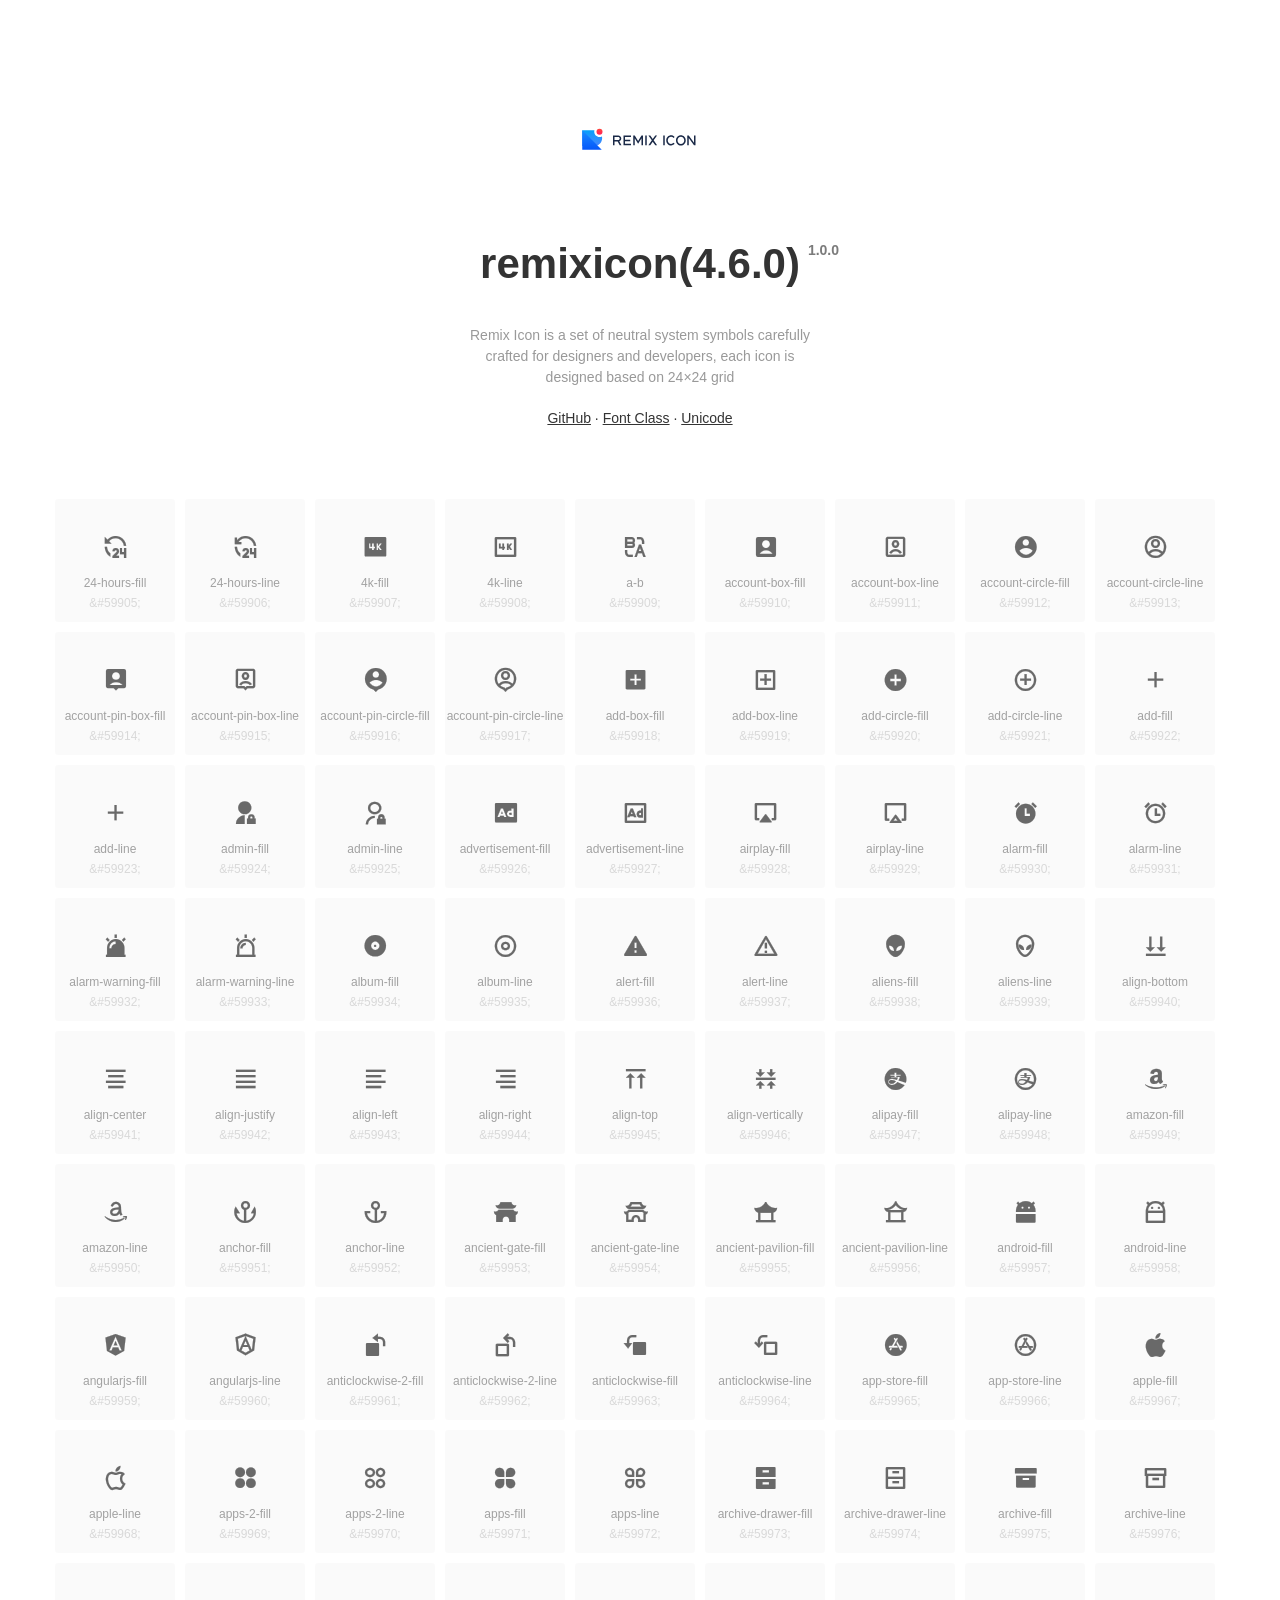
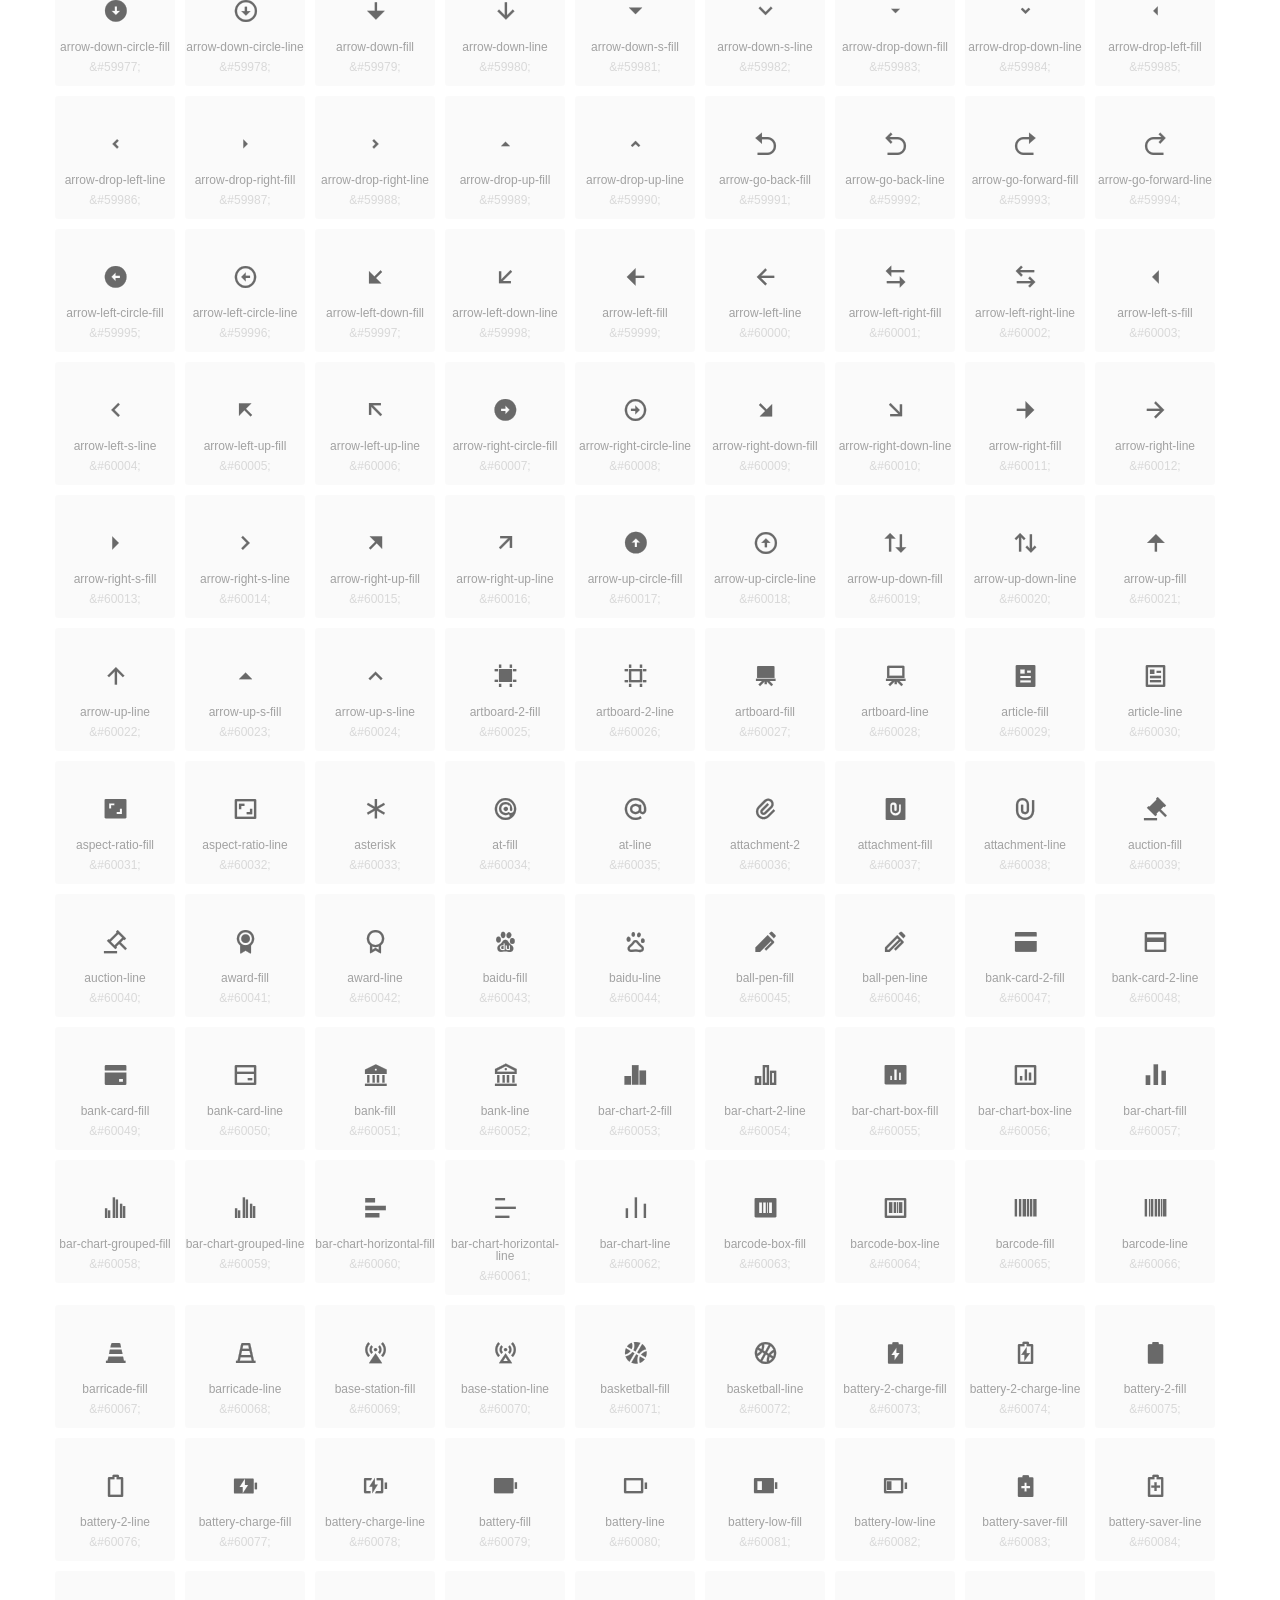
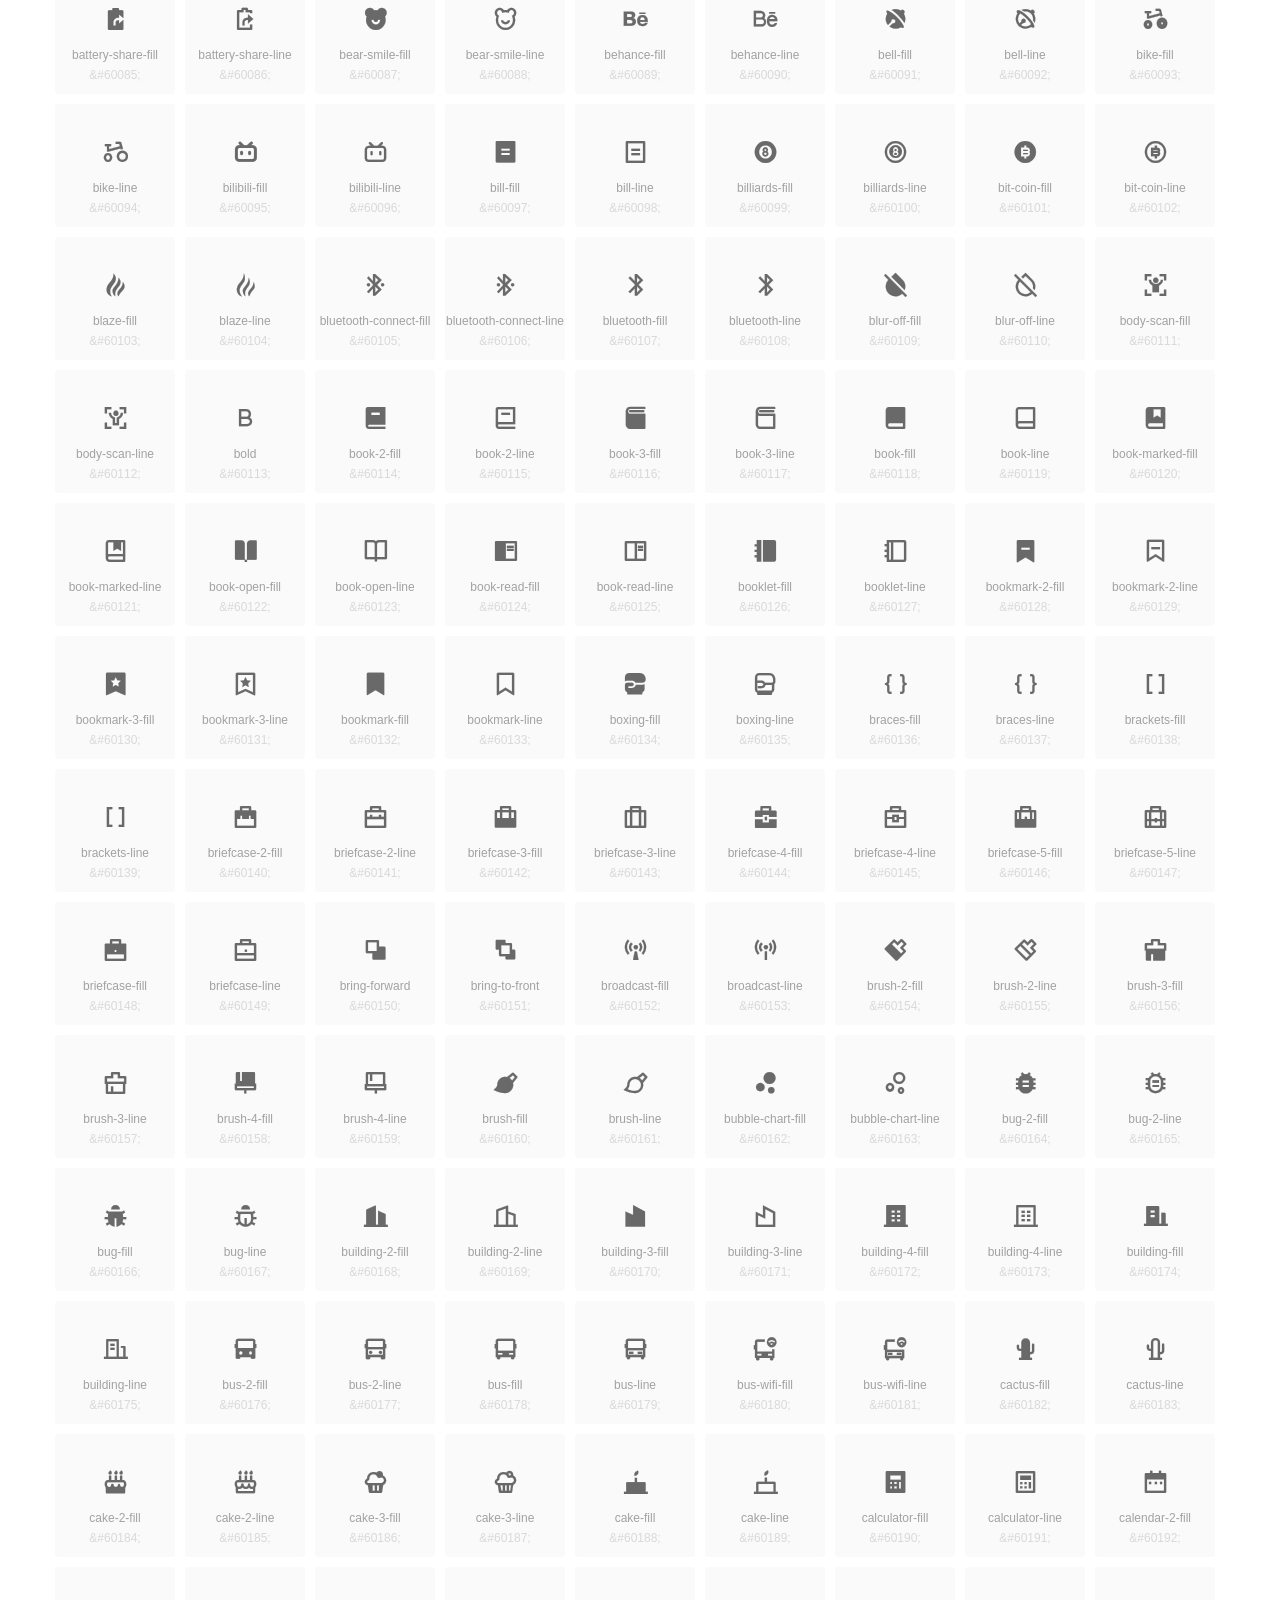
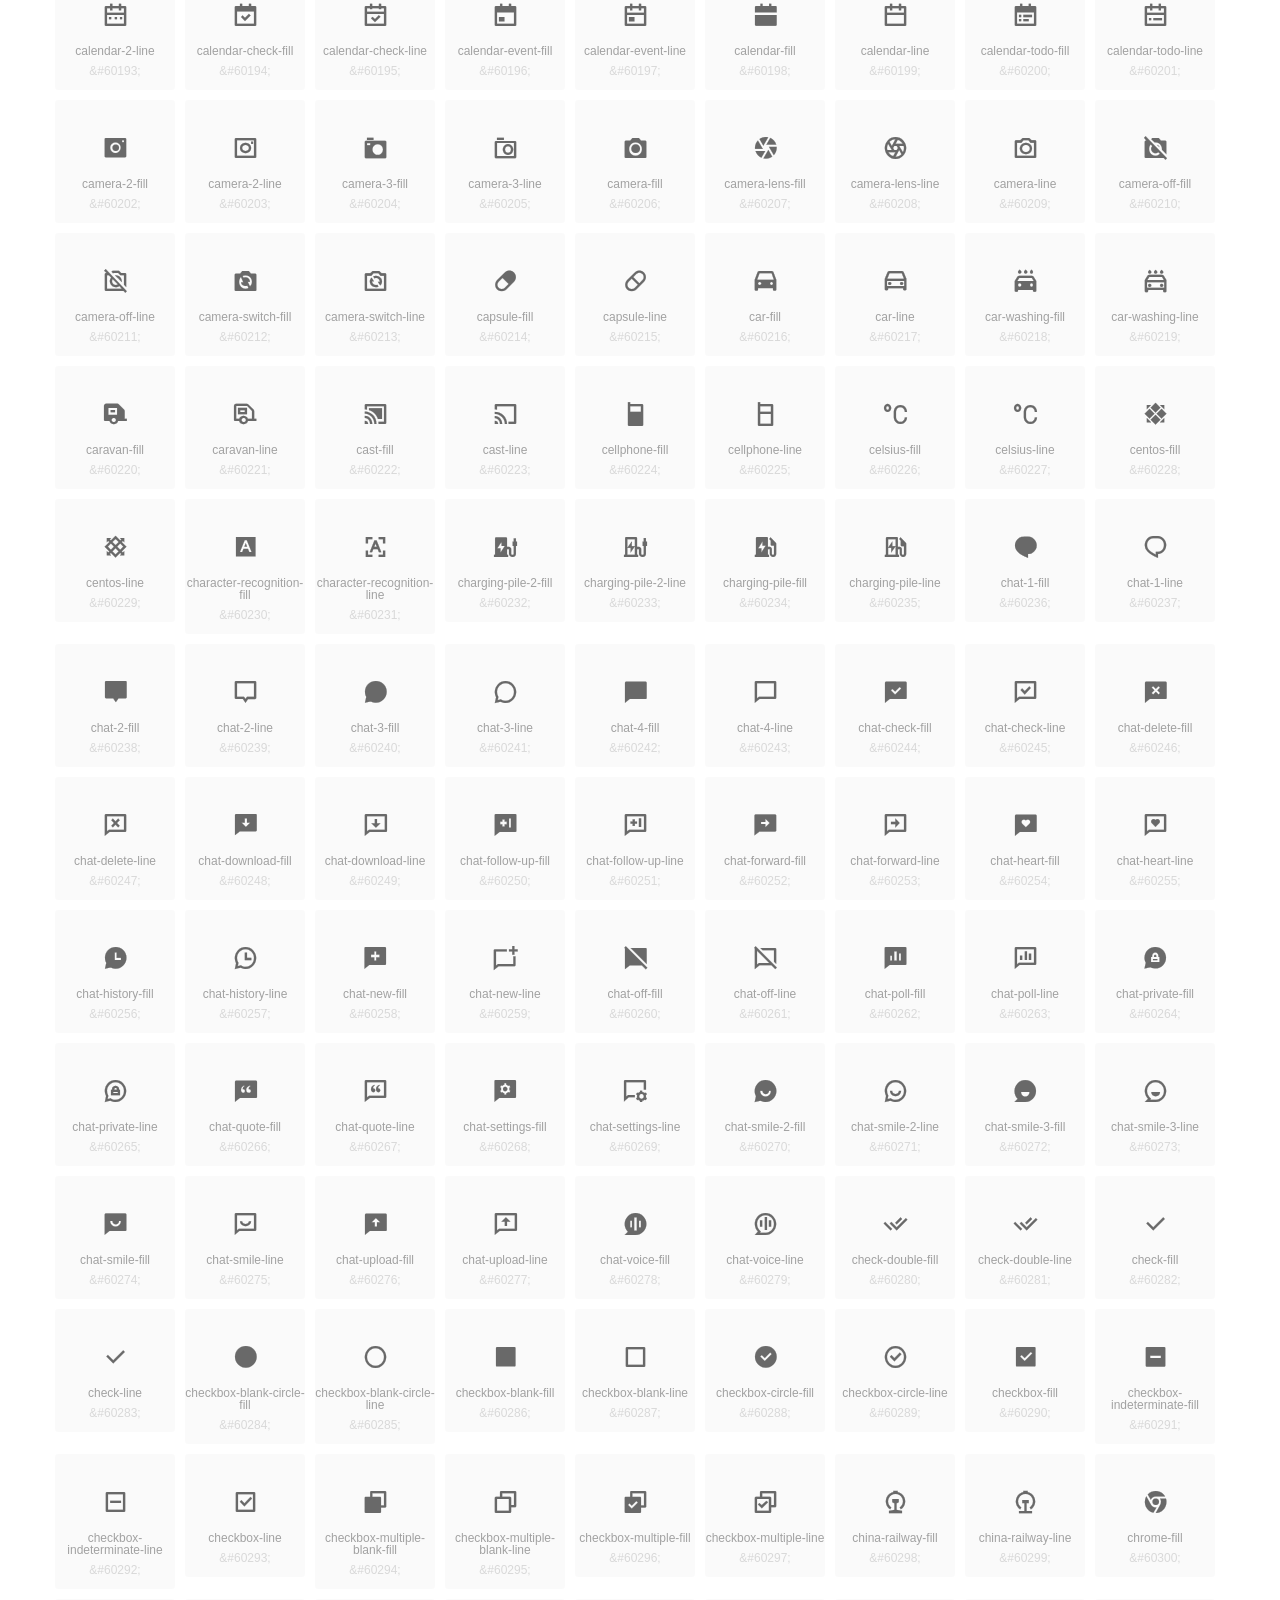
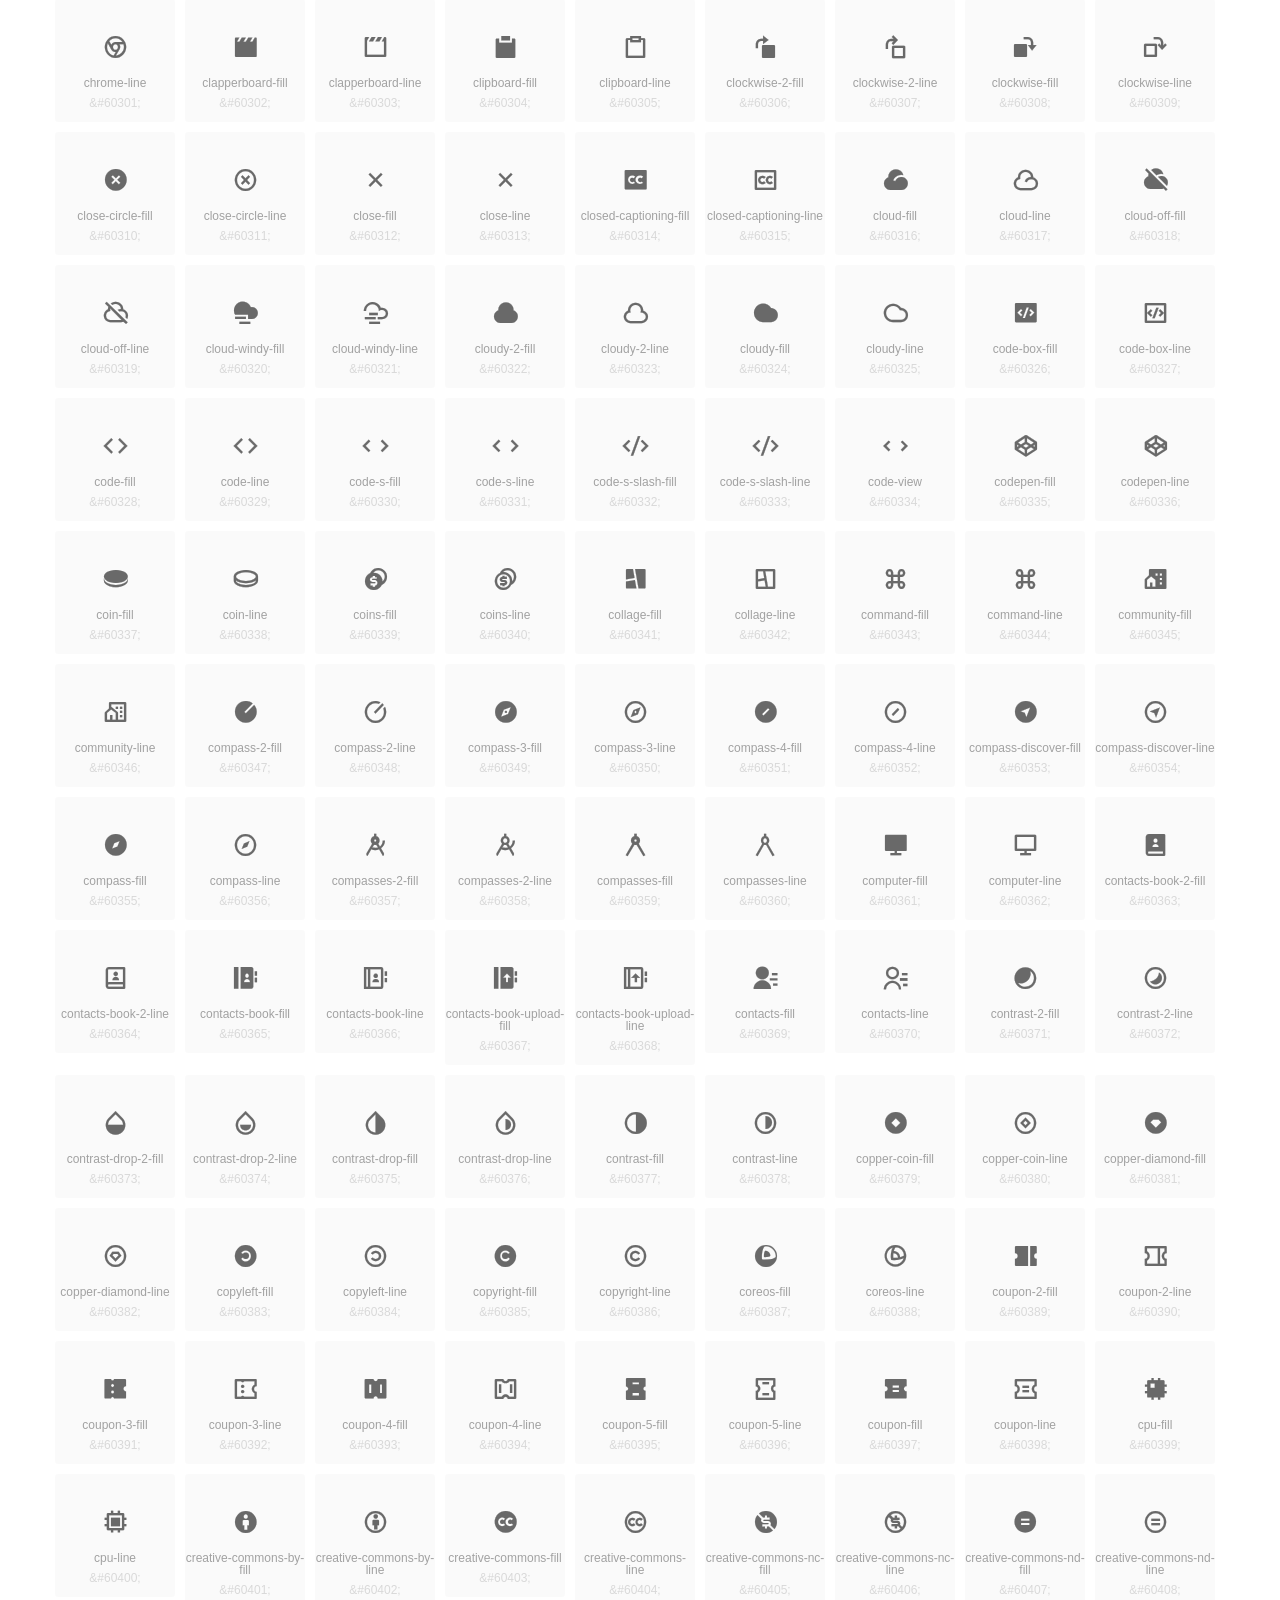
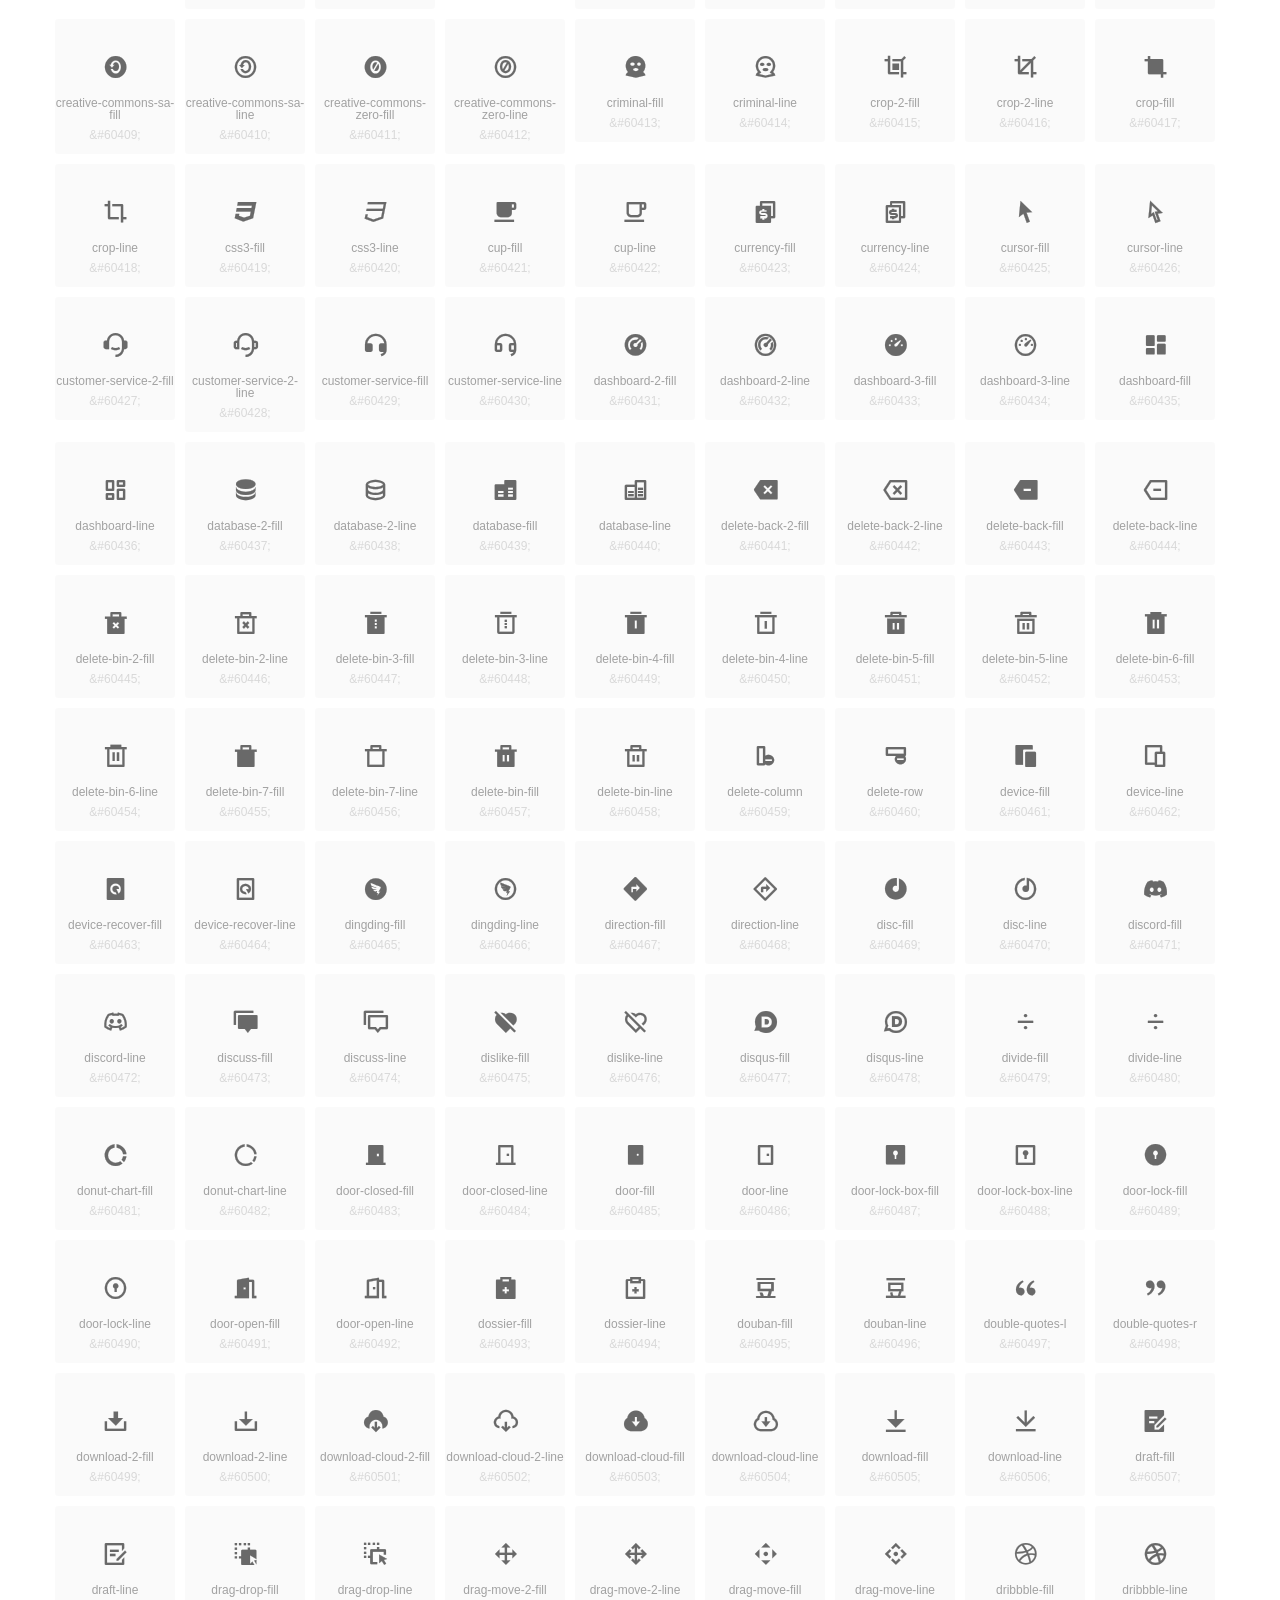
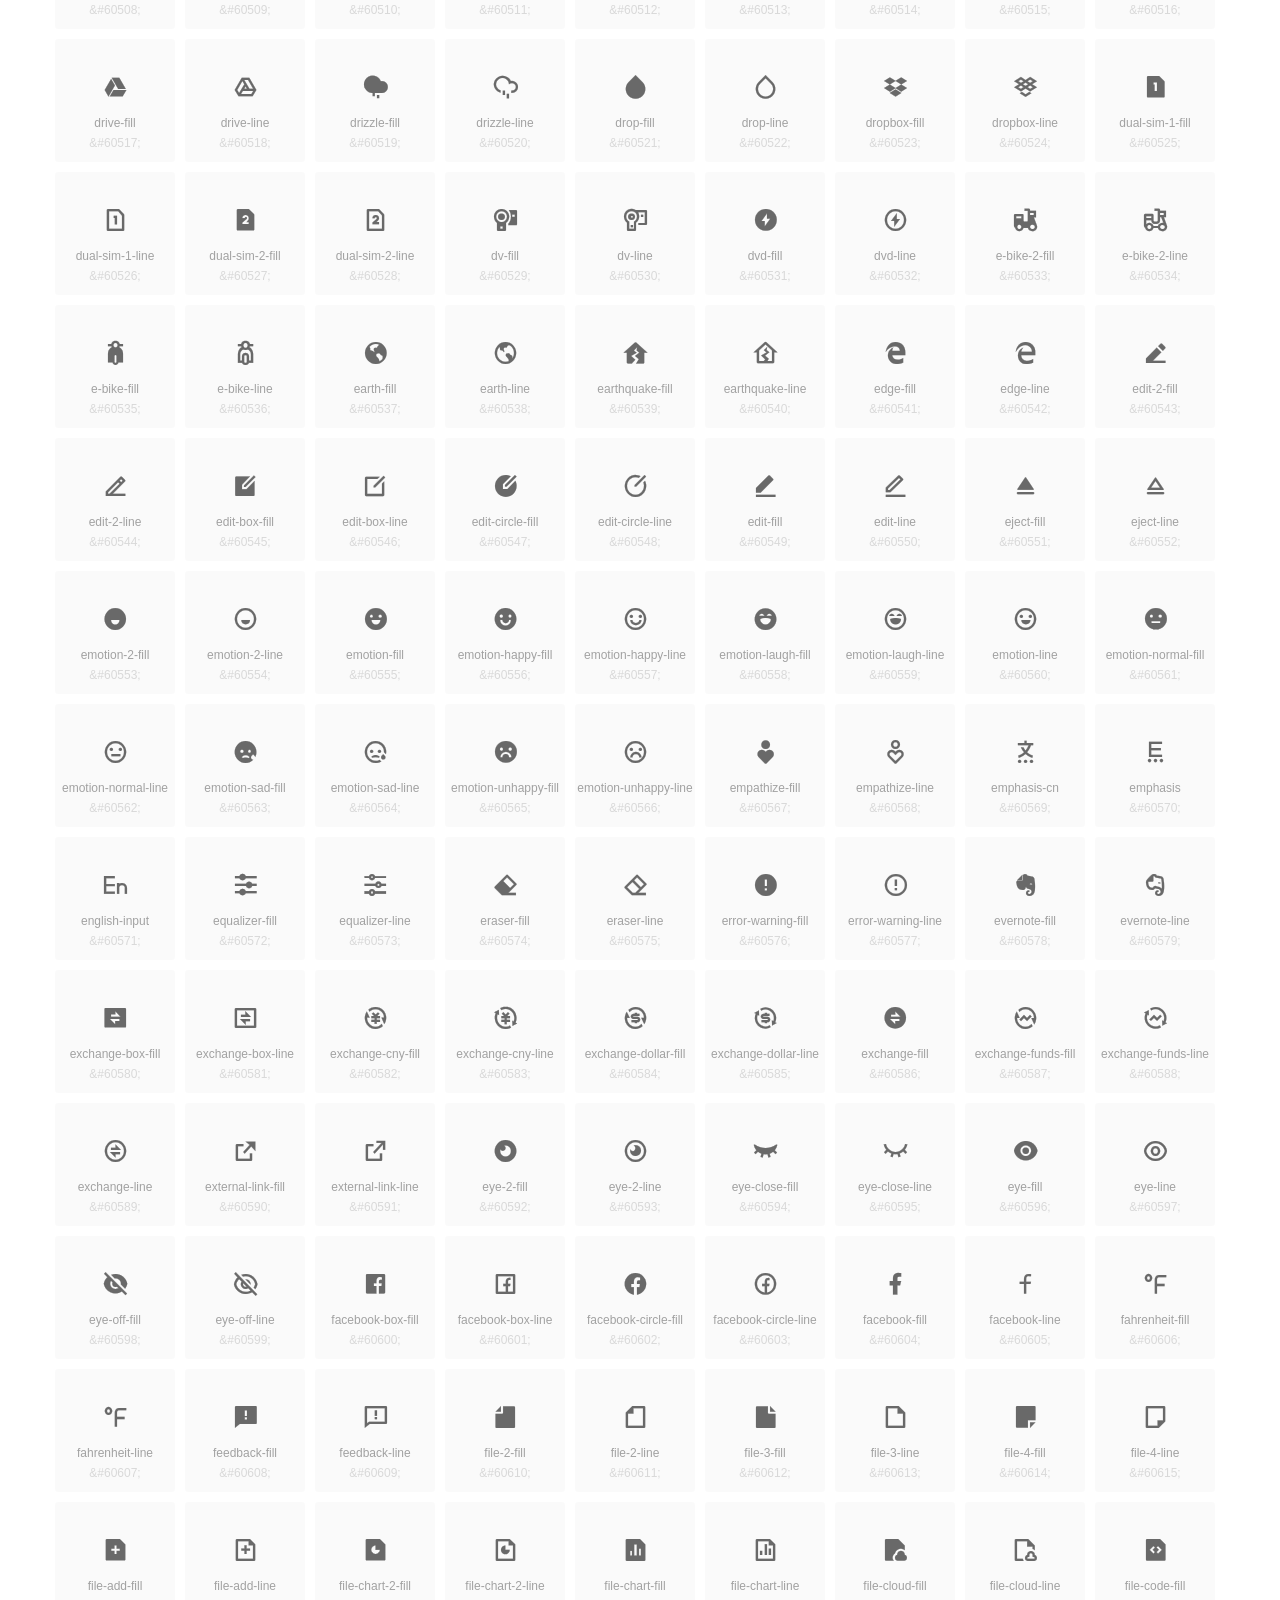
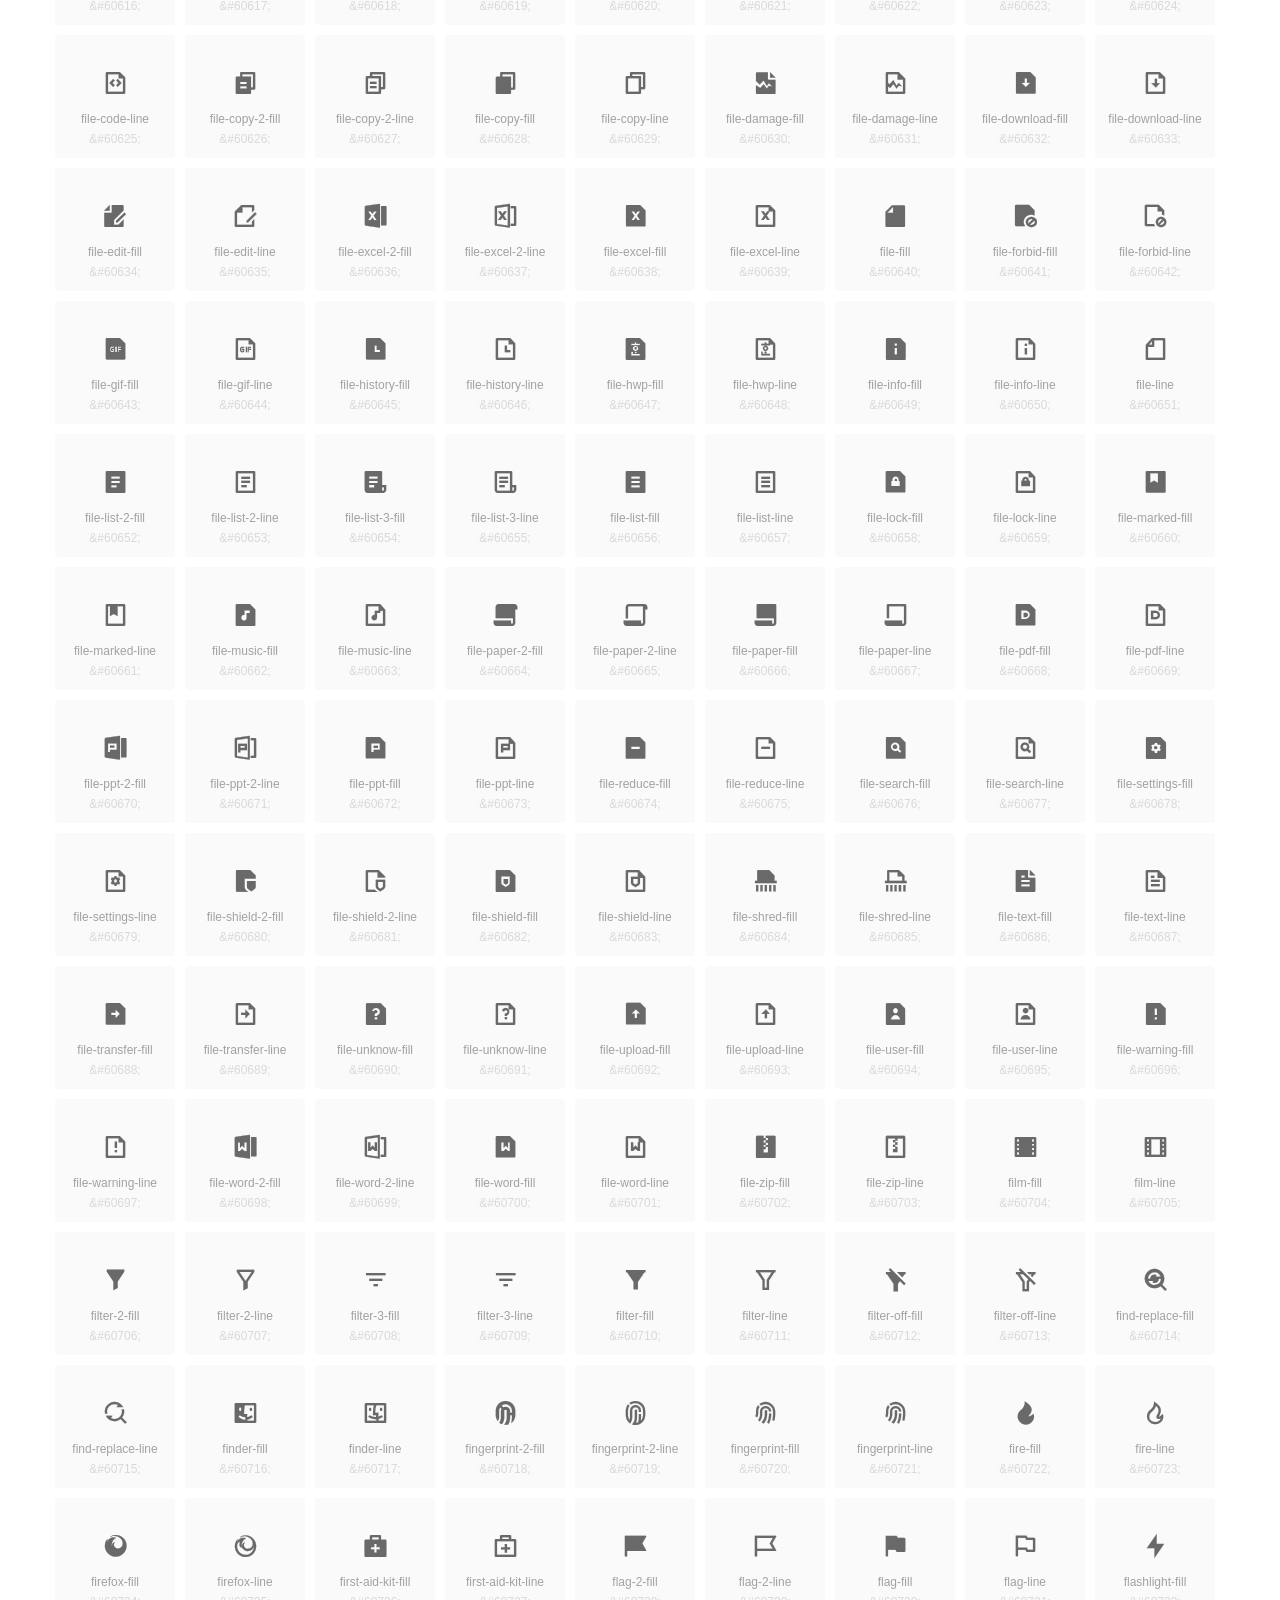
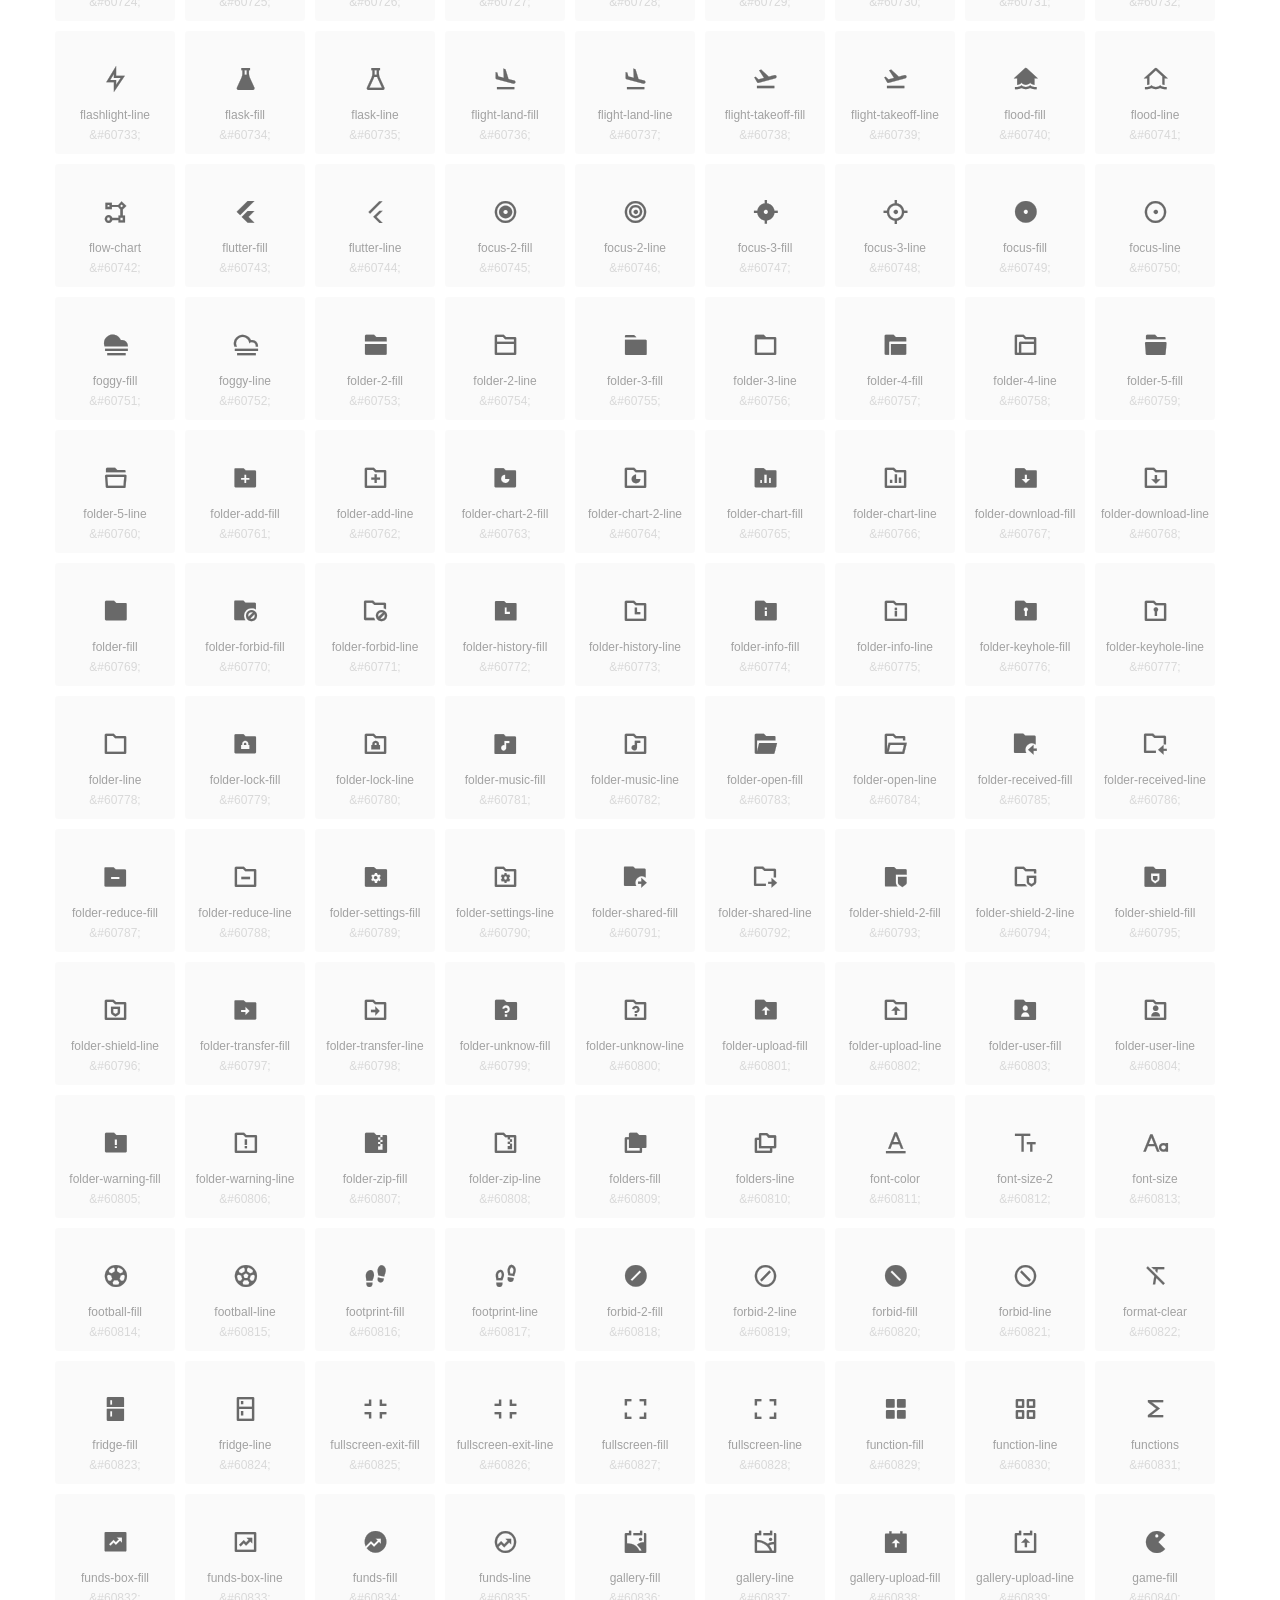
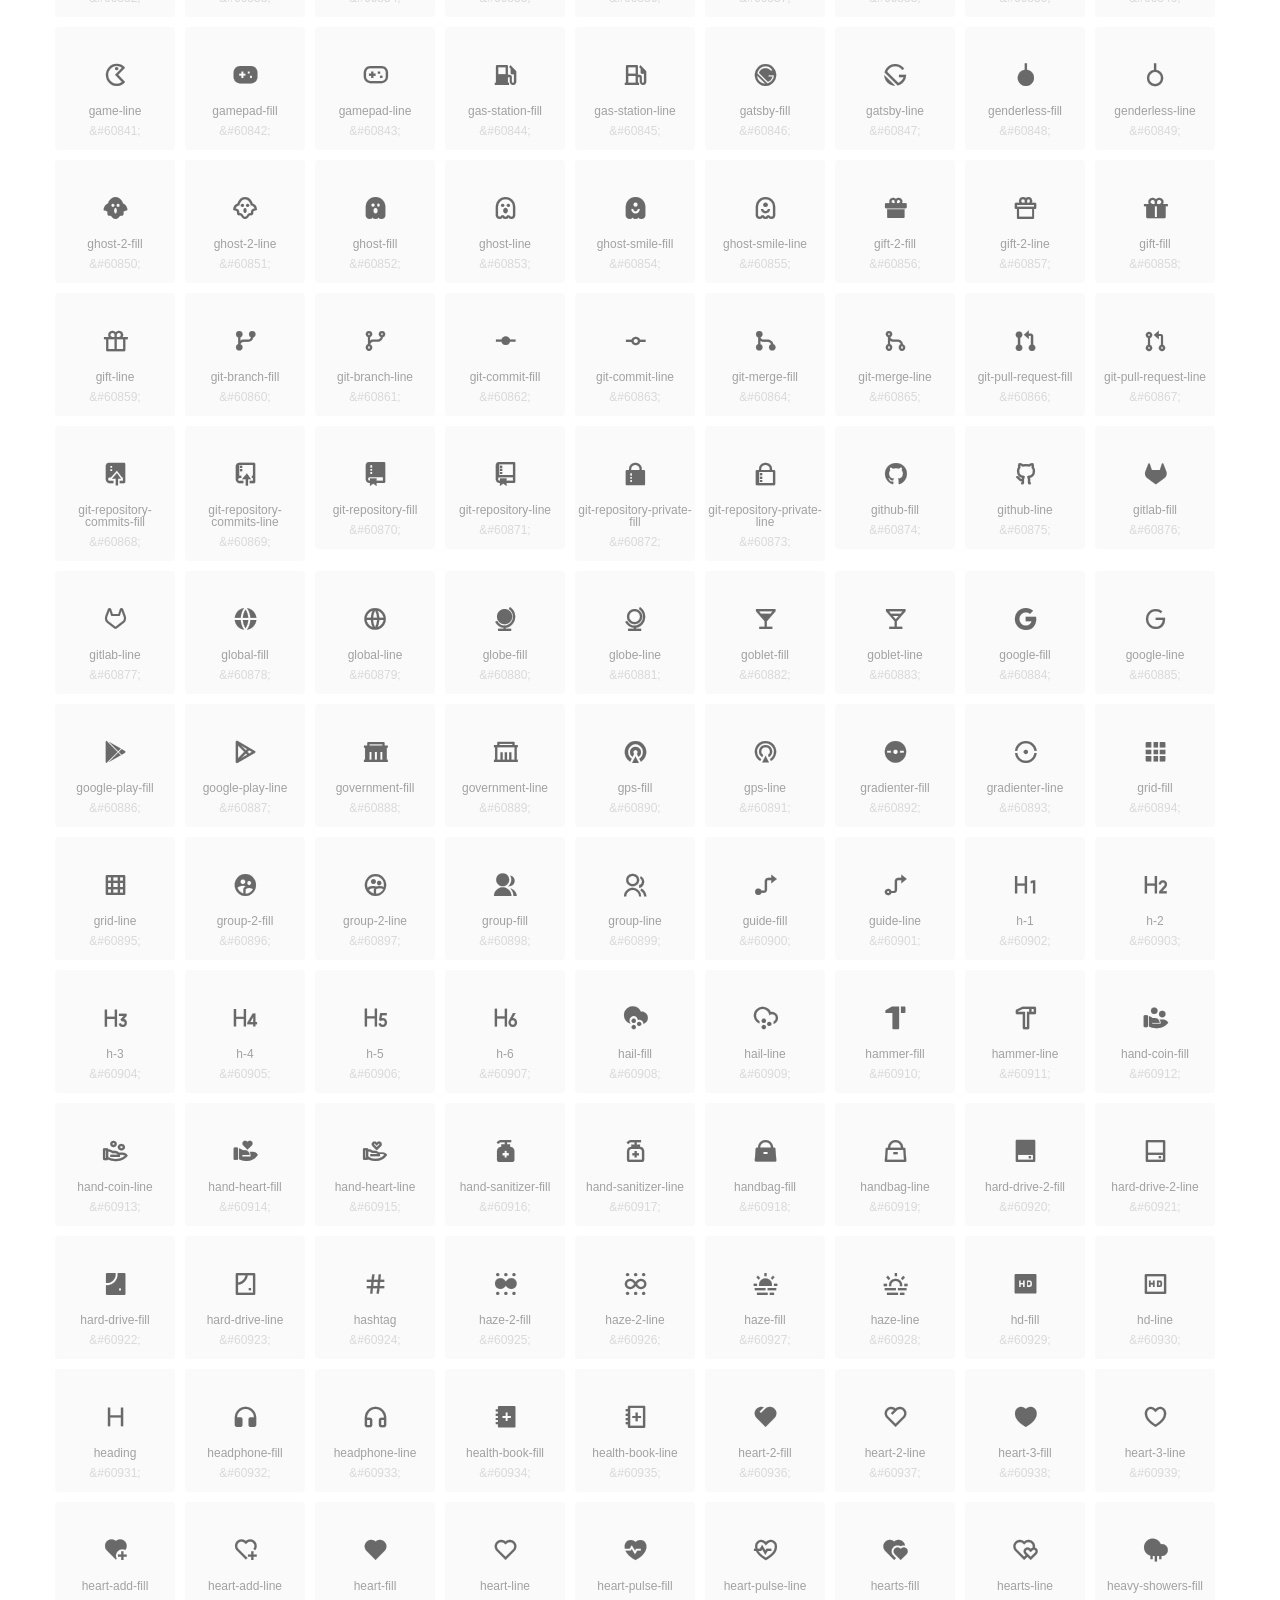
<file: public/assets/fonts/unicode.html>
<!DOCTYPE html>
<html lang="en">
<head>
  <meta charset="UTF-8">
  <title>remixicon(4.6.0)</title>
  <meta name="viewport" content="width=device-width,minimum-scale=1.0,maximum-scale=1.0,user-scalable=no">
   
  <meta name="description" content="Remix Icon is a set of neutral system symbols carefully crafted for designers and developers, each icon is designed based on 24×24 grid">
   
  <meta name="keywords" content="remixicon,TTF,EOT,WOFF,WOFF2,SVG">
  
  
  
  <style>
    *{margin: 0;padding: 0;list-style: none;}
    body { color: #696969; font: 12px/1.5 tahoma, arial, \5b8b\4f53, sans-serif; }
    a { color: #333; text-decoration: underline; }
    a:hover { color: rgb(9, 73, 209); }
    .header { color: #333; text-align: center; padding: 80px 0 60px 0; min-height: 153px; font-size: 14px; }
    .header .logo svg { height: 120px; width: 120px; }
    .header h1 { font-size: 42px; padding: 26px 0 10px 0; }
    .header sup {font-size: 14px; margin: 8px 0 0 8px; position: absolute; color: #7b7b7b; }
    .info {
      color: #999;
      font-weight: normal;
      max-width: 346px;
      margin: 0 auto;
      padding: 20px 0;
      font-size: 14px;
    }

    .icons { max-width: 1190px; margin: 0 auto; }
    .icons ul { text-align: center; }
    .icons ul li {
      vertical-align: top;
      width: 120px;
      display: inline-block;
      text-align: center;
      background-color: rgba(0,0,0,.02);
      border-radius: 3px;
      padding: 29px 0 10px 0;
      margin-right: 10px;
      margin-top: 10px;
      transition: all 0.6s ease;
    }
    .icons ul li:hover { background-color: rgba(0,0,0,.06); }
    .icons ul li:hover span { color: #3c75e4; opacity: 1; }
    .icons ul li .unicode { color: #8c8c8c; opacity: 0.3; }
    .icons ul li h4 {
      font-weight: normal;
      padding: 10px 0 5px 0;
      display: block;
      color: #8c8c8c;
      font-size: 14px;
      line-height: 12px;
      opacity: 0.8;
    }
    .icons ul li:hover h4 { opacity: 1; }
    .icons ul li svg { width: 24px; height: 24px; }
    .icons ul li:hover { color: #3c75e4; }
    .footer { text-align: center; padding: 10px 0 90px 0; }
    .footer a { text-align: center; padding: 10px 0 90px 0; color: #696969;}
    .footer a:hover { color: #0949d1; }
    .links { text-align: center; padding: 50px 0 0 0; font-size: 14px; }
    
    
    .icons ul .unicode-icon span { display: block; }
    .icons ul .unicode-icon h4 { font-size: 12px; }
    @font-face {
      font-family: "remixicon";
      src: url("remixicon.eot");
      /* IE9*/
      src: url("remixicon.eot#iefix") format("embedded-opentype"),
      /* IE6-IE8 */
      url("remixicon.woff2?1734404658166") format("woff2"),
      url("remixicon.woff?1734404658166") format("woff"),
      /* chrome, firefox */
      url("remixicon.ttf?1734404658166") format("truetype"),
      /* chrome, firefox, opera, Safari, Android, iOS 4.2+*/
      url("remixicon.svg#remixicon?1734404658166") format("svg");
      /* iOS 4.1- */
    }
    .iconfont {
      font-family: "remixicon" !important;
      font-size: 26px;
      font-style: normal;
      -webkit-font-smoothing: antialiased;
      -webkit-text-stroke-width: 0.2px;
      -moz-osx-font-smoothing: grayscale;
    }
    
    
  </style>
  
</head>

<body>
  
  <div class="header">
    
    <div class="logo">
      <a href="./"><svg width="160" height="32" viewBox="0 0 160 32" fill="none" xmlns="http://www.w3.org/2000/svg">
<path d="M121.5 9.80005C123.33 9.80005 124.984 10.5797 126.165 11.8344L124.75 13.2496C123.929 12.3549 122.773 11.8 121.5 11.8C119.029 11.8 117 13.891 117 16.5C117 19.1091 119.029 21.2 121.5 21.2C122.773 21.2 123.929 20.6452 124.75 19.7505L126.165 21.1657C124.984 22.4204 123.33 23.2 121.5 23.2C117.91 23.2 115 20.2004 115 16.5C115 12.7997 117.91 9.80005 121.5 9.80005Z" fill="#1A2947"/>
<path d="M113 10V23H111V10H113Z" fill="#1A2947"/>
<path d="M154 23V9.99988H152L152 19.6019L144.997 9.99988L143 10.0039V23H145L145 13.3969L152 23H154Z" fill="#1A2947"/>
<path d="M68 10V12H60V15.5H67V17.5H60V21H68V23H58V10H68Z" fill="#1A2947"/>
<path d="M82 10L77.4999 17.201L73 10H71V23H73V13.775L77.4999 20.975L82 13.773V23H84V10H82Z" fill="#1A2947"/>
<path d="M89 10V23H87V10H89Z" fill="#1A2947"/>
<path d="M96.9999 14.7565L93.6689 9.99951H91.2279L95.7789 16.4995L91.2289 22.9995H93.6689L96.9999 18.2435L100.33 22.9995H102.772L98.2209 16.4995L102.773 9.99951H100.33L96.9999 14.7565Z" fill="#1A2947"/>
<path fill-rule="evenodd" clip-rule="evenodd" d="M141 16.5C141 12.7997 138.09 9.80005 134.5 9.80005C130.91 9.80005 128 12.7997 128 16.5C128 20.2004 130.91 23.2 134.5 23.2C138.09 23.2 141 20.2004 141 16.5ZM130 16.5C130 13.891 132.029 11.8 134.5 11.8C136.971 11.8 139 13.891 139 16.5C139 19.1091 136.971 21.2 134.5 21.2C132.029 21.2 130 19.1091 130 16.5Z" fill="#1A2947"/>
<path fill-rule="evenodd" clip-rule="evenodd" d="M51 10C53.2091 10 55 11.7909 55 14C55 15.7175 53.9176 17.1821 52.3977 17.749L55.1901 22.999H52.9251L50.267 18H46V23H44V10H51ZM46 11.999V15.999L51 16C52.1046 16 53 15.1046 53 14C53 12.8955 52.1 12 51 12L46 11.999Z" fill="#1A2947"/>
<path fill-rule="evenodd" clip-rule="evenodd" d="M19.2887 3.00389C19.1928 3.0013 19.0965 3 19 3H3V24H19C24.799 24 29.5 19.299 29.5 13.5C29.5 12.7108 29.4129 11.942 29.2479 11.2025C28.2772 11.7119 27.1722 12 26 12C22.134 12 19 8.86599 19 5C19 4.30645 19.1009 3.63646 19.2887 3.00389Z" fill="url(#paint0_linear_960_1054)"/>
<g filter="url(#filter0_b_960_1054)">
<path fill-rule="evenodd" clip-rule="evenodd" d="M3 3L29 29H3V3Z" fill="url(#paint1_linear_960_1054)"/>
</g>
<circle cx="26" cy="5" r="4" fill="url(#paint2_linear_960_1054)"/>
<defs>
<filter id="filter0_b_960_1054" x="-2.43656" y="-2.43656" width="36.8731" height="36.8731" filterUnits="userSpaceOnUse" color-interpolation-filters="sRGB">
<feFlood flood-opacity="0" result="BackgroundImageFix"/>
<feGaussianBlur in="BackgroundImage" stdDeviation="2.71828"/>
<feComposite in2="SourceAlpha" operator="in" result="effect1_backgroundBlur_960_1054"/>
<feBlend mode="normal" in="SourceGraphic" in2="effect1_backgroundBlur_960_1054" result="shape"/>
</filter>
<linearGradient id="paint0_linear_960_1054" x1="3" y1="3" x2="3" y2="24" gradientUnits="userSpaceOnUse">
<stop stop-color="#05A0FA"/>
<stop offset="1" stop-color="#4785FF"/>
</linearGradient>
<linearGradient id="paint1_linear_960_1054" x1="3" y1="3" x2="3" y2="29" gradientUnits="userSpaceOnUse">
<stop stop-color="#1A8CFF"/>
<stop offset="1" stop-color="#0557FA"/>
</linearGradient>
<linearGradient id="paint2_linear_960_1054" x1="22" y1="1" x2="22" y2="9" gradientUnits="userSpaceOnUse">
<stop stop-color="#FF463A"/>
<stop offset="1" stop-color="#FF1F5A"/>
</linearGradient>
</defs>
</svg>
</a>
    </div>
    
    <h1>remixicon(4.6.0)<sup>1.0.0</sup></h1>
    <div class="info">
      Remix Icon is a set of neutral system symbols carefully crafted for designers and developers, each icon is designed based on 24×24 grid
    </div>
    <p>
      
      <a href="https://github.com/Remix-Design/remixicon.git">GitHub</a> · 
      
      <a href="index.html">Font Class</a> · 
      
      <a href="unicode.html">Unicode</a>
      
    </p>
  </div>
  <div class="icons">
    <ul>
      <li class="unicode-icon"><span class="iconfont"></span><h4>24-hours-fill</h4><span class="unicode">&amp;#59905;</span></li><li class="unicode-icon"><span class="iconfont"></span><h4>24-hours-line</h4><span class="unicode">&amp;#59906;</span></li><li class="unicode-icon"><span class="iconfont"></span><h4>4k-fill</h4><span class="unicode">&amp;#59907;</span></li><li class="unicode-icon"><span class="iconfont"></span><h4>4k-line</h4><span class="unicode">&amp;#59908;</span></li><li class="unicode-icon"><span class="iconfont"></span><h4>a-b</h4><span class="unicode">&amp;#59909;</span></li><li class="unicode-icon"><span class="iconfont"></span><h4>account-box-fill</h4><span class="unicode">&amp;#59910;</span></li><li class="unicode-icon"><span class="iconfont"></span><h4>account-box-line</h4><span class="unicode">&amp;#59911;</span></li><li class="unicode-icon"><span class="iconfont"></span><h4>account-circle-fill</h4><span class="unicode">&amp;#59912;</span></li><li class="unicode-icon"><span class="iconfont"></span><h4>account-circle-line</h4><span class="unicode">&amp;#59913;</span></li><li class="unicode-icon"><span class="iconfont"></span><h4>account-pin-box-fill</h4><span class="unicode">&amp;#59914;</span></li><li class="unicode-icon"><span class="iconfont"></span><h4>account-pin-box-line</h4><span class="unicode">&amp;#59915;</span></li><li class="unicode-icon"><span class="iconfont"></span><h4>account-pin-circle-fill</h4><span class="unicode">&amp;#59916;</span></li><li class="unicode-icon"><span class="iconfont"></span><h4>account-pin-circle-line</h4><span class="unicode">&amp;#59917;</span></li><li class="unicode-icon"><span class="iconfont"></span><h4>add-box-fill</h4><span class="unicode">&amp;#59918;</span></li><li class="unicode-icon"><span class="iconfont"></span><h4>add-box-line</h4><span class="unicode">&amp;#59919;</span></li><li class="unicode-icon"><span class="iconfont"></span><h4>add-circle-fill</h4><span class="unicode">&amp;#59920;</span></li><li class="unicode-icon"><span class="iconfont"></span><h4>add-circle-line</h4><span class="unicode">&amp;#59921;</span></li><li class="unicode-icon"><span class="iconfont"></span><h4>add-fill</h4><span class="unicode">&amp;#59922;</span></li><li class="unicode-icon"><span class="iconfont"></span><h4>add-line</h4><span class="unicode">&amp;#59923;</span></li><li class="unicode-icon"><span class="iconfont"></span><h4>admin-fill</h4><span class="unicode">&amp;#59924;</span></li><li class="unicode-icon"><span class="iconfont"></span><h4>admin-line</h4><span class="unicode">&amp;#59925;</span></li><li class="unicode-icon"><span class="iconfont"></span><h4>advertisement-fill</h4><span class="unicode">&amp;#59926;</span></li><li class="unicode-icon"><span class="iconfont"></span><h4>advertisement-line</h4><span class="unicode">&amp;#59927;</span></li><li class="unicode-icon"><span class="iconfont"></span><h4>airplay-fill</h4><span class="unicode">&amp;#59928;</span></li><li class="unicode-icon"><span class="iconfont"></span><h4>airplay-line</h4><span class="unicode">&amp;#59929;</span></li><li class="unicode-icon"><span class="iconfont"></span><h4>alarm-fill</h4><span class="unicode">&amp;#59930;</span></li><li class="unicode-icon"><span class="iconfont"></span><h4>alarm-line</h4><span class="unicode">&amp;#59931;</span></li><li class="unicode-icon"><span class="iconfont"></span><h4>alarm-warning-fill</h4><span class="unicode">&amp;#59932;</span></li><li class="unicode-icon"><span class="iconfont"></span><h4>alarm-warning-line</h4><span class="unicode">&amp;#59933;</span></li><li class="unicode-icon"><span class="iconfont"></span><h4>album-fill</h4><span class="unicode">&amp;#59934;</span></li><li class="unicode-icon"><span class="iconfont"></span><h4>album-line</h4><span class="unicode">&amp;#59935;</span></li><li class="unicode-icon"><span class="iconfont"></span><h4>alert-fill</h4><span class="unicode">&amp;#59936;</span></li><li class="unicode-icon"><span class="iconfont"></span><h4>alert-line</h4><span class="unicode">&amp;#59937;</span></li><li class="unicode-icon"><span class="iconfont"></span><h4>aliens-fill</h4><span class="unicode">&amp;#59938;</span></li><li class="unicode-icon"><span class="iconfont"></span><h4>aliens-line</h4><span class="unicode">&amp;#59939;</span></li><li class="unicode-icon"><span class="iconfont"></span><h4>align-bottom</h4><span class="unicode">&amp;#59940;</span></li><li class="unicode-icon"><span class="iconfont"></span><h4>align-center</h4><span class="unicode">&amp;#59941;</span></li><li class="unicode-icon"><span class="iconfont"></span><h4>align-justify</h4><span class="unicode">&amp;#59942;</span></li><li class="unicode-icon"><span class="iconfont"></span><h4>align-left</h4><span class="unicode">&amp;#59943;</span></li><li class="unicode-icon"><span class="iconfont"></span><h4>align-right</h4><span class="unicode">&amp;#59944;</span></li><li class="unicode-icon"><span class="iconfont"></span><h4>align-top</h4><span class="unicode">&amp;#59945;</span></li><li class="unicode-icon"><span class="iconfont"></span><h4>align-vertically</h4><span class="unicode">&amp;#59946;</span></li><li class="unicode-icon"><span class="iconfont"></span><h4>alipay-fill</h4><span class="unicode">&amp;#59947;</span></li><li class="unicode-icon"><span class="iconfont"></span><h4>alipay-line</h4><span class="unicode">&amp;#59948;</span></li><li class="unicode-icon"><span class="iconfont"></span><h4>amazon-fill</h4><span class="unicode">&amp;#59949;</span></li><li class="unicode-icon"><span class="iconfont"></span><h4>amazon-line</h4><span class="unicode">&amp;#59950;</span></li><li class="unicode-icon"><span class="iconfont"></span><h4>anchor-fill</h4><span class="unicode">&amp;#59951;</span></li><li class="unicode-icon"><span class="iconfont"></span><h4>anchor-line</h4><span class="unicode">&amp;#59952;</span></li><li class="unicode-icon"><span class="iconfont"></span><h4>ancient-gate-fill</h4><span class="unicode">&amp;#59953;</span></li><li class="unicode-icon"><span class="iconfont"></span><h4>ancient-gate-line</h4><span class="unicode">&amp;#59954;</span></li><li class="unicode-icon"><span class="iconfont"></span><h4>ancient-pavilion-fill</h4><span class="unicode">&amp;#59955;</span></li><li class="unicode-icon"><span class="iconfont"></span><h4>ancient-pavilion-line</h4><span class="unicode">&amp;#59956;</span></li><li class="unicode-icon"><span class="iconfont"></span><h4>android-fill</h4><span class="unicode">&amp;#59957;</span></li><li class="unicode-icon"><span class="iconfont"></span><h4>android-line</h4><span class="unicode">&amp;#59958;</span></li><li class="unicode-icon"><span class="iconfont"></span><h4>angularjs-fill</h4><span class="unicode">&amp;#59959;</span></li><li class="unicode-icon"><span class="iconfont"></span><h4>angularjs-line</h4><span class="unicode">&amp;#59960;</span></li><li class="unicode-icon"><span class="iconfont"></span><h4>anticlockwise-2-fill</h4><span class="unicode">&amp;#59961;</span></li><li class="unicode-icon"><span class="iconfont"></span><h4>anticlockwise-2-line</h4><span class="unicode">&amp;#59962;</span></li><li class="unicode-icon"><span class="iconfont"></span><h4>anticlockwise-fill</h4><span class="unicode">&amp;#59963;</span></li><li class="unicode-icon"><span class="iconfont"></span><h4>anticlockwise-line</h4><span class="unicode">&amp;#59964;</span></li><li class="unicode-icon"><span class="iconfont"></span><h4>app-store-fill</h4><span class="unicode">&amp;#59965;</span></li><li class="unicode-icon"><span class="iconfont"></span><h4>app-store-line</h4><span class="unicode">&amp;#59966;</span></li><li class="unicode-icon"><span class="iconfont"></span><h4>apple-fill</h4><span class="unicode">&amp;#59967;</span></li><li class="unicode-icon"><span class="iconfont"></span><h4>apple-line</h4><span class="unicode">&amp;#59968;</span></li><li class="unicode-icon"><span class="iconfont"></span><h4>apps-2-fill</h4><span class="unicode">&amp;#59969;</span></li><li class="unicode-icon"><span class="iconfont"></span><h4>apps-2-line</h4><span class="unicode">&amp;#59970;</span></li><li class="unicode-icon"><span class="iconfont"></span><h4>apps-fill</h4><span class="unicode">&amp;#59971;</span></li><li class="unicode-icon"><span class="iconfont"></span><h4>apps-line</h4><span class="unicode">&amp;#59972;</span></li><li class="unicode-icon"><span class="iconfont"></span><h4>archive-drawer-fill</h4><span class="unicode">&amp;#59973;</span></li><li class="unicode-icon"><span class="iconfont"></span><h4>archive-drawer-line</h4><span class="unicode">&amp;#59974;</span></li><li class="unicode-icon"><span class="iconfont"></span><h4>archive-fill</h4><span class="unicode">&amp;#59975;</span></li><li class="unicode-icon"><span class="iconfont"></span><h4>archive-line</h4><span class="unicode">&amp;#59976;</span></li><li class="unicode-icon"><span class="iconfont"></span><h4>arrow-down-circle-fill</h4><span class="unicode">&amp;#59977;</span></li><li class="unicode-icon"><span class="iconfont"></span><h4>arrow-down-circle-line</h4><span class="unicode">&amp;#59978;</span></li><li class="unicode-icon"><span class="iconfont"></span><h4>arrow-down-fill</h4><span class="unicode">&amp;#59979;</span></li><li class="unicode-icon"><span class="iconfont"></span><h4>arrow-down-line</h4><span class="unicode">&amp;#59980;</span></li><li class="unicode-icon"><span class="iconfont"></span><h4>arrow-down-s-fill</h4><span class="unicode">&amp;#59981;</span></li><li class="unicode-icon"><span class="iconfont"></span><h4>arrow-down-s-line</h4><span class="unicode">&amp;#59982;</span></li><li class="unicode-icon"><span class="iconfont"></span><h4>arrow-drop-down-fill</h4><span class="unicode">&amp;#59983;</span></li><li class="unicode-icon"><span class="iconfont"></span><h4>arrow-drop-down-line</h4><span class="unicode">&amp;#59984;</span></li><li class="unicode-icon"><span class="iconfont"></span><h4>arrow-drop-left-fill</h4><span class="unicode">&amp;#59985;</span></li><li class="unicode-icon"><span class="iconfont"></span><h4>arrow-drop-left-line</h4><span class="unicode">&amp;#59986;</span></li><li class="unicode-icon"><span class="iconfont"></span><h4>arrow-drop-right-fill</h4><span class="unicode">&amp;#59987;</span></li><li class="unicode-icon"><span class="iconfont"></span><h4>arrow-drop-right-line</h4><span class="unicode">&amp;#59988;</span></li><li class="unicode-icon"><span class="iconfont"></span><h4>arrow-drop-up-fill</h4><span class="unicode">&amp;#59989;</span></li><li class="unicode-icon"><span class="iconfont"></span><h4>arrow-drop-up-line</h4><span class="unicode">&amp;#59990;</span></li><li class="unicode-icon"><span class="iconfont"></span><h4>arrow-go-back-fill</h4><span class="unicode">&amp;#59991;</span></li><li class="unicode-icon"><span class="iconfont"></span><h4>arrow-go-back-line</h4><span class="unicode">&amp;#59992;</span></li><li class="unicode-icon"><span class="iconfont"></span><h4>arrow-go-forward-fill</h4><span class="unicode">&amp;#59993;</span></li><li class="unicode-icon"><span class="iconfont"></span><h4>arrow-go-forward-line</h4><span class="unicode">&amp;#59994;</span></li><li class="unicode-icon"><span class="iconfont"></span><h4>arrow-left-circle-fill</h4><span class="unicode">&amp;#59995;</span></li><li class="unicode-icon"><span class="iconfont"></span><h4>arrow-left-circle-line</h4><span class="unicode">&amp;#59996;</span></li><li class="unicode-icon"><span class="iconfont"></span><h4>arrow-left-down-fill</h4><span class="unicode">&amp;#59997;</span></li><li class="unicode-icon"><span class="iconfont"></span><h4>arrow-left-down-line</h4><span class="unicode">&amp;#59998;</span></li><li class="unicode-icon"><span class="iconfont"></span><h4>arrow-left-fill</h4><span class="unicode">&amp;#59999;</span></li><li class="unicode-icon"><span class="iconfont"></span><h4>arrow-left-line</h4><span class="unicode">&amp;#60000;</span></li><li class="unicode-icon"><span class="iconfont"></span><h4>arrow-left-right-fill</h4><span class="unicode">&amp;#60001;</span></li><li class="unicode-icon"><span class="iconfont"></span><h4>arrow-left-right-line</h4><span class="unicode">&amp;#60002;</span></li><li class="unicode-icon"><span class="iconfont"></span><h4>arrow-left-s-fill</h4><span class="unicode">&amp;#60003;</span></li><li class="unicode-icon"><span class="iconfont"></span><h4>arrow-left-s-line</h4><span class="unicode">&amp;#60004;</span></li><li class="unicode-icon"><span class="iconfont"></span><h4>arrow-left-up-fill</h4><span class="unicode">&amp;#60005;</span></li><li class="unicode-icon"><span class="iconfont"></span><h4>arrow-left-up-line</h4><span class="unicode">&amp;#60006;</span></li><li class="unicode-icon"><span class="iconfont"></span><h4>arrow-right-circle-fill</h4><span class="unicode">&amp;#60007;</span></li><li class="unicode-icon"><span class="iconfont"></span><h4>arrow-right-circle-line</h4><span class="unicode">&amp;#60008;</span></li><li class="unicode-icon"><span class="iconfont"></span><h4>arrow-right-down-fill</h4><span class="unicode">&amp;#60009;</span></li><li class="unicode-icon"><span class="iconfont"></span><h4>arrow-right-down-line</h4><span class="unicode">&amp;#60010;</span></li><li class="unicode-icon"><span class="iconfont"></span><h4>arrow-right-fill</h4><span class="unicode">&amp;#60011;</span></li><li class="unicode-icon"><span class="iconfont"></span><h4>arrow-right-line</h4><span class="unicode">&amp;#60012;</span></li><li class="unicode-icon"><span class="iconfont"></span><h4>arrow-right-s-fill</h4><span class="unicode">&amp;#60013;</span></li><li class="unicode-icon"><span class="iconfont"></span><h4>arrow-right-s-line</h4><span class="unicode">&amp;#60014;</span></li><li class="unicode-icon"><span class="iconfont"></span><h4>arrow-right-up-fill</h4><span class="unicode">&amp;#60015;</span></li><li class="unicode-icon"><span class="iconfont"></span><h4>arrow-right-up-line</h4><span class="unicode">&amp;#60016;</span></li><li class="unicode-icon"><span class="iconfont"></span><h4>arrow-up-circle-fill</h4><span class="unicode">&amp;#60017;</span></li><li class="unicode-icon"><span class="iconfont"></span><h4>arrow-up-circle-line</h4><span class="unicode">&amp;#60018;</span></li><li class="unicode-icon"><span class="iconfont"></span><h4>arrow-up-down-fill</h4><span class="unicode">&amp;#60019;</span></li><li class="unicode-icon"><span class="iconfont"></span><h4>arrow-up-down-line</h4><span class="unicode">&amp;#60020;</span></li><li class="unicode-icon"><span class="iconfont"></span><h4>arrow-up-fill</h4><span class="unicode">&amp;#60021;</span></li><li class="unicode-icon"><span class="iconfont"></span><h4>arrow-up-line</h4><span class="unicode">&amp;#60022;</span></li><li class="unicode-icon"><span class="iconfont"></span><h4>arrow-up-s-fill</h4><span class="unicode">&amp;#60023;</span></li><li class="unicode-icon"><span class="iconfont"></span><h4>arrow-up-s-line</h4><span class="unicode">&amp;#60024;</span></li><li class="unicode-icon"><span class="iconfont"></span><h4>artboard-2-fill</h4><span class="unicode">&amp;#60025;</span></li><li class="unicode-icon"><span class="iconfont"></span><h4>artboard-2-line</h4><span class="unicode">&amp;#60026;</span></li><li class="unicode-icon"><span class="iconfont"></span><h4>artboard-fill</h4><span class="unicode">&amp;#60027;</span></li><li class="unicode-icon"><span class="iconfont"></span><h4>artboard-line</h4><span class="unicode">&amp;#60028;</span></li><li class="unicode-icon"><span class="iconfont"></span><h4>article-fill</h4><span class="unicode">&amp;#60029;</span></li><li class="unicode-icon"><span class="iconfont"></span><h4>article-line</h4><span class="unicode">&amp;#60030;</span></li><li class="unicode-icon"><span class="iconfont"></span><h4>aspect-ratio-fill</h4><span class="unicode">&amp;#60031;</span></li><li class="unicode-icon"><span class="iconfont"></span><h4>aspect-ratio-line</h4><span class="unicode">&amp;#60032;</span></li><li class="unicode-icon"><span class="iconfont"></span><h4>asterisk</h4><span class="unicode">&amp;#60033;</span></li><li class="unicode-icon"><span class="iconfont"></span><h4>at-fill</h4><span class="unicode">&amp;#60034;</span></li><li class="unicode-icon"><span class="iconfont"></span><h4>at-line</h4><span class="unicode">&amp;#60035;</span></li><li class="unicode-icon"><span class="iconfont"></span><h4>attachment-2</h4><span class="unicode">&amp;#60036;</span></li><li class="unicode-icon"><span class="iconfont"></span><h4>attachment-fill</h4><span class="unicode">&amp;#60037;</span></li><li class="unicode-icon"><span class="iconfont"></span><h4>attachment-line</h4><span class="unicode">&amp;#60038;</span></li><li class="unicode-icon"><span class="iconfont"></span><h4>auction-fill</h4><span class="unicode">&amp;#60039;</span></li><li class="unicode-icon"><span class="iconfont"></span><h4>auction-line</h4><span class="unicode">&amp;#60040;</span></li><li class="unicode-icon"><span class="iconfont"></span><h4>award-fill</h4><span class="unicode">&amp;#60041;</span></li><li class="unicode-icon"><span class="iconfont"></span><h4>award-line</h4><span class="unicode">&amp;#60042;</span></li><li class="unicode-icon"><span class="iconfont"></span><h4>baidu-fill</h4><span class="unicode">&amp;#60043;</span></li><li class="unicode-icon"><span class="iconfont"></span><h4>baidu-line</h4><span class="unicode">&amp;#60044;</span></li><li class="unicode-icon"><span class="iconfont"></span><h4>ball-pen-fill</h4><span class="unicode">&amp;#60045;</span></li><li class="unicode-icon"><span class="iconfont"></span><h4>ball-pen-line</h4><span class="unicode">&amp;#60046;</span></li><li class="unicode-icon"><span class="iconfont"></span><h4>bank-card-2-fill</h4><span class="unicode">&amp;#60047;</span></li><li class="unicode-icon"><span class="iconfont"></span><h4>bank-card-2-line</h4><span class="unicode">&amp;#60048;</span></li><li class="unicode-icon"><span class="iconfont"></span><h4>bank-card-fill</h4><span class="unicode">&amp;#60049;</span></li><li class="unicode-icon"><span class="iconfont"></span><h4>bank-card-line</h4><span class="unicode">&amp;#60050;</span></li><li class="unicode-icon"><span class="iconfont"></span><h4>bank-fill</h4><span class="unicode">&amp;#60051;</span></li><li class="unicode-icon"><span class="iconfont"></span><h4>bank-line</h4><span class="unicode">&amp;#60052;</span></li><li class="unicode-icon"><span class="iconfont"></span><h4>bar-chart-2-fill</h4><span class="unicode">&amp;#60053;</span></li><li class="unicode-icon"><span class="iconfont"></span><h4>bar-chart-2-line</h4><span class="unicode">&amp;#60054;</span></li><li class="unicode-icon"><span class="iconfont"></span><h4>bar-chart-box-fill</h4><span class="unicode">&amp;#60055;</span></li><li class="unicode-icon"><span class="iconfont"></span><h4>bar-chart-box-line</h4><span class="unicode">&amp;#60056;</span></li><li class="unicode-icon"><span class="iconfont"></span><h4>bar-chart-fill</h4><span class="unicode">&amp;#60057;</span></li><li class="unicode-icon"><span class="iconfont"></span><h4>bar-chart-grouped-fill</h4><span class="unicode">&amp;#60058;</span></li><li class="unicode-icon"><span class="iconfont"></span><h4>bar-chart-grouped-line</h4><span class="unicode">&amp;#60059;</span></li><li class="unicode-icon"><span class="iconfont"></span><h4>bar-chart-horizontal-fill</h4><span class="unicode">&amp;#60060;</span></li><li class="unicode-icon"><span class="iconfont"></span><h4>bar-chart-horizontal-line</h4><span class="unicode">&amp;#60061;</span></li><li class="unicode-icon"><span class="iconfont"></span><h4>bar-chart-line</h4><span class="unicode">&amp;#60062;</span></li><li class="unicode-icon"><span class="iconfont"></span><h4>barcode-box-fill</h4><span class="unicode">&amp;#60063;</span></li><li class="unicode-icon"><span class="iconfont"></span><h4>barcode-box-line</h4><span class="unicode">&amp;#60064;</span></li><li class="unicode-icon"><span class="iconfont"></span><h4>barcode-fill</h4><span class="unicode">&amp;#60065;</span></li><li class="unicode-icon"><span class="iconfont"></span><h4>barcode-line</h4><span class="unicode">&amp;#60066;</span></li><li class="unicode-icon"><span class="iconfont"></span><h4>barricade-fill</h4><span class="unicode">&amp;#60067;</span></li><li class="unicode-icon"><span class="iconfont"></span><h4>barricade-line</h4><span class="unicode">&amp;#60068;</span></li><li class="unicode-icon"><span class="iconfont"></span><h4>base-station-fill</h4><span class="unicode">&amp;#60069;</span></li><li class="unicode-icon"><span class="iconfont"></span><h4>base-station-line</h4><span class="unicode">&amp;#60070;</span></li><li class="unicode-icon"><span class="iconfont"></span><h4>basketball-fill</h4><span class="unicode">&amp;#60071;</span></li><li class="unicode-icon"><span class="iconfont"></span><h4>basketball-line</h4><span class="unicode">&amp;#60072;</span></li><li class="unicode-icon"><span class="iconfont"></span><h4>battery-2-charge-fill</h4><span class="unicode">&amp;#60073;</span></li><li class="unicode-icon"><span class="iconfont"></span><h4>battery-2-charge-line</h4><span class="unicode">&amp;#60074;</span></li><li class="unicode-icon"><span class="iconfont"></span><h4>battery-2-fill</h4><span class="unicode">&amp;#60075;</span></li><li class="unicode-icon"><span class="iconfont"></span><h4>battery-2-line</h4><span class="unicode">&amp;#60076;</span></li><li class="unicode-icon"><span class="iconfont"></span><h4>battery-charge-fill</h4><span class="unicode">&amp;#60077;</span></li><li class="unicode-icon"><span class="iconfont"></span><h4>battery-charge-line</h4><span class="unicode">&amp;#60078;</span></li><li class="unicode-icon"><span class="iconfont"></span><h4>battery-fill</h4><span class="unicode">&amp;#60079;</span></li><li class="unicode-icon"><span class="iconfont"></span><h4>battery-line</h4><span class="unicode">&amp;#60080;</span></li><li class="unicode-icon"><span class="iconfont"></span><h4>battery-low-fill</h4><span class="unicode">&amp;#60081;</span></li><li class="unicode-icon"><span class="iconfont"></span><h4>battery-low-line</h4><span class="unicode">&amp;#60082;</span></li><li class="unicode-icon"><span class="iconfont"></span><h4>battery-saver-fill</h4><span class="unicode">&amp;#60083;</span></li><li class="unicode-icon"><span class="iconfont"></span><h4>battery-saver-line</h4><span class="unicode">&amp;#60084;</span></li><li class="unicode-icon"><span class="iconfont"></span><h4>battery-share-fill</h4><span class="unicode">&amp;#60085;</span></li><li class="unicode-icon"><span class="iconfont"></span><h4>battery-share-line</h4><span class="unicode">&amp;#60086;</span></li><li class="unicode-icon"><span class="iconfont"></span><h4>bear-smile-fill</h4><span class="unicode">&amp;#60087;</span></li><li class="unicode-icon"><span class="iconfont"></span><h4>bear-smile-line</h4><span class="unicode">&amp;#60088;</span></li><li class="unicode-icon"><span class="iconfont"></span><h4>behance-fill</h4><span class="unicode">&amp;#60089;</span></li><li class="unicode-icon"><span class="iconfont"></span><h4>behance-line</h4><span class="unicode">&amp;#60090;</span></li><li class="unicode-icon"><span class="iconfont"></span><h4>bell-fill</h4><span class="unicode">&amp;#60091;</span></li><li class="unicode-icon"><span class="iconfont"></span><h4>bell-line</h4><span class="unicode">&amp;#60092;</span></li><li class="unicode-icon"><span class="iconfont"></span><h4>bike-fill</h4><span class="unicode">&amp;#60093;</span></li><li class="unicode-icon"><span class="iconfont"></span><h4>bike-line</h4><span class="unicode">&amp;#60094;</span></li><li class="unicode-icon"><span class="iconfont"></span><h4>bilibili-fill</h4><span class="unicode">&amp;#60095;</span></li><li class="unicode-icon"><span class="iconfont"></span><h4>bilibili-line</h4><span class="unicode">&amp;#60096;</span></li><li class="unicode-icon"><span class="iconfont"></span><h4>bill-fill</h4><span class="unicode">&amp;#60097;</span></li><li class="unicode-icon"><span class="iconfont"></span><h4>bill-line</h4><span class="unicode">&amp;#60098;</span></li><li class="unicode-icon"><span class="iconfont"></span><h4>billiards-fill</h4><span class="unicode">&amp;#60099;</span></li><li class="unicode-icon"><span class="iconfont"></span><h4>billiards-line</h4><span class="unicode">&amp;#60100;</span></li><li class="unicode-icon"><span class="iconfont"></span><h4>bit-coin-fill</h4><span class="unicode">&amp;#60101;</span></li><li class="unicode-icon"><span class="iconfont"></span><h4>bit-coin-line</h4><span class="unicode">&amp;#60102;</span></li><li class="unicode-icon"><span class="iconfont"></span><h4>blaze-fill</h4><span class="unicode">&amp;#60103;</span></li><li class="unicode-icon"><span class="iconfont"></span><h4>blaze-line</h4><span class="unicode">&amp;#60104;</span></li><li class="unicode-icon"><span class="iconfont"></span><h4>bluetooth-connect-fill</h4><span class="unicode">&amp;#60105;</span></li><li class="unicode-icon"><span class="iconfont"></span><h4>bluetooth-connect-line</h4><span class="unicode">&amp;#60106;</span></li><li class="unicode-icon"><span class="iconfont"></span><h4>bluetooth-fill</h4><span class="unicode">&amp;#60107;</span></li><li class="unicode-icon"><span class="iconfont"></span><h4>bluetooth-line</h4><span class="unicode">&amp;#60108;</span></li><li class="unicode-icon"><span class="iconfont"></span><h4>blur-off-fill</h4><span class="unicode">&amp;#60109;</span></li><li class="unicode-icon"><span class="iconfont"></span><h4>blur-off-line</h4><span class="unicode">&amp;#60110;</span></li><li class="unicode-icon"><span class="iconfont"></span><h4>body-scan-fill</h4><span class="unicode">&amp;#60111;</span></li><li class="unicode-icon"><span class="iconfont"></span><h4>body-scan-line</h4><span class="unicode">&amp;#60112;</span></li><li class="unicode-icon"><span class="iconfont"></span><h4>bold</h4><span class="unicode">&amp;#60113;</span></li><li class="unicode-icon"><span class="iconfont"></span><h4>book-2-fill</h4><span class="unicode">&amp;#60114;</span></li><li class="unicode-icon"><span class="iconfont"></span><h4>book-2-line</h4><span class="unicode">&amp;#60115;</span></li><li class="unicode-icon"><span class="iconfont"></span><h4>book-3-fill</h4><span class="unicode">&amp;#60116;</span></li><li class="unicode-icon"><span class="iconfont"></span><h4>book-3-line</h4><span class="unicode">&amp;#60117;</span></li><li class="unicode-icon"><span class="iconfont"></span><h4>book-fill</h4><span class="unicode">&amp;#60118;</span></li><li class="unicode-icon"><span class="iconfont"></span><h4>book-line</h4><span class="unicode">&amp;#60119;</span></li><li class="unicode-icon"><span class="iconfont"></span><h4>book-marked-fill</h4><span class="unicode">&amp;#60120;</span></li><li class="unicode-icon"><span class="iconfont"></span><h4>book-marked-line</h4><span class="unicode">&amp;#60121;</span></li><li class="unicode-icon"><span class="iconfont"></span><h4>book-open-fill</h4><span class="unicode">&amp;#60122;</span></li><li class="unicode-icon"><span class="iconfont"></span><h4>book-open-line</h4><span class="unicode">&amp;#60123;</span></li><li class="unicode-icon"><span class="iconfont"></span><h4>book-read-fill</h4><span class="unicode">&amp;#60124;</span></li><li class="unicode-icon"><span class="iconfont"></span><h4>book-read-line</h4><span class="unicode">&amp;#60125;</span></li><li class="unicode-icon"><span class="iconfont"></span><h4>booklet-fill</h4><span class="unicode">&amp;#60126;</span></li><li class="unicode-icon"><span class="iconfont"></span><h4>booklet-line</h4><span class="unicode">&amp;#60127;</span></li><li class="unicode-icon"><span class="iconfont"></span><h4>bookmark-2-fill</h4><span class="unicode">&amp;#60128;</span></li><li class="unicode-icon"><span class="iconfont"></span><h4>bookmark-2-line</h4><span class="unicode">&amp;#60129;</span></li><li class="unicode-icon"><span class="iconfont"></span><h4>bookmark-3-fill</h4><span class="unicode">&amp;#60130;</span></li><li class="unicode-icon"><span class="iconfont"></span><h4>bookmark-3-line</h4><span class="unicode">&amp;#60131;</span></li><li class="unicode-icon"><span class="iconfont"></span><h4>bookmark-fill</h4><span class="unicode">&amp;#60132;</span></li><li class="unicode-icon"><span class="iconfont"></span><h4>bookmark-line</h4><span class="unicode">&amp;#60133;</span></li><li class="unicode-icon"><span class="iconfont"></span><h4>boxing-fill</h4><span class="unicode">&amp;#60134;</span></li><li class="unicode-icon"><span class="iconfont"></span><h4>boxing-line</h4><span class="unicode">&amp;#60135;</span></li><li class="unicode-icon"><span class="iconfont"></span><h4>braces-fill</h4><span class="unicode">&amp;#60136;</span></li><li class="unicode-icon"><span class="iconfont"></span><h4>braces-line</h4><span class="unicode">&amp;#60137;</span></li><li class="unicode-icon"><span class="iconfont"></span><h4>brackets-fill</h4><span class="unicode">&amp;#60138;</span></li><li class="unicode-icon"><span class="iconfont"></span><h4>brackets-line</h4><span class="unicode">&amp;#60139;</span></li><li class="unicode-icon"><span class="iconfont"></span><h4>briefcase-2-fill</h4><span class="unicode">&amp;#60140;</span></li><li class="unicode-icon"><span class="iconfont"></span><h4>briefcase-2-line</h4><span class="unicode">&amp;#60141;</span></li><li class="unicode-icon"><span class="iconfont"></span><h4>briefcase-3-fill</h4><span class="unicode">&amp;#60142;</span></li><li class="unicode-icon"><span class="iconfont"></span><h4>briefcase-3-line</h4><span class="unicode">&amp;#60143;</span></li><li class="unicode-icon"><span class="iconfont"></span><h4>briefcase-4-fill</h4><span class="unicode">&amp;#60144;</span></li><li class="unicode-icon"><span class="iconfont"></span><h4>briefcase-4-line</h4><span class="unicode">&amp;#60145;</span></li><li class="unicode-icon"><span class="iconfont"></span><h4>briefcase-5-fill</h4><span class="unicode">&amp;#60146;</span></li><li class="unicode-icon"><span class="iconfont"></span><h4>briefcase-5-line</h4><span class="unicode">&amp;#60147;</span></li><li class="unicode-icon"><span class="iconfont"></span><h4>briefcase-fill</h4><span class="unicode">&amp;#60148;</span></li><li class="unicode-icon"><span class="iconfont"></span><h4>briefcase-line</h4><span class="unicode">&amp;#60149;</span></li><li class="unicode-icon"><span class="iconfont"></span><h4>bring-forward</h4><span class="unicode">&amp;#60150;</span></li><li class="unicode-icon"><span class="iconfont"></span><h4>bring-to-front</h4><span class="unicode">&amp;#60151;</span></li><li class="unicode-icon"><span class="iconfont"></span><h4>broadcast-fill</h4><span class="unicode">&amp;#60152;</span></li><li class="unicode-icon"><span class="iconfont"></span><h4>broadcast-line</h4><span class="unicode">&amp;#60153;</span></li><li class="unicode-icon"><span class="iconfont"></span><h4>brush-2-fill</h4><span class="unicode">&amp;#60154;</span></li><li class="unicode-icon"><span class="iconfont"></span><h4>brush-2-line</h4><span class="unicode">&amp;#60155;</span></li><li class="unicode-icon"><span class="iconfont"></span><h4>brush-3-fill</h4><span class="unicode">&amp;#60156;</span></li><li class="unicode-icon"><span class="iconfont"></span><h4>brush-3-line</h4><span class="unicode">&amp;#60157;</span></li><li class="unicode-icon"><span class="iconfont"></span><h4>brush-4-fill</h4><span class="unicode">&amp;#60158;</span></li><li class="unicode-icon"><span class="iconfont"></span><h4>brush-4-line</h4><span class="unicode">&amp;#60159;</span></li><li class="unicode-icon"><span class="iconfont"></span><h4>brush-fill</h4><span class="unicode">&amp;#60160;</span></li><li class="unicode-icon"><span class="iconfont"></span><h4>brush-line</h4><span class="unicode">&amp;#60161;</span></li><li class="unicode-icon"><span class="iconfont"></span><h4>bubble-chart-fill</h4><span class="unicode">&amp;#60162;</span></li><li class="unicode-icon"><span class="iconfont"></span><h4>bubble-chart-line</h4><span class="unicode">&amp;#60163;</span></li><li class="unicode-icon"><span class="iconfont"></span><h4>bug-2-fill</h4><span class="unicode">&amp;#60164;</span></li><li class="unicode-icon"><span class="iconfont"></span><h4>bug-2-line</h4><span class="unicode">&amp;#60165;</span></li><li class="unicode-icon"><span class="iconfont"></span><h4>bug-fill</h4><span class="unicode">&amp;#60166;</span></li><li class="unicode-icon"><span class="iconfont"></span><h4>bug-line</h4><span class="unicode">&amp;#60167;</span></li><li class="unicode-icon"><span class="iconfont"></span><h4>building-2-fill</h4><span class="unicode">&amp;#60168;</span></li><li class="unicode-icon"><span class="iconfont"></span><h4>building-2-line</h4><span class="unicode">&amp;#60169;</span></li><li class="unicode-icon"><span class="iconfont"></span><h4>building-3-fill</h4><span class="unicode">&amp;#60170;</span></li><li class="unicode-icon"><span class="iconfont"></span><h4>building-3-line</h4><span class="unicode">&amp;#60171;</span></li><li class="unicode-icon"><span class="iconfont"></span><h4>building-4-fill</h4><span class="unicode">&amp;#60172;</span></li><li class="unicode-icon"><span class="iconfont"></span><h4>building-4-line</h4><span class="unicode">&amp;#60173;</span></li><li class="unicode-icon"><span class="iconfont"></span><h4>building-fill</h4><span class="unicode">&amp;#60174;</span></li><li class="unicode-icon"><span class="iconfont"></span><h4>building-line</h4><span class="unicode">&amp;#60175;</span></li><li class="unicode-icon"><span class="iconfont"></span><h4>bus-2-fill</h4><span class="unicode">&amp;#60176;</span></li><li class="unicode-icon"><span class="iconfont"></span><h4>bus-2-line</h4><span class="unicode">&amp;#60177;</span></li><li class="unicode-icon"><span class="iconfont"></span><h4>bus-fill</h4><span class="unicode">&amp;#60178;</span></li><li class="unicode-icon"><span class="iconfont"></span><h4>bus-line</h4><span class="unicode">&amp;#60179;</span></li><li class="unicode-icon"><span class="iconfont"></span><h4>bus-wifi-fill</h4><span class="unicode">&amp;#60180;</span></li><li class="unicode-icon"><span class="iconfont"></span><h4>bus-wifi-line</h4><span class="unicode">&amp;#60181;</span></li><li class="unicode-icon"><span class="iconfont"></span><h4>cactus-fill</h4><span class="unicode">&amp;#60182;</span></li><li class="unicode-icon"><span class="iconfont"></span><h4>cactus-line</h4><span class="unicode">&amp;#60183;</span></li><li class="unicode-icon"><span class="iconfont"></span><h4>cake-2-fill</h4><span class="unicode">&amp;#60184;</span></li><li class="unicode-icon"><span class="iconfont"></span><h4>cake-2-line</h4><span class="unicode">&amp;#60185;</span></li><li class="unicode-icon"><span class="iconfont"></span><h4>cake-3-fill</h4><span class="unicode">&amp;#60186;</span></li><li class="unicode-icon"><span class="iconfont"></span><h4>cake-3-line</h4><span class="unicode">&amp;#60187;</span></li><li class="unicode-icon"><span class="iconfont"></span><h4>cake-fill</h4><span class="unicode">&amp;#60188;</span></li><li class="unicode-icon"><span class="iconfont"></span><h4>cake-line</h4><span class="unicode">&amp;#60189;</span></li><li class="unicode-icon"><span class="iconfont"></span><h4>calculator-fill</h4><span class="unicode">&amp;#60190;</span></li><li class="unicode-icon"><span class="iconfont"></span><h4>calculator-line</h4><span class="unicode">&amp;#60191;</span></li><li class="unicode-icon"><span class="iconfont"></span><h4>calendar-2-fill</h4><span class="unicode">&amp;#60192;</span></li><li class="unicode-icon"><span class="iconfont"></span><h4>calendar-2-line</h4><span class="unicode">&amp;#60193;</span></li><li class="unicode-icon"><span class="iconfont"></span><h4>calendar-check-fill</h4><span class="unicode">&amp;#60194;</span></li><li class="unicode-icon"><span class="iconfont"></span><h4>calendar-check-line</h4><span class="unicode">&amp;#60195;</span></li><li class="unicode-icon"><span class="iconfont"></span><h4>calendar-event-fill</h4><span class="unicode">&amp;#60196;</span></li><li class="unicode-icon"><span class="iconfont"></span><h4>calendar-event-line</h4><span class="unicode">&amp;#60197;</span></li><li class="unicode-icon"><span class="iconfont"></span><h4>calendar-fill</h4><span class="unicode">&amp;#60198;</span></li><li class="unicode-icon"><span class="iconfont"></span><h4>calendar-line</h4><span class="unicode">&amp;#60199;</span></li><li class="unicode-icon"><span class="iconfont"></span><h4>calendar-todo-fill</h4><span class="unicode">&amp;#60200;</span></li><li class="unicode-icon"><span class="iconfont"></span><h4>calendar-todo-line</h4><span class="unicode">&amp;#60201;</span></li><li class="unicode-icon"><span class="iconfont"></span><h4>camera-2-fill</h4><span class="unicode">&amp;#60202;</span></li><li class="unicode-icon"><span class="iconfont"></span><h4>camera-2-line</h4><span class="unicode">&amp;#60203;</span></li><li class="unicode-icon"><span class="iconfont"></span><h4>camera-3-fill</h4><span class="unicode">&amp;#60204;</span></li><li class="unicode-icon"><span class="iconfont"></span><h4>camera-3-line</h4><span class="unicode">&amp;#60205;</span></li><li class="unicode-icon"><span class="iconfont"></span><h4>camera-fill</h4><span class="unicode">&amp;#60206;</span></li><li class="unicode-icon"><span class="iconfont"></span><h4>camera-lens-fill</h4><span class="unicode">&amp;#60207;</span></li><li class="unicode-icon"><span class="iconfont"></span><h4>camera-lens-line</h4><span class="unicode">&amp;#60208;</span></li><li class="unicode-icon"><span class="iconfont"></span><h4>camera-line</h4><span class="unicode">&amp;#60209;</span></li><li class="unicode-icon"><span class="iconfont"></span><h4>camera-off-fill</h4><span class="unicode">&amp;#60210;</span></li><li class="unicode-icon"><span class="iconfont"></span><h4>camera-off-line</h4><span class="unicode">&amp;#60211;</span></li><li class="unicode-icon"><span class="iconfont"></span><h4>camera-switch-fill</h4><span class="unicode">&amp;#60212;</span></li><li class="unicode-icon"><span class="iconfont"></span><h4>camera-switch-line</h4><span class="unicode">&amp;#60213;</span></li><li class="unicode-icon"><span class="iconfont"></span><h4>capsule-fill</h4><span class="unicode">&amp;#60214;</span></li><li class="unicode-icon"><span class="iconfont"></span><h4>capsule-line</h4><span class="unicode">&amp;#60215;</span></li><li class="unicode-icon"><span class="iconfont"></span><h4>car-fill</h4><span class="unicode">&amp;#60216;</span></li><li class="unicode-icon"><span class="iconfont"></span><h4>car-line</h4><span class="unicode">&amp;#60217;</span></li><li class="unicode-icon"><span class="iconfont"></span><h4>car-washing-fill</h4><span class="unicode">&amp;#60218;</span></li><li class="unicode-icon"><span class="iconfont"></span><h4>car-washing-line</h4><span class="unicode">&amp;#60219;</span></li><li class="unicode-icon"><span class="iconfont"></span><h4>caravan-fill</h4><span class="unicode">&amp;#60220;</span></li><li class="unicode-icon"><span class="iconfont"></span><h4>caravan-line</h4><span class="unicode">&amp;#60221;</span></li><li class="unicode-icon"><span class="iconfont"></span><h4>cast-fill</h4><span class="unicode">&amp;#60222;</span></li><li class="unicode-icon"><span class="iconfont"></span><h4>cast-line</h4><span class="unicode">&amp;#60223;</span></li><li class="unicode-icon"><span class="iconfont"></span><h4>cellphone-fill</h4><span class="unicode">&amp;#60224;</span></li><li class="unicode-icon"><span class="iconfont"></span><h4>cellphone-line</h4><span class="unicode">&amp;#60225;</span></li><li class="unicode-icon"><span class="iconfont"></span><h4>celsius-fill</h4><span class="unicode">&amp;#60226;</span></li><li class="unicode-icon"><span class="iconfont"></span><h4>celsius-line</h4><span class="unicode">&amp;#60227;</span></li><li class="unicode-icon"><span class="iconfont"></span><h4>centos-fill</h4><span class="unicode">&amp;#60228;</span></li><li class="unicode-icon"><span class="iconfont"></span><h4>centos-line</h4><span class="unicode">&amp;#60229;</span></li><li class="unicode-icon"><span class="iconfont"></span><h4>character-recognition-fill</h4><span class="unicode">&amp;#60230;</span></li><li class="unicode-icon"><span class="iconfont"></span><h4>character-recognition-line</h4><span class="unicode">&amp;#60231;</span></li><li class="unicode-icon"><span class="iconfont"></span><h4>charging-pile-2-fill</h4><span class="unicode">&amp;#60232;</span></li><li class="unicode-icon"><span class="iconfont"></span><h4>charging-pile-2-line</h4><span class="unicode">&amp;#60233;</span></li><li class="unicode-icon"><span class="iconfont"></span><h4>charging-pile-fill</h4><span class="unicode">&amp;#60234;</span></li><li class="unicode-icon"><span class="iconfont"></span><h4>charging-pile-line</h4><span class="unicode">&amp;#60235;</span></li><li class="unicode-icon"><span class="iconfont"></span><h4>chat-1-fill</h4><span class="unicode">&amp;#60236;</span></li><li class="unicode-icon"><span class="iconfont"></span><h4>chat-1-line</h4><span class="unicode">&amp;#60237;</span></li><li class="unicode-icon"><span class="iconfont"></span><h4>chat-2-fill</h4><span class="unicode">&amp;#60238;</span></li><li class="unicode-icon"><span class="iconfont"></span><h4>chat-2-line</h4><span class="unicode">&amp;#60239;</span></li><li class="unicode-icon"><span class="iconfont"></span><h4>chat-3-fill</h4><span class="unicode">&amp;#60240;</span></li><li class="unicode-icon"><span class="iconfont"></span><h4>chat-3-line</h4><span class="unicode">&amp;#60241;</span></li><li class="unicode-icon"><span class="iconfont"></span><h4>chat-4-fill</h4><span class="unicode">&amp;#60242;</span></li><li class="unicode-icon"><span class="iconfont"></span><h4>chat-4-line</h4><span class="unicode">&amp;#60243;</span></li><li class="unicode-icon"><span class="iconfont"></span><h4>chat-check-fill</h4><span class="unicode">&amp;#60244;</span></li><li class="unicode-icon"><span class="iconfont"></span><h4>chat-check-line</h4><span class="unicode">&amp;#60245;</span></li><li class="unicode-icon"><span class="iconfont"></span><h4>chat-delete-fill</h4><span class="unicode">&amp;#60246;</span></li><li class="unicode-icon"><span class="iconfont"></span><h4>chat-delete-line</h4><span class="unicode">&amp;#60247;</span></li><li class="unicode-icon"><span class="iconfont"></span><h4>chat-download-fill</h4><span class="unicode">&amp;#60248;</span></li><li class="unicode-icon"><span class="iconfont"></span><h4>chat-download-line</h4><span class="unicode">&amp;#60249;</span></li><li class="unicode-icon"><span class="iconfont"></span><h4>chat-follow-up-fill</h4><span class="unicode">&amp;#60250;</span></li><li class="unicode-icon"><span class="iconfont"></span><h4>chat-follow-up-line</h4><span class="unicode">&amp;#60251;</span></li><li class="unicode-icon"><span class="iconfont"></span><h4>chat-forward-fill</h4><span class="unicode">&amp;#60252;</span></li><li class="unicode-icon"><span class="iconfont"></span><h4>chat-forward-line</h4><span class="unicode">&amp;#60253;</span></li><li class="unicode-icon"><span class="iconfont"></span><h4>chat-heart-fill</h4><span class="unicode">&amp;#60254;</span></li><li class="unicode-icon"><span class="iconfont"></span><h4>chat-heart-line</h4><span class="unicode">&amp;#60255;</span></li><li class="unicode-icon"><span class="iconfont"></span><h4>chat-history-fill</h4><span class="unicode">&amp;#60256;</span></li><li class="unicode-icon"><span class="iconfont"></span><h4>chat-history-line</h4><span class="unicode">&amp;#60257;</span></li><li class="unicode-icon"><span class="iconfont"></span><h4>chat-new-fill</h4><span class="unicode">&amp;#60258;</span></li><li class="unicode-icon"><span class="iconfont"></span><h4>chat-new-line</h4><span class="unicode">&amp;#60259;</span></li><li class="unicode-icon"><span class="iconfont"></span><h4>chat-off-fill</h4><span class="unicode">&amp;#60260;</span></li><li class="unicode-icon"><span class="iconfont"></span><h4>chat-off-line</h4><span class="unicode">&amp;#60261;</span></li><li class="unicode-icon"><span class="iconfont"></span><h4>chat-poll-fill</h4><span class="unicode">&amp;#60262;</span></li><li class="unicode-icon"><span class="iconfont"></span><h4>chat-poll-line</h4><span class="unicode">&amp;#60263;</span></li><li class="unicode-icon"><span class="iconfont"></span><h4>chat-private-fill</h4><span class="unicode">&amp;#60264;</span></li><li class="unicode-icon"><span class="iconfont"></span><h4>chat-private-line</h4><span class="unicode">&amp;#60265;</span></li><li class="unicode-icon"><span class="iconfont"></span><h4>chat-quote-fill</h4><span class="unicode">&amp;#60266;</span></li><li class="unicode-icon"><span class="iconfont"></span><h4>chat-quote-line</h4><span class="unicode">&amp;#60267;</span></li><li class="unicode-icon"><span class="iconfont"></span><h4>chat-settings-fill</h4><span class="unicode">&amp;#60268;</span></li><li class="unicode-icon"><span class="iconfont"></span><h4>chat-settings-line</h4><span class="unicode">&amp;#60269;</span></li><li class="unicode-icon"><span class="iconfont"></span><h4>chat-smile-2-fill</h4><span class="unicode">&amp;#60270;</span></li><li class="unicode-icon"><span class="iconfont"></span><h4>chat-smile-2-line</h4><span class="unicode">&amp;#60271;</span></li><li class="unicode-icon"><span class="iconfont"></span><h4>chat-smile-3-fill</h4><span class="unicode">&amp;#60272;</span></li><li class="unicode-icon"><span class="iconfont"></span><h4>chat-smile-3-line</h4><span class="unicode">&amp;#60273;</span></li><li class="unicode-icon"><span class="iconfont"></span><h4>chat-smile-fill</h4><span class="unicode">&amp;#60274;</span></li><li class="unicode-icon"><span class="iconfont"></span><h4>chat-smile-line</h4><span class="unicode">&amp;#60275;</span></li><li class="unicode-icon"><span class="iconfont"></span><h4>chat-upload-fill</h4><span class="unicode">&amp;#60276;</span></li><li class="unicode-icon"><span class="iconfont"></span><h4>chat-upload-line</h4><span class="unicode">&amp;#60277;</span></li><li class="unicode-icon"><span class="iconfont"></span><h4>chat-voice-fill</h4><span class="unicode">&amp;#60278;</span></li><li class="unicode-icon"><span class="iconfont"></span><h4>chat-voice-line</h4><span class="unicode">&amp;#60279;</span></li><li class="unicode-icon"><span class="iconfont"></span><h4>check-double-fill</h4><span class="unicode">&amp;#60280;</span></li><li class="unicode-icon"><span class="iconfont"></span><h4>check-double-line</h4><span class="unicode">&amp;#60281;</span></li><li class="unicode-icon"><span class="iconfont"></span><h4>check-fill</h4><span class="unicode">&amp;#60282;</span></li><li class="unicode-icon"><span class="iconfont"></span><h4>check-line</h4><span class="unicode">&amp;#60283;</span></li><li class="unicode-icon"><span class="iconfont"></span><h4>checkbox-blank-circle-fill</h4><span class="unicode">&amp;#60284;</span></li><li class="unicode-icon"><span class="iconfont"></span><h4>checkbox-blank-circle-line</h4><span class="unicode">&amp;#60285;</span></li><li class="unicode-icon"><span class="iconfont"></span><h4>checkbox-blank-fill</h4><span class="unicode">&amp;#60286;</span></li><li class="unicode-icon"><span class="iconfont"></span><h4>checkbox-blank-line</h4><span class="unicode">&amp;#60287;</span></li><li class="unicode-icon"><span class="iconfont"></span><h4>checkbox-circle-fill</h4><span class="unicode">&amp;#60288;</span></li><li class="unicode-icon"><span class="iconfont"></span><h4>checkbox-circle-line</h4><span class="unicode">&amp;#60289;</span></li><li class="unicode-icon"><span class="iconfont"></span><h4>checkbox-fill</h4><span class="unicode">&amp;#60290;</span></li><li class="unicode-icon"><span class="iconfont"></span><h4>checkbox-indeterminate-fill</h4><span class="unicode">&amp;#60291;</span></li><li class="unicode-icon"><span class="iconfont"></span><h4>checkbox-indeterminate-line</h4><span class="unicode">&amp;#60292;</span></li><li class="unicode-icon"><span class="iconfont"></span><h4>checkbox-line</h4><span class="unicode">&amp;#60293;</span></li><li class="unicode-icon"><span class="iconfont"></span><h4>checkbox-multiple-blank-fill</h4><span class="unicode">&amp;#60294;</span></li><li class="unicode-icon"><span class="iconfont"></span><h4>checkbox-multiple-blank-line</h4><span class="unicode">&amp;#60295;</span></li><li class="unicode-icon"><span class="iconfont"></span><h4>checkbox-multiple-fill</h4><span class="unicode">&amp;#60296;</span></li><li class="unicode-icon"><span class="iconfont"></span><h4>checkbox-multiple-line</h4><span class="unicode">&amp;#60297;</span></li><li class="unicode-icon"><span class="iconfont"></span><h4>china-railway-fill</h4><span class="unicode">&amp;#60298;</span></li><li class="unicode-icon"><span class="iconfont"></span><h4>china-railway-line</h4><span class="unicode">&amp;#60299;</span></li><li class="unicode-icon"><span class="iconfont"></span><h4>chrome-fill</h4><span class="unicode">&amp;#60300;</span></li><li class="unicode-icon"><span class="iconfont"></span><h4>chrome-line</h4><span class="unicode">&amp;#60301;</span></li><li class="unicode-icon"><span class="iconfont"></span><h4>clapperboard-fill</h4><span class="unicode">&amp;#60302;</span></li><li class="unicode-icon"><span class="iconfont"></span><h4>clapperboard-line</h4><span class="unicode">&amp;#60303;</span></li><li class="unicode-icon"><span class="iconfont"></span><h4>clipboard-fill</h4><span class="unicode">&amp;#60304;</span></li><li class="unicode-icon"><span class="iconfont"></span><h4>clipboard-line</h4><span class="unicode">&amp;#60305;</span></li><li class="unicode-icon"><span class="iconfont"></span><h4>clockwise-2-fill</h4><span class="unicode">&amp;#60306;</span></li><li class="unicode-icon"><span class="iconfont"></span><h4>clockwise-2-line</h4><span class="unicode">&amp;#60307;</span></li><li class="unicode-icon"><span class="iconfont"></span><h4>clockwise-fill</h4><span class="unicode">&amp;#60308;</span></li><li class="unicode-icon"><span class="iconfont"></span><h4>clockwise-line</h4><span class="unicode">&amp;#60309;</span></li><li class="unicode-icon"><span class="iconfont"></span><h4>close-circle-fill</h4><span class="unicode">&amp;#60310;</span></li><li class="unicode-icon"><span class="iconfont"></span><h4>close-circle-line</h4><span class="unicode">&amp;#60311;</span></li><li class="unicode-icon"><span class="iconfont"></span><h4>close-fill</h4><span class="unicode">&amp;#60312;</span></li><li class="unicode-icon"><span class="iconfont"></span><h4>close-line</h4><span class="unicode">&amp;#60313;</span></li><li class="unicode-icon"><span class="iconfont"></span><h4>closed-captioning-fill</h4><span class="unicode">&amp;#60314;</span></li><li class="unicode-icon"><span class="iconfont"></span><h4>closed-captioning-line</h4><span class="unicode">&amp;#60315;</span></li><li class="unicode-icon"><span class="iconfont"></span><h4>cloud-fill</h4><span class="unicode">&amp;#60316;</span></li><li class="unicode-icon"><span class="iconfont"></span><h4>cloud-line</h4><span class="unicode">&amp;#60317;</span></li><li class="unicode-icon"><span class="iconfont"></span><h4>cloud-off-fill</h4><span class="unicode">&amp;#60318;</span></li><li class="unicode-icon"><span class="iconfont"></span><h4>cloud-off-line</h4><span class="unicode">&amp;#60319;</span></li><li class="unicode-icon"><span class="iconfont"></span><h4>cloud-windy-fill</h4><span class="unicode">&amp;#60320;</span></li><li class="unicode-icon"><span class="iconfont"></span><h4>cloud-windy-line</h4><span class="unicode">&amp;#60321;</span></li><li class="unicode-icon"><span class="iconfont"></span><h4>cloudy-2-fill</h4><span class="unicode">&amp;#60322;</span></li><li class="unicode-icon"><span class="iconfont"></span><h4>cloudy-2-line</h4><span class="unicode">&amp;#60323;</span></li><li class="unicode-icon"><span class="iconfont"></span><h4>cloudy-fill</h4><span class="unicode">&amp;#60324;</span></li><li class="unicode-icon"><span class="iconfont"></span><h4>cloudy-line</h4><span class="unicode">&amp;#60325;</span></li><li class="unicode-icon"><span class="iconfont"></span><h4>code-box-fill</h4><span class="unicode">&amp;#60326;</span></li><li class="unicode-icon"><span class="iconfont"></span><h4>code-box-line</h4><span class="unicode">&amp;#60327;</span></li><li class="unicode-icon"><span class="iconfont"></span><h4>code-fill</h4><span class="unicode">&amp;#60328;</span></li><li class="unicode-icon"><span class="iconfont"></span><h4>code-line</h4><span class="unicode">&amp;#60329;</span></li><li class="unicode-icon"><span class="iconfont"></span><h4>code-s-fill</h4><span class="unicode">&amp;#60330;</span></li><li class="unicode-icon"><span class="iconfont"></span><h4>code-s-line</h4><span class="unicode">&amp;#60331;</span></li><li class="unicode-icon"><span class="iconfont"></span><h4>code-s-slash-fill</h4><span class="unicode">&amp;#60332;</span></li><li class="unicode-icon"><span class="iconfont"></span><h4>code-s-slash-line</h4><span class="unicode">&amp;#60333;</span></li><li class="unicode-icon"><span class="iconfont"></span><h4>code-view</h4><span class="unicode">&amp;#60334;</span></li><li class="unicode-icon"><span class="iconfont"></span><h4>codepen-fill</h4><span class="unicode">&amp;#60335;</span></li><li class="unicode-icon"><span class="iconfont"></span><h4>codepen-line</h4><span class="unicode">&amp;#60336;</span></li><li class="unicode-icon"><span class="iconfont"></span><h4>coin-fill</h4><span class="unicode">&amp;#60337;</span></li><li class="unicode-icon"><span class="iconfont"></span><h4>coin-line</h4><span class="unicode">&amp;#60338;</span></li><li class="unicode-icon"><span class="iconfont"></span><h4>coins-fill</h4><span class="unicode">&amp;#60339;</span></li><li class="unicode-icon"><span class="iconfont"></span><h4>coins-line</h4><span class="unicode">&amp;#60340;</span></li><li class="unicode-icon"><span class="iconfont"></span><h4>collage-fill</h4><span class="unicode">&amp;#60341;</span></li><li class="unicode-icon"><span class="iconfont"></span><h4>collage-line</h4><span class="unicode">&amp;#60342;</span></li><li class="unicode-icon"><span class="iconfont"></span><h4>command-fill</h4><span class="unicode">&amp;#60343;</span></li><li class="unicode-icon"><span class="iconfont"></span><h4>command-line</h4><span class="unicode">&amp;#60344;</span></li><li class="unicode-icon"><span class="iconfont"></span><h4>community-fill</h4><span class="unicode">&amp;#60345;</span></li><li class="unicode-icon"><span class="iconfont"></span><h4>community-line</h4><span class="unicode">&amp;#60346;</span></li><li class="unicode-icon"><span class="iconfont"></span><h4>compass-2-fill</h4><span class="unicode">&amp;#60347;</span></li><li class="unicode-icon"><span class="iconfont"></span><h4>compass-2-line</h4><span class="unicode">&amp;#60348;</span></li><li class="unicode-icon"><span class="iconfont"></span><h4>compass-3-fill</h4><span class="unicode">&amp;#60349;</span></li><li class="unicode-icon"><span class="iconfont"></span><h4>compass-3-line</h4><span class="unicode">&amp;#60350;</span></li><li class="unicode-icon"><span class="iconfont"></span><h4>compass-4-fill</h4><span class="unicode">&amp;#60351;</span></li><li class="unicode-icon"><span class="iconfont"></span><h4>compass-4-line</h4><span class="unicode">&amp;#60352;</span></li><li class="unicode-icon"><span class="iconfont"></span><h4>compass-discover-fill</h4><span class="unicode">&amp;#60353;</span></li><li class="unicode-icon"><span class="iconfont"></span><h4>compass-discover-line</h4><span class="unicode">&amp;#60354;</span></li><li class="unicode-icon"><span class="iconfont"></span><h4>compass-fill</h4><span class="unicode">&amp;#60355;</span></li><li class="unicode-icon"><span class="iconfont"></span><h4>compass-line</h4><span class="unicode">&amp;#60356;</span></li><li class="unicode-icon"><span class="iconfont"></span><h4>compasses-2-fill</h4><span class="unicode">&amp;#60357;</span></li><li class="unicode-icon"><span class="iconfont"></span><h4>compasses-2-line</h4><span class="unicode">&amp;#60358;</span></li><li class="unicode-icon"><span class="iconfont"></span><h4>compasses-fill</h4><span class="unicode">&amp;#60359;</span></li><li class="unicode-icon"><span class="iconfont"></span><h4>compasses-line</h4><span class="unicode">&amp;#60360;</span></li><li class="unicode-icon"><span class="iconfont"></span><h4>computer-fill</h4><span class="unicode">&amp;#60361;</span></li><li class="unicode-icon"><span class="iconfont"></span><h4>computer-line</h4><span class="unicode">&amp;#60362;</span></li><li class="unicode-icon"><span class="iconfont"></span><h4>contacts-book-2-fill</h4><span class="unicode">&amp;#60363;</span></li><li class="unicode-icon"><span class="iconfont"></span><h4>contacts-book-2-line</h4><span class="unicode">&amp;#60364;</span></li><li class="unicode-icon"><span class="iconfont"></span><h4>contacts-book-fill</h4><span class="unicode">&amp;#60365;</span></li><li class="unicode-icon"><span class="iconfont"></span><h4>contacts-book-line</h4><span class="unicode">&amp;#60366;</span></li><li class="unicode-icon"><span class="iconfont"></span><h4>contacts-book-upload-fill</h4><span class="unicode">&amp;#60367;</span></li><li class="unicode-icon"><span class="iconfont"></span><h4>contacts-book-upload-line</h4><span class="unicode">&amp;#60368;</span></li><li class="unicode-icon"><span class="iconfont"></span><h4>contacts-fill</h4><span class="unicode">&amp;#60369;</span></li><li class="unicode-icon"><span class="iconfont"></span><h4>contacts-line</h4><span class="unicode">&amp;#60370;</span></li><li class="unicode-icon"><span class="iconfont"></span><h4>contrast-2-fill</h4><span class="unicode">&amp;#60371;</span></li><li class="unicode-icon"><span class="iconfont"></span><h4>contrast-2-line</h4><span class="unicode">&amp;#60372;</span></li><li class="unicode-icon"><span class="iconfont"></span><h4>contrast-drop-2-fill</h4><span class="unicode">&amp;#60373;</span></li><li class="unicode-icon"><span class="iconfont"></span><h4>contrast-drop-2-line</h4><span class="unicode">&amp;#60374;</span></li><li class="unicode-icon"><span class="iconfont"></span><h4>contrast-drop-fill</h4><span class="unicode">&amp;#60375;</span></li><li class="unicode-icon"><span class="iconfont"></span><h4>contrast-drop-line</h4><span class="unicode">&amp;#60376;</span></li><li class="unicode-icon"><span class="iconfont"></span><h4>contrast-fill</h4><span class="unicode">&amp;#60377;</span></li><li class="unicode-icon"><span class="iconfont"></span><h4>contrast-line</h4><span class="unicode">&amp;#60378;</span></li><li class="unicode-icon"><span class="iconfont"></span><h4>copper-coin-fill</h4><span class="unicode">&amp;#60379;</span></li><li class="unicode-icon"><span class="iconfont"></span><h4>copper-coin-line</h4><span class="unicode">&amp;#60380;</span></li><li class="unicode-icon"><span class="iconfont"></span><h4>copper-diamond-fill</h4><span class="unicode">&amp;#60381;</span></li><li class="unicode-icon"><span class="iconfont"></span><h4>copper-diamond-line</h4><span class="unicode">&amp;#60382;</span></li><li class="unicode-icon"><span class="iconfont"></span><h4>copyleft-fill</h4><span class="unicode">&amp;#60383;</span></li><li class="unicode-icon"><span class="iconfont"></span><h4>copyleft-line</h4><span class="unicode">&amp;#60384;</span></li><li class="unicode-icon"><span class="iconfont"></span><h4>copyright-fill</h4><span class="unicode">&amp;#60385;</span></li><li class="unicode-icon"><span class="iconfont"></span><h4>copyright-line</h4><span class="unicode">&amp;#60386;</span></li><li class="unicode-icon"><span class="iconfont"></span><h4>coreos-fill</h4><span class="unicode">&amp;#60387;</span></li><li class="unicode-icon"><span class="iconfont"></span><h4>coreos-line</h4><span class="unicode">&amp;#60388;</span></li><li class="unicode-icon"><span class="iconfont"></span><h4>coupon-2-fill</h4><span class="unicode">&amp;#60389;</span></li><li class="unicode-icon"><span class="iconfont"></span><h4>coupon-2-line</h4><span class="unicode">&amp;#60390;</span></li><li class="unicode-icon"><span class="iconfont"></span><h4>coupon-3-fill</h4><span class="unicode">&amp;#60391;</span></li><li class="unicode-icon"><span class="iconfont"></span><h4>coupon-3-line</h4><span class="unicode">&amp;#60392;</span></li><li class="unicode-icon"><span class="iconfont"></span><h4>coupon-4-fill</h4><span class="unicode">&amp;#60393;</span></li><li class="unicode-icon"><span class="iconfont"></span><h4>coupon-4-line</h4><span class="unicode">&amp;#60394;</span></li><li class="unicode-icon"><span class="iconfont"></span><h4>coupon-5-fill</h4><span class="unicode">&amp;#60395;</span></li><li class="unicode-icon"><span class="iconfont"></span><h4>coupon-5-line</h4><span class="unicode">&amp;#60396;</span></li><li class="unicode-icon"><span class="iconfont"></span><h4>coupon-fill</h4><span class="unicode">&amp;#60397;</span></li><li class="unicode-icon"><span class="iconfont"></span><h4>coupon-line</h4><span class="unicode">&amp;#60398;</span></li><li class="unicode-icon"><span class="iconfont"></span><h4>cpu-fill</h4><span class="unicode">&amp;#60399;</span></li><li class="unicode-icon"><span class="iconfont"></span><h4>cpu-line</h4><span class="unicode">&amp;#60400;</span></li><li class="unicode-icon"><span class="iconfont"></span><h4>creative-commons-by-fill</h4><span class="unicode">&amp;#60401;</span></li><li class="unicode-icon"><span class="iconfont"></span><h4>creative-commons-by-line</h4><span class="unicode">&amp;#60402;</span></li><li class="unicode-icon"><span class="iconfont"></span><h4>creative-commons-fill</h4><span class="unicode">&amp;#60403;</span></li><li class="unicode-icon"><span class="iconfont"></span><h4>creative-commons-line</h4><span class="unicode">&amp;#60404;</span></li><li class="unicode-icon"><span class="iconfont"></span><h4>creative-commons-nc-fill</h4><span class="unicode">&amp;#60405;</span></li><li class="unicode-icon"><span class="iconfont"></span><h4>creative-commons-nc-line</h4><span class="unicode">&amp;#60406;</span></li><li class="unicode-icon"><span class="iconfont"></span><h4>creative-commons-nd-fill</h4><span class="unicode">&amp;#60407;</span></li><li class="unicode-icon"><span class="iconfont"></span><h4>creative-commons-nd-line</h4><span class="unicode">&amp;#60408;</span></li><li class="unicode-icon"><span class="iconfont"></span><h4>creative-commons-sa-fill</h4><span class="unicode">&amp;#60409;</span></li><li class="unicode-icon"><span class="iconfont"></span><h4>creative-commons-sa-line</h4><span class="unicode">&amp;#60410;</span></li><li class="unicode-icon"><span class="iconfont"></span><h4>creative-commons-zero-fill</h4><span class="unicode">&amp;#60411;</span></li><li class="unicode-icon"><span class="iconfont"></span><h4>creative-commons-zero-line</h4><span class="unicode">&amp;#60412;</span></li><li class="unicode-icon"><span class="iconfont"></span><h4>criminal-fill</h4><span class="unicode">&amp;#60413;</span></li><li class="unicode-icon"><span class="iconfont"></span><h4>criminal-line</h4><span class="unicode">&amp;#60414;</span></li><li class="unicode-icon"><span class="iconfont"></span><h4>crop-2-fill</h4><span class="unicode">&amp;#60415;</span></li><li class="unicode-icon"><span class="iconfont"></span><h4>crop-2-line</h4><span class="unicode">&amp;#60416;</span></li><li class="unicode-icon"><span class="iconfont"></span><h4>crop-fill</h4><span class="unicode">&amp;#60417;</span></li><li class="unicode-icon"><span class="iconfont"></span><h4>crop-line</h4><span class="unicode">&amp;#60418;</span></li><li class="unicode-icon"><span class="iconfont"></span><h4>css3-fill</h4><span class="unicode">&amp;#60419;</span></li><li class="unicode-icon"><span class="iconfont"></span><h4>css3-line</h4><span class="unicode">&amp;#60420;</span></li><li class="unicode-icon"><span class="iconfont"></span><h4>cup-fill</h4><span class="unicode">&amp;#60421;</span></li><li class="unicode-icon"><span class="iconfont"></span><h4>cup-line</h4><span class="unicode">&amp;#60422;</span></li><li class="unicode-icon"><span class="iconfont"></span><h4>currency-fill</h4><span class="unicode">&amp;#60423;</span></li><li class="unicode-icon"><span class="iconfont"></span><h4>currency-line</h4><span class="unicode">&amp;#60424;</span></li><li class="unicode-icon"><span class="iconfont"></span><h4>cursor-fill</h4><span class="unicode">&amp;#60425;</span></li><li class="unicode-icon"><span class="iconfont"></span><h4>cursor-line</h4><span class="unicode">&amp;#60426;</span></li><li class="unicode-icon"><span class="iconfont"></span><h4>customer-service-2-fill</h4><span class="unicode">&amp;#60427;</span></li><li class="unicode-icon"><span class="iconfont"></span><h4>customer-service-2-line</h4><span class="unicode">&amp;#60428;</span></li><li class="unicode-icon"><span class="iconfont"></span><h4>customer-service-fill</h4><span class="unicode">&amp;#60429;</span></li><li class="unicode-icon"><span class="iconfont"></span><h4>customer-service-line</h4><span class="unicode">&amp;#60430;</span></li><li class="unicode-icon"><span class="iconfont"></span><h4>dashboard-2-fill</h4><span class="unicode">&amp;#60431;</span></li><li class="unicode-icon"><span class="iconfont"></span><h4>dashboard-2-line</h4><span class="unicode">&amp;#60432;</span></li><li class="unicode-icon"><span class="iconfont"></span><h4>dashboard-3-fill</h4><span class="unicode">&amp;#60433;</span></li><li class="unicode-icon"><span class="iconfont"></span><h4>dashboard-3-line</h4><span class="unicode">&amp;#60434;</span></li><li class="unicode-icon"><span class="iconfont"></span><h4>dashboard-fill</h4><span class="unicode">&amp;#60435;</span></li><li class="unicode-icon"><span class="iconfont"></span><h4>dashboard-line</h4><span class="unicode">&amp;#60436;</span></li><li class="unicode-icon"><span class="iconfont"></span><h4>database-2-fill</h4><span class="unicode">&amp;#60437;</span></li><li class="unicode-icon"><span class="iconfont"></span><h4>database-2-line</h4><span class="unicode">&amp;#60438;</span></li><li class="unicode-icon"><span class="iconfont"></span><h4>database-fill</h4><span class="unicode">&amp;#60439;</span></li><li class="unicode-icon"><span class="iconfont"></span><h4>database-line</h4><span class="unicode">&amp;#60440;</span></li><li class="unicode-icon"><span class="iconfont"></span><h4>delete-back-2-fill</h4><span class="unicode">&amp;#60441;</span></li><li class="unicode-icon"><span class="iconfont"></span><h4>delete-back-2-line</h4><span class="unicode">&amp;#60442;</span></li><li class="unicode-icon"><span class="iconfont"></span><h4>delete-back-fill</h4><span class="unicode">&amp;#60443;</span></li><li class="unicode-icon"><span class="iconfont"></span><h4>delete-back-line</h4><span class="unicode">&amp;#60444;</span></li><li class="unicode-icon"><span class="iconfont"></span><h4>delete-bin-2-fill</h4><span class="unicode">&amp;#60445;</span></li><li class="unicode-icon"><span class="iconfont"></span><h4>delete-bin-2-line</h4><span class="unicode">&amp;#60446;</span></li><li class="unicode-icon"><span class="iconfont"></span><h4>delete-bin-3-fill</h4><span class="unicode">&amp;#60447;</span></li><li class="unicode-icon"><span class="iconfont"></span><h4>delete-bin-3-line</h4><span class="unicode">&amp;#60448;</span></li><li class="unicode-icon"><span class="iconfont"></span><h4>delete-bin-4-fill</h4><span class="unicode">&amp;#60449;</span></li><li class="unicode-icon"><span class="iconfont"></span><h4>delete-bin-4-line</h4><span class="unicode">&amp;#60450;</span></li><li class="unicode-icon"><span class="iconfont"></span><h4>delete-bin-5-fill</h4><span class="unicode">&amp;#60451;</span></li><li class="unicode-icon"><span class="iconfont"></span><h4>delete-bin-5-line</h4><span class="unicode">&amp;#60452;</span></li><li class="unicode-icon"><span class="iconfont"></span><h4>delete-bin-6-fill</h4><span class="unicode">&amp;#60453;</span></li><li class="unicode-icon"><span class="iconfont"></span><h4>delete-bin-6-line</h4><span class="unicode">&amp;#60454;</span></li><li class="unicode-icon"><span class="iconfont"></span><h4>delete-bin-7-fill</h4><span class="unicode">&amp;#60455;</span></li><li class="unicode-icon"><span class="iconfont"></span><h4>delete-bin-7-line</h4><span class="unicode">&amp;#60456;</span></li><li class="unicode-icon"><span class="iconfont"></span><h4>delete-bin-fill</h4><span class="unicode">&amp;#60457;</span></li><li class="unicode-icon"><span class="iconfont"></span><h4>delete-bin-line</h4><span class="unicode">&amp;#60458;</span></li><li class="unicode-icon"><span class="iconfont"></span><h4>delete-column</h4><span class="unicode">&amp;#60459;</span></li><li class="unicode-icon"><span class="iconfont"></span><h4>delete-row</h4><span class="unicode">&amp;#60460;</span></li><li class="unicode-icon"><span class="iconfont"></span><h4>device-fill</h4><span class="unicode">&amp;#60461;</span></li><li class="unicode-icon"><span class="iconfont"></span><h4>device-line</h4><span class="unicode">&amp;#60462;</span></li><li class="unicode-icon"><span class="iconfont"></span><h4>device-recover-fill</h4><span class="unicode">&amp;#60463;</span></li><li class="unicode-icon"><span class="iconfont"></span><h4>device-recover-line</h4><span class="unicode">&amp;#60464;</span></li><li class="unicode-icon"><span class="iconfont"></span><h4>dingding-fill</h4><span class="unicode">&amp;#60465;</span></li><li class="unicode-icon"><span class="iconfont"></span><h4>dingding-line</h4><span class="unicode">&amp;#60466;</span></li><li class="unicode-icon"><span class="iconfont"></span><h4>direction-fill</h4><span class="unicode">&amp;#60467;</span></li><li class="unicode-icon"><span class="iconfont"></span><h4>direction-line</h4><span class="unicode">&amp;#60468;</span></li><li class="unicode-icon"><span class="iconfont"></span><h4>disc-fill</h4><span class="unicode">&amp;#60469;</span></li><li class="unicode-icon"><span class="iconfont"></span><h4>disc-line</h4><span class="unicode">&amp;#60470;</span></li><li class="unicode-icon"><span class="iconfont"></span><h4>discord-fill</h4><span class="unicode">&amp;#60471;</span></li><li class="unicode-icon"><span class="iconfont"></span><h4>discord-line</h4><span class="unicode">&amp;#60472;</span></li><li class="unicode-icon"><span class="iconfont"></span><h4>discuss-fill</h4><span class="unicode">&amp;#60473;</span></li><li class="unicode-icon"><span class="iconfont"></span><h4>discuss-line</h4><span class="unicode">&amp;#60474;</span></li><li class="unicode-icon"><span class="iconfont"></span><h4>dislike-fill</h4><span class="unicode">&amp;#60475;</span></li><li class="unicode-icon"><span class="iconfont"></span><h4>dislike-line</h4><span class="unicode">&amp;#60476;</span></li><li class="unicode-icon"><span class="iconfont"></span><h4>disqus-fill</h4><span class="unicode">&amp;#60477;</span></li><li class="unicode-icon"><span class="iconfont"></span><h4>disqus-line</h4><span class="unicode">&amp;#60478;</span></li><li class="unicode-icon"><span class="iconfont"></span><h4>divide-fill</h4><span class="unicode">&amp;#60479;</span></li><li class="unicode-icon"><span class="iconfont"></span><h4>divide-line</h4><span class="unicode">&amp;#60480;</span></li><li class="unicode-icon"><span class="iconfont"></span><h4>donut-chart-fill</h4><span class="unicode">&amp;#60481;</span></li><li class="unicode-icon"><span class="iconfont"></span><h4>donut-chart-line</h4><span class="unicode">&amp;#60482;</span></li><li class="unicode-icon"><span class="iconfont"></span><h4>door-closed-fill</h4><span class="unicode">&amp;#60483;</span></li><li class="unicode-icon"><span class="iconfont"></span><h4>door-closed-line</h4><span class="unicode">&amp;#60484;</span></li><li class="unicode-icon"><span class="iconfont"></span><h4>door-fill</h4><span class="unicode">&amp;#60485;</span></li><li class="unicode-icon"><span class="iconfont"></span><h4>door-line</h4><span class="unicode">&amp;#60486;</span></li><li class="unicode-icon"><span class="iconfont"></span><h4>door-lock-box-fill</h4><span class="unicode">&amp;#60487;</span></li><li class="unicode-icon"><span class="iconfont"></span><h4>door-lock-box-line</h4><span class="unicode">&amp;#60488;</span></li><li class="unicode-icon"><span class="iconfont"></span><h4>door-lock-fill</h4><span class="unicode">&amp;#60489;</span></li><li class="unicode-icon"><span class="iconfont"></span><h4>door-lock-line</h4><span class="unicode">&amp;#60490;</span></li><li class="unicode-icon"><span class="iconfont"></span><h4>door-open-fill</h4><span class="unicode">&amp;#60491;</span></li><li class="unicode-icon"><span class="iconfont"></span><h4>door-open-line</h4><span class="unicode">&amp;#60492;</span></li><li class="unicode-icon"><span class="iconfont"></span><h4>dossier-fill</h4><span class="unicode">&amp;#60493;</span></li><li class="unicode-icon"><span class="iconfont"></span><h4>dossier-line</h4><span class="unicode">&amp;#60494;</span></li><li class="unicode-icon"><span class="iconfont"></span><h4>douban-fill</h4><span class="unicode">&amp;#60495;</span></li><li class="unicode-icon"><span class="iconfont"></span><h4>douban-line</h4><span class="unicode">&amp;#60496;</span></li><li class="unicode-icon"><span class="iconfont"></span><h4>double-quotes-l</h4><span class="unicode">&amp;#60497;</span></li><li class="unicode-icon"><span class="iconfont"></span><h4>double-quotes-r</h4><span class="unicode">&amp;#60498;</span></li><li class="unicode-icon"><span class="iconfont"></span><h4>download-2-fill</h4><span class="unicode">&amp;#60499;</span></li><li class="unicode-icon"><span class="iconfont"></span><h4>download-2-line</h4><span class="unicode">&amp;#60500;</span></li><li class="unicode-icon"><span class="iconfont"></span><h4>download-cloud-2-fill</h4><span class="unicode">&amp;#60501;</span></li><li class="unicode-icon"><span class="iconfont"></span><h4>download-cloud-2-line</h4><span class="unicode">&amp;#60502;</span></li><li class="unicode-icon"><span class="iconfont"></span><h4>download-cloud-fill</h4><span class="unicode">&amp;#60503;</span></li><li class="unicode-icon"><span class="iconfont"></span><h4>download-cloud-line</h4><span class="unicode">&amp;#60504;</span></li><li class="unicode-icon"><span class="iconfont"></span><h4>download-fill</h4><span class="unicode">&amp;#60505;</span></li><li class="unicode-icon"><span class="iconfont"></span><h4>download-line</h4><span class="unicode">&amp;#60506;</span></li><li class="unicode-icon"><span class="iconfont"></span><h4>draft-fill</h4><span class="unicode">&amp;#60507;</span></li><li class="unicode-icon"><span class="iconfont"></span><h4>draft-line</h4><span class="unicode">&amp;#60508;</span></li><li class="unicode-icon"><span class="iconfont"></span><h4>drag-drop-fill</h4><span class="unicode">&amp;#60509;</span></li><li class="unicode-icon"><span class="iconfont"></span><h4>drag-drop-line</h4><span class="unicode">&amp;#60510;</span></li><li class="unicode-icon"><span class="iconfont"></span><h4>drag-move-2-fill</h4><span class="unicode">&amp;#60511;</span></li><li class="unicode-icon"><span class="iconfont"></span><h4>drag-move-2-line</h4><span class="unicode">&amp;#60512;</span></li><li class="unicode-icon"><span class="iconfont"></span><h4>drag-move-fill</h4><span class="unicode">&amp;#60513;</span></li><li class="unicode-icon"><span class="iconfont"></span><h4>drag-move-line</h4><span class="unicode">&amp;#60514;</span></li><li class="unicode-icon"><span class="iconfont"></span><h4>dribbble-fill</h4><span class="unicode">&amp;#60515;</span></li><li class="unicode-icon"><span class="iconfont"></span><h4>dribbble-line</h4><span class="unicode">&amp;#60516;</span></li><li class="unicode-icon"><span class="iconfont"></span><h4>drive-fill</h4><span class="unicode">&amp;#60517;</span></li><li class="unicode-icon"><span class="iconfont"></span><h4>drive-line</h4><span class="unicode">&amp;#60518;</span></li><li class="unicode-icon"><span class="iconfont"></span><h4>drizzle-fill</h4><span class="unicode">&amp;#60519;</span></li><li class="unicode-icon"><span class="iconfont"></span><h4>drizzle-line</h4><span class="unicode">&amp;#60520;</span></li><li class="unicode-icon"><span class="iconfont"></span><h4>drop-fill</h4><span class="unicode">&amp;#60521;</span></li><li class="unicode-icon"><span class="iconfont"></span><h4>drop-line</h4><span class="unicode">&amp;#60522;</span></li><li class="unicode-icon"><span class="iconfont"></span><h4>dropbox-fill</h4><span class="unicode">&amp;#60523;</span></li><li class="unicode-icon"><span class="iconfont"></span><h4>dropbox-line</h4><span class="unicode">&amp;#60524;</span></li><li class="unicode-icon"><span class="iconfont"></span><h4>dual-sim-1-fill</h4><span class="unicode">&amp;#60525;</span></li><li class="unicode-icon"><span class="iconfont"></span><h4>dual-sim-1-line</h4><span class="unicode">&amp;#60526;</span></li><li class="unicode-icon"><span class="iconfont"></span><h4>dual-sim-2-fill</h4><span class="unicode">&amp;#60527;</span></li><li class="unicode-icon"><span class="iconfont"></span><h4>dual-sim-2-line</h4><span class="unicode">&amp;#60528;</span></li><li class="unicode-icon"><span class="iconfont"></span><h4>dv-fill</h4><span class="unicode">&amp;#60529;</span></li><li class="unicode-icon"><span class="iconfont"></span><h4>dv-line</h4><span class="unicode">&amp;#60530;</span></li><li class="unicode-icon"><span class="iconfont"></span><h4>dvd-fill</h4><span class="unicode">&amp;#60531;</span></li><li class="unicode-icon"><span class="iconfont"></span><h4>dvd-line</h4><span class="unicode">&amp;#60532;</span></li><li class="unicode-icon"><span class="iconfont"></span><h4>e-bike-2-fill</h4><span class="unicode">&amp;#60533;</span></li><li class="unicode-icon"><span class="iconfont"></span><h4>e-bike-2-line</h4><span class="unicode">&amp;#60534;</span></li><li class="unicode-icon"><span class="iconfont"></span><h4>e-bike-fill</h4><span class="unicode">&amp;#60535;</span></li><li class="unicode-icon"><span class="iconfont"></span><h4>e-bike-line</h4><span class="unicode">&amp;#60536;</span></li><li class="unicode-icon"><span class="iconfont"></span><h4>earth-fill</h4><span class="unicode">&amp;#60537;</span></li><li class="unicode-icon"><span class="iconfont"></span><h4>earth-line</h4><span class="unicode">&amp;#60538;</span></li><li class="unicode-icon"><span class="iconfont"></span><h4>earthquake-fill</h4><span class="unicode">&amp;#60539;</span></li><li class="unicode-icon"><span class="iconfont"></span><h4>earthquake-line</h4><span class="unicode">&amp;#60540;</span></li><li class="unicode-icon"><span class="iconfont"></span><h4>edge-fill</h4><span class="unicode">&amp;#60541;</span></li><li class="unicode-icon"><span class="iconfont"></span><h4>edge-line</h4><span class="unicode">&amp;#60542;</span></li><li class="unicode-icon"><span class="iconfont"></span><h4>edit-2-fill</h4><span class="unicode">&amp;#60543;</span></li><li class="unicode-icon"><span class="iconfont"></span><h4>edit-2-line</h4><span class="unicode">&amp;#60544;</span></li><li class="unicode-icon"><span class="iconfont"></span><h4>edit-box-fill</h4><span class="unicode">&amp;#60545;</span></li><li class="unicode-icon"><span class="iconfont"></span><h4>edit-box-line</h4><span class="unicode">&amp;#60546;</span></li><li class="unicode-icon"><span class="iconfont"></span><h4>edit-circle-fill</h4><span class="unicode">&amp;#60547;</span></li><li class="unicode-icon"><span class="iconfont"></span><h4>edit-circle-line</h4><span class="unicode">&amp;#60548;</span></li><li class="unicode-icon"><span class="iconfont"></span><h4>edit-fill</h4><span class="unicode">&amp;#60549;</span></li><li class="unicode-icon"><span class="iconfont"></span><h4>edit-line</h4><span class="unicode">&amp;#60550;</span></li><li class="unicode-icon"><span class="iconfont"></span><h4>eject-fill</h4><span class="unicode">&amp;#60551;</span></li><li class="unicode-icon"><span class="iconfont"></span><h4>eject-line</h4><span class="unicode">&amp;#60552;</span></li><li class="unicode-icon"><span class="iconfont"></span><h4>emotion-2-fill</h4><span class="unicode">&amp;#60553;</span></li><li class="unicode-icon"><span class="iconfont"></span><h4>emotion-2-line</h4><span class="unicode">&amp;#60554;</span></li><li class="unicode-icon"><span class="iconfont"></span><h4>emotion-fill</h4><span class="unicode">&amp;#60555;</span></li><li class="unicode-icon"><span class="iconfont"></span><h4>emotion-happy-fill</h4><span class="unicode">&amp;#60556;</span></li><li class="unicode-icon"><span class="iconfont"></span><h4>emotion-happy-line</h4><span class="unicode">&amp;#60557;</span></li><li class="unicode-icon"><span class="iconfont"></span><h4>emotion-laugh-fill</h4><span class="unicode">&amp;#60558;</span></li><li class="unicode-icon"><span class="iconfont"></span><h4>emotion-laugh-line</h4><span class="unicode">&amp;#60559;</span></li><li class="unicode-icon"><span class="iconfont"></span><h4>emotion-line</h4><span class="unicode">&amp;#60560;</span></li><li class="unicode-icon"><span class="iconfont"></span><h4>emotion-normal-fill</h4><span class="unicode">&amp;#60561;</span></li><li class="unicode-icon"><span class="iconfont"></span><h4>emotion-normal-line</h4><span class="unicode">&amp;#60562;</span></li><li class="unicode-icon"><span class="iconfont"></span><h4>emotion-sad-fill</h4><span class="unicode">&amp;#60563;</span></li><li class="unicode-icon"><span class="iconfont"></span><h4>emotion-sad-line</h4><span class="unicode">&amp;#60564;</span></li><li class="unicode-icon"><span class="iconfont"></span><h4>emotion-unhappy-fill</h4><span class="unicode">&amp;#60565;</span></li><li class="unicode-icon"><span class="iconfont"></span><h4>emotion-unhappy-line</h4><span class="unicode">&amp;#60566;</span></li><li class="unicode-icon"><span class="iconfont"></span><h4>empathize-fill</h4><span class="unicode">&amp;#60567;</span></li><li class="unicode-icon"><span class="iconfont"></span><h4>empathize-line</h4><span class="unicode">&amp;#60568;</span></li><li class="unicode-icon"><span class="iconfont"></span><h4>emphasis-cn</h4><span class="unicode">&amp;#60569;</span></li><li class="unicode-icon"><span class="iconfont"></span><h4>emphasis</h4><span class="unicode">&amp;#60570;</span></li><li class="unicode-icon"><span class="iconfont"></span><h4>english-input</h4><span class="unicode">&amp;#60571;</span></li><li class="unicode-icon"><span class="iconfont"></span><h4>equalizer-fill</h4><span class="unicode">&amp;#60572;</span></li><li class="unicode-icon"><span class="iconfont"></span><h4>equalizer-line</h4><span class="unicode">&amp;#60573;</span></li><li class="unicode-icon"><span class="iconfont"></span><h4>eraser-fill</h4><span class="unicode">&amp;#60574;</span></li><li class="unicode-icon"><span class="iconfont"></span><h4>eraser-line</h4><span class="unicode">&amp;#60575;</span></li><li class="unicode-icon"><span class="iconfont"></span><h4>error-warning-fill</h4><span class="unicode">&amp;#60576;</span></li><li class="unicode-icon"><span class="iconfont"></span><h4>error-warning-line</h4><span class="unicode">&amp;#60577;</span></li><li class="unicode-icon"><span class="iconfont"></span><h4>evernote-fill</h4><span class="unicode">&amp;#60578;</span></li><li class="unicode-icon"><span class="iconfont"></span><h4>evernote-line</h4><span class="unicode">&amp;#60579;</span></li><li class="unicode-icon"><span class="iconfont"></span><h4>exchange-box-fill</h4><span class="unicode">&amp;#60580;</span></li><li class="unicode-icon"><span class="iconfont"></span><h4>exchange-box-line</h4><span class="unicode">&amp;#60581;</span></li><li class="unicode-icon"><span class="iconfont"></span><h4>exchange-cny-fill</h4><span class="unicode">&amp;#60582;</span></li><li class="unicode-icon"><span class="iconfont"></span><h4>exchange-cny-line</h4><span class="unicode">&amp;#60583;</span></li><li class="unicode-icon"><span class="iconfont"></span><h4>exchange-dollar-fill</h4><span class="unicode">&amp;#60584;</span></li><li class="unicode-icon"><span class="iconfont"></span><h4>exchange-dollar-line</h4><span class="unicode">&amp;#60585;</span></li><li class="unicode-icon"><span class="iconfont"></span><h4>exchange-fill</h4><span class="unicode">&amp;#60586;</span></li><li class="unicode-icon"><span class="iconfont"></span><h4>exchange-funds-fill</h4><span class="unicode">&amp;#60587;</span></li><li class="unicode-icon"><span class="iconfont"></span><h4>exchange-funds-line</h4><span class="unicode">&amp;#60588;</span></li><li class="unicode-icon"><span class="iconfont"></span><h4>exchange-line</h4><span class="unicode">&amp;#60589;</span></li><li class="unicode-icon"><span class="iconfont"></span><h4>external-link-fill</h4><span class="unicode">&amp;#60590;</span></li><li class="unicode-icon"><span class="iconfont"></span><h4>external-link-line</h4><span class="unicode">&amp;#60591;</span></li><li class="unicode-icon"><span class="iconfont"></span><h4>eye-2-fill</h4><span class="unicode">&amp;#60592;</span></li><li class="unicode-icon"><span class="iconfont"></span><h4>eye-2-line</h4><span class="unicode">&amp;#60593;</span></li><li class="unicode-icon"><span class="iconfont"></span><h4>eye-close-fill</h4><span class="unicode">&amp;#60594;</span></li><li class="unicode-icon"><span class="iconfont"></span><h4>eye-close-line</h4><span class="unicode">&amp;#60595;</span></li><li class="unicode-icon"><span class="iconfont"></span><h4>eye-fill</h4><span class="unicode">&amp;#60596;</span></li><li class="unicode-icon"><span class="iconfont"></span><h4>eye-line</h4><span class="unicode">&amp;#60597;</span></li><li class="unicode-icon"><span class="iconfont"></span><h4>eye-off-fill</h4><span class="unicode">&amp;#60598;</span></li><li class="unicode-icon"><span class="iconfont"></span><h4>eye-off-line</h4><span class="unicode">&amp;#60599;</span></li><li class="unicode-icon"><span class="iconfont"></span><h4>facebook-box-fill</h4><span class="unicode">&amp;#60600;</span></li><li class="unicode-icon"><span class="iconfont"></span><h4>facebook-box-line</h4><span class="unicode">&amp;#60601;</span></li><li class="unicode-icon"><span class="iconfont"></span><h4>facebook-circle-fill</h4><span class="unicode">&amp;#60602;</span></li><li class="unicode-icon"><span class="iconfont"></span><h4>facebook-circle-line</h4><span class="unicode">&amp;#60603;</span></li><li class="unicode-icon"><span class="iconfont"></span><h4>facebook-fill</h4><span class="unicode">&amp;#60604;</span></li><li class="unicode-icon"><span class="iconfont"></span><h4>facebook-line</h4><span class="unicode">&amp;#60605;</span></li><li class="unicode-icon"><span class="iconfont"></span><h4>fahrenheit-fill</h4><span class="unicode">&amp;#60606;</span></li><li class="unicode-icon"><span class="iconfont"></span><h4>fahrenheit-line</h4><span class="unicode">&amp;#60607;</span></li><li class="unicode-icon"><span class="iconfont"></span><h4>feedback-fill</h4><span class="unicode">&amp;#60608;</span></li><li class="unicode-icon"><span class="iconfont"></span><h4>feedback-line</h4><span class="unicode">&amp;#60609;</span></li><li class="unicode-icon"><span class="iconfont"></span><h4>file-2-fill</h4><span class="unicode">&amp;#60610;</span></li><li class="unicode-icon"><span class="iconfont"></span><h4>file-2-line</h4><span class="unicode">&amp;#60611;</span></li><li class="unicode-icon"><span class="iconfont"></span><h4>file-3-fill</h4><span class="unicode">&amp;#60612;</span></li><li class="unicode-icon"><span class="iconfont"></span><h4>file-3-line</h4><span class="unicode">&amp;#60613;</span></li><li class="unicode-icon"><span class="iconfont"></span><h4>file-4-fill</h4><span class="unicode">&amp;#60614;</span></li><li class="unicode-icon"><span class="iconfont"></span><h4>file-4-line</h4><span class="unicode">&amp;#60615;</span></li><li class="unicode-icon"><span class="iconfont"></span><h4>file-add-fill</h4><span class="unicode">&amp;#60616;</span></li><li class="unicode-icon"><span class="iconfont"></span><h4>file-add-line</h4><span class="unicode">&amp;#60617;</span></li><li class="unicode-icon"><span class="iconfont"></span><h4>file-chart-2-fill</h4><span class="unicode">&amp;#60618;</span></li><li class="unicode-icon"><span class="iconfont"></span><h4>file-chart-2-line</h4><span class="unicode">&amp;#60619;</span></li><li class="unicode-icon"><span class="iconfont"></span><h4>file-chart-fill</h4><span class="unicode">&amp;#60620;</span></li><li class="unicode-icon"><span class="iconfont"></span><h4>file-chart-line</h4><span class="unicode">&amp;#60621;</span></li><li class="unicode-icon"><span class="iconfont"></span><h4>file-cloud-fill</h4><span class="unicode">&amp;#60622;</span></li><li class="unicode-icon"><span class="iconfont"></span><h4>file-cloud-line</h4><span class="unicode">&amp;#60623;</span></li><li class="unicode-icon"><span class="iconfont"></span><h4>file-code-fill</h4><span class="unicode">&amp;#60624;</span></li><li class="unicode-icon"><span class="iconfont"></span><h4>file-code-line</h4><span class="unicode">&amp;#60625;</span></li><li class="unicode-icon"><span class="iconfont"></span><h4>file-copy-2-fill</h4><span class="unicode">&amp;#60626;</span></li><li class="unicode-icon"><span class="iconfont"></span><h4>file-copy-2-line</h4><span class="unicode">&amp;#60627;</span></li><li class="unicode-icon"><span class="iconfont"></span><h4>file-copy-fill</h4><span class="unicode">&amp;#60628;</span></li><li class="unicode-icon"><span class="iconfont"></span><h4>file-copy-line</h4><span class="unicode">&amp;#60629;</span></li><li class="unicode-icon"><span class="iconfont"></span><h4>file-damage-fill</h4><span class="unicode">&amp;#60630;</span></li><li class="unicode-icon"><span class="iconfont"></span><h4>file-damage-line</h4><span class="unicode">&amp;#60631;</span></li><li class="unicode-icon"><span class="iconfont"></span><h4>file-download-fill</h4><span class="unicode">&amp;#60632;</span></li><li class="unicode-icon"><span class="iconfont"></span><h4>file-download-line</h4><span class="unicode">&amp;#60633;</span></li><li class="unicode-icon"><span class="iconfont"></span><h4>file-edit-fill</h4><span class="unicode">&amp;#60634;</span></li><li class="unicode-icon"><span class="iconfont"></span><h4>file-edit-line</h4><span class="unicode">&amp;#60635;</span></li><li class="unicode-icon"><span class="iconfont"></span><h4>file-excel-2-fill</h4><span class="unicode">&amp;#60636;</span></li><li class="unicode-icon"><span class="iconfont"></span><h4>file-excel-2-line</h4><span class="unicode">&amp;#60637;</span></li><li class="unicode-icon"><span class="iconfont"></span><h4>file-excel-fill</h4><span class="unicode">&amp;#60638;</span></li><li class="unicode-icon"><span class="iconfont"></span><h4>file-excel-line</h4><span class="unicode">&amp;#60639;</span></li><li class="unicode-icon"><span class="iconfont"></span><h4>file-fill</h4><span class="unicode">&amp;#60640;</span></li><li class="unicode-icon"><span class="iconfont"></span><h4>file-forbid-fill</h4><span class="unicode">&amp;#60641;</span></li><li class="unicode-icon"><span class="iconfont"></span><h4>file-forbid-line</h4><span class="unicode">&amp;#60642;</span></li><li class="unicode-icon"><span class="iconfont"></span><h4>file-gif-fill</h4><span class="unicode">&amp;#60643;</span></li><li class="unicode-icon"><span class="iconfont"></span><h4>file-gif-line</h4><span class="unicode">&amp;#60644;</span></li><li class="unicode-icon"><span class="iconfont"></span><h4>file-history-fill</h4><span class="unicode">&amp;#60645;</span></li><li class="unicode-icon"><span class="iconfont"></span><h4>file-history-line</h4><span class="unicode">&amp;#60646;</span></li><li class="unicode-icon"><span class="iconfont"></span><h4>file-hwp-fill</h4><span class="unicode">&amp;#60647;</span></li><li class="unicode-icon"><span class="iconfont"></span><h4>file-hwp-line</h4><span class="unicode">&amp;#60648;</span></li><li class="unicode-icon"><span class="iconfont"></span><h4>file-info-fill</h4><span class="unicode">&amp;#60649;</span></li><li class="unicode-icon"><span class="iconfont"></span><h4>file-info-line</h4><span class="unicode">&amp;#60650;</span></li><li class="unicode-icon"><span class="iconfont"></span><h4>file-line</h4><span class="unicode">&amp;#60651;</span></li><li class="unicode-icon"><span class="iconfont"></span><h4>file-list-2-fill</h4><span class="unicode">&amp;#60652;</span></li><li class="unicode-icon"><span class="iconfont"></span><h4>file-list-2-line</h4><span class="unicode">&amp;#60653;</span></li><li class="unicode-icon"><span class="iconfont"></span><h4>file-list-3-fill</h4><span class="unicode">&amp;#60654;</span></li><li class="unicode-icon"><span class="iconfont"></span><h4>file-list-3-line</h4><span class="unicode">&amp;#60655;</span></li><li class="unicode-icon"><span class="iconfont"></span><h4>file-list-fill</h4><span class="unicode">&amp;#60656;</span></li><li class="unicode-icon"><span class="iconfont"></span><h4>file-list-line</h4><span class="unicode">&amp;#60657;</span></li><li class="unicode-icon"><span class="iconfont"></span><h4>file-lock-fill</h4><span class="unicode">&amp;#60658;</span></li><li class="unicode-icon"><span class="iconfont"></span><h4>file-lock-line</h4><span class="unicode">&amp;#60659;</span></li><li class="unicode-icon"><span class="iconfont"></span><h4>file-marked-fill</h4><span class="unicode">&amp;#60660;</span></li><li class="unicode-icon"><span class="iconfont"></span><h4>file-marked-line</h4><span class="unicode">&amp;#60661;</span></li><li class="unicode-icon"><span class="iconfont"></span><h4>file-music-fill</h4><span class="unicode">&amp;#60662;</span></li><li class="unicode-icon"><span class="iconfont"></span><h4>file-music-line</h4><span class="unicode">&amp;#60663;</span></li><li class="unicode-icon"><span class="iconfont"></span><h4>file-paper-2-fill</h4><span class="unicode">&amp;#60664;</span></li><li class="unicode-icon"><span class="iconfont"></span><h4>file-paper-2-line</h4><span class="unicode">&amp;#60665;</span></li><li class="unicode-icon"><span class="iconfont"></span><h4>file-paper-fill</h4><span class="unicode">&amp;#60666;</span></li><li class="unicode-icon"><span class="iconfont"></span><h4>file-paper-line</h4><span class="unicode">&amp;#60667;</span></li><li class="unicode-icon"><span class="iconfont"></span><h4>file-pdf-fill</h4><span class="unicode">&amp;#60668;</span></li><li class="unicode-icon"><span class="iconfont"></span><h4>file-pdf-line</h4><span class="unicode">&amp;#60669;</span></li><li class="unicode-icon"><span class="iconfont"></span><h4>file-ppt-2-fill</h4><span class="unicode">&amp;#60670;</span></li><li class="unicode-icon"><span class="iconfont"></span><h4>file-ppt-2-line</h4><span class="unicode">&amp;#60671;</span></li><li class="unicode-icon"><span class="iconfont"></span><h4>file-ppt-fill</h4><span class="unicode">&amp;#60672;</span></li><li class="unicode-icon"><span class="iconfont"></span><h4>file-ppt-line</h4><span class="unicode">&amp;#60673;</span></li><li class="unicode-icon"><span class="iconfont"></span><h4>file-reduce-fill</h4><span class="unicode">&amp;#60674;</span></li><li class="unicode-icon"><span class="iconfont"></span><h4>file-reduce-line</h4><span class="unicode">&amp;#60675;</span></li><li class="unicode-icon"><span class="iconfont"></span><h4>file-search-fill</h4><span class="unicode">&amp;#60676;</span></li><li class="unicode-icon"><span class="iconfont"></span><h4>file-search-line</h4><span class="unicode">&amp;#60677;</span></li><li class="unicode-icon"><span class="iconfont"></span><h4>file-settings-fill</h4><span class="unicode">&amp;#60678;</span></li><li class="unicode-icon"><span class="iconfont"></span><h4>file-settings-line</h4><span class="unicode">&amp;#60679;</span></li><li class="unicode-icon"><span class="iconfont"></span><h4>file-shield-2-fill</h4><span class="unicode">&amp;#60680;</span></li><li class="unicode-icon"><span class="iconfont"></span><h4>file-shield-2-line</h4><span class="unicode">&amp;#60681;</span></li><li class="unicode-icon"><span class="iconfont"></span><h4>file-shield-fill</h4><span class="unicode">&amp;#60682;</span></li><li class="unicode-icon"><span class="iconfont"></span><h4>file-shield-line</h4><span class="unicode">&amp;#60683;</span></li><li class="unicode-icon"><span class="iconfont"></span><h4>file-shred-fill</h4><span class="unicode">&amp;#60684;</span></li><li class="unicode-icon"><span class="iconfont"></span><h4>file-shred-line</h4><span class="unicode">&amp;#60685;</span></li><li class="unicode-icon"><span class="iconfont"></span><h4>file-text-fill</h4><span class="unicode">&amp;#60686;</span></li><li class="unicode-icon"><span class="iconfont"></span><h4>file-text-line</h4><span class="unicode">&amp;#60687;</span></li><li class="unicode-icon"><span class="iconfont"></span><h4>file-transfer-fill</h4><span class="unicode">&amp;#60688;</span></li><li class="unicode-icon"><span class="iconfont"></span><h4>file-transfer-line</h4><span class="unicode">&amp;#60689;</span></li><li class="unicode-icon"><span class="iconfont"></span><h4>file-unknow-fill</h4><span class="unicode">&amp;#60690;</span></li><li class="unicode-icon"><span class="iconfont"></span><h4>file-unknow-line</h4><span class="unicode">&amp;#60691;</span></li><li class="unicode-icon"><span class="iconfont"></span><h4>file-upload-fill</h4><span class="unicode">&amp;#60692;</span></li><li class="unicode-icon"><span class="iconfont"></span><h4>file-upload-line</h4><span class="unicode">&amp;#60693;</span></li><li class="unicode-icon"><span class="iconfont"></span><h4>file-user-fill</h4><span class="unicode">&amp;#60694;</span></li><li class="unicode-icon"><span class="iconfont"></span><h4>file-user-line</h4><span class="unicode">&amp;#60695;</span></li><li class="unicode-icon"><span class="iconfont"></span><h4>file-warning-fill</h4><span class="unicode">&amp;#60696;</span></li><li class="unicode-icon"><span class="iconfont"></span><h4>file-warning-line</h4><span class="unicode">&amp;#60697;</span></li><li class="unicode-icon"><span class="iconfont"></span><h4>file-word-2-fill</h4><span class="unicode">&amp;#60698;</span></li><li class="unicode-icon"><span class="iconfont"></span><h4>file-word-2-line</h4><span class="unicode">&amp;#60699;</span></li><li class="unicode-icon"><span class="iconfont"></span><h4>file-word-fill</h4><span class="unicode">&amp;#60700;</span></li><li class="unicode-icon"><span class="iconfont"></span><h4>file-word-line</h4><span class="unicode">&amp;#60701;</span></li><li class="unicode-icon"><span class="iconfont"></span><h4>file-zip-fill</h4><span class="unicode">&amp;#60702;</span></li><li class="unicode-icon"><span class="iconfont"></span><h4>file-zip-line</h4><span class="unicode">&amp;#60703;</span></li><li class="unicode-icon"><span class="iconfont"></span><h4>film-fill</h4><span class="unicode">&amp;#60704;</span></li><li class="unicode-icon"><span class="iconfont"></span><h4>film-line</h4><span class="unicode">&amp;#60705;</span></li><li class="unicode-icon"><span class="iconfont"></span><h4>filter-2-fill</h4><span class="unicode">&amp;#60706;</span></li><li class="unicode-icon"><span class="iconfont"></span><h4>filter-2-line</h4><span class="unicode">&amp;#60707;</span></li><li class="unicode-icon"><span class="iconfont"></span><h4>filter-3-fill</h4><span class="unicode">&amp;#60708;</span></li><li class="unicode-icon"><span class="iconfont"></span><h4>filter-3-line</h4><span class="unicode">&amp;#60709;</span></li><li class="unicode-icon"><span class="iconfont"></span><h4>filter-fill</h4><span class="unicode">&amp;#60710;</span></li><li class="unicode-icon"><span class="iconfont"></span><h4>filter-line</h4><span class="unicode">&amp;#60711;</span></li><li class="unicode-icon"><span class="iconfont"></span><h4>filter-off-fill</h4><span class="unicode">&amp;#60712;</span></li><li class="unicode-icon"><span class="iconfont"></span><h4>filter-off-line</h4><span class="unicode">&amp;#60713;</span></li><li class="unicode-icon"><span class="iconfont"></span><h4>find-replace-fill</h4><span class="unicode">&amp;#60714;</span></li><li class="unicode-icon"><span class="iconfont"></span><h4>find-replace-line</h4><span class="unicode">&amp;#60715;</span></li><li class="unicode-icon"><span class="iconfont"></span><h4>finder-fill</h4><span class="unicode">&amp;#60716;</span></li><li class="unicode-icon"><span class="iconfont"></span><h4>finder-line</h4><span class="unicode">&amp;#60717;</span></li><li class="unicode-icon"><span class="iconfont"></span><h4>fingerprint-2-fill</h4><span class="unicode">&amp;#60718;</span></li><li class="unicode-icon"><span class="iconfont"></span><h4>fingerprint-2-line</h4><span class="unicode">&amp;#60719;</span></li><li class="unicode-icon"><span class="iconfont"></span><h4>fingerprint-fill</h4><span class="unicode">&amp;#60720;</span></li><li class="unicode-icon"><span class="iconfont"></span><h4>fingerprint-line</h4><span class="unicode">&amp;#60721;</span></li><li class="unicode-icon"><span class="iconfont"></span><h4>fire-fill</h4><span class="unicode">&amp;#60722;</span></li><li class="unicode-icon"><span class="iconfont"></span><h4>fire-line</h4><span class="unicode">&amp;#60723;</span></li><li class="unicode-icon"><span class="iconfont"></span><h4>firefox-fill</h4><span class="unicode">&amp;#60724;</span></li><li class="unicode-icon"><span class="iconfont"></span><h4>firefox-line</h4><span class="unicode">&amp;#60725;</span></li><li class="unicode-icon"><span class="iconfont"></span><h4>first-aid-kit-fill</h4><span class="unicode">&amp;#60726;</span></li><li class="unicode-icon"><span class="iconfont"></span><h4>first-aid-kit-line</h4><span class="unicode">&amp;#60727;</span></li><li class="unicode-icon"><span class="iconfont"></span><h4>flag-2-fill</h4><span class="unicode">&amp;#60728;</span></li><li class="unicode-icon"><span class="iconfont"></span><h4>flag-2-line</h4><span class="unicode">&amp;#60729;</span></li><li class="unicode-icon"><span class="iconfont"></span><h4>flag-fill</h4><span class="unicode">&amp;#60730;</span></li><li class="unicode-icon"><span class="iconfont"></span><h4>flag-line</h4><span class="unicode">&amp;#60731;</span></li><li class="unicode-icon"><span class="iconfont"></span><h4>flashlight-fill</h4><span class="unicode">&amp;#60732;</span></li><li class="unicode-icon"><span class="iconfont"></span><h4>flashlight-line</h4><span class="unicode">&amp;#60733;</span></li><li class="unicode-icon"><span class="iconfont"></span><h4>flask-fill</h4><span class="unicode">&amp;#60734;</span></li><li class="unicode-icon"><span class="iconfont"></span><h4>flask-line</h4><span class="unicode">&amp;#60735;</span></li><li class="unicode-icon"><span class="iconfont"></span><h4>flight-land-fill</h4><span class="unicode">&amp;#60736;</span></li><li class="unicode-icon"><span class="iconfont"></span><h4>flight-land-line</h4><span class="unicode">&amp;#60737;</span></li><li class="unicode-icon"><span class="iconfont"></span><h4>flight-takeoff-fill</h4><span class="unicode">&amp;#60738;</span></li><li class="unicode-icon"><span class="iconfont"></span><h4>flight-takeoff-line</h4><span class="unicode">&amp;#60739;</span></li><li class="unicode-icon"><span class="iconfont"></span><h4>flood-fill</h4><span class="unicode">&amp;#60740;</span></li><li class="unicode-icon"><span class="iconfont"></span><h4>flood-line</h4><span class="unicode">&amp;#60741;</span></li><li class="unicode-icon"><span class="iconfont"></span><h4>flow-chart</h4><span class="unicode">&amp;#60742;</span></li><li class="unicode-icon"><span class="iconfont"></span><h4>flutter-fill</h4><span class="unicode">&amp;#60743;</span></li><li class="unicode-icon"><span class="iconfont"></span><h4>flutter-line</h4><span class="unicode">&amp;#60744;</span></li><li class="unicode-icon"><span class="iconfont"></span><h4>focus-2-fill</h4><span class="unicode">&amp;#60745;</span></li><li class="unicode-icon"><span class="iconfont"></span><h4>focus-2-line</h4><span class="unicode">&amp;#60746;</span></li><li class="unicode-icon"><span class="iconfont"></span><h4>focus-3-fill</h4><span class="unicode">&amp;#60747;</span></li><li class="unicode-icon"><span class="iconfont"></span><h4>focus-3-line</h4><span class="unicode">&amp;#60748;</span></li><li class="unicode-icon"><span class="iconfont"></span><h4>focus-fill</h4><span class="unicode">&amp;#60749;</span></li><li class="unicode-icon"><span class="iconfont"></span><h4>focus-line</h4><span class="unicode">&amp;#60750;</span></li><li class="unicode-icon"><span class="iconfont"></span><h4>foggy-fill</h4><span class="unicode">&amp;#60751;</span></li><li class="unicode-icon"><span class="iconfont"></span><h4>foggy-line</h4><span class="unicode">&amp;#60752;</span></li><li class="unicode-icon"><span class="iconfont"></span><h4>folder-2-fill</h4><span class="unicode">&amp;#60753;</span></li><li class="unicode-icon"><span class="iconfont"></span><h4>folder-2-line</h4><span class="unicode">&amp;#60754;</span></li><li class="unicode-icon"><span class="iconfont"></span><h4>folder-3-fill</h4><span class="unicode">&amp;#60755;</span></li><li class="unicode-icon"><span class="iconfont"></span><h4>folder-3-line</h4><span class="unicode">&amp;#60756;</span></li><li class="unicode-icon"><span class="iconfont"></span><h4>folder-4-fill</h4><span class="unicode">&amp;#60757;</span></li><li class="unicode-icon"><span class="iconfont"></span><h4>folder-4-line</h4><span class="unicode">&amp;#60758;</span></li><li class="unicode-icon"><span class="iconfont"></span><h4>folder-5-fill</h4><span class="unicode">&amp;#60759;</span></li><li class="unicode-icon"><span class="iconfont"></span><h4>folder-5-line</h4><span class="unicode">&amp;#60760;</span></li><li class="unicode-icon"><span class="iconfont"></span><h4>folder-add-fill</h4><span class="unicode">&amp;#60761;</span></li><li class="unicode-icon"><span class="iconfont"></span><h4>folder-add-line</h4><span class="unicode">&amp;#60762;</span></li><li class="unicode-icon"><span class="iconfont"></span><h4>folder-chart-2-fill</h4><span class="unicode">&amp;#60763;</span></li><li class="unicode-icon"><span class="iconfont"></span><h4>folder-chart-2-line</h4><span class="unicode">&amp;#60764;</span></li><li class="unicode-icon"><span class="iconfont"></span><h4>folder-chart-fill</h4><span class="unicode">&amp;#60765;</span></li><li class="unicode-icon"><span class="iconfont"></span><h4>folder-chart-line</h4><span class="unicode">&amp;#60766;</span></li><li class="unicode-icon"><span class="iconfont"></span><h4>folder-download-fill</h4><span class="unicode">&amp;#60767;</span></li><li class="unicode-icon"><span class="iconfont"></span><h4>folder-download-line</h4><span class="unicode">&amp;#60768;</span></li><li class="unicode-icon"><span class="iconfont"></span><h4>folder-fill</h4><span class="unicode">&amp;#60769;</span></li><li class="unicode-icon"><span class="iconfont"></span><h4>folder-forbid-fill</h4><span class="unicode">&amp;#60770;</span></li><li class="unicode-icon"><span class="iconfont"></span><h4>folder-forbid-line</h4><span class="unicode">&amp;#60771;</span></li><li class="unicode-icon"><span class="iconfont"></span><h4>folder-history-fill</h4><span class="unicode">&amp;#60772;</span></li><li class="unicode-icon"><span class="iconfont"></span><h4>folder-history-line</h4><span class="unicode">&amp;#60773;</span></li><li class="unicode-icon"><span class="iconfont"></span><h4>folder-info-fill</h4><span class="unicode">&amp;#60774;</span></li><li class="unicode-icon"><span class="iconfont"></span><h4>folder-info-line</h4><span class="unicode">&amp;#60775;</span></li><li class="unicode-icon"><span class="iconfont"></span><h4>folder-keyhole-fill</h4><span class="unicode">&amp;#60776;</span></li><li class="unicode-icon"><span class="iconfont"></span><h4>folder-keyhole-line</h4><span class="unicode">&amp;#60777;</span></li><li class="unicode-icon"><span class="iconfont"></span><h4>folder-line</h4><span class="unicode">&amp;#60778;</span></li><li class="unicode-icon"><span class="iconfont"></span><h4>folder-lock-fill</h4><span class="unicode">&amp;#60779;</span></li><li class="unicode-icon"><span class="iconfont"></span><h4>folder-lock-line</h4><span class="unicode">&amp;#60780;</span></li><li class="unicode-icon"><span class="iconfont"></span><h4>folder-music-fill</h4><span class="unicode">&amp;#60781;</span></li><li class="unicode-icon"><span class="iconfont"></span><h4>folder-music-line</h4><span class="unicode">&amp;#60782;</span></li><li class="unicode-icon"><span class="iconfont"></span><h4>folder-open-fill</h4><span class="unicode">&amp;#60783;</span></li><li class="unicode-icon"><span class="iconfont"></span><h4>folder-open-line</h4><span class="unicode">&amp;#60784;</span></li><li class="unicode-icon"><span class="iconfont"></span><h4>folder-received-fill</h4><span class="unicode">&amp;#60785;</span></li><li class="unicode-icon"><span class="iconfont"></span><h4>folder-received-line</h4><span class="unicode">&amp;#60786;</span></li><li class="unicode-icon"><span class="iconfont"></span><h4>folder-reduce-fill</h4><span class="unicode">&amp;#60787;</span></li><li class="unicode-icon"><span class="iconfont"></span><h4>folder-reduce-line</h4><span class="unicode">&amp;#60788;</span></li><li class="unicode-icon"><span class="iconfont"></span><h4>folder-settings-fill</h4><span class="unicode">&amp;#60789;</span></li><li class="unicode-icon"><span class="iconfont"></span><h4>folder-settings-line</h4><span class="unicode">&amp;#60790;</span></li><li class="unicode-icon"><span class="iconfont"></span><h4>folder-shared-fill</h4><span class="unicode">&amp;#60791;</span></li><li class="unicode-icon"><span class="iconfont"></span><h4>folder-shared-line</h4><span class="unicode">&amp;#60792;</span></li><li class="unicode-icon"><span class="iconfont"></span><h4>folder-shield-2-fill</h4><span class="unicode">&amp;#60793;</span></li><li class="unicode-icon"><span class="iconfont"></span><h4>folder-shield-2-line</h4><span class="unicode">&amp;#60794;</span></li><li class="unicode-icon"><span class="iconfont"></span><h4>folder-shield-fill</h4><span class="unicode">&amp;#60795;</span></li><li class="unicode-icon"><span class="iconfont"></span><h4>folder-shield-line</h4><span class="unicode">&amp;#60796;</span></li><li class="unicode-icon"><span class="iconfont"></span><h4>folder-transfer-fill</h4><span class="unicode">&amp;#60797;</span></li><li class="unicode-icon"><span class="iconfont"></span><h4>folder-transfer-line</h4><span class="unicode">&amp;#60798;</span></li><li class="unicode-icon"><span class="iconfont"></span><h4>folder-unknow-fill</h4><span class="unicode">&amp;#60799;</span></li><li class="unicode-icon"><span class="iconfont"></span><h4>folder-unknow-line</h4><span class="unicode">&amp;#60800;</span></li><li class="unicode-icon"><span class="iconfont"></span><h4>folder-upload-fill</h4><span class="unicode">&amp;#60801;</span></li><li class="unicode-icon"><span class="iconfont"></span><h4>folder-upload-line</h4><span class="unicode">&amp;#60802;</span></li><li class="unicode-icon"><span class="iconfont"></span><h4>folder-user-fill</h4><span class="unicode">&amp;#60803;</span></li><li class="unicode-icon"><span class="iconfont"></span><h4>folder-user-line</h4><span class="unicode">&amp;#60804;</span></li><li class="unicode-icon"><span class="iconfont"></span><h4>folder-warning-fill</h4><span class="unicode">&amp;#60805;</span></li><li class="unicode-icon"><span class="iconfont"></span><h4>folder-warning-line</h4><span class="unicode">&amp;#60806;</span></li><li class="unicode-icon"><span class="iconfont"></span><h4>folder-zip-fill</h4><span class="unicode">&amp;#60807;</span></li><li class="unicode-icon"><span class="iconfont"></span><h4>folder-zip-line</h4><span class="unicode">&amp;#60808;</span></li><li class="unicode-icon"><span class="iconfont"></span><h4>folders-fill</h4><span class="unicode">&amp;#60809;</span></li><li class="unicode-icon"><span class="iconfont"></span><h4>folders-line</h4><span class="unicode">&amp;#60810;</span></li><li class="unicode-icon"><span class="iconfont"></span><h4>font-color</h4><span class="unicode">&amp;#60811;</span></li><li class="unicode-icon"><span class="iconfont"></span><h4>font-size-2</h4><span class="unicode">&amp;#60812;</span></li><li class="unicode-icon"><span class="iconfont"></span><h4>font-size</h4><span class="unicode">&amp;#60813;</span></li><li class="unicode-icon"><span class="iconfont"></span><h4>football-fill</h4><span class="unicode">&amp;#60814;</span></li><li class="unicode-icon"><span class="iconfont"></span><h4>football-line</h4><span class="unicode">&amp;#60815;</span></li><li class="unicode-icon"><span class="iconfont"></span><h4>footprint-fill</h4><span class="unicode">&amp;#60816;</span></li><li class="unicode-icon"><span class="iconfont"></span><h4>footprint-line</h4><span class="unicode">&amp;#60817;</span></li><li class="unicode-icon"><span class="iconfont"></span><h4>forbid-2-fill</h4><span class="unicode">&amp;#60818;</span></li><li class="unicode-icon"><span class="iconfont"></span><h4>forbid-2-line</h4><span class="unicode">&amp;#60819;</span></li><li class="unicode-icon"><span class="iconfont"></span><h4>forbid-fill</h4><span class="unicode">&amp;#60820;</span></li><li class="unicode-icon"><span class="iconfont"></span><h4>forbid-line</h4><span class="unicode">&amp;#60821;</span></li><li class="unicode-icon"><span class="iconfont"></span><h4>format-clear</h4><span class="unicode">&amp;#60822;</span></li><li class="unicode-icon"><span class="iconfont"></span><h4>fridge-fill</h4><span class="unicode">&amp;#60823;</span></li><li class="unicode-icon"><span class="iconfont"></span><h4>fridge-line</h4><span class="unicode">&amp;#60824;</span></li><li class="unicode-icon"><span class="iconfont"></span><h4>fullscreen-exit-fill</h4><span class="unicode">&amp;#60825;</span></li><li class="unicode-icon"><span class="iconfont"></span><h4>fullscreen-exit-line</h4><span class="unicode">&amp;#60826;</span></li><li class="unicode-icon"><span class="iconfont"></span><h4>fullscreen-fill</h4><span class="unicode">&amp;#60827;</span></li><li class="unicode-icon"><span class="iconfont"></span><h4>fullscreen-line</h4><span class="unicode">&amp;#60828;</span></li><li class="unicode-icon"><span class="iconfont"></span><h4>function-fill</h4><span class="unicode">&amp;#60829;</span></li><li class="unicode-icon"><span class="iconfont"></span><h4>function-line</h4><span class="unicode">&amp;#60830;</span></li><li class="unicode-icon"><span class="iconfont"></span><h4>functions</h4><span class="unicode">&amp;#60831;</span></li><li class="unicode-icon"><span class="iconfont"></span><h4>funds-box-fill</h4><span class="unicode">&amp;#60832;</span></li><li class="unicode-icon"><span class="iconfont"></span><h4>funds-box-line</h4><span class="unicode">&amp;#60833;</span></li><li class="unicode-icon"><span class="iconfont"></span><h4>funds-fill</h4><span class="unicode">&amp;#60834;</span></li><li class="unicode-icon"><span class="iconfont"></span><h4>funds-line</h4><span class="unicode">&amp;#60835;</span></li><li class="unicode-icon"><span class="iconfont"></span><h4>gallery-fill</h4><span class="unicode">&amp;#60836;</span></li><li class="unicode-icon"><span class="iconfont"></span><h4>gallery-line</h4><span class="unicode">&amp;#60837;</span></li><li class="unicode-icon"><span class="iconfont"></span><h4>gallery-upload-fill</h4><span class="unicode">&amp;#60838;</span></li><li class="unicode-icon"><span class="iconfont"></span><h4>gallery-upload-line</h4><span class="unicode">&amp;#60839;</span></li><li class="unicode-icon"><span class="iconfont"></span><h4>game-fill</h4><span class="unicode">&amp;#60840;</span></li><li class="unicode-icon"><span class="iconfont"></span><h4>game-line</h4><span class="unicode">&amp;#60841;</span></li><li class="unicode-icon"><span class="iconfont"></span><h4>gamepad-fill</h4><span class="unicode">&amp;#60842;</span></li><li class="unicode-icon"><span class="iconfont"></span><h4>gamepad-line</h4><span class="unicode">&amp;#60843;</span></li><li class="unicode-icon"><span class="iconfont"></span><h4>gas-station-fill</h4><span class="unicode">&amp;#60844;</span></li><li class="unicode-icon"><span class="iconfont"></span><h4>gas-station-line</h4><span class="unicode">&amp;#60845;</span></li><li class="unicode-icon"><span class="iconfont"></span><h4>gatsby-fill</h4><span class="unicode">&amp;#60846;</span></li><li class="unicode-icon"><span class="iconfont"></span><h4>gatsby-line</h4><span class="unicode">&amp;#60847;</span></li><li class="unicode-icon"><span class="iconfont"></span><h4>genderless-fill</h4><span class="unicode">&amp;#60848;</span></li><li class="unicode-icon"><span class="iconfont"></span><h4>genderless-line</h4><span class="unicode">&amp;#60849;</span></li><li class="unicode-icon"><span class="iconfont"></span><h4>ghost-2-fill</h4><span class="unicode">&amp;#60850;</span></li><li class="unicode-icon"><span class="iconfont"></span><h4>ghost-2-line</h4><span class="unicode">&amp;#60851;</span></li><li class="unicode-icon"><span class="iconfont"></span><h4>ghost-fill</h4><span class="unicode">&amp;#60852;</span></li><li class="unicode-icon"><span class="iconfont"></span><h4>ghost-line</h4><span class="unicode">&amp;#60853;</span></li><li class="unicode-icon"><span class="iconfont"></span><h4>ghost-smile-fill</h4><span class="unicode">&amp;#60854;</span></li><li class="unicode-icon"><span class="iconfont"></span><h4>ghost-smile-line</h4><span class="unicode">&amp;#60855;</span></li><li class="unicode-icon"><span class="iconfont"></span><h4>gift-2-fill</h4><span class="unicode">&amp;#60856;</span></li><li class="unicode-icon"><span class="iconfont"></span><h4>gift-2-line</h4><span class="unicode">&amp;#60857;</span></li><li class="unicode-icon"><span class="iconfont"></span><h4>gift-fill</h4><span class="unicode">&amp;#60858;</span></li><li class="unicode-icon"><span class="iconfont"></span><h4>gift-line</h4><span class="unicode">&amp;#60859;</span></li><li class="unicode-icon"><span class="iconfont"></span><h4>git-branch-fill</h4><span class="unicode">&amp;#60860;</span></li><li class="unicode-icon"><span class="iconfont"></span><h4>git-branch-line</h4><span class="unicode">&amp;#60861;</span></li><li class="unicode-icon"><span class="iconfont"></span><h4>git-commit-fill</h4><span class="unicode">&amp;#60862;</span></li><li class="unicode-icon"><span class="iconfont"></span><h4>git-commit-line</h4><span class="unicode">&amp;#60863;</span></li><li class="unicode-icon"><span class="iconfont"></span><h4>git-merge-fill</h4><span class="unicode">&amp;#60864;</span></li><li class="unicode-icon"><span class="iconfont"></span><h4>git-merge-line</h4><span class="unicode">&amp;#60865;</span></li><li class="unicode-icon"><span class="iconfont"></span><h4>git-pull-request-fill</h4><span class="unicode">&amp;#60866;</span></li><li class="unicode-icon"><span class="iconfont"></span><h4>git-pull-request-line</h4><span class="unicode">&amp;#60867;</span></li><li class="unicode-icon"><span class="iconfont"></span><h4>git-repository-commits-fill</h4><span class="unicode">&amp;#60868;</span></li><li class="unicode-icon"><span class="iconfont"></span><h4>git-repository-commits-line</h4><span class="unicode">&amp;#60869;</span></li><li class="unicode-icon"><span class="iconfont"></span><h4>git-repository-fill</h4><span class="unicode">&amp;#60870;</span></li><li class="unicode-icon"><span class="iconfont"></span><h4>git-repository-line</h4><span class="unicode">&amp;#60871;</span></li><li class="unicode-icon"><span class="iconfont"></span><h4>git-repository-private-fill</h4><span class="unicode">&amp;#60872;</span></li><li class="unicode-icon"><span class="iconfont"></span><h4>git-repository-private-line</h4><span class="unicode">&amp;#60873;</span></li><li class="unicode-icon"><span class="iconfont"></span><h4>github-fill</h4><span class="unicode">&amp;#60874;</span></li><li class="unicode-icon"><span class="iconfont"></span><h4>github-line</h4><span class="unicode">&amp;#60875;</span></li><li class="unicode-icon"><span class="iconfont"></span><h4>gitlab-fill</h4><span class="unicode">&amp;#60876;</span></li><li class="unicode-icon"><span class="iconfont"></span><h4>gitlab-line</h4><span class="unicode">&amp;#60877;</span></li><li class="unicode-icon"><span class="iconfont"></span><h4>global-fill</h4><span class="unicode">&amp;#60878;</span></li><li class="unicode-icon"><span class="iconfont"></span><h4>global-line</h4><span class="unicode">&amp;#60879;</span></li><li class="unicode-icon"><span class="iconfont"></span><h4>globe-fill</h4><span class="unicode">&amp;#60880;</span></li><li class="unicode-icon"><span class="iconfont"></span><h4>globe-line</h4><span class="unicode">&amp;#60881;</span></li><li class="unicode-icon"><span class="iconfont"></span><h4>goblet-fill</h4><span class="unicode">&amp;#60882;</span></li><li class="unicode-icon"><span class="iconfont"></span><h4>goblet-line</h4><span class="unicode">&amp;#60883;</span></li><li class="unicode-icon"><span class="iconfont"></span><h4>google-fill</h4><span class="unicode">&amp;#60884;</span></li><li class="unicode-icon"><span class="iconfont"></span><h4>google-line</h4><span class="unicode">&amp;#60885;</span></li><li class="unicode-icon"><span class="iconfont"></span><h4>google-play-fill</h4><span class="unicode">&amp;#60886;</span></li><li class="unicode-icon"><span class="iconfont"></span><h4>google-play-line</h4><span class="unicode">&amp;#60887;</span></li><li class="unicode-icon"><span class="iconfont"></span><h4>government-fill</h4><span class="unicode">&amp;#60888;</span></li><li class="unicode-icon"><span class="iconfont"></span><h4>government-line</h4><span class="unicode">&amp;#60889;</span></li><li class="unicode-icon"><span class="iconfont"></span><h4>gps-fill</h4><span class="unicode">&amp;#60890;</span></li><li class="unicode-icon"><span class="iconfont"></span><h4>gps-line</h4><span class="unicode">&amp;#60891;</span></li><li class="unicode-icon"><span class="iconfont"></span><h4>gradienter-fill</h4><span class="unicode">&amp;#60892;</span></li><li class="unicode-icon"><span class="iconfont"></span><h4>gradienter-line</h4><span class="unicode">&amp;#60893;</span></li><li class="unicode-icon"><span class="iconfont"></span><h4>grid-fill</h4><span class="unicode">&amp;#60894;</span></li><li class="unicode-icon"><span class="iconfont"></span><h4>grid-line</h4><span class="unicode">&amp;#60895;</span></li><li class="unicode-icon"><span class="iconfont"></span><h4>group-2-fill</h4><span class="unicode">&amp;#60896;</span></li><li class="unicode-icon"><span class="iconfont"></span><h4>group-2-line</h4><span class="unicode">&amp;#60897;</span></li><li class="unicode-icon"><span class="iconfont"></span><h4>group-fill</h4><span class="unicode">&amp;#60898;</span></li><li class="unicode-icon"><span class="iconfont"></span><h4>group-line</h4><span class="unicode">&amp;#60899;</span></li><li class="unicode-icon"><span class="iconfont"></span><h4>guide-fill</h4><span class="unicode">&amp;#60900;</span></li><li class="unicode-icon"><span class="iconfont"></span><h4>guide-line</h4><span class="unicode">&amp;#60901;</span></li><li class="unicode-icon"><span class="iconfont"></span><h4>h-1</h4><span class="unicode">&amp;#60902;</span></li><li class="unicode-icon"><span class="iconfont"></span><h4>h-2</h4><span class="unicode">&amp;#60903;</span></li><li class="unicode-icon"><span class="iconfont"></span><h4>h-3</h4><span class="unicode">&amp;#60904;</span></li><li class="unicode-icon"><span class="iconfont"></span><h4>h-4</h4><span class="unicode">&amp;#60905;</span></li><li class="unicode-icon"><span class="iconfont"></span><h4>h-5</h4><span class="unicode">&amp;#60906;</span></li><li class="unicode-icon"><span class="iconfont"></span><h4>h-6</h4><span class="unicode">&amp;#60907;</span></li><li class="unicode-icon"><span class="iconfont"></span><h4>hail-fill</h4><span class="unicode">&amp;#60908;</span></li><li class="unicode-icon"><span class="iconfont"></span><h4>hail-line</h4><span class="unicode">&amp;#60909;</span></li><li class="unicode-icon"><span class="iconfont"></span><h4>hammer-fill</h4><span class="unicode">&amp;#60910;</span></li><li class="unicode-icon"><span class="iconfont"></span><h4>hammer-line</h4><span class="unicode">&amp;#60911;</span></li><li class="unicode-icon"><span class="iconfont"></span><h4>hand-coin-fill</h4><span class="unicode">&amp;#60912;</span></li><li class="unicode-icon"><span class="iconfont"></span><h4>hand-coin-line</h4><span class="unicode">&amp;#60913;</span></li><li class="unicode-icon"><span class="iconfont"></span><h4>hand-heart-fill</h4><span class="unicode">&amp;#60914;</span></li><li class="unicode-icon"><span class="iconfont"></span><h4>hand-heart-line</h4><span class="unicode">&amp;#60915;</span></li><li class="unicode-icon"><span class="iconfont"></span><h4>hand-sanitizer-fill</h4><span class="unicode">&amp;#60916;</span></li><li class="unicode-icon"><span class="iconfont"></span><h4>hand-sanitizer-line</h4><span class="unicode">&amp;#60917;</span></li><li class="unicode-icon"><span class="iconfont"></span><h4>handbag-fill</h4><span class="unicode">&amp;#60918;</span></li><li class="unicode-icon"><span class="iconfont"></span><h4>handbag-line</h4><span class="unicode">&amp;#60919;</span></li><li class="unicode-icon"><span class="iconfont"></span><h4>hard-drive-2-fill</h4><span class="unicode">&amp;#60920;</span></li><li class="unicode-icon"><span class="iconfont"></span><h4>hard-drive-2-line</h4><span class="unicode">&amp;#60921;</span></li><li class="unicode-icon"><span class="iconfont"></span><h4>hard-drive-fill</h4><span class="unicode">&amp;#60922;</span></li><li class="unicode-icon"><span class="iconfont"></span><h4>hard-drive-line</h4><span class="unicode">&amp;#60923;</span></li><li class="unicode-icon"><span class="iconfont"></span><h4>hashtag</h4><span class="unicode">&amp;#60924;</span></li><li class="unicode-icon"><span class="iconfont"></span><h4>haze-2-fill</h4><span class="unicode">&amp;#60925;</span></li><li class="unicode-icon"><span class="iconfont"></span><h4>haze-2-line</h4><span class="unicode">&amp;#60926;</span></li><li class="unicode-icon"><span class="iconfont"></span><h4>haze-fill</h4><span class="unicode">&amp;#60927;</span></li><li class="unicode-icon"><span class="iconfont"></span><h4>haze-line</h4><span class="unicode">&amp;#60928;</span></li><li class="unicode-icon"><span class="iconfont"></span><h4>hd-fill</h4><span class="unicode">&amp;#60929;</span></li><li class="unicode-icon"><span class="iconfont"></span><h4>hd-line</h4><span class="unicode">&amp;#60930;</span></li><li class="unicode-icon"><span class="iconfont"></span><h4>heading</h4><span class="unicode">&amp;#60931;</span></li><li class="unicode-icon"><span class="iconfont"></span><h4>headphone-fill</h4><span class="unicode">&amp;#60932;</span></li><li class="unicode-icon"><span class="iconfont"></span><h4>headphone-line</h4><span class="unicode">&amp;#60933;</span></li><li class="unicode-icon"><span class="iconfont"></span><h4>health-book-fill</h4><span class="unicode">&amp;#60934;</span></li><li class="unicode-icon"><span class="iconfont"></span><h4>health-book-line</h4><span class="unicode">&amp;#60935;</span></li><li class="unicode-icon"><span class="iconfont"></span><h4>heart-2-fill</h4><span class="unicode">&amp;#60936;</span></li><li class="unicode-icon"><span class="iconfont"></span><h4>heart-2-line</h4><span class="unicode">&amp;#60937;</span></li><li class="unicode-icon"><span class="iconfont"></span><h4>heart-3-fill</h4><span class="unicode">&amp;#60938;</span></li><li class="unicode-icon"><span class="iconfont"></span><h4>heart-3-line</h4><span class="unicode">&amp;#60939;</span></li><li class="unicode-icon"><span class="iconfont"></span><h4>heart-add-fill</h4><span class="unicode">&amp;#60940;</span></li><li class="unicode-icon"><span class="iconfont"></span><h4>heart-add-line</h4><span class="unicode">&amp;#60941;</span></li><li class="unicode-icon"><span class="iconfont"></span><h4>heart-fill</h4><span class="unicode">&amp;#60942;</span></li><li class="unicode-icon"><span class="iconfont"></span><h4>heart-line</h4><span class="unicode">&amp;#60943;</span></li><li class="unicode-icon"><span class="iconfont"></span><h4>heart-pulse-fill</h4><span class="unicode">&amp;#60944;</span></li><li class="unicode-icon"><span class="iconfont"></span><h4>heart-pulse-line</h4><span class="unicode">&amp;#60945;</span></li><li class="unicode-icon"><span class="iconfont"></span><h4>hearts-fill</h4><span class="unicode">&amp;#60946;</span></li><li class="unicode-icon"><span class="iconfont"></span><h4>hearts-line</h4><span class="unicode">&amp;#60947;</span></li><li class="unicode-icon"><span class="iconfont"></span><h4>heavy-showers-fill</h4><span class="unicode">&amp;#60948;</span></li><li class="unicode-icon"><span class="iconfont"></span><h4>heavy-showers-line</h4><span class="unicode">&amp;#60949;</span></li><li class="unicode-icon"><span class="iconfont"></span><h4>history-fill</h4><span class="unicode">&amp;#60950;</span></li><li class="unicode-icon"><span class="iconfont"></span><h4>history-line</h4><span class="unicode">&amp;#60951;</span></li><li class="unicode-icon"><span class="iconfont"></span><h4>home-2-fill</h4><span class="unicode">&amp;#60952;</span></li><li class="unicode-icon"><span class="iconfont"></span><h4>home-2-line</h4><span class="unicode">&amp;#60953;</span></li><li class="unicode-icon"><span class="iconfont"></span><h4>home-3-fill</h4><span class="unicode">&amp;#60954;</span></li><li class="unicode-icon"><span class="iconfont"></span><h4>home-3-line</h4><span class="unicode">&amp;#60955;</span></li><li class="unicode-icon"><span class="iconfont"></span><h4>home-4-fill</h4><span class="unicode">&amp;#60956;</span></li><li class="unicode-icon"><span class="iconfont"></span><h4>home-4-line</h4><span class="unicode">&amp;#60957;</span></li><li class="unicode-icon"><span class="iconfont"></span><h4>home-5-fill</h4><span class="unicode">&amp;#60958;</span></li><li class="unicode-icon"><span class="iconfont"></span><h4>home-5-line</h4><span class="unicode">&amp;#60959;</span></li><li class="unicode-icon"><span class="iconfont"></span><h4>home-6-fill</h4><span class="unicode">&amp;#60960;</span></li><li class="unicode-icon"><span class="iconfont"></span><h4>home-6-line</h4><span class="unicode">&amp;#60961;</span></li><li class="unicode-icon"><span class="iconfont"></span><h4>home-7-fill</h4><span class="unicode">&amp;#60962;</span></li><li class="unicode-icon"><span class="iconfont"></span><h4>home-7-line</h4><span class="unicode">&amp;#60963;</span></li><li class="unicode-icon"><span class="iconfont"></span><h4>home-8-fill</h4><span class="unicode">&amp;#60964;</span></li><li class="unicode-icon"><span class="iconfont"></span><h4>home-8-line</h4><span class="unicode">&amp;#60965;</span></li><li class="unicode-icon"><span class="iconfont"></span><h4>home-fill</h4><span class="unicode">&amp;#60966;</span></li><li class="unicode-icon"><span class="iconfont"></span><h4>home-gear-fill</h4><span class="unicode">&amp;#60967;</span></li><li class="unicode-icon"><span class="iconfont"></span><h4>home-gear-line</h4><span class="unicode">&amp;#60968;</span></li><li class="unicode-icon"><span class="iconfont"></span><h4>home-heart-fill</h4><span class="unicode">&amp;#60969;</span></li><li class="unicode-icon"><span class="iconfont"></span><h4>home-heart-line</h4><span class="unicode">&amp;#60970;</span></li><li class="unicode-icon"><span class="iconfont"></span><h4>home-line</h4><span class="unicode">&amp;#60971;</span></li><li class="unicode-icon"><span class="iconfont"></span><h4>home-smile-2-fill</h4><span class="unicode">&amp;#60972;</span></li><li class="unicode-icon"><span class="iconfont"></span><h4>home-smile-2-line</h4><span class="unicode">&amp;#60973;</span></li><li class="unicode-icon"><span class="iconfont"></span><h4>home-smile-fill</h4><span class="unicode">&amp;#60974;</span></li><li class="unicode-icon"><span class="iconfont"></span><h4>home-smile-line</h4><span class="unicode">&amp;#60975;</span></li><li class="unicode-icon"><span class="iconfont"></span><h4>home-wifi-fill</h4><span class="unicode">&amp;#60976;</span></li><li class="unicode-icon"><span class="iconfont"></span><h4>home-wifi-line</h4><span class="unicode">&amp;#60977;</span></li><li class="unicode-icon"><span class="iconfont"></span><h4>honor-of-kings-fill</h4><span class="unicode">&amp;#60978;</span></li><li class="unicode-icon"><span class="iconfont"></span><h4>honor-of-kings-line</h4><span class="unicode">&amp;#60979;</span></li><li class="unicode-icon"><span class="iconfont"></span><h4>honour-fill</h4><span class="unicode">&amp;#60980;</span></li><li class="unicode-icon"><span class="iconfont"></span><h4>honour-line</h4><span class="unicode">&amp;#60981;</span></li><li class="unicode-icon"><span class="iconfont"></span><h4>hospital-fill</h4><span class="unicode">&amp;#60982;</span></li><li class="unicode-icon"><span class="iconfont"></span><h4>hospital-line</h4><span class="unicode">&amp;#60983;</span></li><li class="unicode-icon"><span class="iconfont"></span><h4>hotel-bed-fill</h4><span class="unicode">&amp;#60984;</span></li><li class="unicode-icon"><span class="iconfont"></span><h4>hotel-bed-line</h4><span class="unicode">&amp;#60985;</span></li><li class="unicode-icon"><span class="iconfont"></span><h4>hotel-fill</h4><span class="unicode">&amp;#60986;</span></li><li class="unicode-icon"><span class="iconfont"></span><h4>hotel-line</h4><span class="unicode">&amp;#60987;</span></li><li class="unicode-icon"><span class="iconfont"></span><h4>hotspot-fill</h4><span class="unicode">&amp;#60988;</span></li><li class="unicode-icon"><span class="iconfont"></span><h4>hotspot-line</h4><span class="unicode">&amp;#60989;</span></li><li class="unicode-icon"><span class="iconfont"></span><h4>hq-fill</h4><span class="unicode">&amp;#60990;</span></li><li class="unicode-icon"><span class="iconfont"></span><h4>hq-line</h4><span class="unicode">&amp;#60991;</span></li><li class="unicode-icon"><span class="iconfont"></span><h4>html5-fill</h4><span class="unicode">&amp;#60992;</span></li><li class="unicode-icon"><span class="iconfont"></span><h4>html5-line</h4><span class="unicode">&amp;#60993;</span></li><li class="unicode-icon"><span class="iconfont"></span><h4>ie-fill</h4><span class="unicode">&amp;#60994;</span></li><li class="unicode-icon"><span class="iconfont"></span><h4>ie-line</h4><span class="unicode">&amp;#60995;</span></li><li class="unicode-icon"><span class="iconfont"></span><h4>image-2-fill</h4><span class="unicode">&amp;#60996;</span></li><li class="unicode-icon"><span class="iconfont"></span><h4>image-2-line</h4><span class="unicode">&amp;#60997;</span></li><li class="unicode-icon"><span class="iconfont"></span><h4>image-add-fill</h4><span class="unicode">&amp;#60998;</span></li><li class="unicode-icon"><span class="iconfont"></span><h4>image-add-line</h4><span class="unicode">&amp;#60999;</span></li><li class="unicode-icon"><span class="iconfont"></span><h4>image-edit-fill</h4><span class="unicode">&amp;#61000;</span></li><li class="unicode-icon"><span class="iconfont"></span><h4>image-edit-line</h4><span class="unicode">&amp;#61001;</span></li><li class="unicode-icon"><span class="iconfont"></span><h4>image-fill</h4><span class="unicode">&amp;#61002;</span></li><li class="unicode-icon"><span class="iconfont"></span><h4>image-line</h4><span class="unicode">&amp;#61003;</span></li><li class="unicode-icon"><span class="iconfont"></span><h4>inbox-archive-fill</h4><span class="unicode">&amp;#61004;</span></li><li class="unicode-icon"><span class="iconfont"></span><h4>inbox-archive-line</h4><span class="unicode">&amp;#61005;</span></li><li class="unicode-icon"><span class="iconfont"></span><h4>inbox-fill</h4><span class="unicode">&amp;#61006;</span></li><li class="unicode-icon"><span class="iconfont"></span><h4>inbox-line</h4><span class="unicode">&amp;#61007;</span></li><li class="unicode-icon"><span class="iconfont"></span><h4>inbox-unarchive-fill</h4><span class="unicode">&amp;#61008;</span></li><li class="unicode-icon"><span class="iconfont"></span><h4>inbox-unarchive-line</h4><span class="unicode">&amp;#61009;</span></li><li class="unicode-icon"><span class="iconfont"></span><h4>increase-decrease-fill</h4><span class="unicode">&amp;#61010;</span></li><li class="unicode-icon"><span class="iconfont"></span><h4>increase-decrease-line</h4><span class="unicode">&amp;#61011;</span></li><li class="unicode-icon"><span class="iconfont"></span><h4>indent-decrease</h4><span class="unicode">&amp;#61012;</span></li><li class="unicode-icon"><span class="iconfont"></span><h4>indent-increase</h4><span class="unicode">&amp;#61013;</span></li><li class="unicode-icon"><span class="iconfont"></span><h4>indeterminate-circle-fill</h4><span class="unicode">&amp;#61014;</span></li><li class="unicode-icon"><span class="iconfont"></span><h4>indeterminate-circle-line</h4><span class="unicode">&amp;#61015;</span></li><li class="unicode-icon"><span class="iconfont"></span><h4>information-fill</h4><span class="unicode">&amp;#61016;</span></li><li class="unicode-icon"><span class="iconfont"></span><h4>information-line</h4><span class="unicode">&amp;#61017;</span></li><li class="unicode-icon"><span class="iconfont"></span><h4>infrared-thermometer-fill</h4><span class="unicode">&amp;#61018;</span></li><li class="unicode-icon"><span class="iconfont"></span><h4>infrared-thermometer-line</h4><span class="unicode">&amp;#61019;</span></li><li class="unicode-icon"><span class="iconfont"></span><h4>ink-bottle-fill</h4><span class="unicode">&amp;#61020;</span></li><li class="unicode-icon"><span class="iconfont"></span><h4>ink-bottle-line</h4><span class="unicode">&amp;#61021;</span></li><li class="unicode-icon"><span class="iconfont"></span><h4>input-cursor-move</h4><span class="unicode">&amp;#61022;</span></li><li class="unicode-icon"><span class="iconfont"></span><h4>input-method-fill</h4><span class="unicode">&amp;#61023;</span></li><li class="unicode-icon"><span class="iconfont"></span><h4>input-method-line</h4><span class="unicode">&amp;#61024;</span></li><li class="unicode-icon"><span class="iconfont"></span><h4>insert-column-left</h4><span class="unicode">&amp;#61025;</span></li><li class="unicode-icon"><span class="iconfont"></span><h4>insert-column-right</h4><span class="unicode">&amp;#61026;</span></li><li class="unicode-icon"><span class="iconfont"></span><h4>insert-row-bottom</h4><span class="unicode">&amp;#61027;</span></li><li class="unicode-icon"><span class="iconfont"></span><h4>insert-row-top</h4><span class="unicode">&amp;#61028;</span></li><li class="unicode-icon"><span class="iconfont"></span><h4>instagram-fill</h4><span class="unicode">&amp;#61029;</span></li><li class="unicode-icon"><span class="iconfont"></span><h4>instagram-line</h4><span class="unicode">&amp;#61030;</span></li><li class="unicode-icon"><span class="iconfont"></span><h4>install-fill</h4><span class="unicode">&amp;#61031;</span></li><li class="unicode-icon"><span class="iconfont"></span><h4>install-line</h4><span class="unicode">&amp;#61032;</span></li><li class="unicode-icon"><span class="iconfont"></span><h4>invision-fill</h4><span class="unicode">&amp;#61033;</span></li><li class="unicode-icon"><span class="iconfont"></span><h4>invision-line</h4><span class="unicode">&amp;#61034;</span></li><li class="unicode-icon"><span class="iconfont"></span><h4>italic</h4><span class="unicode">&amp;#61035;</span></li><li class="unicode-icon"><span class="iconfont"></span><h4>kakao-talk-fill</h4><span class="unicode">&amp;#61036;</span></li><li class="unicode-icon"><span class="iconfont"></span><h4>kakao-talk-line</h4><span class="unicode">&amp;#61037;</span></li><li class="unicode-icon"><span class="iconfont"></span><h4>key-2-fill</h4><span class="unicode">&amp;#61038;</span></li><li class="unicode-icon"><span class="iconfont"></span><h4>key-2-line</h4><span class="unicode">&amp;#61039;</span></li><li class="unicode-icon"><span class="iconfont"></span><h4>key-fill</h4><span class="unicode">&amp;#61040;</span></li><li class="unicode-icon"><span class="iconfont"></span><h4>key-line</h4><span class="unicode">&amp;#61041;</span></li><li class="unicode-icon"><span class="iconfont"></span><h4>keyboard-box-fill</h4><span class="unicode">&amp;#61042;</span></li><li class="unicode-icon"><span class="iconfont"></span><h4>keyboard-box-line</h4><span class="unicode">&amp;#61043;</span></li><li class="unicode-icon"><span class="iconfont"></span><h4>keyboard-fill</h4><span class="unicode">&amp;#61044;</span></li><li class="unicode-icon"><span class="iconfont"></span><h4>keyboard-line</h4><span class="unicode">&amp;#61045;</span></li><li class="unicode-icon"><span class="iconfont"></span><h4>keynote-fill</h4><span class="unicode">&amp;#61046;</span></li><li class="unicode-icon"><span class="iconfont"></span><h4>keynote-line</h4><span class="unicode">&amp;#61047;</span></li><li class="unicode-icon"><span class="iconfont"></span><h4>knife-blood-fill</h4><span class="unicode">&amp;#61048;</span></li><li class="unicode-icon"><span class="iconfont"></span><h4>knife-blood-line</h4><span class="unicode">&amp;#61049;</span></li><li class="unicode-icon"><span class="iconfont"></span><h4>knife-fill</h4><span class="unicode">&amp;#61050;</span></li><li class="unicode-icon"><span class="iconfont"></span><h4>knife-line</h4><span class="unicode">&amp;#61051;</span></li><li class="unicode-icon"><span class="iconfont"></span><h4>landscape-fill</h4><span class="unicode">&amp;#61052;</span></li><li class="unicode-icon"><span class="iconfont"></span><h4>landscape-line</h4><span class="unicode">&amp;#61053;</span></li><li class="unicode-icon"><span class="iconfont"></span><h4>layout-2-fill</h4><span class="unicode">&amp;#61054;</span></li><li class="unicode-icon"><span class="iconfont"></span><h4>layout-2-line</h4><span class="unicode">&amp;#61055;</span></li><li class="unicode-icon"><span class="iconfont"></span><h4>layout-3-fill</h4><span class="unicode">&amp;#61056;</span></li><li class="unicode-icon"><span class="iconfont"></span><h4>layout-3-line</h4><span class="unicode">&amp;#61057;</span></li><li class="unicode-icon"><span class="iconfont"></span><h4>layout-4-fill</h4><span class="unicode">&amp;#61058;</span></li><li class="unicode-icon"><span class="iconfont"></span><h4>layout-4-line</h4><span class="unicode">&amp;#61059;</span></li><li class="unicode-icon"><span class="iconfont"></span><h4>layout-5-fill</h4><span class="unicode">&amp;#61060;</span></li><li class="unicode-icon"><span class="iconfont"></span><h4>layout-5-line</h4><span class="unicode">&amp;#61061;</span></li><li class="unicode-icon"><span class="iconfont"></span><h4>layout-6-fill</h4><span class="unicode">&amp;#61062;</span></li><li class="unicode-icon"><span class="iconfont"></span><h4>layout-6-line</h4><span class="unicode">&amp;#61063;</span></li><li class="unicode-icon"><span class="iconfont"></span><h4>layout-bottom-2-fill</h4><span class="unicode">&amp;#61064;</span></li><li class="unicode-icon"><span class="iconfont"></span><h4>layout-bottom-2-line</h4><span class="unicode">&amp;#61065;</span></li><li class="unicode-icon"><span class="iconfont"></span><h4>layout-bottom-fill</h4><span class="unicode">&amp;#61066;</span></li><li class="unicode-icon"><span class="iconfont"></span><h4>layout-bottom-line</h4><span class="unicode">&amp;#61067;</span></li><li class="unicode-icon"><span class="iconfont"></span><h4>layout-column-fill</h4><span class="unicode">&amp;#61068;</span></li><li class="unicode-icon"><span class="iconfont"></span><h4>layout-column-line</h4><span class="unicode">&amp;#61069;</span></li><li class="unicode-icon"><span class="iconfont"></span><h4>layout-fill</h4><span class="unicode">&amp;#61070;</span></li><li class="unicode-icon"><span class="iconfont"></span><h4>layout-grid-fill</h4><span class="unicode">&amp;#61071;</span></li><li class="unicode-icon"><span class="iconfont"></span><h4>layout-grid-line</h4><span class="unicode">&amp;#61072;</span></li><li class="unicode-icon"><span class="iconfont"></span><h4>layout-left-2-fill</h4><span class="unicode">&amp;#61073;</span></li><li class="unicode-icon"><span class="iconfont"></span><h4>layout-left-2-line</h4><span class="unicode">&amp;#61074;</span></li><li class="unicode-icon"><span class="iconfont"></span><h4>layout-left-fill</h4><span class="unicode">&amp;#61075;</span></li><li class="unicode-icon"><span class="iconfont"></span><h4>layout-left-line</h4><span class="unicode">&amp;#61076;</span></li><li class="unicode-icon"><span class="iconfont"></span><h4>layout-line</h4><span class="unicode">&amp;#61077;</span></li><li class="unicode-icon"><span class="iconfont"></span><h4>layout-masonry-fill</h4><span class="unicode">&amp;#61078;</span></li><li class="unicode-icon"><span class="iconfont"></span><h4>layout-masonry-line</h4><span class="unicode">&amp;#61079;</span></li><li class="unicode-icon"><span class="iconfont"></span><h4>layout-right-2-fill</h4><span class="unicode">&amp;#61080;</span></li><li class="unicode-icon"><span class="iconfont"></span><h4>layout-right-2-line</h4><span class="unicode">&amp;#61081;</span></li><li class="unicode-icon"><span class="iconfont"></span><h4>layout-right-fill</h4><span class="unicode">&amp;#61082;</span></li><li class="unicode-icon"><span class="iconfont"></span><h4>layout-right-line</h4><span class="unicode">&amp;#61083;</span></li><li class="unicode-icon"><span class="iconfont"></span><h4>layout-row-fill</h4><span class="unicode">&amp;#61084;</span></li><li class="unicode-icon"><span class="iconfont"></span><h4>layout-row-line</h4><span class="unicode">&amp;#61085;</span></li><li class="unicode-icon"><span class="iconfont"></span><h4>layout-top-2-fill</h4><span class="unicode">&amp;#61086;</span></li><li class="unicode-icon"><span class="iconfont"></span><h4>layout-top-2-line</h4><span class="unicode">&amp;#61087;</span></li><li class="unicode-icon"><span class="iconfont"></span><h4>layout-top-fill</h4><span class="unicode">&amp;#61088;</span></li><li class="unicode-icon"><span class="iconfont"></span><h4>layout-top-line</h4><span class="unicode">&amp;#61089;</span></li><li class="unicode-icon"><span class="iconfont"></span><h4>leaf-fill</h4><span class="unicode">&amp;#61090;</span></li><li class="unicode-icon"><span class="iconfont"></span><h4>leaf-line</h4><span class="unicode">&amp;#61091;</span></li><li class="unicode-icon"><span class="iconfont"></span><h4>lifebuoy-fill</h4><span class="unicode">&amp;#61092;</span></li><li class="unicode-icon"><span class="iconfont"></span><h4>lifebuoy-line</h4><span class="unicode">&amp;#61093;</span></li><li class="unicode-icon"><span class="iconfont"></span><h4>lightbulb-fill</h4><span class="unicode">&amp;#61094;</span></li><li class="unicode-icon"><span class="iconfont"></span><h4>lightbulb-flash-fill</h4><span class="unicode">&amp;#61095;</span></li><li class="unicode-icon"><span class="iconfont"></span><h4>lightbulb-flash-line</h4><span class="unicode">&amp;#61096;</span></li><li class="unicode-icon"><span class="iconfont"></span><h4>lightbulb-line</h4><span class="unicode">&amp;#61097;</span></li><li class="unicode-icon"><span class="iconfont"></span><h4>line-chart-fill</h4><span class="unicode">&amp;#61098;</span></li><li class="unicode-icon"><span class="iconfont"></span><h4>line-chart-line</h4><span class="unicode">&amp;#61099;</span></li><li class="unicode-icon"><span class="iconfont"></span><h4>line-fill</h4><span class="unicode">&amp;#61100;</span></li><li class="unicode-icon"><span class="iconfont"></span><h4>line-height</h4><span class="unicode">&amp;#61101;</span></li><li class="unicode-icon"><span class="iconfont"></span><h4>line-line</h4><span class="unicode">&amp;#61102;</span></li><li class="unicode-icon"><span class="iconfont"></span><h4>link-m</h4><span class="unicode">&amp;#61103;</span></li><li class="unicode-icon"><span class="iconfont"></span><h4>link-unlink-m</h4><span class="unicode">&amp;#61104;</span></li><li class="unicode-icon"><span class="iconfont"></span><h4>link-unlink</h4><span class="unicode">&amp;#61105;</span></li><li class="unicode-icon"><span class="iconfont"></span><h4>link</h4><span class="unicode">&amp;#61106;</span></li><li class="unicode-icon"><span class="iconfont"></span><h4>linkedin-box-fill</h4><span class="unicode">&amp;#61107;</span></li><li class="unicode-icon"><span class="iconfont"></span><h4>linkedin-box-line</h4><span class="unicode">&amp;#61108;</span></li><li class="unicode-icon"><span class="iconfont"></span><h4>linkedin-fill</h4><span class="unicode">&amp;#61109;</span></li><li class="unicode-icon"><span class="iconfont"></span><h4>linkedin-line</h4><span class="unicode">&amp;#61110;</span></li><li class="unicode-icon"><span class="iconfont"></span><h4>links-fill</h4><span class="unicode">&amp;#61111;</span></li><li class="unicode-icon"><span class="iconfont"></span><h4>links-line</h4><span class="unicode">&amp;#61112;</span></li><li class="unicode-icon"><span class="iconfont"></span><h4>list-check-2</h4><span class="unicode">&amp;#61113;</span></li><li class="unicode-icon"><span class="iconfont"></span><h4>list-check</h4><span class="unicode">&amp;#61114;</span></li><li class="unicode-icon"><span class="iconfont"></span><h4>list-ordered</h4><span class="unicode">&amp;#61115;</span></li><li class="unicode-icon"><span class="iconfont"></span><h4>list-settings-fill</h4><span class="unicode">&amp;#61116;</span></li><li class="unicode-icon"><span class="iconfont"></span><h4>list-settings-line</h4><span class="unicode">&amp;#61117;</span></li><li class="unicode-icon"><span class="iconfont"></span><h4>list-unordered</h4><span class="unicode">&amp;#61118;</span></li><li class="unicode-icon"><span class="iconfont"></span><h4>live-fill</h4><span class="unicode">&amp;#61119;</span></li><li class="unicode-icon"><span class="iconfont"></span><h4>live-line</h4><span class="unicode">&amp;#61120;</span></li><li class="unicode-icon"><span class="iconfont"></span><h4>loader-2-fill</h4><span class="unicode">&amp;#61121;</span></li><li class="unicode-icon"><span class="iconfont"></span><h4>loader-2-line</h4><span class="unicode">&amp;#61122;</span></li><li class="unicode-icon"><span class="iconfont"></span><h4>loader-3-fill</h4><span class="unicode">&amp;#61123;</span></li><li class="unicode-icon"><span class="iconfont"></span><h4>loader-3-line</h4><span class="unicode">&amp;#61124;</span></li><li class="unicode-icon"><span class="iconfont"></span><h4>loader-4-fill</h4><span class="unicode">&amp;#61125;</span></li><li class="unicode-icon"><span class="iconfont"></span><h4>loader-4-line</h4><span class="unicode">&amp;#61126;</span></li><li class="unicode-icon"><span class="iconfont"></span><h4>loader-5-fill</h4><span class="unicode">&amp;#61127;</span></li><li class="unicode-icon"><span class="iconfont"></span><h4>loader-5-line</h4><span class="unicode">&amp;#61128;</span></li><li class="unicode-icon"><span class="iconfont"></span><h4>loader-fill</h4><span class="unicode">&amp;#61129;</span></li><li class="unicode-icon"><span class="iconfont"></span><h4>loader-line</h4><span class="unicode">&amp;#61130;</span></li><li class="unicode-icon"><span class="iconfont"></span><h4>lock-2-fill</h4><span class="unicode">&amp;#61131;</span></li><li class="unicode-icon"><span class="iconfont"></span><h4>lock-2-line</h4><span class="unicode">&amp;#61132;</span></li><li class="unicode-icon"><span class="iconfont"></span><h4>lock-fill</h4><span class="unicode">&amp;#61133;</span></li><li class="unicode-icon"><span class="iconfont"></span><h4>lock-line</h4><span class="unicode">&amp;#61134;</span></li><li class="unicode-icon"><span class="iconfont"></span><h4>lock-password-fill</h4><span class="unicode">&amp;#61135;</span></li><li class="unicode-icon"><span class="iconfont"></span><h4>lock-password-line</h4><span class="unicode">&amp;#61136;</span></li><li class="unicode-icon"><span class="iconfont"></span><h4>lock-unlock-fill</h4><span class="unicode">&amp;#61137;</span></li><li class="unicode-icon"><span class="iconfont"></span><h4>lock-unlock-line</h4><span class="unicode">&amp;#61138;</span></li><li class="unicode-icon"><span class="iconfont"></span><h4>login-box-fill</h4><span class="unicode">&amp;#61139;</span></li><li class="unicode-icon"><span class="iconfont"></span><h4>login-box-line</h4><span class="unicode">&amp;#61140;</span></li><li class="unicode-icon"><span class="iconfont"></span><h4>login-circle-fill</h4><span class="unicode">&amp;#61141;</span></li><li class="unicode-icon"><span class="iconfont"></span><h4>login-circle-line</h4><span class="unicode">&amp;#61142;</span></li><li class="unicode-icon"><span class="iconfont"></span><h4>logout-box-fill</h4><span class="unicode">&amp;#61143;</span></li><li class="unicode-icon"><span class="iconfont"></span><h4>logout-box-line</h4><span class="unicode">&amp;#61144;</span></li><li class="unicode-icon"><span class="iconfont"></span><h4>logout-box-r-fill</h4><span class="unicode">&amp;#61145;</span></li><li class="unicode-icon"><span class="iconfont"></span><h4>logout-box-r-line</h4><span class="unicode">&amp;#61146;</span></li><li class="unicode-icon"><span class="iconfont"></span><h4>logout-circle-fill</h4><span class="unicode">&amp;#61147;</span></li><li class="unicode-icon"><span class="iconfont"></span><h4>logout-circle-line</h4><span class="unicode">&amp;#61148;</span></li><li class="unicode-icon"><span class="iconfont"></span><h4>logout-circle-r-fill</h4><span class="unicode">&amp;#61149;</span></li><li class="unicode-icon"><span class="iconfont"></span><h4>logout-circle-r-line</h4><span class="unicode">&amp;#61150;</span></li><li class="unicode-icon"><span class="iconfont"></span><h4>luggage-cart-fill</h4><span class="unicode">&amp;#61151;</span></li><li class="unicode-icon"><span class="iconfont"></span><h4>luggage-cart-line</h4><span class="unicode">&amp;#61152;</span></li><li class="unicode-icon"><span class="iconfont"></span><h4>luggage-deposit-fill</h4><span class="unicode">&amp;#61153;</span></li><li class="unicode-icon"><span class="iconfont"></span><h4>luggage-deposit-line</h4><span class="unicode">&amp;#61154;</span></li><li class="unicode-icon"><span class="iconfont"></span><h4>lungs-fill</h4><span class="unicode">&amp;#61155;</span></li><li class="unicode-icon"><span class="iconfont"></span><h4>lungs-line</h4><span class="unicode">&amp;#61156;</span></li><li class="unicode-icon"><span class="iconfont"></span><h4>mac-fill</h4><span class="unicode">&amp;#61157;</span></li><li class="unicode-icon"><span class="iconfont"></span><h4>mac-line</h4><span class="unicode">&amp;#61158;</span></li><li class="unicode-icon"><span class="iconfont"></span><h4>macbook-fill</h4><span class="unicode">&amp;#61159;</span></li><li class="unicode-icon"><span class="iconfont"></span><h4>macbook-line</h4><span class="unicode">&amp;#61160;</span></li><li class="unicode-icon"><span class="iconfont"></span><h4>magic-fill</h4><span class="unicode">&amp;#61161;</span></li><li class="unicode-icon"><span class="iconfont"></span><h4>magic-line</h4><span class="unicode">&amp;#61162;</span></li><li class="unicode-icon"><span class="iconfont"></span><h4>mail-add-fill</h4><span class="unicode">&amp;#61163;</span></li><li class="unicode-icon"><span class="iconfont"></span><h4>mail-add-line</h4><span class="unicode">&amp;#61164;</span></li><li class="unicode-icon"><span class="iconfont"></span><h4>mail-check-fill</h4><span class="unicode">&amp;#61165;</span></li><li class="unicode-icon"><span class="iconfont"></span><h4>mail-check-line</h4><span class="unicode">&amp;#61166;</span></li><li class="unicode-icon"><span class="iconfont"></span><h4>mail-close-fill</h4><span class="unicode">&amp;#61167;</span></li><li class="unicode-icon"><span class="iconfont"></span><h4>mail-close-line</h4><span class="unicode">&amp;#61168;</span></li><li class="unicode-icon"><span class="iconfont"></span><h4>mail-download-fill</h4><span class="unicode">&amp;#61169;</span></li><li class="unicode-icon"><span class="iconfont"></span><h4>mail-download-line</h4><span class="unicode">&amp;#61170;</span></li><li class="unicode-icon"><span class="iconfont"></span><h4>mail-fill</h4><span class="unicode">&amp;#61171;</span></li><li class="unicode-icon"><span class="iconfont"></span><h4>mail-forbid-fill</h4><span class="unicode">&amp;#61172;</span></li><li class="unicode-icon"><span class="iconfont"></span><h4>mail-forbid-line</h4><span class="unicode">&amp;#61173;</span></li><li class="unicode-icon"><span class="iconfont"></span><h4>mail-line</h4><span class="unicode">&amp;#61174;</span></li><li class="unicode-icon"><span class="iconfont"></span><h4>mail-lock-fill</h4><span class="unicode">&amp;#61175;</span></li><li class="unicode-icon"><span class="iconfont"></span><h4>mail-lock-line</h4><span class="unicode">&amp;#61176;</span></li><li class="unicode-icon"><span class="iconfont"></span><h4>mail-open-fill</h4><span class="unicode">&amp;#61177;</span></li><li class="unicode-icon"><span class="iconfont"></span><h4>mail-open-line</h4><span class="unicode">&amp;#61178;</span></li><li class="unicode-icon"><span class="iconfont"></span><h4>mail-send-fill</h4><span class="unicode">&amp;#61179;</span></li><li class="unicode-icon"><span class="iconfont"></span><h4>mail-send-line</h4><span class="unicode">&amp;#61180;</span></li><li class="unicode-icon"><span class="iconfont"></span><h4>mail-settings-fill</h4><span class="unicode">&amp;#61181;</span></li><li class="unicode-icon"><span class="iconfont"></span><h4>mail-settings-line</h4><span class="unicode">&amp;#61182;</span></li><li class="unicode-icon"><span class="iconfont"></span><h4>mail-star-fill</h4><span class="unicode">&amp;#61183;</span></li><li class="unicode-icon"><span class="iconfont"></span><h4>mail-star-line</h4><span class="unicode">&amp;#61184;</span></li><li class="unicode-icon"><span class="iconfont"></span><h4>mail-unread-fill</h4><span class="unicode">&amp;#61185;</span></li><li class="unicode-icon"><span class="iconfont"></span><h4>mail-unread-line</h4><span class="unicode">&amp;#61186;</span></li><li class="unicode-icon"><span class="iconfont"></span><h4>mail-volume-fill</h4><span class="unicode">&amp;#61187;</span></li><li class="unicode-icon"><span class="iconfont"></span><h4>mail-volume-line</h4><span class="unicode">&amp;#61188;</span></li><li class="unicode-icon"><span class="iconfont"></span><h4>map-2-fill</h4><span class="unicode">&amp;#61189;</span></li><li class="unicode-icon"><span class="iconfont"></span><h4>map-2-line</h4><span class="unicode">&amp;#61190;</span></li><li class="unicode-icon"><span class="iconfont"></span><h4>map-fill</h4><span class="unicode">&amp;#61191;</span></li><li class="unicode-icon"><span class="iconfont"></span><h4>map-line</h4><span class="unicode">&amp;#61192;</span></li><li class="unicode-icon"><span class="iconfont"></span><h4>map-pin-2-fill</h4><span class="unicode">&amp;#61193;</span></li><li class="unicode-icon"><span class="iconfont"></span><h4>map-pin-2-line</h4><span class="unicode">&amp;#61194;</span></li><li class="unicode-icon"><span class="iconfont"></span><h4>map-pin-3-fill</h4><span class="unicode">&amp;#61195;</span></li><li class="unicode-icon"><span class="iconfont"></span><h4>map-pin-3-line</h4><span class="unicode">&amp;#61196;</span></li><li class="unicode-icon"><span class="iconfont"></span><h4>map-pin-4-fill</h4><span class="unicode">&amp;#61197;</span></li><li class="unicode-icon"><span class="iconfont"></span><h4>map-pin-4-line</h4><span class="unicode">&amp;#61198;</span></li><li class="unicode-icon"><span class="iconfont"></span><h4>map-pin-5-fill</h4><span class="unicode">&amp;#61199;</span></li><li class="unicode-icon"><span class="iconfont"></span><h4>map-pin-5-line</h4><span class="unicode">&amp;#61200;</span></li><li class="unicode-icon"><span class="iconfont"></span><h4>map-pin-add-fill</h4><span class="unicode">&amp;#61201;</span></li><li class="unicode-icon"><span class="iconfont"></span><h4>map-pin-add-line</h4><span class="unicode">&amp;#61202;</span></li><li class="unicode-icon"><span class="iconfont"></span><h4>map-pin-fill</h4><span class="unicode">&amp;#61203;</span></li><li class="unicode-icon"><span class="iconfont"></span><h4>map-pin-line</h4><span class="unicode">&amp;#61204;</span></li><li class="unicode-icon"><span class="iconfont"></span><h4>map-pin-range-fill</h4><span class="unicode">&amp;#61205;</span></li><li class="unicode-icon"><span class="iconfont"></span><h4>map-pin-range-line</h4><span class="unicode">&amp;#61206;</span></li><li class="unicode-icon"><span class="iconfont"></span><h4>map-pin-time-fill</h4><span class="unicode">&amp;#61207;</span></li><li class="unicode-icon"><span class="iconfont"></span><h4>map-pin-time-line</h4><span class="unicode">&amp;#61208;</span></li><li class="unicode-icon"><span class="iconfont"></span><h4>map-pin-user-fill</h4><span class="unicode">&amp;#61209;</span></li><li class="unicode-icon"><span class="iconfont"></span><h4>map-pin-user-line</h4><span class="unicode">&amp;#61210;</span></li><li class="unicode-icon"><span class="iconfont"></span><h4>mark-pen-fill</h4><span class="unicode">&amp;#61211;</span></li><li class="unicode-icon"><span class="iconfont"></span><h4>mark-pen-line</h4><span class="unicode">&amp;#61212;</span></li><li class="unicode-icon"><span class="iconfont"></span><h4>markdown-fill</h4><span class="unicode">&amp;#61213;</span></li><li class="unicode-icon"><span class="iconfont"></span><h4>markdown-line</h4><span class="unicode">&amp;#61214;</span></li><li class="unicode-icon"><span class="iconfont"></span><h4>markup-fill</h4><span class="unicode">&amp;#61215;</span></li><li class="unicode-icon"><span class="iconfont"></span><h4>markup-line</h4><span class="unicode">&amp;#61216;</span></li><li class="unicode-icon"><span class="iconfont"></span><h4>mastercard-fill</h4><span class="unicode">&amp;#61217;</span></li><li class="unicode-icon"><span class="iconfont"></span><h4>mastercard-line</h4><span class="unicode">&amp;#61218;</span></li><li class="unicode-icon"><span class="iconfont"></span><h4>mastodon-fill</h4><span class="unicode">&amp;#61219;</span></li><li class="unicode-icon"><span class="iconfont"></span><h4>mastodon-line</h4><span class="unicode">&amp;#61220;</span></li><li class="unicode-icon"><span class="iconfont"></span><h4>medal-2-fill</h4><span class="unicode">&amp;#61221;</span></li><li class="unicode-icon"><span class="iconfont"></span><h4>medal-2-line</h4><span class="unicode">&amp;#61222;</span></li><li class="unicode-icon"><span class="iconfont"></span><h4>medal-fill</h4><span class="unicode">&amp;#61223;</span></li><li class="unicode-icon"><span class="iconfont"></span><h4>medal-line</h4><span class="unicode">&amp;#61224;</span></li><li class="unicode-icon"><span class="iconfont"></span><h4>medicine-bottle-fill</h4><span class="unicode">&amp;#61225;</span></li><li class="unicode-icon"><span class="iconfont"></span><h4>medicine-bottle-line</h4><span class="unicode">&amp;#61226;</span></li><li class="unicode-icon"><span class="iconfont"></span><h4>medium-fill</h4><span class="unicode">&amp;#61227;</span></li><li class="unicode-icon"><span class="iconfont"></span><h4>medium-line</h4><span class="unicode">&amp;#61228;</span></li><li class="unicode-icon"><span class="iconfont"></span><h4>men-fill</h4><span class="unicode">&amp;#61229;</span></li><li class="unicode-icon"><span class="iconfont"></span><h4>men-line</h4><span class="unicode">&amp;#61230;</span></li><li class="unicode-icon"><span class="iconfont"></span><h4>mental-health-fill</h4><span class="unicode">&amp;#61231;</span></li><li class="unicode-icon"><span class="iconfont"></span><h4>mental-health-line</h4><span class="unicode">&amp;#61232;</span></li><li class="unicode-icon"><span class="iconfont"></span><h4>menu-2-fill</h4><span class="unicode">&amp;#61233;</span></li><li class="unicode-icon"><span class="iconfont"></span><h4>menu-2-line</h4><span class="unicode">&amp;#61234;</span></li><li class="unicode-icon"><span class="iconfont"></span><h4>menu-3-fill</h4><span class="unicode">&amp;#61235;</span></li><li class="unicode-icon"><span class="iconfont"></span><h4>menu-3-line</h4><span class="unicode">&amp;#61236;</span></li><li class="unicode-icon"><span class="iconfont"></span><h4>menu-4-fill</h4><span class="unicode">&amp;#61237;</span></li><li class="unicode-icon"><span class="iconfont"></span><h4>menu-4-line</h4><span class="unicode">&amp;#61238;</span></li><li class="unicode-icon"><span class="iconfont"></span><h4>menu-5-fill</h4><span class="unicode">&amp;#61239;</span></li><li class="unicode-icon"><span class="iconfont"></span><h4>menu-5-line</h4><span class="unicode">&amp;#61240;</span></li><li class="unicode-icon"><span class="iconfont"></span><h4>menu-add-fill</h4><span class="unicode">&amp;#61241;</span></li><li class="unicode-icon"><span class="iconfont"></span><h4>menu-add-line</h4><span class="unicode">&amp;#61242;</span></li><li class="unicode-icon"><span class="iconfont"></span><h4>menu-fill</h4><span class="unicode">&amp;#61243;</span></li><li class="unicode-icon"><span class="iconfont"></span><h4>menu-fold-fill</h4><span class="unicode">&amp;#61244;</span></li><li class="unicode-icon"><span class="iconfont"></span><h4>menu-fold-line</h4><span class="unicode">&amp;#61245;</span></li><li class="unicode-icon"><span class="iconfont"></span><h4>menu-line</h4><span class="unicode">&amp;#61246;</span></li><li class="unicode-icon"><span class="iconfont"></span><h4>menu-unfold-fill</h4><span class="unicode">&amp;#61247;</span></li><li class="unicode-icon"><span class="iconfont"></span><h4>menu-unfold-line</h4><span class="unicode">&amp;#61248;</span></li><li class="unicode-icon"><span class="iconfont"></span><h4>merge-cells-horizontal</h4><span class="unicode">&amp;#61249;</span></li><li class="unicode-icon"><span class="iconfont"></span><h4>merge-cells-vertical</h4><span class="unicode">&amp;#61250;</span></li><li class="unicode-icon"><span class="iconfont"></span><h4>message-2-fill</h4><span class="unicode">&amp;#61251;</span></li><li class="unicode-icon"><span class="iconfont"></span><h4>message-2-line</h4><span class="unicode">&amp;#61252;</span></li><li class="unicode-icon"><span class="iconfont"></span><h4>message-3-fill</h4><span class="unicode">&amp;#61253;</span></li><li class="unicode-icon"><span class="iconfont"></span><h4>message-3-line</h4><span class="unicode">&amp;#61254;</span></li><li class="unicode-icon"><span class="iconfont"></span><h4>message-fill</h4><span class="unicode">&amp;#61255;</span></li><li class="unicode-icon"><span class="iconfont"></span><h4>message-line</h4><span class="unicode">&amp;#61256;</span></li><li class="unicode-icon"><span class="iconfont"></span><h4>messenger-fill</h4><span class="unicode">&amp;#61257;</span></li><li class="unicode-icon"><span class="iconfont"></span><h4>messenger-line</h4><span class="unicode">&amp;#61258;</span></li><li class="unicode-icon"><span class="iconfont"></span><h4>meteor-fill</h4><span class="unicode">&amp;#61259;</span></li><li class="unicode-icon"><span class="iconfont"></span><h4>meteor-line</h4><span class="unicode">&amp;#61260;</span></li><li class="unicode-icon"><span class="iconfont"></span><h4>mic-2-fill</h4><span class="unicode">&amp;#61261;</span></li><li class="unicode-icon"><span class="iconfont"></span><h4>mic-2-line</h4><span class="unicode">&amp;#61262;</span></li><li class="unicode-icon"><span class="iconfont"></span><h4>mic-fill</h4><span class="unicode">&amp;#61263;</span></li><li class="unicode-icon"><span class="iconfont"></span><h4>mic-line</h4><span class="unicode">&amp;#61264;</span></li><li class="unicode-icon"><span class="iconfont"></span><h4>mic-off-fill</h4><span class="unicode">&amp;#61265;</span></li><li class="unicode-icon"><span class="iconfont"></span><h4>mic-off-line</h4><span class="unicode">&amp;#61266;</span></li><li class="unicode-icon"><span class="iconfont"></span><h4>mickey-fill</h4><span class="unicode">&amp;#61267;</span></li><li class="unicode-icon"><span class="iconfont"></span><h4>mickey-line</h4><span class="unicode">&amp;#61268;</span></li><li class="unicode-icon"><span class="iconfont"></span><h4>microscope-fill</h4><span class="unicode">&amp;#61269;</span></li><li class="unicode-icon"><span class="iconfont"></span><h4>microscope-line</h4><span class="unicode">&amp;#61270;</span></li><li class="unicode-icon"><span class="iconfont"></span><h4>microsoft-fill</h4><span class="unicode">&amp;#61271;</span></li><li class="unicode-icon"><span class="iconfont"></span><h4>microsoft-line</h4><span class="unicode">&amp;#61272;</span></li><li class="unicode-icon"><span class="iconfont"></span><h4>mind-map</h4><span class="unicode">&amp;#61273;</span></li><li class="unicode-icon"><span class="iconfont"></span><h4>mini-program-fill</h4><span class="unicode">&amp;#61274;</span></li><li class="unicode-icon"><span class="iconfont"></span><h4>mini-program-line</h4><span class="unicode">&amp;#61275;</span></li><li class="unicode-icon"><span class="iconfont"></span><h4>mist-fill</h4><span class="unicode">&amp;#61276;</span></li><li class="unicode-icon"><span class="iconfont"></span><h4>mist-line</h4><span class="unicode">&amp;#61277;</span></li><li class="unicode-icon"><span class="iconfont"></span><h4>money-cny-box-fill</h4><span class="unicode">&amp;#61278;</span></li><li class="unicode-icon"><span class="iconfont"></span><h4>money-cny-box-line</h4><span class="unicode">&amp;#61279;</span></li><li class="unicode-icon"><span class="iconfont"></span><h4>money-cny-circle-fill</h4><span class="unicode">&amp;#61280;</span></li><li class="unicode-icon"><span class="iconfont"></span><h4>money-cny-circle-line</h4><span class="unicode">&amp;#61281;</span></li><li class="unicode-icon"><span class="iconfont"></span><h4>money-dollar-box-fill</h4><span class="unicode">&amp;#61282;</span></li><li class="unicode-icon"><span class="iconfont"></span><h4>money-dollar-box-line</h4><span class="unicode">&amp;#61283;</span></li><li class="unicode-icon"><span class="iconfont"></span><h4>money-dollar-circle-fill</h4><span class="unicode">&amp;#61284;</span></li><li class="unicode-icon"><span class="iconfont"></span><h4>money-dollar-circle-line</h4><span class="unicode">&amp;#61285;</span></li><li class="unicode-icon"><span class="iconfont"></span><h4>money-euro-box-fill</h4><span class="unicode">&amp;#61286;</span></li><li class="unicode-icon"><span class="iconfont"></span><h4>money-euro-box-line</h4><span class="unicode">&amp;#61287;</span></li><li class="unicode-icon"><span class="iconfont"></span><h4>money-euro-circle-fill</h4><span class="unicode">&amp;#61288;</span></li><li class="unicode-icon"><span class="iconfont"></span><h4>money-euro-circle-line</h4><span class="unicode">&amp;#61289;</span></li><li class="unicode-icon"><span class="iconfont"></span><h4>money-pound-box-fill</h4><span class="unicode">&amp;#61290;</span></li><li class="unicode-icon"><span class="iconfont"></span><h4>money-pound-box-line</h4><span class="unicode">&amp;#61291;</span></li><li class="unicode-icon"><span class="iconfont"></span><h4>money-pound-circle-fill</h4><span class="unicode">&amp;#61292;</span></li><li class="unicode-icon"><span class="iconfont"></span><h4>money-pound-circle-line</h4><span class="unicode">&amp;#61293;</span></li><li class="unicode-icon"><span class="iconfont"></span><h4>moon-clear-fill</h4><span class="unicode">&amp;#61294;</span></li><li class="unicode-icon"><span class="iconfont"></span><h4>moon-clear-line</h4><span class="unicode">&amp;#61295;</span></li><li class="unicode-icon"><span class="iconfont"></span><h4>moon-cloudy-fill</h4><span class="unicode">&amp;#61296;</span></li><li class="unicode-icon"><span class="iconfont"></span><h4>moon-cloudy-line</h4><span class="unicode">&amp;#61297;</span></li><li class="unicode-icon"><span class="iconfont"></span><h4>moon-fill</h4><span class="unicode">&amp;#61298;</span></li><li class="unicode-icon"><span class="iconfont"></span><h4>moon-foggy-fill</h4><span class="unicode">&amp;#61299;</span></li><li class="unicode-icon"><span class="iconfont"></span><h4>moon-foggy-line</h4><span class="unicode">&amp;#61300;</span></li><li class="unicode-icon"><span class="iconfont"></span><h4>moon-line</h4><span class="unicode">&amp;#61301;</span></li><li class="unicode-icon"><span class="iconfont"></span><h4>more-2-fill</h4><span class="unicode">&amp;#61302;</span></li><li class="unicode-icon"><span class="iconfont"></span><h4>more-2-line</h4><span class="unicode">&amp;#61303;</span></li><li class="unicode-icon"><span class="iconfont"></span><h4>more-fill</h4><span class="unicode">&amp;#61304;</span></li><li class="unicode-icon"><span class="iconfont"></span><h4>more-line</h4><span class="unicode">&amp;#61305;</span></li><li class="unicode-icon"><span class="iconfont"></span><h4>motorbike-fill</h4><span class="unicode">&amp;#61306;</span></li><li class="unicode-icon"><span class="iconfont"></span><h4>motorbike-line</h4><span class="unicode">&amp;#61307;</span></li><li class="unicode-icon"><span class="iconfont"></span><h4>mouse-fill</h4><span class="unicode">&amp;#61308;</span></li><li class="unicode-icon"><span class="iconfont"></span><h4>mouse-line</h4><span class="unicode">&amp;#61309;</span></li><li class="unicode-icon"><span class="iconfont"></span><h4>movie-2-fill</h4><span class="unicode">&amp;#61310;</span></li><li class="unicode-icon"><span class="iconfont"></span><h4>movie-2-line</h4><span class="unicode">&amp;#61311;</span></li><li class="unicode-icon"><span class="iconfont"></span><h4>movie-fill</h4><span class="unicode">&amp;#61312;</span></li><li class="unicode-icon"><span class="iconfont"></span><h4>movie-line</h4><span class="unicode">&amp;#61313;</span></li><li class="unicode-icon"><span class="iconfont"></span><h4>music-2-fill</h4><span class="unicode">&amp;#61314;</span></li><li class="unicode-icon"><span class="iconfont"></span><h4>music-2-line</h4><span class="unicode">&amp;#61315;</span></li><li class="unicode-icon"><span class="iconfont"></span><h4>music-fill</h4><span class="unicode">&amp;#61316;</span></li><li class="unicode-icon"><span class="iconfont"></span><h4>music-line</h4><span class="unicode">&amp;#61317;</span></li><li class="unicode-icon"><span class="iconfont"></span><h4>mv-fill</h4><span class="unicode">&amp;#61318;</span></li><li class="unicode-icon"><span class="iconfont"></span><h4>mv-line</h4><span class="unicode">&amp;#61319;</span></li><li class="unicode-icon"><span class="iconfont"></span><h4>navigation-fill</h4><span class="unicode">&amp;#61320;</span></li><li class="unicode-icon"><span class="iconfont"></span><h4>navigation-line</h4><span class="unicode">&amp;#61321;</span></li><li class="unicode-icon"><span class="iconfont"></span><h4>netease-cloud-music-fill</h4><span class="unicode">&amp;#61322;</span></li><li class="unicode-icon"><span class="iconfont"></span><h4>netease-cloud-music-line</h4><span class="unicode">&amp;#61323;</span></li><li class="unicode-icon"><span class="iconfont"></span><h4>netflix-fill</h4><span class="unicode">&amp;#61324;</span></li><li class="unicode-icon"><span class="iconfont"></span><h4>netflix-line</h4><span class="unicode">&amp;#61325;</span></li><li class="unicode-icon"><span class="iconfont"></span><h4>newspaper-fill</h4><span class="unicode">&amp;#61326;</span></li><li class="unicode-icon"><span class="iconfont"></span><h4>newspaper-line</h4><span class="unicode">&amp;#61327;</span></li><li class="unicode-icon"><span class="iconfont"></span><h4>node-tree</h4><span class="unicode">&amp;#61328;</span></li><li class="unicode-icon"><span class="iconfont"></span><h4>notification-2-fill</h4><span class="unicode">&amp;#61329;</span></li><li class="unicode-icon"><span class="iconfont"></span><h4>notification-2-line</h4><span class="unicode">&amp;#61330;</span></li><li class="unicode-icon"><span class="iconfont"></span><h4>notification-3-fill</h4><span class="unicode">&amp;#61331;</span></li><li class="unicode-icon"><span class="iconfont"></span><h4>notification-3-line</h4><span class="unicode">&amp;#61332;</span></li><li class="unicode-icon"><span class="iconfont"></span><h4>notification-4-fill</h4><span class="unicode">&amp;#61333;</span></li><li class="unicode-icon"><span class="iconfont"></span><h4>notification-4-line</h4><span class="unicode">&amp;#61334;</span></li><li class="unicode-icon"><span class="iconfont"></span><h4>notification-badge-fill</h4><span class="unicode">&amp;#61335;</span></li><li class="unicode-icon"><span class="iconfont"></span><h4>notification-badge-line</h4><span class="unicode">&amp;#61336;</span></li><li class="unicode-icon"><span class="iconfont"></span><h4>notification-fill</h4><span class="unicode">&amp;#61337;</span></li><li class="unicode-icon"><span class="iconfont"></span><h4>notification-line</h4><span class="unicode">&amp;#61338;</span></li><li class="unicode-icon"><span class="iconfont"></span><h4>notification-off-fill</h4><span class="unicode">&amp;#61339;</span></li><li class="unicode-icon"><span class="iconfont"></span><h4>notification-off-line</h4><span class="unicode">&amp;#61340;</span></li><li class="unicode-icon"><span class="iconfont"></span><h4>npmjs-fill</h4><span class="unicode">&amp;#61341;</span></li><li class="unicode-icon"><span class="iconfont"></span><h4>npmjs-line</h4><span class="unicode">&amp;#61342;</span></li><li class="unicode-icon"><span class="iconfont"></span><h4>number-0</h4><span class="unicode">&amp;#61343;</span></li><li class="unicode-icon"><span class="iconfont"></span><h4>number-1</h4><span class="unicode">&amp;#61344;</span></li><li class="unicode-icon"><span class="iconfont"></span><h4>number-2</h4><span class="unicode">&amp;#61345;</span></li><li class="unicode-icon"><span class="iconfont"></span><h4>number-3</h4><span class="unicode">&amp;#61346;</span></li><li class="unicode-icon"><span class="iconfont"></span><h4>number-4</h4><span class="unicode">&amp;#61347;</span></li><li class="unicode-icon"><span class="iconfont"></span><h4>number-5</h4><span class="unicode">&amp;#61348;</span></li><li class="unicode-icon"><span class="iconfont"></span><h4>number-6</h4><span class="unicode">&amp;#61349;</span></li><li class="unicode-icon"><span class="iconfont"></span><h4>number-7</h4><span class="unicode">&amp;#61350;</span></li><li class="unicode-icon"><span class="iconfont"></span><h4>number-8</h4><span class="unicode">&amp;#61351;</span></li><li class="unicode-icon"><span class="iconfont"></span><h4>number-9</h4><span class="unicode">&amp;#61352;</span></li><li class="unicode-icon"><span class="iconfont"></span><h4>numbers-fill</h4><span class="unicode">&amp;#61353;</span></li><li class="unicode-icon"><span class="iconfont"></span><h4>numbers-line</h4><span class="unicode">&amp;#61354;</span></li><li class="unicode-icon"><span class="iconfont"></span><h4>nurse-fill</h4><span class="unicode">&amp;#61355;</span></li><li class="unicode-icon"><span class="iconfont"></span><h4>nurse-line</h4><span class="unicode">&amp;#61356;</span></li><li class="unicode-icon"><span class="iconfont"></span><h4>oil-fill</h4><span class="unicode">&amp;#61357;</span></li><li class="unicode-icon"><span class="iconfont"></span><h4>oil-line</h4><span class="unicode">&amp;#61358;</span></li><li class="unicode-icon"><span class="iconfont"></span><h4>omega</h4><span class="unicode">&amp;#61359;</span></li><li class="unicode-icon"><span class="iconfont"></span><h4>open-arm-fill</h4><span class="unicode">&amp;#61360;</span></li><li class="unicode-icon"><span class="iconfont"></span><h4>open-arm-line</h4><span class="unicode">&amp;#61361;</span></li><li class="unicode-icon"><span class="iconfont"></span><h4>open-source-fill</h4><span class="unicode">&amp;#61362;</span></li><li class="unicode-icon"><span class="iconfont"></span><h4>open-source-line</h4><span class="unicode">&amp;#61363;</span></li><li class="unicode-icon"><span class="iconfont"></span><h4>opera-fill</h4><span class="unicode">&amp;#61364;</span></li><li class="unicode-icon"><span class="iconfont"></span><h4>opera-line</h4><span class="unicode">&amp;#61365;</span></li><li class="unicode-icon"><span class="iconfont"></span><h4>order-play-fill</h4><span class="unicode">&amp;#61366;</span></li><li class="unicode-icon"><span class="iconfont"></span><h4>order-play-line</h4><span class="unicode">&amp;#61367;</span></li><li class="unicode-icon"><span class="iconfont"></span><h4>organization-chart</h4><span class="unicode">&amp;#61368;</span></li><li class="unicode-icon"><span class="iconfont"></span><h4>outlet-2-fill</h4><span class="unicode">&amp;#61369;</span></li><li class="unicode-icon"><span class="iconfont"></span><h4>outlet-2-line</h4><span class="unicode">&amp;#61370;</span></li><li class="unicode-icon"><span class="iconfont"></span><h4>outlet-fill</h4><span class="unicode">&amp;#61371;</span></li><li class="unicode-icon"><span class="iconfont"></span><h4>outlet-line</h4><span class="unicode">&amp;#61372;</span></li><li class="unicode-icon"><span class="iconfont"></span><h4>page-separator</h4><span class="unicode">&amp;#61373;</span></li><li class="unicode-icon"><span class="iconfont"></span><h4>pages-fill</h4><span class="unicode">&amp;#61374;</span></li><li class="unicode-icon"><span class="iconfont"></span><h4>pages-line</h4><span class="unicode">&amp;#61375;</span></li><li class="unicode-icon"><span class="iconfont"></span><h4>paint-brush-fill</h4><span class="unicode">&amp;#61376;</span></li><li class="unicode-icon"><span class="iconfont"></span><h4>paint-brush-line</h4><span class="unicode">&amp;#61377;</span></li><li class="unicode-icon"><span class="iconfont"></span><h4>paint-fill</h4><span class="unicode">&amp;#61378;</span></li><li class="unicode-icon"><span class="iconfont"></span><h4>paint-line</h4><span class="unicode">&amp;#61379;</span></li><li class="unicode-icon"><span class="iconfont"></span><h4>palette-fill</h4><span class="unicode">&amp;#61380;</span></li><li class="unicode-icon"><span class="iconfont"></span><h4>palette-line</h4><span class="unicode">&amp;#61381;</span></li><li class="unicode-icon"><span class="iconfont"></span><h4>pantone-fill</h4><span class="unicode">&amp;#61382;</span></li><li class="unicode-icon"><span class="iconfont"></span><h4>pantone-line</h4><span class="unicode">&amp;#61383;</span></li><li class="unicode-icon"><span class="iconfont"></span><h4>paragraph</h4><span class="unicode">&amp;#61384;</span></li><li class="unicode-icon"><span class="iconfont"></span><h4>parent-fill</h4><span class="unicode">&amp;#61385;</span></li><li class="unicode-icon"><span class="iconfont"></span><h4>parent-line</h4><span class="unicode">&amp;#61386;</span></li><li class="unicode-icon"><span class="iconfont"></span><h4>parentheses-fill</h4><span class="unicode">&amp;#61387;</span></li><li class="unicode-icon"><span class="iconfont"></span><h4>parentheses-line</h4><span class="unicode">&amp;#61388;</span></li><li class="unicode-icon"><span class="iconfont"></span><h4>parking-box-fill</h4><span class="unicode">&amp;#61389;</span></li><li class="unicode-icon"><span class="iconfont"></span><h4>parking-box-line</h4><span class="unicode">&amp;#61390;</span></li><li class="unicode-icon"><span class="iconfont"></span><h4>parking-fill</h4><span class="unicode">&amp;#61391;</span></li><li class="unicode-icon"><span class="iconfont"></span><h4>parking-line</h4><span class="unicode">&amp;#61392;</span></li><li class="unicode-icon"><span class="iconfont"></span><h4>passport-fill</h4><span class="unicode">&amp;#61393;</span></li><li class="unicode-icon"><span class="iconfont"></span><h4>passport-line</h4><span class="unicode">&amp;#61394;</span></li><li class="unicode-icon"><span class="iconfont"></span><h4>patreon-fill</h4><span class="unicode">&amp;#61395;</span></li><li class="unicode-icon"><span class="iconfont"></span><h4>patreon-line</h4><span class="unicode">&amp;#61396;</span></li><li class="unicode-icon"><span class="iconfont"></span><h4>pause-circle-fill</h4><span class="unicode">&amp;#61397;</span></li><li class="unicode-icon"><span class="iconfont"></span><h4>pause-circle-line</h4><span class="unicode">&amp;#61398;</span></li><li class="unicode-icon"><span class="iconfont"></span><h4>pause-fill</h4><span class="unicode">&amp;#61399;</span></li><li class="unicode-icon"><span class="iconfont"></span><h4>pause-line</h4><span class="unicode">&amp;#61400;</span></li><li class="unicode-icon"><span class="iconfont"></span><h4>pause-mini-fill</h4><span class="unicode">&amp;#61401;</span></li><li class="unicode-icon"><span class="iconfont"></span><h4>pause-mini-line</h4><span class="unicode">&amp;#61402;</span></li><li class="unicode-icon"><span class="iconfont"></span><h4>paypal-fill</h4><span class="unicode">&amp;#61403;</span></li><li class="unicode-icon"><span class="iconfont"></span><h4>paypal-line</h4><span class="unicode">&amp;#61404;</span></li><li class="unicode-icon"><span class="iconfont"></span><h4>pen-nib-fill</h4><span class="unicode">&amp;#61405;</span></li><li class="unicode-icon"><span class="iconfont"></span><h4>pen-nib-line</h4><span class="unicode">&amp;#61406;</span></li><li class="unicode-icon"><span class="iconfont"></span><h4>pencil-fill</h4><span class="unicode">&amp;#61407;</span></li><li class="unicode-icon"><span class="iconfont"></span><h4>pencil-line</h4><span class="unicode">&amp;#61408;</span></li><li class="unicode-icon"><span class="iconfont"></span><h4>pencil-ruler-2-fill</h4><span class="unicode">&amp;#61409;</span></li><li class="unicode-icon"><span class="iconfont"></span><h4>pencil-ruler-2-line</h4><span class="unicode">&amp;#61410;</span></li><li class="unicode-icon"><span class="iconfont"></span><h4>pencil-ruler-fill</h4><span class="unicode">&amp;#61411;</span></li><li class="unicode-icon"><span class="iconfont"></span><h4>pencil-ruler-line</h4><span class="unicode">&amp;#61412;</span></li><li class="unicode-icon"><span class="iconfont"></span><h4>percent-fill</h4><span class="unicode">&amp;#61413;</span></li><li class="unicode-icon"><span class="iconfont"></span><h4>percent-line</h4><span class="unicode">&amp;#61414;</span></li><li class="unicode-icon"><span class="iconfont"></span><h4>phone-camera-fill</h4><span class="unicode">&amp;#61415;</span></li><li class="unicode-icon"><span class="iconfont"></span><h4>phone-camera-line</h4><span class="unicode">&amp;#61416;</span></li><li class="unicode-icon"><span class="iconfont"></span><h4>phone-fill</h4><span class="unicode">&amp;#61417;</span></li><li class="unicode-icon"><span class="iconfont"></span><h4>phone-find-fill</h4><span class="unicode">&amp;#61418;</span></li><li class="unicode-icon"><span class="iconfont"></span><h4>phone-find-line</h4><span class="unicode">&amp;#61419;</span></li><li class="unicode-icon"><span class="iconfont"></span><h4>phone-line</h4><span class="unicode">&amp;#61420;</span></li><li class="unicode-icon"><span class="iconfont"></span><h4>phone-lock-fill</h4><span class="unicode">&amp;#61421;</span></li><li class="unicode-icon"><span class="iconfont"></span><h4>phone-lock-line</h4><span class="unicode">&amp;#61422;</span></li><li class="unicode-icon"><span class="iconfont"></span><h4>picture-in-picture-2-fill</h4><span class="unicode">&amp;#61423;</span></li><li class="unicode-icon"><span class="iconfont"></span><h4>picture-in-picture-2-line</h4><span class="unicode">&amp;#61424;</span></li><li class="unicode-icon"><span class="iconfont"></span><h4>picture-in-picture-exit-fill</h4><span class="unicode">&amp;#61425;</span></li><li class="unicode-icon"><span class="iconfont"></span><h4>picture-in-picture-exit-line</h4><span class="unicode">&amp;#61426;</span></li><li class="unicode-icon"><span class="iconfont"></span><h4>picture-in-picture-fill</h4><span class="unicode">&amp;#61427;</span></li><li class="unicode-icon"><span class="iconfont"></span><h4>picture-in-picture-line</h4><span class="unicode">&amp;#61428;</span></li><li class="unicode-icon"><span class="iconfont"></span><h4>pie-chart-2-fill</h4><span class="unicode">&amp;#61429;</span></li><li class="unicode-icon"><span class="iconfont"></span><h4>pie-chart-2-line</h4><span class="unicode">&amp;#61430;</span></li><li class="unicode-icon"><span class="iconfont"></span><h4>pie-chart-box-fill</h4><span class="unicode">&amp;#61431;</span></li><li class="unicode-icon"><span class="iconfont"></span><h4>pie-chart-box-line</h4><span class="unicode">&amp;#61432;</span></li><li class="unicode-icon"><span class="iconfont"></span><h4>pie-chart-fill</h4><span class="unicode">&amp;#61433;</span></li><li class="unicode-icon"><span class="iconfont"></span><h4>pie-chart-line</h4><span class="unicode">&amp;#61434;</span></li><li class="unicode-icon"><span class="iconfont"></span><h4>pin-distance-fill</h4><span class="unicode">&amp;#61435;</span></li><li class="unicode-icon"><span class="iconfont"></span><h4>pin-distance-line</h4><span class="unicode">&amp;#61436;</span></li><li class="unicode-icon"><span class="iconfont"></span><h4>ping-pong-fill</h4><span class="unicode">&amp;#61437;</span></li><li class="unicode-icon"><span class="iconfont"></span><h4>ping-pong-line</h4><span class="unicode">&amp;#61438;</span></li><li class="unicode-icon"><span class="iconfont"></span><h4>pinterest-fill</h4><span class="unicode">&amp;#61439;</span></li><li class="unicode-icon"><span class="iconfont"></span><h4>pinterest-line</h4><span class="unicode">&amp;#61440;</span></li><li class="unicode-icon"><span class="iconfont"></span><h4>pinyin-input</h4><span class="unicode">&amp;#61441;</span></li><li class="unicode-icon"><span class="iconfont"></span><h4>pixelfed-fill</h4><span class="unicode">&amp;#61442;</span></li><li class="unicode-icon"><span class="iconfont"></span><h4>pixelfed-line</h4><span class="unicode">&amp;#61443;</span></li><li class="unicode-icon"><span class="iconfont"></span><h4>plane-fill</h4><span class="unicode">&amp;#61444;</span></li><li class="unicode-icon"><span class="iconfont"></span><h4>plane-line</h4><span class="unicode">&amp;#61445;</span></li><li class="unicode-icon"><span class="iconfont"></span><h4>plant-fill</h4><span class="unicode">&amp;#61446;</span></li><li class="unicode-icon"><span class="iconfont"></span><h4>plant-line</h4><span class="unicode">&amp;#61447;</span></li><li class="unicode-icon"><span class="iconfont"></span><h4>play-circle-fill</h4><span class="unicode">&amp;#61448;</span></li><li class="unicode-icon"><span class="iconfont"></span><h4>play-circle-line</h4><span class="unicode">&amp;#61449;</span></li><li class="unicode-icon"><span class="iconfont"></span><h4>play-fill</h4><span class="unicode">&amp;#61450;</span></li><li class="unicode-icon"><span class="iconfont"></span><h4>play-line</h4><span class="unicode">&amp;#61451;</span></li><li class="unicode-icon"><span class="iconfont"></span><h4>play-list-2-fill</h4><span class="unicode">&amp;#61452;</span></li><li class="unicode-icon"><span class="iconfont"></span><h4>play-list-2-line</h4><span class="unicode">&amp;#61453;</span></li><li class="unicode-icon"><span class="iconfont"></span><h4>play-list-add-fill</h4><span class="unicode">&amp;#61454;</span></li><li class="unicode-icon"><span class="iconfont"></span><h4>play-list-add-line</h4><span class="unicode">&amp;#61455;</span></li><li class="unicode-icon"><span class="iconfont"></span><h4>play-list-fill</h4><span class="unicode">&amp;#61456;</span></li><li class="unicode-icon"><span class="iconfont"></span><h4>play-list-line</h4><span class="unicode">&amp;#61457;</span></li><li class="unicode-icon"><span class="iconfont"></span><h4>play-mini-fill</h4><span class="unicode">&amp;#61458;</span></li><li class="unicode-icon"><span class="iconfont"></span><h4>play-mini-line</h4><span class="unicode">&amp;#61459;</span></li><li class="unicode-icon"><span class="iconfont"></span><h4>playstation-fill</h4><span class="unicode">&amp;#61460;</span></li><li class="unicode-icon"><span class="iconfont"></span><h4>playstation-line</h4><span class="unicode">&amp;#61461;</span></li><li class="unicode-icon"><span class="iconfont"></span><h4>plug-2-fill</h4><span class="unicode">&amp;#61462;</span></li><li class="unicode-icon"><span class="iconfont"></span><h4>plug-2-line</h4><span class="unicode">&amp;#61463;</span></li><li class="unicode-icon"><span class="iconfont"></span><h4>plug-fill</h4><span class="unicode">&amp;#61464;</span></li><li class="unicode-icon"><span class="iconfont"></span><h4>plug-line</h4><span class="unicode">&amp;#61465;</span></li><li class="unicode-icon"><span class="iconfont"></span><h4>polaroid-2-fill</h4><span class="unicode">&amp;#61466;</span></li><li class="unicode-icon"><span class="iconfont"></span><h4>polaroid-2-line</h4><span class="unicode">&amp;#61467;</span></li><li class="unicode-icon"><span class="iconfont"></span><h4>polaroid-fill</h4><span class="unicode">&amp;#61468;</span></li><li class="unicode-icon"><span class="iconfont"></span><h4>polaroid-line</h4><span class="unicode">&amp;#61469;</span></li><li class="unicode-icon"><span class="iconfont"></span><h4>police-car-fill</h4><span class="unicode">&amp;#61470;</span></li><li class="unicode-icon"><span class="iconfont"></span><h4>police-car-line</h4><span class="unicode">&amp;#61471;</span></li><li class="unicode-icon"><span class="iconfont"></span><h4>price-tag-2-fill</h4><span class="unicode">&amp;#61472;</span></li><li class="unicode-icon"><span class="iconfont"></span><h4>price-tag-2-line</h4><span class="unicode">&amp;#61473;</span></li><li class="unicode-icon"><span class="iconfont"></span><h4>price-tag-3-fill</h4><span class="unicode">&amp;#61474;</span></li><li class="unicode-icon"><span class="iconfont"></span><h4>price-tag-3-line</h4><span class="unicode">&amp;#61475;</span></li><li class="unicode-icon"><span class="iconfont"></span><h4>price-tag-fill</h4><span class="unicode">&amp;#61476;</span></li><li class="unicode-icon"><span class="iconfont"></span><h4>price-tag-line</h4><span class="unicode">&amp;#61477;</span></li><li class="unicode-icon"><span class="iconfont"></span><h4>printer-cloud-fill</h4><span class="unicode">&amp;#61478;</span></li><li class="unicode-icon"><span class="iconfont"></span><h4>printer-cloud-line</h4><span class="unicode">&amp;#61479;</span></li><li class="unicode-icon"><span class="iconfont"></span><h4>printer-fill</h4><span class="unicode">&amp;#61480;</span></li><li class="unicode-icon"><span class="iconfont"></span><h4>printer-line</h4><span class="unicode">&amp;#61481;</span></li><li class="unicode-icon"><span class="iconfont"></span><h4>product-hunt-fill</h4><span class="unicode">&amp;#61482;</span></li><li class="unicode-icon"><span class="iconfont"></span><h4>product-hunt-line</h4><span class="unicode">&amp;#61483;</span></li><li class="unicode-icon"><span class="iconfont"></span><h4>profile-fill</h4><span class="unicode">&amp;#61484;</span></li><li class="unicode-icon"><span class="iconfont"></span><h4>profile-line</h4><span class="unicode">&amp;#61485;</span></li><li class="unicode-icon"><span class="iconfont"></span><h4>projector-2-fill</h4><span class="unicode">&amp;#61486;</span></li><li class="unicode-icon"><span class="iconfont"></span><h4>projector-2-line</h4><span class="unicode">&amp;#61487;</span></li><li class="unicode-icon"><span class="iconfont"></span><h4>projector-fill</h4><span class="unicode">&amp;#61488;</span></li><li class="unicode-icon"><span class="iconfont"></span><h4>projector-line</h4><span class="unicode">&amp;#61489;</span></li><li class="unicode-icon"><span class="iconfont"></span><h4>psychotherapy-fill</h4><span class="unicode">&amp;#61490;</span></li><li class="unicode-icon"><span class="iconfont"></span><h4>psychotherapy-line</h4><span class="unicode">&amp;#61491;</span></li><li class="unicode-icon"><span class="iconfont"></span><h4>pulse-fill</h4><span class="unicode">&amp;#61492;</span></li><li class="unicode-icon"><span class="iconfont"></span><h4>pulse-line</h4><span class="unicode">&amp;#61493;</span></li><li class="unicode-icon"><span class="iconfont"></span><h4>pushpin-2-fill</h4><span class="unicode">&amp;#61494;</span></li><li class="unicode-icon"><span class="iconfont"></span><h4>pushpin-2-line</h4><span class="unicode">&amp;#61495;</span></li><li class="unicode-icon"><span class="iconfont"></span><h4>pushpin-fill</h4><span class="unicode">&amp;#61496;</span></li><li class="unicode-icon"><span class="iconfont"></span><h4>pushpin-line</h4><span class="unicode">&amp;#61497;</span></li><li class="unicode-icon"><span class="iconfont"></span><h4>qq-fill</h4><span class="unicode">&amp;#61498;</span></li><li class="unicode-icon"><span class="iconfont"></span><h4>qq-line</h4><span class="unicode">&amp;#61499;</span></li><li class="unicode-icon"><span class="iconfont"></span><h4>qr-code-fill</h4><span class="unicode">&amp;#61500;</span></li><li class="unicode-icon"><span class="iconfont"></span><h4>qr-code-line</h4><span class="unicode">&amp;#61501;</span></li><li class="unicode-icon"><span class="iconfont"></span><h4>qr-scan-2-fill</h4><span class="unicode">&amp;#61502;</span></li><li class="unicode-icon"><span class="iconfont"></span><h4>qr-scan-2-line</h4><span class="unicode">&amp;#61503;</span></li><li class="unicode-icon"><span class="iconfont"></span><h4>qr-scan-fill</h4><span class="unicode">&amp;#61504;</span></li><li class="unicode-icon"><span class="iconfont"></span><h4>qr-scan-line</h4><span class="unicode">&amp;#61505;</span></li><li class="unicode-icon"><span class="iconfont"></span><h4>question-answer-fill</h4><span class="unicode">&amp;#61506;</span></li><li class="unicode-icon"><span class="iconfont"></span><h4>question-answer-line</h4><span class="unicode">&amp;#61507;</span></li><li class="unicode-icon"><span class="iconfont"></span><h4>question-fill</h4><span class="unicode">&amp;#61508;</span></li><li class="unicode-icon"><span class="iconfont"></span><h4>question-line</h4><span class="unicode">&amp;#61509;</span></li><li class="unicode-icon"><span class="iconfont"></span><h4>question-mark</h4><span class="unicode">&amp;#61510;</span></li><li class="unicode-icon"><span class="iconfont"></span><h4>questionnaire-fill</h4><span class="unicode">&amp;#61511;</span></li><li class="unicode-icon"><span class="iconfont"></span><h4>questionnaire-line</h4><span class="unicode">&amp;#61512;</span></li><li class="unicode-icon"><span class="iconfont"></span><h4>quill-pen-fill</h4><span class="unicode">&amp;#61513;</span></li><li class="unicode-icon"><span class="iconfont"></span><h4>quill-pen-line</h4><span class="unicode">&amp;#61514;</span></li><li class="unicode-icon"><span class="iconfont"></span><h4>radar-fill</h4><span class="unicode">&amp;#61515;</span></li><li class="unicode-icon"><span class="iconfont"></span><h4>radar-line</h4><span class="unicode">&amp;#61516;</span></li><li class="unicode-icon"><span class="iconfont"></span><h4>radio-2-fill</h4><span class="unicode">&amp;#61517;</span></li><li class="unicode-icon"><span class="iconfont"></span><h4>radio-2-line</h4><span class="unicode">&amp;#61518;</span></li><li class="unicode-icon"><span class="iconfont"></span><h4>radio-button-fill</h4><span class="unicode">&amp;#61519;</span></li><li class="unicode-icon"><span class="iconfont"></span><h4>radio-button-line</h4><span class="unicode">&amp;#61520;</span></li><li class="unicode-icon"><span class="iconfont"></span><h4>radio-fill</h4><span class="unicode">&amp;#61521;</span></li><li class="unicode-icon"><span class="iconfont"></span><h4>radio-line</h4><span class="unicode">&amp;#61522;</span></li><li class="unicode-icon"><span class="iconfont"></span><h4>rainbow-fill</h4><span class="unicode">&amp;#61523;</span></li><li class="unicode-icon"><span class="iconfont"></span><h4>rainbow-line</h4><span class="unicode">&amp;#61524;</span></li><li class="unicode-icon"><span class="iconfont"></span><h4>rainy-fill</h4><span class="unicode">&amp;#61525;</span></li><li class="unicode-icon"><span class="iconfont"></span><h4>rainy-line</h4><span class="unicode">&amp;#61526;</span></li><li class="unicode-icon"><span class="iconfont"></span><h4>reactjs-fill</h4><span class="unicode">&amp;#61527;</span></li><li class="unicode-icon"><span class="iconfont"></span><h4>reactjs-line</h4><span class="unicode">&amp;#61528;</span></li><li class="unicode-icon"><span class="iconfont"></span><h4>record-circle-fill</h4><span class="unicode">&amp;#61529;</span></li><li class="unicode-icon"><span class="iconfont"></span><h4>record-circle-line</h4><span class="unicode">&amp;#61530;</span></li><li class="unicode-icon"><span class="iconfont"></span><h4>record-mail-fill</h4><span class="unicode">&amp;#61531;</span></li><li class="unicode-icon"><span class="iconfont"></span><h4>record-mail-line</h4><span class="unicode">&amp;#61532;</span></li><li class="unicode-icon"><span class="iconfont"></span><h4>recycle-fill</h4><span class="unicode">&amp;#61533;</span></li><li class="unicode-icon"><span class="iconfont"></span><h4>recycle-line</h4><span class="unicode">&amp;#61534;</span></li><li class="unicode-icon"><span class="iconfont"></span><h4>red-packet-fill</h4><span class="unicode">&amp;#61535;</span></li><li class="unicode-icon"><span class="iconfont"></span><h4>red-packet-line</h4><span class="unicode">&amp;#61536;</span></li><li class="unicode-icon"><span class="iconfont"></span><h4>reddit-fill</h4><span class="unicode">&amp;#61537;</span></li><li class="unicode-icon"><span class="iconfont"></span><h4>reddit-line</h4><span class="unicode">&amp;#61538;</span></li><li class="unicode-icon"><span class="iconfont"></span><h4>refresh-fill</h4><span class="unicode">&amp;#61539;</span></li><li class="unicode-icon"><span class="iconfont"></span><h4>refresh-line</h4><span class="unicode">&amp;#61540;</span></li><li class="unicode-icon"><span class="iconfont"></span><h4>refund-2-fill</h4><span class="unicode">&amp;#61541;</span></li><li class="unicode-icon"><span class="iconfont"></span><h4>refund-2-line</h4><span class="unicode">&amp;#61542;</span></li><li class="unicode-icon"><span class="iconfont"></span><h4>refund-fill</h4><span class="unicode">&amp;#61543;</span></li><li class="unicode-icon"><span class="iconfont"></span><h4>refund-line</h4><span class="unicode">&amp;#61544;</span></li><li class="unicode-icon"><span class="iconfont"></span><h4>registered-fill</h4><span class="unicode">&amp;#61545;</span></li><li class="unicode-icon"><span class="iconfont"></span><h4>registered-line</h4><span class="unicode">&amp;#61546;</span></li><li class="unicode-icon"><span class="iconfont"></span><h4>remixicon-fill</h4><span class="unicode">&amp;#61547;</span></li><li class="unicode-icon"><span class="iconfont"></span><h4>remixicon-line</h4><span class="unicode">&amp;#61548;</span></li><li class="unicode-icon"><span class="iconfont"></span><h4>remote-control-2-fill</h4><span class="unicode">&amp;#61549;</span></li><li class="unicode-icon"><span class="iconfont"></span><h4>remote-control-2-line</h4><span class="unicode">&amp;#61550;</span></li><li class="unicode-icon"><span class="iconfont"></span><h4>remote-control-fill</h4><span class="unicode">&amp;#61551;</span></li><li class="unicode-icon"><span class="iconfont"></span><h4>remote-control-line</h4><span class="unicode">&amp;#61552;</span></li><li class="unicode-icon"><span class="iconfont"></span><h4>repeat-2-fill</h4><span class="unicode">&amp;#61553;</span></li><li class="unicode-icon"><span class="iconfont"></span><h4>repeat-2-line</h4><span class="unicode">&amp;#61554;</span></li><li class="unicode-icon"><span class="iconfont"></span><h4>repeat-fill</h4><span class="unicode">&amp;#61555;</span></li><li class="unicode-icon"><span class="iconfont"></span><h4>repeat-line</h4><span class="unicode">&amp;#61556;</span></li><li class="unicode-icon"><span class="iconfont"></span><h4>repeat-one-fill</h4><span class="unicode">&amp;#61557;</span></li><li class="unicode-icon"><span class="iconfont"></span><h4>repeat-one-line</h4><span class="unicode">&amp;#61558;</span></li><li class="unicode-icon"><span class="iconfont"></span><h4>reply-all-fill</h4><span class="unicode">&amp;#61559;</span></li><li class="unicode-icon"><span class="iconfont"></span><h4>reply-all-line</h4><span class="unicode">&amp;#61560;</span></li><li class="unicode-icon"><span class="iconfont"></span><h4>reply-fill</h4><span class="unicode">&amp;#61561;</span></li><li class="unicode-icon"><span class="iconfont"></span><h4>reply-line</h4><span class="unicode">&amp;#61562;</span></li><li class="unicode-icon"><span class="iconfont"></span><h4>reserved-fill</h4><span class="unicode">&amp;#61563;</span></li><li class="unicode-icon"><span class="iconfont"></span><h4>reserved-line</h4><span class="unicode">&amp;#61564;</span></li><li class="unicode-icon"><span class="iconfont"></span><h4>rest-time-fill</h4><span class="unicode">&amp;#61565;</span></li><li class="unicode-icon"><span class="iconfont"></span><h4>rest-time-line</h4><span class="unicode">&amp;#61566;</span></li><li class="unicode-icon"><span class="iconfont"></span><h4>restart-fill</h4><span class="unicode">&amp;#61567;</span></li><li class="unicode-icon"><span class="iconfont"></span><h4>restart-line</h4><span class="unicode">&amp;#61568;</span></li><li class="unicode-icon"><span class="iconfont"></span><h4>restaurant-2-fill</h4><span class="unicode">&amp;#61569;</span></li><li class="unicode-icon"><span class="iconfont"></span><h4>restaurant-2-line</h4><span class="unicode">&amp;#61570;</span></li><li class="unicode-icon"><span class="iconfont"></span><h4>restaurant-fill</h4><span class="unicode">&amp;#61571;</span></li><li class="unicode-icon"><span class="iconfont"></span><h4>restaurant-line</h4><span class="unicode">&amp;#61572;</span></li><li class="unicode-icon"><span class="iconfont"></span><h4>rewind-fill</h4><span class="unicode">&amp;#61573;</span></li><li class="unicode-icon"><span class="iconfont"></span><h4>rewind-line</h4><span class="unicode">&amp;#61574;</span></li><li class="unicode-icon"><span class="iconfont"></span><h4>rewind-mini-fill</h4><span class="unicode">&amp;#61575;</span></li><li class="unicode-icon"><span class="iconfont"></span><h4>rewind-mini-line</h4><span class="unicode">&amp;#61576;</span></li><li class="unicode-icon"><span class="iconfont"></span><h4>rhythm-fill</h4><span class="unicode">&amp;#61577;</span></li><li class="unicode-icon"><span class="iconfont"></span><h4>rhythm-line</h4><span class="unicode">&amp;#61578;</span></li><li class="unicode-icon"><span class="iconfont"></span><h4>riding-fill</h4><span class="unicode">&amp;#61579;</span></li><li class="unicode-icon"><span class="iconfont"></span><h4>riding-line</h4><span class="unicode">&amp;#61580;</span></li><li class="unicode-icon"><span class="iconfont"></span><h4>road-map-fill</h4><span class="unicode">&amp;#61581;</span></li><li class="unicode-icon"><span class="iconfont"></span><h4>road-map-line</h4><span class="unicode">&amp;#61582;</span></li><li class="unicode-icon"><span class="iconfont"></span><h4>roadster-fill</h4><span class="unicode">&amp;#61583;</span></li><li class="unicode-icon"><span class="iconfont"></span><h4>roadster-line</h4><span class="unicode">&amp;#61584;</span></li><li class="unicode-icon"><span class="iconfont"></span><h4>robot-fill</h4><span class="unicode">&amp;#61585;</span></li><li class="unicode-icon"><span class="iconfont"></span><h4>robot-line</h4><span class="unicode">&amp;#61586;</span></li><li class="unicode-icon"><span class="iconfont"></span><h4>rocket-2-fill</h4><span class="unicode">&amp;#61587;</span></li><li class="unicode-icon"><span class="iconfont"></span><h4>rocket-2-line</h4><span class="unicode">&amp;#61588;</span></li><li class="unicode-icon"><span class="iconfont"></span><h4>rocket-fill</h4><span class="unicode">&amp;#61589;</span></li><li class="unicode-icon"><span class="iconfont"></span><h4>rocket-line</h4><span class="unicode">&amp;#61590;</span></li><li class="unicode-icon"><span class="iconfont"></span><h4>rotate-lock-fill</h4><span class="unicode">&amp;#61591;</span></li><li class="unicode-icon"><span class="iconfont"></span><h4>rotate-lock-line</h4><span class="unicode">&amp;#61592;</span></li><li class="unicode-icon"><span class="iconfont"></span><h4>rounded-corner</h4><span class="unicode">&amp;#61593;</span></li><li class="unicode-icon"><span class="iconfont"></span><h4>route-fill</h4><span class="unicode">&amp;#61594;</span></li><li class="unicode-icon"><span class="iconfont"></span><h4>route-line</h4><span class="unicode">&amp;#61595;</span></li><li class="unicode-icon"><span class="iconfont"></span><h4>router-fill</h4><span class="unicode">&amp;#61596;</span></li><li class="unicode-icon"><span class="iconfont"></span><h4>router-line</h4><span class="unicode">&amp;#61597;</span></li><li class="unicode-icon"><span class="iconfont"></span><h4>rss-fill</h4><span class="unicode">&amp;#61598;</span></li><li class="unicode-icon"><span class="iconfont"></span><h4>rss-line</h4><span class="unicode">&amp;#61599;</span></li><li class="unicode-icon"><span class="iconfont"></span><h4>ruler-2-fill</h4><span class="unicode">&amp;#61600;</span></li><li class="unicode-icon"><span class="iconfont"></span><h4>ruler-2-line</h4><span class="unicode">&amp;#61601;</span></li><li class="unicode-icon"><span class="iconfont"></span><h4>ruler-fill</h4><span class="unicode">&amp;#61602;</span></li><li class="unicode-icon"><span class="iconfont"></span><h4>ruler-line</h4><span class="unicode">&amp;#61603;</span></li><li class="unicode-icon"><span class="iconfont"></span><h4>run-fill</h4><span class="unicode">&amp;#61604;</span></li><li class="unicode-icon"><span class="iconfont"></span><h4>run-line</h4><span class="unicode">&amp;#61605;</span></li><li class="unicode-icon"><span class="iconfont"></span><h4>safari-fill</h4><span class="unicode">&amp;#61606;</span></li><li class="unicode-icon"><span class="iconfont"></span><h4>safari-line</h4><span class="unicode">&amp;#61607;</span></li><li class="unicode-icon"><span class="iconfont"></span><h4>safe-2-fill</h4><span class="unicode">&amp;#61608;</span></li><li class="unicode-icon"><span class="iconfont"></span><h4>safe-2-line</h4><span class="unicode">&amp;#61609;</span></li><li class="unicode-icon"><span class="iconfont"></span><h4>safe-fill</h4><span class="unicode">&amp;#61610;</span></li><li class="unicode-icon"><span class="iconfont"></span><h4>safe-line</h4><span class="unicode">&amp;#61611;</span></li><li class="unicode-icon"><span class="iconfont"></span><h4>sailboat-fill</h4><span class="unicode">&amp;#61612;</span></li><li class="unicode-icon"><span class="iconfont"></span><h4>sailboat-line</h4><span class="unicode">&amp;#61613;</span></li><li class="unicode-icon"><span class="iconfont"></span><h4>save-2-fill</h4><span class="unicode">&amp;#61614;</span></li><li class="unicode-icon"><span class="iconfont"></span><h4>save-2-line</h4><span class="unicode">&amp;#61615;</span></li><li class="unicode-icon"><span class="iconfont"></span><h4>save-3-fill</h4><span class="unicode">&amp;#61616;</span></li><li class="unicode-icon"><span class="iconfont"></span><h4>save-3-line</h4><span class="unicode">&amp;#61617;</span></li><li class="unicode-icon"><span class="iconfont"></span><h4>save-fill</h4><span class="unicode">&amp;#61618;</span></li><li class="unicode-icon"><span class="iconfont"></span><h4>save-line</h4><span class="unicode">&amp;#61619;</span></li><li class="unicode-icon"><span class="iconfont"></span><h4>scales-2-fill</h4><span class="unicode">&amp;#61620;</span></li><li class="unicode-icon"><span class="iconfont"></span><h4>scales-2-line</h4><span class="unicode">&amp;#61621;</span></li><li class="unicode-icon"><span class="iconfont"></span><h4>scales-3-fill</h4><span class="unicode">&amp;#61622;</span></li><li class="unicode-icon"><span class="iconfont"></span><h4>scales-3-line</h4><span class="unicode">&amp;#61623;</span></li><li class="unicode-icon"><span class="iconfont"></span><h4>scales-fill</h4><span class="unicode">&amp;#61624;</span></li><li class="unicode-icon"><span class="iconfont"></span><h4>scales-line</h4><span class="unicode">&amp;#61625;</span></li><li class="unicode-icon"><span class="iconfont"></span><h4>scan-2-fill</h4><span class="unicode">&amp;#61626;</span></li><li class="unicode-icon"><span class="iconfont"></span><h4>scan-2-line</h4><span class="unicode">&amp;#61627;</span></li><li class="unicode-icon"><span class="iconfont"></span><h4>scan-fill</h4><span class="unicode">&amp;#61628;</span></li><li class="unicode-icon"><span class="iconfont"></span><h4>scan-line</h4><span class="unicode">&amp;#61629;</span></li><li class="unicode-icon"><span class="iconfont"></span><h4>scissors-2-fill</h4><span class="unicode">&amp;#61630;</span></li><li class="unicode-icon"><span class="iconfont"></span><h4>scissors-2-line</h4><span class="unicode">&amp;#61631;</span></li><li class="unicode-icon"><span class="iconfont"></span><h4>scissors-cut-fill</h4><span class="unicode">&amp;#61632;</span></li><li class="unicode-icon"><span class="iconfont"></span><h4>scissors-cut-line</h4><span class="unicode">&amp;#61633;</span></li><li class="unicode-icon"><span class="iconfont"></span><h4>scissors-fill</h4><span class="unicode">&amp;#61634;</span></li><li class="unicode-icon"><span class="iconfont"></span><h4>scissors-line</h4><span class="unicode">&amp;#61635;</span></li><li class="unicode-icon"><span class="iconfont"></span><h4>screenshot-2-fill</h4><span class="unicode">&amp;#61636;</span></li><li class="unicode-icon"><span class="iconfont"></span><h4>screenshot-2-line</h4><span class="unicode">&amp;#61637;</span></li><li class="unicode-icon"><span class="iconfont"></span><h4>screenshot-fill</h4><span class="unicode">&amp;#61638;</span></li><li class="unicode-icon"><span class="iconfont"></span><h4>screenshot-line</h4><span class="unicode">&amp;#61639;</span></li><li class="unicode-icon"><span class="iconfont"></span><h4>sd-card-fill</h4><span class="unicode">&amp;#61640;</span></li><li class="unicode-icon"><span class="iconfont"></span><h4>sd-card-line</h4><span class="unicode">&amp;#61641;</span></li><li class="unicode-icon"><span class="iconfont"></span><h4>sd-card-mini-fill</h4><span class="unicode">&amp;#61642;</span></li><li class="unicode-icon"><span class="iconfont"></span><h4>sd-card-mini-line</h4><span class="unicode">&amp;#61643;</span></li><li class="unicode-icon"><span class="iconfont"></span><h4>search-2-fill</h4><span class="unicode">&amp;#61644;</span></li><li class="unicode-icon"><span class="iconfont"></span><h4>search-2-line</h4><span class="unicode">&amp;#61645;</span></li><li class="unicode-icon"><span class="iconfont"></span><h4>search-eye-fill</h4><span class="unicode">&amp;#61646;</span></li><li class="unicode-icon"><span class="iconfont"></span><h4>search-eye-line</h4><span class="unicode">&amp;#61647;</span></li><li class="unicode-icon"><span class="iconfont"></span><h4>search-fill</h4><span class="unicode">&amp;#61648;</span></li><li class="unicode-icon"><span class="iconfont"></span><h4>search-line</h4><span class="unicode">&amp;#61649;</span></li><li class="unicode-icon"><span class="iconfont"></span><h4>secure-payment-fill</h4><span class="unicode">&amp;#61650;</span></li><li class="unicode-icon"><span class="iconfont"></span><h4>secure-payment-line</h4><span class="unicode">&amp;#61651;</span></li><li class="unicode-icon"><span class="iconfont"></span><h4>seedling-fill</h4><span class="unicode">&amp;#61652;</span></li><li class="unicode-icon"><span class="iconfont"></span><h4>seedling-line</h4><span class="unicode">&amp;#61653;</span></li><li class="unicode-icon"><span class="iconfont"></span><h4>send-backward</h4><span class="unicode">&amp;#61654;</span></li><li class="unicode-icon"><span class="iconfont"></span><h4>send-plane-2-fill</h4><span class="unicode">&amp;#61655;</span></li><li class="unicode-icon"><span class="iconfont"></span><h4>send-plane-2-line</h4><span class="unicode">&amp;#61656;</span></li><li class="unicode-icon"><span class="iconfont"></span><h4>send-plane-fill</h4><span class="unicode">&amp;#61657;</span></li><li class="unicode-icon"><span class="iconfont"></span><h4>send-plane-line</h4><span class="unicode">&amp;#61658;</span></li><li class="unicode-icon"><span class="iconfont"></span><h4>send-to-back</h4><span class="unicode">&amp;#61659;</span></li><li class="unicode-icon"><span class="iconfont"></span><h4>sensor-fill</h4><span class="unicode">&amp;#61660;</span></li><li class="unicode-icon"><span class="iconfont"></span><h4>sensor-line</h4><span class="unicode">&amp;#61661;</span></li><li class="unicode-icon"><span class="iconfont"></span><h4>separator</h4><span class="unicode">&amp;#61662;</span></li><li class="unicode-icon"><span class="iconfont"></span><h4>server-fill</h4><span class="unicode">&amp;#61663;</span></li><li class="unicode-icon"><span class="iconfont"></span><h4>server-line</h4><span class="unicode">&amp;#61664;</span></li><li class="unicode-icon"><span class="iconfont"></span><h4>service-fill</h4><span class="unicode">&amp;#61665;</span></li><li class="unicode-icon"><span class="iconfont"></span><h4>service-line</h4><span class="unicode">&amp;#61666;</span></li><li class="unicode-icon"><span class="iconfont"></span><h4>settings-2-fill</h4><span class="unicode">&amp;#61667;</span></li><li class="unicode-icon"><span class="iconfont"></span><h4>settings-2-line</h4><span class="unicode">&amp;#61668;</span></li><li class="unicode-icon"><span class="iconfont"></span><h4>settings-3-fill</h4><span class="unicode">&amp;#61669;</span></li><li class="unicode-icon"><span class="iconfont"></span><h4>settings-3-line</h4><span class="unicode">&amp;#61670;</span></li><li class="unicode-icon"><span class="iconfont"></span><h4>settings-4-fill</h4><span class="unicode">&amp;#61671;</span></li><li class="unicode-icon"><span class="iconfont"></span><h4>settings-4-line</h4><span class="unicode">&amp;#61672;</span></li><li class="unicode-icon"><span class="iconfont"></span><h4>settings-5-fill</h4><span class="unicode">&amp;#61673;</span></li><li class="unicode-icon"><span class="iconfont"></span><h4>settings-5-line</h4><span class="unicode">&amp;#61674;</span></li><li class="unicode-icon"><span class="iconfont"></span><h4>settings-6-fill</h4><span class="unicode">&amp;#61675;</span></li><li class="unicode-icon"><span class="iconfont"></span><h4>settings-6-line</h4><span class="unicode">&amp;#61676;</span></li><li class="unicode-icon"><span class="iconfont"></span><h4>settings-fill</h4><span class="unicode">&amp;#61677;</span></li><li class="unicode-icon"><span class="iconfont"></span><h4>settings-line</h4><span class="unicode">&amp;#61678;</span></li><li class="unicode-icon"><span class="iconfont"></span><h4>shape-2-fill</h4><span class="unicode">&amp;#61679;</span></li><li class="unicode-icon"><span class="iconfont"></span><h4>shape-2-line</h4><span class="unicode">&amp;#61680;</span></li><li class="unicode-icon"><span class="iconfont"></span><h4>shape-fill</h4><span class="unicode">&amp;#61681;</span></li><li class="unicode-icon"><span class="iconfont"></span><h4>shape-line</h4><span class="unicode">&amp;#61682;</span></li><li class="unicode-icon"><span class="iconfont"></span><h4>share-box-fill</h4><span class="unicode">&amp;#61683;</span></li><li class="unicode-icon"><span class="iconfont"></span><h4>share-box-line</h4><span class="unicode">&amp;#61684;</span></li><li class="unicode-icon"><span class="iconfont"></span><h4>share-circle-fill</h4><span class="unicode">&amp;#61685;</span></li><li class="unicode-icon"><span class="iconfont"></span><h4>share-circle-line</h4><span class="unicode">&amp;#61686;</span></li><li class="unicode-icon"><span class="iconfont"></span><h4>share-fill</h4><span class="unicode">&amp;#61687;</span></li><li class="unicode-icon"><span class="iconfont"></span><h4>share-forward-2-fill</h4><span class="unicode">&amp;#61688;</span></li><li class="unicode-icon"><span class="iconfont"></span><h4>share-forward-2-line</h4><span class="unicode">&amp;#61689;</span></li><li class="unicode-icon"><span class="iconfont"></span><h4>share-forward-box-fill</h4><span class="unicode">&amp;#61690;</span></li><li class="unicode-icon"><span class="iconfont"></span><h4>share-forward-box-line</h4><span class="unicode">&amp;#61691;</span></li><li class="unicode-icon"><span class="iconfont"></span><h4>share-forward-fill</h4><span class="unicode">&amp;#61692;</span></li><li class="unicode-icon"><span class="iconfont"></span><h4>share-forward-line</h4><span class="unicode">&amp;#61693;</span></li><li class="unicode-icon"><span class="iconfont"></span><h4>share-line</h4><span class="unicode">&amp;#61694;</span></li><li class="unicode-icon"><span class="iconfont"></span><h4>shield-check-fill</h4><span class="unicode">&amp;#61695;</span></li><li class="unicode-icon"><span class="iconfont"></span><h4>shield-check-line</h4><span class="unicode">&amp;#61696;</span></li><li class="unicode-icon"><span class="iconfont"></span><h4>shield-cross-fill</h4><span class="unicode">&amp;#61697;</span></li><li class="unicode-icon"><span class="iconfont"></span><h4>shield-cross-line</h4><span class="unicode">&amp;#61698;</span></li><li class="unicode-icon"><span class="iconfont"></span><h4>shield-fill</h4><span class="unicode">&amp;#61699;</span></li><li class="unicode-icon"><span class="iconfont"></span><h4>shield-flash-fill</h4><span class="unicode">&amp;#61700;</span></li><li class="unicode-icon"><span class="iconfont"></span><h4>shield-flash-line</h4><span class="unicode">&amp;#61701;</span></li><li class="unicode-icon"><span class="iconfont"></span><h4>shield-keyhole-fill</h4><span class="unicode">&amp;#61702;</span></li><li class="unicode-icon"><span class="iconfont"></span><h4>shield-keyhole-line</h4><span class="unicode">&amp;#61703;</span></li><li class="unicode-icon"><span class="iconfont"></span><h4>shield-line</h4><span class="unicode">&amp;#61704;</span></li><li class="unicode-icon"><span class="iconfont"></span><h4>shield-star-fill</h4><span class="unicode">&amp;#61705;</span></li><li class="unicode-icon"><span class="iconfont"></span><h4>shield-star-line</h4><span class="unicode">&amp;#61706;</span></li><li class="unicode-icon"><span class="iconfont"></span><h4>shield-user-fill</h4><span class="unicode">&amp;#61707;</span></li><li class="unicode-icon"><span class="iconfont"></span><h4>shield-user-line</h4><span class="unicode">&amp;#61708;</span></li><li class="unicode-icon"><span class="iconfont"></span><h4>ship-2-fill</h4><span class="unicode">&amp;#61709;</span></li><li class="unicode-icon"><span class="iconfont"></span><h4>ship-2-line</h4><span class="unicode">&amp;#61710;</span></li><li class="unicode-icon"><span class="iconfont"></span><h4>ship-fill</h4><span class="unicode">&amp;#61711;</span></li><li class="unicode-icon"><span class="iconfont"></span><h4>ship-line</h4><span class="unicode">&amp;#61712;</span></li><li class="unicode-icon"><span class="iconfont"></span><h4>shirt-fill</h4><span class="unicode">&amp;#61713;</span></li><li class="unicode-icon"><span class="iconfont"></span><h4>shirt-line</h4><span class="unicode">&amp;#61714;</span></li><li class="unicode-icon"><span class="iconfont"></span><h4>shopping-bag-2-fill</h4><span class="unicode">&amp;#61715;</span></li><li class="unicode-icon"><span class="iconfont"></span><h4>shopping-bag-2-line</h4><span class="unicode">&amp;#61716;</span></li><li class="unicode-icon"><span class="iconfont"></span><h4>shopping-bag-3-fill</h4><span class="unicode">&amp;#61717;</span></li><li class="unicode-icon"><span class="iconfont"></span><h4>shopping-bag-3-line</h4><span class="unicode">&amp;#61718;</span></li><li class="unicode-icon"><span class="iconfont"></span><h4>shopping-bag-fill</h4><span class="unicode">&amp;#61719;</span></li><li class="unicode-icon"><span class="iconfont"></span><h4>shopping-bag-line</h4><span class="unicode">&amp;#61720;</span></li><li class="unicode-icon"><span class="iconfont"></span><h4>shopping-basket-2-fill</h4><span class="unicode">&amp;#61721;</span></li><li class="unicode-icon"><span class="iconfont"></span><h4>shopping-basket-2-line</h4><span class="unicode">&amp;#61722;</span></li><li class="unicode-icon"><span class="iconfont"></span><h4>shopping-basket-fill</h4><span class="unicode">&amp;#61723;</span></li><li class="unicode-icon"><span class="iconfont"></span><h4>shopping-basket-line</h4><span class="unicode">&amp;#61724;</span></li><li class="unicode-icon"><span class="iconfont"></span><h4>shopping-cart-2-fill</h4><span class="unicode">&amp;#61725;</span></li><li class="unicode-icon"><span class="iconfont"></span><h4>shopping-cart-2-line</h4><span class="unicode">&amp;#61726;</span></li><li class="unicode-icon"><span class="iconfont"></span><h4>shopping-cart-fill</h4><span class="unicode">&amp;#61727;</span></li><li class="unicode-icon"><span class="iconfont"></span><h4>shopping-cart-line</h4><span class="unicode">&amp;#61728;</span></li><li class="unicode-icon"><span class="iconfont"></span><h4>showers-fill</h4><span class="unicode">&amp;#61729;</span></li><li class="unicode-icon"><span class="iconfont"></span><h4>showers-line</h4><span class="unicode">&amp;#61730;</span></li><li class="unicode-icon"><span class="iconfont"></span><h4>shuffle-fill</h4><span class="unicode">&amp;#61731;</span></li><li class="unicode-icon"><span class="iconfont"></span><h4>shuffle-line</h4><span class="unicode">&amp;#61732;</span></li><li class="unicode-icon"><span class="iconfont"></span><h4>shut-down-fill</h4><span class="unicode">&amp;#61733;</span></li><li class="unicode-icon"><span class="iconfont"></span><h4>shut-down-line</h4><span class="unicode">&amp;#61734;</span></li><li class="unicode-icon"><span class="iconfont"></span><h4>side-bar-fill</h4><span class="unicode">&amp;#61735;</span></li><li class="unicode-icon"><span class="iconfont"></span><h4>side-bar-line</h4><span class="unicode">&amp;#61736;</span></li><li class="unicode-icon"><span class="iconfont"></span><h4>signal-tower-fill</h4><span class="unicode">&amp;#61737;</span></li><li class="unicode-icon"><span class="iconfont"></span><h4>signal-tower-line</h4><span class="unicode">&amp;#61738;</span></li><li class="unicode-icon"><span class="iconfont"></span><h4>signal-wifi-1-fill</h4><span class="unicode">&amp;#61739;</span></li><li class="unicode-icon"><span class="iconfont"></span><h4>signal-wifi-1-line</h4><span class="unicode">&amp;#61740;</span></li><li class="unicode-icon"><span class="iconfont"></span><h4>signal-wifi-2-fill</h4><span class="unicode">&amp;#61741;</span></li><li class="unicode-icon"><span class="iconfont"></span><h4>signal-wifi-2-line</h4><span class="unicode">&amp;#61742;</span></li><li class="unicode-icon"><span class="iconfont"></span><h4>signal-wifi-3-fill</h4><span class="unicode">&amp;#61743;</span></li><li class="unicode-icon"><span class="iconfont"></span><h4>signal-wifi-3-line</h4><span class="unicode">&amp;#61744;</span></li><li class="unicode-icon"><span class="iconfont"></span><h4>signal-wifi-error-fill</h4><span class="unicode">&amp;#61745;</span></li><li class="unicode-icon"><span class="iconfont"></span><h4>signal-wifi-error-line</h4><span class="unicode">&amp;#61746;</span></li><li class="unicode-icon"><span class="iconfont"></span><h4>signal-wifi-fill</h4><span class="unicode">&amp;#61747;</span></li><li class="unicode-icon"><span class="iconfont"></span><h4>signal-wifi-line</h4><span class="unicode">&amp;#61748;</span></li><li class="unicode-icon"><span class="iconfont"></span><h4>signal-wifi-off-fill</h4><span class="unicode">&amp;#61749;</span></li><li class="unicode-icon"><span class="iconfont"></span><h4>signal-wifi-off-line</h4><span class="unicode">&amp;#61750;</span></li><li class="unicode-icon"><span class="iconfont"></span><h4>sim-card-2-fill</h4><span class="unicode">&amp;#61751;</span></li><li class="unicode-icon"><span class="iconfont"></span><h4>sim-card-2-line</h4><span class="unicode">&amp;#61752;</span></li><li class="unicode-icon"><span class="iconfont"></span><h4>sim-card-fill</h4><span class="unicode">&amp;#61753;</span></li><li class="unicode-icon"><span class="iconfont"></span><h4>sim-card-line</h4><span class="unicode">&amp;#61754;</span></li><li class="unicode-icon"><span class="iconfont"></span><h4>single-quotes-l</h4><span class="unicode">&amp;#61755;</span></li><li class="unicode-icon"><span class="iconfont"></span><h4>single-quotes-r</h4><span class="unicode">&amp;#61756;</span></li><li class="unicode-icon"><span class="iconfont"></span><h4>sip-fill</h4><span class="unicode">&amp;#61757;</span></li><li class="unicode-icon"><span class="iconfont"></span><h4>sip-line</h4><span class="unicode">&amp;#61758;</span></li><li class="unicode-icon"><span class="iconfont"></span><h4>skip-back-fill</h4><span class="unicode">&amp;#61759;</span></li><li class="unicode-icon"><span class="iconfont"></span><h4>skip-back-line</h4><span class="unicode">&amp;#61760;</span></li><li class="unicode-icon"><span class="iconfont"></span><h4>skip-back-mini-fill</h4><span class="unicode">&amp;#61761;</span></li><li class="unicode-icon"><span class="iconfont"></span><h4>skip-back-mini-line</h4><span class="unicode">&amp;#61762;</span></li><li class="unicode-icon"><span class="iconfont"></span><h4>skip-forward-fill</h4><span class="unicode">&amp;#61763;</span></li><li class="unicode-icon"><span class="iconfont"></span><h4>skip-forward-line</h4><span class="unicode">&amp;#61764;</span></li><li class="unicode-icon"><span class="iconfont"></span><h4>skip-forward-mini-fill</h4><span class="unicode">&amp;#61765;</span></li><li class="unicode-icon"><span class="iconfont"></span><h4>skip-forward-mini-line</h4><span class="unicode">&amp;#61766;</span></li><li class="unicode-icon"><span class="iconfont"></span><h4>skull-2-fill</h4><span class="unicode">&amp;#61767;</span></li><li class="unicode-icon"><span class="iconfont"></span><h4>skull-2-line</h4><span class="unicode">&amp;#61768;</span></li><li class="unicode-icon"><span class="iconfont"></span><h4>skull-fill</h4><span class="unicode">&amp;#61769;</span></li><li class="unicode-icon"><span class="iconfont"></span><h4>skull-line</h4><span class="unicode">&amp;#61770;</span></li><li class="unicode-icon"><span class="iconfont"></span><h4>skype-fill</h4><span class="unicode">&amp;#61771;</span></li><li class="unicode-icon"><span class="iconfont"></span><h4>skype-line</h4><span class="unicode">&amp;#61772;</span></li><li class="unicode-icon"><span class="iconfont"></span><h4>slack-fill</h4><span class="unicode">&amp;#61773;</span></li><li class="unicode-icon"><span class="iconfont"></span><h4>slack-line</h4><span class="unicode">&amp;#61774;</span></li><li class="unicode-icon"><span class="iconfont"></span><h4>slice-fill</h4><span class="unicode">&amp;#61775;</span></li><li class="unicode-icon"><span class="iconfont"></span><h4>slice-line</h4><span class="unicode">&amp;#61776;</span></li><li class="unicode-icon"><span class="iconfont"></span><h4>slideshow-2-fill</h4><span class="unicode">&amp;#61777;</span></li><li class="unicode-icon"><span class="iconfont"></span><h4>slideshow-2-line</h4><span class="unicode">&amp;#61778;</span></li><li class="unicode-icon"><span class="iconfont"></span><h4>slideshow-3-fill</h4><span class="unicode">&amp;#61779;</span></li><li class="unicode-icon"><span class="iconfont"></span><h4>slideshow-3-line</h4><span class="unicode">&amp;#61780;</span></li><li class="unicode-icon"><span class="iconfont"></span><h4>slideshow-4-fill</h4><span class="unicode">&amp;#61781;</span></li><li class="unicode-icon"><span class="iconfont"></span><h4>slideshow-4-line</h4><span class="unicode">&amp;#61782;</span></li><li class="unicode-icon"><span class="iconfont"></span><h4>slideshow-fill</h4><span class="unicode">&amp;#61783;</span></li><li class="unicode-icon"><span class="iconfont"></span><h4>slideshow-line</h4><span class="unicode">&amp;#61784;</span></li><li class="unicode-icon"><span class="iconfont"></span><h4>smartphone-fill</h4><span class="unicode">&amp;#61785;</span></li><li class="unicode-icon"><span class="iconfont"></span><h4>smartphone-line</h4><span class="unicode">&amp;#61786;</span></li><li class="unicode-icon"><span class="iconfont"></span><h4>snapchat-fill</h4><span class="unicode">&amp;#61787;</span></li><li class="unicode-icon"><span class="iconfont"></span><h4>snapchat-line</h4><span class="unicode">&amp;#61788;</span></li><li class="unicode-icon"><span class="iconfont"></span><h4>snowy-fill</h4><span class="unicode">&amp;#61789;</span></li><li class="unicode-icon"><span class="iconfont"></span><h4>snowy-line</h4><span class="unicode">&amp;#61790;</span></li><li class="unicode-icon"><span class="iconfont"></span><h4>sort-asc</h4><span class="unicode">&amp;#61791;</span></li><li class="unicode-icon"><span class="iconfont"></span><h4>sort-desc</h4><span class="unicode">&amp;#61792;</span></li><li class="unicode-icon"><span class="iconfont"></span><h4>sound-module-fill</h4><span class="unicode">&amp;#61793;</span></li><li class="unicode-icon"><span class="iconfont"></span><h4>sound-module-line</h4><span class="unicode">&amp;#61794;</span></li><li class="unicode-icon"><span class="iconfont"></span><h4>soundcloud-fill</h4><span class="unicode">&amp;#61795;</span></li><li class="unicode-icon"><span class="iconfont"></span><h4>soundcloud-line</h4><span class="unicode">&amp;#61796;</span></li><li class="unicode-icon"><span class="iconfont"></span><h4>space-ship-fill</h4><span class="unicode">&amp;#61797;</span></li><li class="unicode-icon"><span class="iconfont"></span><h4>space-ship-line</h4><span class="unicode">&amp;#61798;</span></li><li class="unicode-icon"><span class="iconfont"></span><h4>space</h4><span class="unicode">&amp;#61799;</span></li><li class="unicode-icon"><span class="iconfont"></span><h4>spam-2-fill</h4><span class="unicode">&amp;#61800;</span></li><li class="unicode-icon"><span class="iconfont"></span><h4>spam-2-line</h4><span class="unicode">&amp;#61801;</span></li><li class="unicode-icon"><span class="iconfont"></span><h4>spam-3-fill</h4><span class="unicode">&amp;#61802;</span></li><li class="unicode-icon"><span class="iconfont"></span><h4>spam-3-line</h4><span class="unicode">&amp;#61803;</span></li><li class="unicode-icon"><span class="iconfont"></span><h4>spam-fill</h4><span class="unicode">&amp;#61804;</span></li><li class="unicode-icon"><span class="iconfont"></span><h4>spam-line</h4><span class="unicode">&amp;#61805;</span></li><li class="unicode-icon"><span class="iconfont"></span><h4>speaker-2-fill</h4><span class="unicode">&amp;#61806;</span></li><li class="unicode-icon"><span class="iconfont"></span><h4>speaker-2-line</h4><span class="unicode">&amp;#61807;</span></li><li class="unicode-icon"><span class="iconfont"></span><h4>speaker-3-fill</h4><span class="unicode">&amp;#61808;</span></li><li class="unicode-icon"><span class="iconfont"></span><h4>speaker-3-line</h4><span class="unicode">&amp;#61809;</span></li><li class="unicode-icon"><span class="iconfont"></span><h4>speaker-fill</h4><span class="unicode">&amp;#61810;</span></li><li class="unicode-icon"><span class="iconfont"></span><h4>speaker-line</h4><span class="unicode">&amp;#61811;</span></li><li class="unicode-icon"><span class="iconfont"></span><h4>spectrum-fill</h4><span class="unicode">&amp;#61812;</span></li><li class="unicode-icon"><span class="iconfont"></span><h4>spectrum-line</h4><span class="unicode">&amp;#61813;</span></li><li class="unicode-icon"><span class="iconfont"></span><h4>speed-fill</h4><span class="unicode">&amp;#61814;</span></li><li class="unicode-icon"><span class="iconfont"></span><h4>speed-line</h4><span class="unicode">&amp;#61815;</span></li><li class="unicode-icon"><span class="iconfont"></span><h4>speed-mini-fill</h4><span class="unicode">&amp;#61816;</span></li><li class="unicode-icon"><span class="iconfont"></span><h4>speed-mini-line</h4><span class="unicode">&amp;#61817;</span></li><li class="unicode-icon"><span class="iconfont"></span><h4>split-cells-horizontal</h4><span class="unicode">&amp;#61818;</span></li><li class="unicode-icon"><span class="iconfont"></span><h4>split-cells-vertical</h4><span class="unicode">&amp;#61819;</span></li><li class="unicode-icon"><span class="iconfont"></span><h4>spotify-fill</h4><span class="unicode">&amp;#61820;</span></li><li class="unicode-icon"><span class="iconfont"></span><h4>spotify-line</h4><span class="unicode">&amp;#61821;</span></li><li class="unicode-icon"><span class="iconfont"></span><h4>spy-fill</h4><span class="unicode">&amp;#61822;</span></li><li class="unicode-icon"><span class="iconfont"></span><h4>spy-line</h4><span class="unicode">&amp;#61823;</span></li><li class="unicode-icon"><span class="iconfont"></span><h4>stack-fill</h4><span class="unicode">&amp;#61824;</span></li><li class="unicode-icon"><span class="iconfont"></span><h4>stack-line</h4><span class="unicode">&amp;#61825;</span></li><li class="unicode-icon"><span class="iconfont"></span><h4>stack-overflow-fill</h4><span class="unicode">&amp;#61826;</span></li><li class="unicode-icon"><span class="iconfont"></span><h4>stack-overflow-line</h4><span class="unicode">&amp;#61827;</span></li><li class="unicode-icon"><span class="iconfont"></span><h4>stackshare-fill</h4><span class="unicode">&amp;#61828;</span></li><li class="unicode-icon"><span class="iconfont"></span><h4>stackshare-line</h4><span class="unicode">&amp;#61829;</span></li><li class="unicode-icon"><span class="iconfont"></span><h4>star-fill</h4><span class="unicode">&amp;#61830;</span></li><li class="unicode-icon"><span class="iconfont"></span><h4>star-half-fill</h4><span class="unicode">&amp;#61831;</span></li><li class="unicode-icon"><span class="iconfont"></span><h4>star-half-line</h4><span class="unicode">&amp;#61832;</span></li><li class="unicode-icon"><span class="iconfont"></span><h4>star-half-s-fill</h4><span class="unicode">&amp;#61833;</span></li><li class="unicode-icon"><span class="iconfont"></span><h4>star-half-s-line</h4><span class="unicode">&amp;#61834;</span></li><li class="unicode-icon"><span class="iconfont"></span><h4>star-line</h4><span class="unicode">&amp;#61835;</span></li><li class="unicode-icon"><span class="iconfont"></span><h4>star-s-fill</h4><span class="unicode">&amp;#61836;</span></li><li class="unicode-icon"><span class="iconfont"></span><h4>star-s-line</h4><span class="unicode">&amp;#61837;</span></li><li class="unicode-icon"><span class="iconfont"></span><h4>star-smile-fill</h4><span class="unicode">&amp;#61838;</span></li><li class="unicode-icon"><span class="iconfont"></span><h4>star-smile-line</h4><span class="unicode">&amp;#61839;</span></li><li class="unicode-icon"><span class="iconfont"></span><h4>steam-fill</h4><span class="unicode">&amp;#61840;</span></li><li class="unicode-icon"><span class="iconfont"></span><h4>steam-line</h4><span class="unicode">&amp;#61841;</span></li><li class="unicode-icon"><span class="iconfont"></span><h4>steering-2-fill</h4><span class="unicode">&amp;#61842;</span></li><li class="unicode-icon"><span class="iconfont"></span><h4>steering-2-line</h4><span class="unicode">&amp;#61843;</span></li><li class="unicode-icon"><span class="iconfont"></span><h4>steering-fill</h4><span class="unicode">&amp;#61844;</span></li><li class="unicode-icon"><span class="iconfont"></span><h4>steering-line</h4><span class="unicode">&amp;#61845;</span></li><li class="unicode-icon"><span class="iconfont"></span><h4>stethoscope-fill</h4><span class="unicode">&amp;#61846;</span></li><li class="unicode-icon"><span class="iconfont"></span><h4>stethoscope-line</h4><span class="unicode">&amp;#61847;</span></li><li class="unicode-icon"><span class="iconfont"></span><h4>sticky-note-2-fill</h4><span class="unicode">&amp;#61848;</span></li><li class="unicode-icon"><span class="iconfont"></span><h4>sticky-note-2-line</h4><span class="unicode">&amp;#61849;</span></li><li class="unicode-icon"><span class="iconfont"></span><h4>sticky-note-fill</h4><span class="unicode">&amp;#61850;</span></li><li class="unicode-icon"><span class="iconfont"></span><h4>sticky-note-line</h4><span class="unicode">&amp;#61851;</span></li><li class="unicode-icon"><span class="iconfont"></span><h4>stock-fill</h4><span class="unicode">&amp;#61852;</span></li><li class="unicode-icon"><span class="iconfont"></span><h4>stock-line</h4><span class="unicode">&amp;#61853;</span></li><li class="unicode-icon"><span class="iconfont"></span><h4>stop-circle-fill</h4><span class="unicode">&amp;#61854;</span></li><li class="unicode-icon"><span class="iconfont"></span><h4>stop-circle-line</h4><span class="unicode">&amp;#61855;</span></li><li class="unicode-icon"><span class="iconfont"></span><h4>stop-fill</h4><span class="unicode">&amp;#61856;</span></li><li class="unicode-icon"><span class="iconfont"></span><h4>stop-line</h4><span class="unicode">&amp;#61857;</span></li><li class="unicode-icon"><span class="iconfont"></span><h4>stop-mini-fill</h4><span class="unicode">&amp;#61858;</span></li><li class="unicode-icon"><span class="iconfont"></span><h4>stop-mini-line</h4><span class="unicode">&amp;#61859;</span></li><li class="unicode-icon"><span class="iconfont"></span><h4>store-2-fill</h4><span class="unicode">&amp;#61860;</span></li><li class="unicode-icon"><span class="iconfont"></span><h4>store-2-line</h4><span class="unicode">&amp;#61861;</span></li><li class="unicode-icon"><span class="iconfont"></span><h4>store-3-fill</h4><span class="unicode">&amp;#61862;</span></li><li class="unicode-icon"><span class="iconfont"></span><h4>store-3-line</h4><span class="unicode">&amp;#61863;</span></li><li class="unicode-icon"><span class="iconfont"></span><h4>store-fill</h4><span class="unicode">&amp;#61864;</span></li><li class="unicode-icon"><span class="iconfont"></span><h4>store-line</h4><span class="unicode">&amp;#61865;</span></li><li class="unicode-icon"><span class="iconfont"></span><h4>strikethrough-2</h4><span class="unicode">&amp;#61866;</span></li><li class="unicode-icon"><span class="iconfont"></span><h4>strikethrough</h4><span class="unicode">&amp;#61867;</span></li><li class="unicode-icon"><span class="iconfont"></span><h4>subscript-2</h4><span class="unicode">&amp;#61868;</span></li><li class="unicode-icon"><span class="iconfont"></span><h4>subscript</h4><span class="unicode">&amp;#61869;</span></li><li class="unicode-icon"><span class="iconfont"></span><h4>subtract-fill</h4><span class="unicode">&amp;#61870;</span></li><li class="unicode-icon"><span class="iconfont"></span><h4>subtract-line</h4><span class="unicode">&amp;#61871;</span></li><li class="unicode-icon"><span class="iconfont"></span><h4>subway-fill</h4><span class="unicode">&amp;#61872;</span></li><li class="unicode-icon"><span class="iconfont"></span><h4>subway-line</h4><span class="unicode">&amp;#61873;</span></li><li class="unicode-icon"><span class="iconfont"></span><h4>subway-wifi-fill</h4><span class="unicode">&amp;#61874;</span></li><li class="unicode-icon"><span class="iconfont"></span><h4>subway-wifi-line</h4><span class="unicode">&amp;#61875;</span></li><li class="unicode-icon"><span class="iconfont"></span><h4>suitcase-2-fill</h4><span class="unicode">&amp;#61876;</span></li><li class="unicode-icon"><span class="iconfont"></span><h4>suitcase-2-line</h4><span class="unicode">&amp;#61877;</span></li><li class="unicode-icon"><span class="iconfont"></span><h4>suitcase-3-fill</h4><span class="unicode">&amp;#61878;</span></li><li class="unicode-icon"><span class="iconfont"></span><h4>suitcase-3-line</h4><span class="unicode">&amp;#61879;</span></li><li class="unicode-icon"><span class="iconfont"></span><h4>suitcase-fill</h4><span class="unicode">&amp;#61880;</span></li><li class="unicode-icon"><span class="iconfont"></span><h4>suitcase-line</h4><span class="unicode">&amp;#61881;</span></li><li class="unicode-icon"><span class="iconfont"></span><h4>sun-cloudy-fill</h4><span class="unicode">&amp;#61882;</span></li><li class="unicode-icon"><span class="iconfont"></span><h4>sun-cloudy-line</h4><span class="unicode">&amp;#61883;</span></li><li class="unicode-icon"><span class="iconfont"></span><h4>sun-fill</h4><span class="unicode">&amp;#61884;</span></li><li class="unicode-icon"><span class="iconfont"></span><h4>sun-foggy-fill</h4><span class="unicode">&amp;#61885;</span></li><li class="unicode-icon"><span class="iconfont"></span><h4>sun-foggy-line</h4><span class="unicode">&amp;#61886;</span></li><li class="unicode-icon"><span class="iconfont"></span><h4>sun-line</h4><span class="unicode">&amp;#61887;</span></li><li class="unicode-icon"><span class="iconfont"></span><h4>superscript-2</h4><span class="unicode">&amp;#61888;</span></li><li class="unicode-icon"><span class="iconfont"></span><h4>superscript</h4><span class="unicode">&amp;#61889;</span></li><li class="unicode-icon"><span class="iconfont"></span><h4>surgical-mask-fill</h4><span class="unicode">&amp;#61890;</span></li><li class="unicode-icon"><span class="iconfont"></span><h4>surgical-mask-line</h4><span class="unicode">&amp;#61891;</span></li><li class="unicode-icon"><span class="iconfont"></span><h4>surround-sound-fill</h4><span class="unicode">&amp;#61892;</span></li><li class="unicode-icon"><span class="iconfont"></span><h4>surround-sound-line</h4><span class="unicode">&amp;#61893;</span></li><li class="unicode-icon"><span class="iconfont"></span><h4>survey-fill</h4><span class="unicode">&amp;#61894;</span></li><li class="unicode-icon"><span class="iconfont"></span><h4>survey-line</h4><span class="unicode">&amp;#61895;</span></li><li class="unicode-icon"><span class="iconfont"></span><h4>swap-box-fill</h4><span class="unicode">&amp;#61896;</span></li><li class="unicode-icon"><span class="iconfont"></span><h4>swap-box-line</h4><span class="unicode">&amp;#61897;</span></li><li class="unicode-icon"><span class="iconfont"></span><h4>swap-fill</h4><span class="unicode">&amp;#61898;</span></li><li class="unicode-icon"><span class="iconfont"></span><h4>swap-line</h4><span class="unicode">&amp;#61899;</span></li><li class="unicode-icon"><span class="iconfont"></span><h4>switch-fill</h4><span class="unicode">&amp;#61900;</span></li><li class="unicode-icon"><span class="iconfont"></span><h4>switch-line</h4><span class="unicode">&amp;#61901;</span></li><li class="unicode-icon"><span class="iconfont"></span><h4>sword-fill</h4><span class="unicode">&amp;#61902;</span></li><li class="unicode-icon"><span class="iconfont"></span><h4>sword-line</h4><span class="unicode">&amp;#61903;</span></li><li class="unicode-icon"><span class="iconfont"></span><h4>syringe-fill</h4><span class="unicode">&amp;#61904;</span></li><li class="unicode-icon"><span class="iconfont"></span><h4>syringe-line</h4><span class="unicode">&amp;#61905;</span></li><li class="unicode-icon"><span class="iconfont"></span><h4>t-box-fill</h4><span class="unicode">&amp;#61906;</span></li><li class="unicode-icon"><span class="iconfont"></span><h4>t-box-line</h4><span class="unicode">&amp;#61907;</span></li><li class="unicode-icon"><span class="iconfont"></span><h4>t-shirt-2-fill</h4><span class="unicode">&amp;#61908;</span></li><li class="unicode-icon"><span class="iconfont"></span><h4>t-shirt-2-line</h4><span class="unicode">&amp;#61909;</span></li><li class="unicode-icon"><span class="iconfont"></span><h4>t-shirt-air-fill</h4><span class="unicode">&amp;#61910;</span></li><li class="unicode-icon"><span class="iconfont"></span><h4>t-shirt-air-line</h4><span class="unicode">&amp;#61911;</span></li><li class="unicode-icon"><span class="iconfont"></span><h4>t-shirt-fill</h4><span class="unicode">&amp;#61912;</span></li><li class="unicode-icon"><span class="iconfont"></span><h4>t-shirt-line</h4><span class="unicode">&amp;#61913;</span></li><li class="unicode-icon"><span class="iconfont"></span><h4>table-2</h4><span class="unicode">&amp;#61914;</span></li><li class="unicode-icon"><span class="iconfont"></span><h4>table-alt-fill</h4><span class="unicode">&amp;#61915;</span></li><li class="unicode-icon"><span class="iconfont"></span><h4>table-alt-line</h4><span class="unicode">&amp;#61916;</span></li><li class="unicode-icon"><span class="iconfont"></span><h4>table-fill</h4><span class="unicode">&amp;#61917;</span></li><li class="unicode-icon"><span class="iconfont"></span><h4>table-line</h4><span class="unicode">&amp;#61918;</span></li><li class="unicode-icon"><span class="iconfont"></span><h4>tablet-fill</h4><span class="unicode">&amp;#61919;</span></li><li class="unicode-icon"><span class="iconfont"></span><h4>tablet-line</h4><span class="unicode">&amp;#61920;</span></li><li class="unicode-icon"><span class="iconfont"></span><h4>takeaway-fill</h4><span class="unicode">&amp;#61921;</span></li><li class="unicode-icon"><span class="iconfont"></span><h4>takeaway-line</h4><span class="unicode">&amp;#61922;</span></li><li class="unicode-icon"><span class="iconfont"></span><h4>taobao-fill</h4><span class="unicode">&amp;#61923;</span></li><li class="unicode-icon"><span class="iconfont"></span><h4>taobao-line</h4><span class="unicode">&amp;#61924;</span></li><li class="unicode-icon"><span class="iconfont"></span><h4>tape-fill</h4><span class="unicode">&amp;#61925;</span></li><li class="unicode-icon"><span class="iconfont"></span><h4>tape-line</h4><span class="unicode">&amp;#61926;</span></li><li class="unicode-icon"><span class="iconfont"></span><h4>task-fill</h4><span class="unicode">&amp;#61927;</span></li><li class="unicode-icon"><span class="iconfont"></span><h4>task-line</h4><span class="unicode">&amp;#61928;</span></li><li class="unicode-icon"><span class="iconfont"></span><h4>taxi-fill</h4><span class="unicode">&amp;#61929;</span></li><li class="unicode-icon"><span class="iconfont"></span><h4>taxi-line</h4><span class="unicode">&amp;#61930;</span></li><li class="unicode-icon"><span class="iconfont"></span><h4>taxi-wifi-fill</h4><span class="unicode">&amp;#61931;</span></li><li class="unicode-icon"><span class="iconfont"></span><h4>taxi-wifi-line</h4><span class="unicode">&amp;#61932;</span></li><li class="unicode-icon"><span class="iconfont"></span><h4>team-fill</h4><span class="unicode">&amp;#61933;</span></li><li class="unicode-icon"><span class="iconfont"></span><h4>team-line</h4><span class="unicode">&amp;#61934;</span></li><li class="unicode-icon"><span class="iconfont"></span><h4>telegram-fill</h4><span class="unicode">&amp;#61935;</span></li><li class="unicode-icon"><span class="iconfont"></span><h4>telegram-line</h4><span class="unicode">&amp;#61936;</span></li><li class="unicode-icon"><span class="iconfont"></span><h4>temp-cold-fill</h4><span class="unicode">&amp;#61937;</span></li><li class="unicode-icon"><span class="iconfont"></span><h4>temp-cold-line</h4><span class="unicode">&amp;#61938;</span></li><li class="unicode-icon"><span class="iconfont"></span><h4>temp-hot-fill</h4><span class="unicode">&amp;#61939;</span></li><li class="unicode-icon"><span class="iconfont"></span><h4>temp-hot-line</h4><span class="unicode">&amp;#61940;</span></li><li class="unicode-icon"><span class="iconfont"></span><h4>terminal-box-fill</h4><span class="unicode">&amp;#61941;</span></li><li class="unicode-icon"><span class="iconfont"></span><h4>terminal-box-line</h4><span class="unicode">&amp;#61942;</span></li><li class="unicode-icon"><span class="iconfont"></span><h4>terminal-fill</h4><span class="unicode">&amp;#61943;</span></li><li class="unicode-icon"><span class="iconfont"></span><h4>terminal-line</h4><span class="unicode">&amp;#61944;</span></li><li class="unicode-icon"><span class="iconfont"></span><h4>terminal-window-fill</h4><span class="unicode">&amp;#61945;</span></li><li class="unicode-icon"><span class="iconfont"></span><h4>terminal-window-line</h4><span class="unicode">&amp;#61946;</span></li><li class="unicode-icon"><span class="iconfont"></span><h4>test-tube-fill</h4><span class="unicode">&amp;#61947;</span></li><li class="unicode-icon"><span class="iconfont"></span><h4>test-tube-line</h4><span class="unicode">&amp;#61948;</span></li><li class="unicode-icon"><span class="iconfont"></span><h4>text-direction-l</h4><span class="unicode">&amp;#61949;</span></li><li class="unicode-icon"><span class="iconfont"></span><h4>text-direction-r</h4><span class="unicode">&amp;#61950;</span></li><li class="unicode-icon"><span class="iconfont"></span><h4>text-spacing</h4><span class="unicode">&amp;#61951;</span></li><li class="unicode-icon"><span class="iconfont"></span><h4>text-wrap</h4><span class="unicode">&amp;#61952;</span></li><li class="unicode-icon"><span class="iconfont"></span><h4>text</h4><span class="unicode">&amp;#61953;</span></li><li class="unicode-icon"><span class="iconfont"></span><h4>thermometer-fill</h4><span class="unicode">&amp;#61954;</span></li><li class="unicode-icon"><span class="iconfont"></span><h4>thermometer-line</h4><span class="unicode">&amp;#61955;</span></li><li class="unicode-icon"><span class="iconfont"></span><h4>thumb-down-fill</h4><span class="unicode">&amp;#61956;</span></li><li class="unicode-icon"><span class="iconfont"></span><h4>thumb-down-line</h4><span class="unicode">&amp;#61957;</span></li><li class="unicode-icon"><span class="iconfont"></span><h4>thumb-up-fill</h4><span class="unicode">&amp;#61958;</span></li><li class="unicode-icon"><span class="iconfont"></span><h4>thumb-up-line</h4><span class="unicode">&amp;#61959;</span></li><li class="unicode-icon"><span class="iconfont"></span><h4>thunderstorms-fill</h4><span class="unicode">&amp;#61960;</span></li><li class="unicode-icon"><span class="iconfont"></span><h4>thunderstorms-line</h4><span class="unicode">&amp;#61961;</span></li><li class="unicode-icon"><span class="iconfont"></span><h4>ticket-2-fill</h4><span class="unicode">&amp;#61962;</span></li><li class="unicode-icon"><span class="iconfont"></span><h4>ticket-2-line</h4><span class="unicode">&amp;#61963;</span></li><li class="unicode-icon"><span class="iconfont"></span><h4>ticket-fill</h4><span class="unicode">&amp;#61964;</span></li><li class="unicode-icon"><span class="iconfont"></span><h4>ticket-line</h4><span class="unicode">&amp;#61965;</span></li><li class="unicode-icon"><span class="iconfont"></span><h4>time-fill</h4><span class="unicode">&amp;#61966;</span></li><li class="unicode-icon"><span class="iconfont"></span><h4>time-line</h4><span class="unicode">&amp;#61967;</span></li><li class="unicode-icon"><span class="iconfont"></span><h4>timer-2-fill</h4><span class="unicode">&amp;#61968;</span></li><li class="unicode-icon"><span class="iconfont"></span><h4>timer-2-line</h4><span class="unicode">&amp;#61969;</span></li><li class="unicode-icon"><span class="iconfont"></span><h4>timer-fill</h4><span class="unicode">&amp;#61970;</span></li><li class="unicode-icon"><span class="iconfont"></span><h4>timer-flash-fill</h4><span class="unicode">&amp;#61971;</span></li><li class="unicode-icon"><span class="iconfont"></span><h4>timer-flash-line</h4><span class="unicode">&amp;#61972;</span></li><li class="unicode-icon"><span class="iconfont"></span><h4>timer-line</h4><span class="unicode">&amp;#61973;</span></li><li class="unicode-icon"><span class="iconfont"></span><h4>todo-fill</h4><span class="unicode">&amp;#61974;</span></li><li class="unicode-icon"><span class="iconfont"></span><h4>todo-line</h4><span class="unicode">&amp;#61975;</span></li><li class="unicode-icon"><span class="iconfont"></span><h4>toggle-fill</h4><span class="unicode">&amp;#61976;</span></li><li class="unicode-icon"><span class="iconfont"></span><h4>toggle-line</h4><span class="unicode">&amp;#61977;</span></li><li class="unicode-icon"><span class="iconfont"></span><h4>tools-fill</h4><span class="unicode">&amp;#61978;</span></li><li class="unicode-icon"><span class="iconfont"></span><h4>tools-line</h4><span class="unicode">&amp;#61979;</span></li><li class="unicode-icon"><span class="iconfont"></span><h4>tornado-fill</h4><span class="unicode">&amp;#61980;</span></li><li class="unicode-icon"><span class="iconfont"></span><h4>tornado-line</h4><span class="unicode">&amp;#61981;</span></li><li class="unicode-icon"><span class="iconfont"></span><h4>trademark-fill</h4><span class="unicode">&amp;#61982;</span></li><li class="unicode-icon"><span class="iconfont"></span><h4>trademark-line</h4><span class="unicode">&amp;#61983;</span></li><li class="unicode-icon"><span class="iconfont"></span><h4>traffic-light-fill</h4><span class="unicode">&amp;#61984;</span></li><li class="unicode-icon"><span class="iconfont"></span><h4>traffic-light-line</h4><span class="unicode">&amp;#61985;</span></li><li class="unicode-icon"><span class="iconfont"></span><h4>train-fill</h4><span class="unicode">&amp;#61986;</span></li><li class="unicode-icon"><span class="iconfont"></span><h4>train-line</h4><span class="unicode">&amp;#61987;</span></li><li class="unicode-icon"><span class="iconfont"></span><h4>train-wifi-fill</h4><span class="unicode">&amp;#61988;</span></li><li class="unicode-icon"><span class="iconfont"></span><h4>train-wifi-line</h4><span class="unicode">&amp;#61989;</span></li><li class="unicode-icon"><span class="iconfont"></span><h4>translate-2</h4><span class="unicode">&amp;#61990;</span></li><li class="unicode-icon"><span class="iconfont"></span><h4>translate</h4><span class="unicode">&amp;#61991;</span></li><li class="unicode-icon"><span class="iconfont"></span><h4>travesti-fill</h4><span class="unicode">&amp;#61992;</span></li><li class="unicode-icon"><span class="iconfont"></span><h4>travesti-line</h4><span class="unicode">&amp;#61993;</span></li><li class="unicode-icon"><span class="iconfont"></span><h4>treasure-map-fill</h4><span class="unicode">&amp;#61994;</span></li><li class="unicode-icon"><span class="iconfont"></span><h4>treasure-map-line</h4><span class="unicode">&amp;#61995;</span></li><li class="unicode-icon"><span class="iconfont"></span><h4>trello-fill</h4><span class="unicode">&amp;#61996;</span></li><li class="unicode-icon"><span class="iconfont"></span><h4>trello-line</h4><span class="unicode">&amp;#61997;</span></li><li class="unicode-icon"><span class="iconfont"></span><h4>trophy-fill</h4><span class="unicode">&amp;#61998;</span></li><li class="unicode-icon"><span class="iconfont"></span><h4>trophy-line</h4><span class="unicode">&amp;#61999;</span></li><li class="unicode-icon"><span class="iconfont"></span><h4>truck-fill</h4><span class="unicode">&amp;#62000;</span></li><li class="unicode-icon"><span class="iconfont"></span><h4>truck-line</h4><span class="unicode">&amp;#62001;</span></li><li class="unicode-icon"><span class="iconfont"></span><h4>tumblr-fill</h4><span class="unicode">&amp;#62002;</span></li><li class="unicode-icon"><span class="iconfont"></span><h4>tumblr-line</h4><span class="unicode">&amp;#62003;</span></li><li class="unicode-icon"><span class="iconfont"></span><h4>tv-2-fill</h4><span class="unicode">&amp;#62004;</span></li><li class="unicode-icon"><span class="iconfont"></span><h4>tv-2-line</h4><span class="unicode">&amp;#62005;</span></li><li class="unicode-icon"><span class="iconfont"></span><h4>tv-fill</h4><span class="unicode">&amp;#62006;</span></li><li class="unicode-icon"><span class="iconfont"></span><h4>tv-line</h4><span class="unicode">&amp;#62007;</span></li><li class="unicode-icon"><span class="iconfont"></span><h4>twitch-fill</h4><span class="unicode">&amp;#62008;</span></li><li class="unicode-icon"><span class="iconfont"></span><h4>twitch-line</h4><span class="unicode">&amp;#62009;</span></li><li class="unicode-icon"><span class="iconfont"></span><h4>twitter-fill</h4><span class="unicode">&amp;#62010;</span></li><li class="unicode-icon"><span class="iconfont"></span><h4>twitter-line</h4><span class="unicode">&amp;#62011;</span></li><li class="unicode-icon"><span class="iconfont"></span><h4>typhoon-fill</h4><span class="unicode">&amp;#62012;</span></li><li class="unicode-icon"><span class="iconfont"></span><h4>typhoon-line</h4><span class="unicode">&amp;#62013;</span></li><li class="unicode-icon"><span class="iconfont"></span><h4>u-disk-fill</h4><span class="unicode">&amp;#62014;</span></li><li class="unicode-icon"><span class="iconfont"></span><h4>u-disk-line</h4><span class="unicode">&amp;#62015;</span></li><li class="unicode-icon"><span class="iconfont"></span><h4>ubuntu-fill</h4><span class="unicode">&amp;#62016;</span></li><li class="unicode-icon"><span class="iconfont"></span><h4>ubuntu-line</h4><span class="unicode">&amp;#62017;</span></li><li class="unicode-icon"><span class="iconfont"></span><h4>umbrella-fill</h4><span class="unicode">&amp;#62018;</span></li><li class="unicode-icon"><span class="iconfont"></span><h4>umbrella-line</h4><span class="unicode">&amp;#62019;</span></li><li class="unicode-icon"><span class="iconfont"></span><h4>underline</h4><span class="unicode">&amp;#62020;</span></li><li class="unicode-icon"><span class="iconfont"></span><h4>uninstall-fill</h4><span class="unicode">&amp;#62021;</span></li><li class="unicode-icon"><span class="iconfont"></span><h4>uninstall-line</h4><span class="unicode">&amp;#62022;</span></li><li class="unicode-icon"><span class="iconfont"></span><h4>unsplash-fill</h4><span class="unicode">&amp;#62023;</span></li><li class="unicode-icon"><span class="iconfont"></span><h4>unsplash-line</h4><span class="unicode">&amp;#62024;</span></li><li class="unicode-icon"><span class="iconfont"></span><h4>upload-2-fill</h4><span class="unicode">&amp;#62025;</span></li><li class="unicode-icon"><span class="iconfont"></span><h4>upload-2-line</h4><span class="unicode">&amp;#62026;</span></li><li class="unicode-icon"><span class="iconfont"></span><h4>upload-cloud-2-fill</h4><span class="unicode">&amp;#62027;</span></li><li class="unicode-icon"><span class="iconfont"></span><h4>upload-cloud-2-line</h4><span class="unicode">&amp;#62028;</span></li><li class="unicode-icon"><span class="iconfont"></span><h4>upload-cloud-fill</h4><span class="unicode">&amp;#62029;</span></li><li class="unicode-icon"><span class="iconfont"></span><h4>upload-cloud-line</h4><span class="unicode">&amp;#62030;</span></li><li class="unicode-icon"><span class="iconfont"></span><h4>upload-fill</h4><span class="unicode">&amp;#62031;</span></li><li class="unicode-icon"><span class="iconfont"></span><h4>upload-line</h4><span class="unicode">&amp;#62032;</span></li><li class="unicode-icon"><span class="iconfont"></span><h4>usb-fill</h4><span class="unicode">&amp;#62033;</span></li><li class="unicode-icon"><span class="iconfont"></span><h4>usb-line</h4><span class="unicode">&amp;#62034;</span></li><li class="unicode-icon"><span class="iconfont"></span><h4>user-2-fill</h4><span class="unicode">&amp;#62035;</span></li><li class="unicode-icon"><span class="iconfont"></span><h4>user-2-line</h4><span class="unicode">&amp;#62036;</span></li><li class="unicode-icon"><span class="iconfont"></span><h4>user-3-fill</h4><span class="unicode">&amp;#62037;</span></li><li class="unicode-icon"><span class="iconfont"></span><h4>user-3-line</h4><span class="unicode">&amp;#62038;</span></li><li class="unicode-icon"><span class="iconfont"></span><h4>user-4-fill</h4><span class="unicode">&amp;#62039;</span></li><li class="unicode-icon"><span class="iconfont"></span><h4>user-4-line</h4><span class="unicode">&amp;#62040;</span></li><li class="unicode-icon"><span class="iconfont"></span><h4>user-5-fill</h4><span class="unicode">&amp;#62041;</span></li><li class="unicode-icon"><span class="iconfont"></span><h4>user-5-line</h4><span class="unicode">&amp;#62042;</span></li><li class="unicode-icon"><span class="iconfont"></span><h4>user-6-fill</h4><span class="unicode">&amp;#62043;</span></li><li class="unicode-icon"><span class="iconfont"></span><h4>user-6-line</h4><span class="unicode">&amp;#62044;</span></li><li class="unicode-icon"><span class="iconfont"></span><h4>user-add-fill</h4><span class="unicode">&amp;#62045;</span></li><li class="unicode-icon"><span class="iconfont"></span><h4>user-add-line</h4><span class="unicode">&amp;#62046;</span></li><li class="unicode-icon"><span class="iconfont"></span><h4>user-fill</h4><span class="unicode">&amp;#62047;</span></li><li class="unicode-icon"><span class="iconfont"></span><h4>user-follow-fill</h4><span class="unicode">&amp;#62048;</span></li><li class="unicode-icon"><span class="iconfont"></span><h4>user-follow-line</h4><span class="unicode">&amp;#62049;</span></li><li class="unicode-icon"><span class="iconfont"></span><h4>user-heart-fill</h4><span class="unicode">&amp;#62050;</span></li><li class="unicode-icon"><span class="iconfont"></span><h4>user-heart-line</h4><span class="unicode">&amp;#62051;</span></li><li class="unicode-icon"><span class="iconfont"></span><h4>user-line</h4><span class="unicode">&amp;#62052;</span></li><li class="unicode-icon"><span class="iconfont"></span><h4>user-location-fill</h4><span class="unicode">&amp;#62053;</span></li><li class="unicode-icon"><span class="iconfont"></span><h4>user-location-line</h4><span class="unicode">&amp;#62054;</span></li><li class="unicode-icon"><span class="iconfont"></span><h4>user-received-2-fill</h4><span class="unicode">&amp;#62055;</span></li><li class="unicode-icon"><span class="iconfont"></span><h4>user-received-2-line</h4><span class="unicode">&amp;#62056;</span></li><li class="unicode-icon"><span class="iconfont"></span><h4>user-received-fill</h4><span class="unicode">&amp;#62057;</span></li><li class="unicode-icon"><span class="iconfont"></span><h4>user-received-line</h4><span class="unicode">&amp;#62058;</span></li><li class="unicode-icon"><span class="iconfont"></span><h4>user-search-fill</h4><span class="unicode">&amp;#62059;</span></li><li class="unicode-icon"><span class="iconfont"></span><h4>user-search-line</h4><span class="unicode">&amp;#62060;</span></li><li class="unicode-icon"><span class="iconfont"></span><h4>user-settings-fill</h4><span class="unicode">&amp;#62061;</span></li><li class="unicode-icon"><span class="iconfont"></span><h4>user-settings-line</h4><span class="unicode">&amp;#62062;</span></li><li class="unicode-icon"><span class="iconfont"></span><h4>user-shared-2-fill</h4><span class="unicode">&amp;#62063;</span></li><li class="unicode-icon"><span class="iconfont"></span><h4>user-shared-2-line</h4><span class="unicode">&amp;#62064;</span></li><li class="unicode-icon"><span class="iconfont"></span><h4>user-shared-fill</h4><span class="unicode">&amp;#62065;</span></li><li class="unicode-icon"><span class="iconfont"></span><h4>user-shared-line</h4><span class="unicode">&amp;#62066;</span></li><li class="unicode-icon"><span class="iconfont"></span><h4>user-smile-fill</h4><span class="unicode">&amp;#62067;</span></li><li class="unicode-icon"><span class="iconfont"></span><h4>user-smile-line</h4><span class="unicode">&amp;#62068;</span></li><li class="unicode-icon"><span class="iconfont"></span><h4>user-star-fill</h4><span class="unicode">&amp;#62069;</span></li><li class="unicode-icon"><span class="iconfont"></span><h4>user-star-line</h4><span class="unicode">&amp;#62070;</span></li><li class="unicode-icon"><span class="iconfont"></span><h4>user-unfollow-fill</h4><span class="unicode">&amp;#62071;</span></li><li class="unicode-icon"><span class="iconfont"></span><h4>user-unfollow-line</h4><span class="unicode">&amp;#62072;</span></li><li class="unicode-icon"><span class="iconfont"></span><h4>user-voice-fill</h4><span class="unicode">&amp;#62073;</span></li><li class="unicode-icon"><span class="iconfont"></span><h4>user-voice-line</h4><span class="unicode">&amp;#62074;</span></li><li class="unicode-icon"><span class="iconfont"></span><h4>video-add-fill</h4><span class="unicode">&amp;#62075;</span></li><li class="unicode-icon"><span class="iconfont"></span><h4>video-add-line</h4><span class="unicode">&amp;#62076;</span></li><li class="unicode-icon"><span class="iconfont"></span><h4>video-chat-fill</h4><span class="unicode">&amp;#62077;</span></li><li class="unicode-icon"><span class="iconfont"></span><h4>video-chat-line</h4><span class="unicode">&amp;#62078;</span></li><li class="unicode-icon"><span class="iconfont"></span><h4>video-download-fill</h4><span class="unicode">&amp;#62079;</span></li><li class="unicode-icon"><span class="iconfont"></span><h4>video-download-line</h4><span class="unicode">&amp;#62080;</span></li><li class="unicode-icon"><span class="iconfont"></span><h4>video-fill</h4><span class="unicode">&amp;#62081;</span></li><li class="unicode-icon"><span class="iconfont"></span><h4>video-line</h4><span class="unicode">&amp;#62082;</span></li><li class="unicode-icon"><span class="iconfont"></span><h4>video-upload-fill</h4><span class="unicode">&amp;#62083;</span></li><li class="unicode-icon"><span class="iconfont"></span><h4>video-upload-line</h4><span class="unicode">&amp;#62084;</span></li><li class="unicode-icon"><span class="iconfont"></span><h4>vidicon-2-fill</h4><span class="unicode">&amp;#62085;</span></li><li class="unicode-icon"><span class="iconfont"></span><h4>vidicon-2-line</h4><span class="unicode">&amp;#62086;</span></li><li class="unicode-icon"><span class="iconfont"></span><h4>vidicon-fill</h4><span class="unicode">&amp;#62087;</span></li><li class="unicode-icon"><span class="iconfont"></span><h4>vidicon-line</h4><span class="unicode">&amp;#62088;</span></li><li class="unicode-icon"><span class="iconfont"></span><h4>vimeo-fill</h4><span class="unicode">&amp;#62089;</span></li><li class="unicode-icon"><span class="iconfont"></span><h4>vimeo-line</h4><span class="unicode">&amp;#62090;</span></li><li class="unicode-icon"><span class="iconfont"></span><h4>vip-crown-2-fill</h4><span class="unicode">&amp;#62091;</span></li><li class="unicode-icon"><span class="iconfont"></span><h4>vip-crown-2-line</h4><span class="unicode">&amp;#62092;</span></li><li class="unicode-icon"><span class="iconfont"></span><h4>vip-crown-fill</h4><span class="unicode">&amp;#62093;</span></li><li class="unicode-icon"><span class="iconfont"></span><h4>vip-crown-line</h4><span class="unicode">&amp;#62094;</span></li><li class="unicode-icon"><span class="iconfont"></span><h4>vip-diamond-fill</h4><span class="unicode">&amp;#62095;</span></li><li class="unicode-icon"><span class="iconfont"></span><h4>vip-diamond-line</h4><span class="unicode">&amp;#62096;</span></li><li class="unicode-icon"><span class="iconfont"></span><h4>vip-fill</h4><span class="unicode">&amp;#62097;</span></li><li class="unicode-icon"><span class="iconfont"></span><h4>vip-line</h4><span class="unicode">&amp;#62098;</span></li><li class="unicode-icon"><span class="iconfont"></span><h4>virus-fill</h4><span class="unicode">&amp;#62099;</span></li><li class="unicode-icon"><span class="iconfont"></span><h4>virus-line</h4><span class="unicode">&amp;#62100;</span></li><li class="unicode-icon"><span class="iconfont"></span><h4>visa-fill</h4><span class="unicode">&amp;#62101;</span></li><li class="unicode-icon"><span class="iconfont"></span><h4>visa-line</h4><span class="unicode">&amp;#62102;</span></li><li class="unicode-icon"><span class="iconfont"></span><h4>voice-recognition-fill</h4><span class="unicode">&amp;#62103;</span></li><li class="unicode-icon"><span class="iconfont"></span><h4>voice-recognition-line</h4><span class="unicode">&amp;#62104;</span></li><li class="unicode-icon"><span class="iconfont"></span><h4>voiceprint-fill</h4><span class="unicode">&amp;#62105;</span></li><li class="unicode-icon"><span class="iconfont"></span><h4>voiceprint-line</h4><span class="unicode">&amp;#62106;</span></li><li class="unicode-icon"><span class="iconfont"></span><h4>volume-down-fill</h4><span class="unicode">&amp;#62107;</span></li><li class="unicode-icon"><span class="iconfont"></span><h4>volume-down-line</h4><span class="unicode">&amp;#62108;</span></li><li class="unicode-icon"><span class="iconfont"></span><h4>volume-mute-fill</h4><span class="unicode">&amp;#62109;</span></li><li class="unicode-icon"><span class="iconfont"></span><h4>volume-mute-line</h4><span class="unicode">&amp;#62110;</span></li><li class="unicode-icon"><span class="iconfont"></span><h4>volume-off-vibrate-fill</h4><span class="unicode">&amp;#62111;</span></li><li class="unicode-icon"><span class="iconfont"></span><h4>volume-off-vibrate-line</h4><span class="unicode">&amp;#62112;</span></li><li class="unicode-icon"><span class="iconfont"></span><h4>volume-up-fill</h4><span class="unicode">&amp;#62113;</span></li><li class="unicode-icon"><span class="iconfont"></span><h4>volume-up-line</h4><span class="unicode">&amp;#62114;</span></li><li class="unicode-icon"><span class="iconfont"></span><h4>volume-vibrate-fill</h4><span class="unicode">&amp;#62115;</span></li><li class="unicode-icon"><span class="iconfont"></span><h4>volume-vibrate-line</h4><span class="unicode">&amp;#62116;</span></li><li class="unicode-icon"><span class="iconfont"></span><h4>vuejs-fill</h4><span class="unicode">&amp;#62117;</span></li><li class="unicode-icon"><span class="iconfont"></span><h4>vuejs-line</h4><span class="unicode">&amp;#62118;</span></li><li class="unicode-icon"><span class="iconfont"></span><h4>walk-fill</h4><span class="unicode">&amp;#62119;</span></li><li class="unicode-icon"><span class="iconfont"></span><h4>walk-line</h4><span class="unicode">&amp;#62120;</span></li><li class="unicode-icon"><span class="iconfont"></span><h4>wallet-2-fill</h4><span class="unicode">&amp;#62121;</span></li><li class="unicode-icon"><span class="iconfont"></span><h4>wallet-2-line</h4><span class="unicode">&amp;#62122;</span></li><li class="unicode-icon"><span class="iconfont"></span><h4>wallet-3-fill</h4><span class="unicode">&amp;#62123;</span></li><li class="unicode-icon"><span class="iconfont"></span><h4>wallet-3-line</h4><span class="unicode">&amp;#62124;</span></li><li class="unicode-icon"><span class="iconfont"></span><h4>wallet-fill</h4><span class="unicode">&amp;#62125;</span></li><li class="unicode-icon"><span class="iconfont"></span><h4>wallet-line</h4><span class="unicode">&amp;#62126;</span></li><li class="unicode-icon"><span class="iconfont"></span><h4>water-flash-fill</h4><span class="unicode">&amp;#62127;</span></li><li class="unicode-icon"><span class="iconfont"></span><h4>water-flash-line</h4><span class="unicode">&amp;#62128;</span></li><li class="unicode-icon"><span class="iconfont"></span><h4>webcam-fill</h4><span class="unicode">&amp;#62129;</span></li><li class="unicode-icon"><span class="iconfont"></span><h4>webcam-line</h4><span class="unicode">&amp;#62130;</span></li><li class="unicode-icon"><span class="iconfont"></span><h4>wechat-2-fill</h4><span class="unicode">&amp;#62131;</span></li><li class="unicode-icon"><span class="iconfont"></span><h4>wechat-2-line</h4><span class="unicode">&amp;#62132;</span></li><li class="unicode-icon"><span class="iconfont"></span><h4>wechat-fill</h4><span class="unicode">&amp;#62133;</span></li><li class="unicode-icon"><span class="iconfont"></span><h4>wechat-line</h4><span class="unicode">&amp;#62134;</span></li><li class="unicode-icon"><span class="iconfont"></span><h4>wechat-pay-fill</h4><span class="unicode">&amp;#62135;</span></li><li class="unicode-icon"><span class="iconfont"></span><h4>wechat-pay-line</h4><span class="unicode">&amp;#62136;</span></li><li class="unicode-icon"><span class="iconfont"></span><h4>weibo-fill</h4><span class="unicode">&amp;#62137;</span></li><li class="unicode-icon"><span class="iconfont"></span><h4>weibo-line</h4><span class="unicode">&amp;#62138;</span></li><li class="unicode-icon"><span class="iconfont"></span><h4>whatsapp-fill</h4><span class="unicode">&amp;#62139;</span></li><li class="unicode-icon"><span class="iconfont"></span><h4>whatsapp-line</h4><span class="unicode">&amp;#62140;</span></li><li class="unicode-icon"><span class="iconfont"></span><h4>wheelchair-fill</h4><span class="unicode">&amp;#62141;</span></li><li class="unicode-icon"><span class="iconfont"></span><h4>wheelchair-line</h4><span class="unicode">&amp;#62142;</span></li><li class="unicode-icon"><span class="iconfont"></span><h4>wifi-fill</h4><span class="unicode">&amp;#62143;</span></li><li class="unicode-icon"><span class="iconfont"></span><h4>wifi-line</h4><span class="unicode">&amp;#62144;</span></li><li class="unicode-icon"><span class="iconfont"></span><h4>wifi-off-fill</h4><span class="unicode">&amp;#62145;</span></li><li class="unicode-icon"><span class="iconfont"></span><h4>wifi-off-line</h4><span class="unicode">&amp;#62146;</span></li><li class="unicode-icon"><span class="iconfont"></span><h4>window-2-fill</h4><span class="unicode">&amp;#62147;</span></li><li class="unicode-icon"><span class="iconfont"></span><h4>window-2-line</h4><span class="unicode">&amp;#62148;</span></li><li class="unicode-icon"><span class="iconfont"></span><h4>window-fill</h4><span class="unicode">&amp;#62149;</span></li><li class="unicode-icon"><span class="iconfont"></span><h4>window-line</h4><span class="unicode">&amp;#62150;</span></li><li class="unicode-icon"><span class="iconfont"></span><h4>windows-fill</h4><span class="unicode">&amp;#62151;</span></li><li class="unicode-icon"><span class="iconfont"></span><h4>windows-line</h4><span class="unicode">&amp;#62152;</span></li><li class="unicode-icon"><span class="iconfont"></span><h4>windy-fill</h4><span class="unicode">&amp;#62153;</span></li><li class="unicode-icon"><span class="iconfont"></span><h4>windy-line</h4><span class="unicode">&amp;#62154;</span></li><li class="unicode-icon"><span class="iconfont"></span><h4>wireless-charging-fill</h4><span class="unicode">&amp;#62155;</span></li><li class="unicode-icon"><span class="iconfont"></span><h4>wireless-charging-line</h4><span class="unicode">&amp;#62156;</span></li><li class="unicode-icon"><span class="iconfont"></span><h4>women-fill</h4><span class="unicode">&amp;#62157;</span></li><li class="unicode-icon"><span class="iconfont"></span><h4>women-line</h4><span class="unicode">&amp;#62158;</span></li><li class="unicode-icon"><span class="iconfont"></span><h4>wubi-input</h4><span class="unicode">&amp;#62159;</span></li><li class="unicode-icon"><span class="iconfont"></span><h4>xbox-fill</h4><span class="unicode">&amp;#62160;</span></li><li class="unicode-icon"><span class="iconfont"></span><h4>xbox-line</h4><span class="unicode">&amp;#62161;</span></li><li class="unicode-icon"><span class="iconfont"></span><h4>xing-fill</h4><span class="unicode">&amp;#62162;</span></li><li class="unicode-icon"><span class="iconfont"></span><h4>xing-line</h4><span class="unicode">&amp;#62163;</span></li><li class="unicode-icon"><span class="iconfont"></span><h4>youtube-fill</h4><span class="unicode">&amp;#62164;</span></li><li class="unicode-icon"><span class="iconfont"></span><h4>youtube-line</h4><span class="unicode">&amp;#62165;</span></li><li class="unicode-icon"><span class="iconfont"></span><h4>zcool-fill</h4><span class="unicode">&amp;#62166;</span></li><li class="unicode-icon"><span class="iconfont"></span><h4>zcool-line</h4><span class="unicode">&amp;#62167;</span></li><li class="unicode-icon"><span class="iconfont"></span><h4>zhihu-fill</h4><span class="unicode">&amp;#62168;</span></li><li class="unicode-icon"><span class="iconfont"></span><h4>zhihu-line</h4><span class="unicode">&amp;#62169;</span></li><li class="unicode-icon"><span class="iconfont"></span><h4>zoom-in-fill</h4><span class="unicode">&amp;#62170;</span></li><li class="unicode-icon"><span class="iconfont"></span><h4>zoom-in-line</h4><span class="unicode">&amp;#62171;</span></li><li class="unicode-icon"><span class="iconfont"></span><h4>zoom-out-fill</h4><span class="unicode">&amp;#62172;</span></li><li class="unicode-icon"><span class="iconfont"></span><h4>zoom-out-line</h4><span class="unicode">&amp;#62173;</span></li><li class="unicode-icon"><span class="iconfont"></span><h4>zzz-fill</h4><span class="unicode">&amp;#62174;</span></li><li class="unicode-icon"><span class="iconfont"></span><h4>zzz-line</h4><span class="unicode">&amp;#62175;</span></li><li class="unicode-icon"><span class="iconfont"></span><h4>arrow-down-double-fill</h4><span class="unicode">&amp;#62176;</span></li><li class="unicode-icon"><span class="iconfont"></span><h4>arrow-down-double-line</h4><span class="unicode">&amp;#62177;</span></li><li class="unicode-icon"><span class="iconfont"></span><h4>arrow-left-double-fill</h4><span class="unicode">&amp;#62178;</span></li><li class="unicode-icon"><span class="iconfont"></span><h4>arrow-left-double-line</h4><span class="unicode">&amp;#62179;</span></li><li class="unicode-icon"><span class="iconfont"></span><h4>arrow-right-double-fill</h4><span class="unicode">&amp;#62180;</span></li><li class="unicode-icon"><span class="iconfont"></span><h4>arrow-right-double-line</h4><span class="unicode">&amp;#62181;</span></li><li class="unicode-icon"><span class="iconfont"></span><h4>arrow-turn-back-fill</h4><span class="unicode">&amp;#62182;</span></li><li class="unicode-icon"><span class="iconfont"></span><h4>arrow-turn-back-line</h4><span class="unicode">&amp;#62183;</span></li><li class="unicode-icon"><span class="iconfont"></span><h4>arrow-turn-forward-fill</h4><span class="unicode">&amp;#62184;</span></li><li class="unicode-icon"><span class="iconfont"></span><h4>arrow-turn-forward-line</h4><span class="unicode">&amp;#62185;</span></li><li class="unicode-icon"><span class="iconfont"></span><h4>arrow-up-double-fill</h4><span class="unicode">&amp;#62186;</span></li><li class="unicode-icon"><span class="iconfont"></span><h4>arrow-up-double-line</h4><span class="unicode">&amp;#62187;</span></li><li class="unicode-icon"><span class="iconfont"></span><h4>bard-fill</h4><span class="unicode">&amp;#62188;</span></li><li class="unicode-icon"><span class="iconfont"></span><h4>bard-line</h4><span class="unicode">&amp;#62189;</span></li><li class="unicode-icon"><span class="iconfont"></span><h4>bootstrap-fill</h4><span class="unicode">&amp;#62190;</span></li><li class="unicode-icon"><span class="iconfont"></span><h4>bootstrap-line</h4><span class="unicode">&amp;#62191;</span></li><li class="unicode-icon"><span class="iconfont"></span><h4>box-1-fill</h4><span class="unicode">&amp;#62192;</span></li><li class="unicode-icon"><span class="iconfont"></span><h4>box-1-line</h4><span class="unicode">&amp;#62193;</span></li><li class="unicode-icon"><span class="iconfont"></span><h4>box-2-fill</h4><span class="unicode">&amp;#62194;</span></li><li class="unicode-icon"><span class="iconfont"></span><h4>box-2-line</h4><span class="unicode">&amp;#62195;</span></li><li class="unicode-icon"><span class="iconfont"></span><h4>box-3-fill</h4><span class="unicode">&amp;#62196;</span></li><li class="unicode-icon"><span class="iconfont"></span><h4>box-3-line</h4><span class="unicode">&amp;#62197;</span></li><li class="unicode-icon"><span class="iconfont"></span><h4>brain-fill</h4><span class="unicode">&amp;#62198;</span></li><li class="unicode-icon"><span class="iconfont"></span><h4>brain-line</h4><span class="unicode">&amp;#62199;</span></li><li class="unicode-icon"><span class="iconfont"></span><h4>candle-fill</h4><span class="unicode">&amp;#62200;</span></li><li class="unicode-icon"><span class="iconfont"></span><h4>candle-line</h4><span class="unicode">&amp;#62201;</span></li><li class="unicode-icon"><span class="iconfont"></span><h4>cash-fill</h4><span class="unicode">&amp;#62202;</span></li><li class="unicode-icon"><span class="iconfont"></span><h4>cash-line</h4><span class="unicode">&amp;#62203;</span></li><li class="unicode-icon"><span class="iconfont"></span><h4>contract-left-fill</h4><span class="unicode">&amp;#62204;</span></li><li class="unicode-icon"><span class="iconfont"></span><h4>contract-left-line</h4><span class="unicode">&amp;#62205;</span></li><li class="unicode-icon"><span class="iconfont"></span><h4>contract-left-right-fill</h4><span class="unicode">&amp;#62206;</span></li><li class="unicode-icon"><span class="iconfont"></span><h4>contract-left-right-line</h4><span class="unicode">&amp;#62207;</span></li><li class="unicode-icon"><span class="iconfont"></span><h4>contract-right-fill</h4><span class="unicode">&amp;#62208;</span></li><li class="unicode-icon"><span class="iconfont"></span><h4>contract-right-line</h4><span class="unicode">&amp;#62209;</span></li><li class="unicode-icon"><span class="iconfont"></span><h4>contract-up-down-fill</h4><span class="unicode">&amp;#62210;</span></li><li class="unicode-icon"><span class="iconfont"></span><h4>contract-up-down-line</h4><span class="unicode">&amp;#62211;</span></li><li class="unicode-icon"><span class="iconfont"></span><h4>copilot-fill</h4><span class="unicode">&amp;#62212;</span></li><li class="unicode-icon"><span class="iconfont"></span><h4>copilot-line</h4><span class="unicode">&amp;#62213;</span></li><li class="unicode-icon"><span class="iconfont"></span><h4>corner-down-left-fill</h4><span class="unicode">&amp;#62214;</span></li><li class="unicode-icon"><span class="iconfont"></span><h4>corner-down-left-line</h4><span class="unicode">&amp;#62215;</span></li><li class="unicode-icon"><span class="iconfont"></span><h4>corner-down-right-fill</h4><span class="unicode">&amp;#62216;</span></li><li class="unicode-icon"><span class="iconfont"></span><h4>corner-down-right-line</h4><span class="unicode">&amp;#62217;</span></li><li class="unicode-icon"><span class="iconfont"></span><h4>corner-left-down-fill</h4><span class="unicode">&amp;#62218;</span></li><li class="unicode-icon"><span class="iconfont"></span><h4>corner-left-down-line</h4><span class="unicode">&amp;#62219;</span></li><li class="unicode-icon"><span class="iconfont"></span><h4>corner-left-up-fill</h4><span class="unicode">&amp;#62220;</span></li><li class="unicode-icon"><span class="iconfont"></span><h4>corner-left-up-line</h4><span class="unicode">&amp;#62221;</span></li><li class="unicode-icon"><span class="iconfont"></span><h4>corner-right-down-fill</h4><span class="unicode">&amp;#62222;</span></li><li class="unicode-icon"><span class="iconfont"></span><h4>corner-right-down-line</h4><span class="unicode">&amp;#62223;</span></li><li class="unicode-icon"><span class="iconfont"></span><h4>corner-right-up-fill</h4><span class="unicode">&amp;#62224;</span></li><li class="unicode-icon"><span class="iconfont"></span><h4>corner-right-up-line</h4><span class="unicode">&amp;#62225;</span></li><li class="unicode-icon"><span class="iconfont"></span><h4>corner-up-left-double-fill</h4><span class="unicode">&amp;#62226;</span></li><li class="unicode-icon"><span class="iconfont"></span><h4>corner-up-left-double-line</h4><span class="unicode">&amp;#62227;</span></li><li class="unicode-icon"><span class="iconfont"></span><h4>corner-up-left-fill</h4><span class="unicode">&amp;#62228;</span></li><li class="unicode-icon"><span class="iconfont"></span><h4>corner-up-left-line</h4><span class="unicode">&amp;#62229;</span></li><li class="unicode-icon"><span class="iconfont"></span><h4>corner-up-right-double-fill</h4><span class="unicode">&amp;#62230;</span></li><li class="unicode-icon"><span class="iconfont"></span><h4>corner-up-right-double-line</h4><span class="unicode">&amp;#62231;</span></li><li class="unicode-icon"><span class="iconfont"></span><h4>corner-up-right-fill</h4><span class="unicode">&amp;#62232;</span></li><li class="unicode-icon"><span class="iconfont"></span><h4>corner-up-right-line</h4><span class="unicode">&amp;#62233;</span></li><li class="unicode-icon"><span class="iconfont"></span><h4>cross-fill</h4><span class="unicode">&amp;#62234;</span></li><li class="unicode-icon"><span class="iconfont"></span><h4>cross-line</h4><span class="unicode">&amp;#62235;</span></li><li class="unicode-icon"><span class="iconfont"></span><h4>edge-new-fill</h4><span class="unicode">&amp;#62236;</span></li><li class="unicode-icon"><span class="iconfont"></span><h4>edge-new-line</h4><span class="unicode">&amp;#62237;</span></li><li class="unicode-icon"><span class="iconfont"></span><h4>equal-fill</h4><span class="unicode">&amp;#62238;</span></li><li class="unicode-icon"><span class="iconfont"></span><h4>equal-line</h4><span class="unicode">&amp;#62239;</span></li><li class="unicode-icon"><span class="iconfont"></span><h4>expand-left-fill</h4><span class="unicode">&amp;#62240;</span></li><li class="unicode-icon"><span class="iconfont"></span><h4>expand-left-line</h4><span class="unicode">&amp;#62241;</span></li><li class="unicode-icon"><span class="iconfont"></span><h4>expand-left-right-fill</h4><span class="unicode">&amp;#62242;</span></li><li class="unicode-icon"><span class="iconfont"></span><h4>expand-left-right-line</h4><span class="unicode">&amp;#62243;</span></li><li class="unicode-icon"><span class="iconfont"></span><h4>expand-right-fill</h4><span class="unicode">&amp;#62244;</span></li><li class="unicode-icon"><span class="iconfont"></span><h4>expand-right-line</h4><span class="unicode">&amp;#62245;</span></li><li class="unicode-icon"><span class="iconfont"></span><h4>expand-up-down-fill</h4><span class="unicode">&amp;#62246;</span></li><li class="unicode-icon"><span class="iconfont"></span><h4>expand-up-down-line</h4><span class="unicode">&amp;#62247;</span></li><li class="unicode-icon"><span class="iconfont"></span><h4>flickr-fill</h4><span class="unicode">&amp;#62248;</span></li><li class="unicode-icon"><span class="iconfont"></span><h4>flickr-line</h4><span class="unicode">&amp;#62249;</span></li><li class="unicode-icon"><span class="iconfont"></span><h4>forward-10-fill</h4><span class="unicode">&amp;#62250;</span></li><li class="unicode-icon"><span class="iconfont"></span><h4>forward-10-line</h4><span class="unicode">&amp;#62251;</span></li><li class="unicode-icon"><span class="iconfont"></span><h4>forward-15-fill</h4><span class="unicode">&amp;#62252;</span></li><li class="unicode-icon"><span class="iconfont"></span><h4>forward-15-line</h4><span class="unicode">&amp;#62253;</span></li><li class="unicode-icon"><span class="iconfont"></span><h4>forward-30-fill</h4><span class="unicode">&amp;#62254;</span></li><li class="unicode-icon"><span class="iconfont"></span><h4>forward-30-line</h4><span class="unicode">&amp;#62255;</span></li><li class="unicode-icon"><span class="iconfont"></span><h4>forward-5-fill</h4><span class="unicode">&amp;#62256;</span></li><li class="unicode-icon"><span class="iconfont"></span><h4>forward-5-line</h4><span class="unicode">&amp;#62257;</span></li><li class="unicode-icon"><span class="iconfont"></span><h4>graduation-cap-fill</h4><span class="unicode">&amp;#62258;</span></li><li class="unicode-icon"><span class="iconfont"></span><h4>graduation-cap-line</h4><span class="unicode">&amp;#62259;</span></li><li class="unicode-icon"><span class="iconfont"></span><h4>home-office-fill</h4><span class="unicode">&amp;#62260;</span></li><li class="unicode-icon"><span class="iconfont"></span><h4>home-office-line</h4><span class="unicode">&amp;#62261;</span></li><li class="unicode-icon"><span class="iconfont"></span><h4>hourglass-2-fill</h4><span class="unicode">&amp;#62262;</span></li><li class="unicode-icon"><span class="iconfont"></span><h4>hourglass-2-line</h4><span class="unicode">&amp;#62263;</span></li><li class="unicode-icon"><span class="iconfont"></span><h4>hourglass-fill</h4><span class="unicode">&amp;#62264;</span></li><li class="unicode-icon"><span class="iconfont"></span><h4>hourglass-line</h4><span class="unicode">&amp;#62265;</span></li><li class="unicode-icon"><span class="iconfont"></span><h4>javascript-fill</h4><span class="unicode">&amp;#62266;</span></li><li class="unicode-icon"><span class="iconfont"></span><h4>javascript-line</h4><span class="unicode">&amp;#62267;</span></li><li class="unicode-icon"><span class="iconfont"></span><h4>loop-left-fill</h4><span class="unicode">&amp;#62268;</span></li><li class="unicode-icon"><span class="iconfont"></span><h4>loop-left-line</h4><span class="unicode">&amp;#62269;</span></li><li class="unicode-icon"><span class="iconfont"></span><h4>loop-right-fill</h4><span class="unicode">&amp;#62270;</span></li><li class="unicode-icon"><span class="iconfont"></span><h4>loop-right-line</h4><span class="unicode">&amp;#62271;</span></li><li class="unicode-icon"><span class="iconfont"></span><h4>memories-fill</h4><span class="unicode">&amp;#62272;</span></li><li class="unicode-icon"><span class="iconfont"></span><h4>memories-line</h4><span class="unicode">&amp;#62273;</span></li><li class="unicode-icon"><span class="iconfont"></span><h4>meta-fill</h4><span class="unicode">&amp;#62274;</span></li><li class="unicode-icon"><span class="iconfont"></span><h4>meta-line</h4><span class="unicode">&amp;#62275;</span></li><li class="unicode-icon"><span class="iconfont"></span><h4>microsoft-loop-fill</h4><span class="unicode">&amp;#62276;</span></li><li class="unicode-icon"><span class="iconfont"></span><h4>microsoft-loop-line</h4><span class="unicode">&amp;#62277;</span></li><li class="unicode-icon"><span class="iconfont"></span><h4>nft-fill</h4><span class="unicode">&amp;#62278;</span></li><li class="unicode-icon"><span class="iconfont"></span><h4>nft-line</h4><span class="unicode">&amp;#62279;</span></li><li class="unicode-icon"><span class="iconfont"></span><h4>notion-fill</h4><span class="unicode">&amp;#62280;</span></li><li class="unicode-icon"><span class="iconfont"></span><h4>notion-line</h4><span class="unicode">&amp;#62281;</span></li><li class="unicode-icon"><span class="iconfont"></span><h4>openai-fill</h4><span class="unicode">&amp;#62282;</span></li><li class="unicode-icon"><span class="iconfont"></span><h4>openai-line</h4><span class="unicode">&amp;#62283;</span></li><li class="unicode-icon"><span class="iconfont"></span><h4>overline</h4><span class="unicode">&amp;#62284;</span></li><li class="unicode-icon"><span class="iconfont"></span><h4>p2p-fill</h4><span class="unicode">&amp;#62285;</span></li><li class="unicode-icon"><span class="iconfont"></span><h4>p2p-line</h4><span class="unicode">&amp;#62286;</span></li><li class="unicode-icon"><span class="iconfont"></span><h4>presentation-fill</h4><span class="unicode">&amp;#62287;</span></li><li class="unicode-icon"><span class="iconfont"></span><h4>presentation-line</h4><span class="unicode">&amp;#62288;</span></li><li class="unicode-icon"><span class="iconfont"></span><h4>replay-10-fill</h4><span class="unicode">&amp;#62289;</span></li><li class="unicode-icon"><span class="iconfont"></span><h4>replay-10-line</h4><span class="unicode">&amp;#62290;</span></li><li class="unicode-icon"><span class="iconfont"></span><h4>replay-15-fill</h4><span class="unicode">&amp;#62291;</span></li><li class="unicode-icon"><span class="iconfont"></span><h4>replay-15-line</h4><span class="unicode">&amp;#62292;</span></li><li class="unicode-icon"><span class="iconfont"></span><h4>replay-30-fill</h4><span class="unicode">&amp;#62293;</span></li><li class="unicode-icon"><span class="iconfont"></span><h4>replay-30-line</h4><span class="unicode">&amp;#62294;</span></li><li class="unicode-icon"><span class="iconfont"></span><h4>replay-5-fill</h4><span class="unicode">&amp;#62295;</span></li><li class="unicode-icon"><span class="iconfont"></span><h4>replay-5-line</h4><span class="unicode">&amp;#62296;</span></li><li class="unicode-icon"><span class="iconfont"></span><h4>school-fill</h4><span class="unicode">&amp;#62297;</span></li><li class="unicode-icon"><span class="iconfont"></span><h4>school-line</h4><span class="unicode">&amp;#62298;</span></li><li class="unicode-icon"><span class="iconfont"></span><h4>shining-2-fill</h4><span class="unicode">&amp;#62299;</span></li><li class="unicode-icon"><span class="iconfont"></span><h4>shining-2-line</h4><span class="unicode">&amp;#62300;</span></li><li class="unicode-icon"><span class="iconfont"></span><h4>shining-fill</h4><span class="unicode">&amp;#62301;</span></li><li class="unicode-icon"><span class="iconfont"></span><h4>shining-line</h4><span class="unicode">&amp;#62302;</span></li><li class="unicode-icon"><span class="iconfont"></span><h4>sketching</h4><span class="unicode">&amp;#62303;</span></li><li class="unicode-icon"><span class="iconfont"></span><h4>skip-down-fill</h4><span class="unicode">&amp;#62304;</span></li><li class="unicode-icon"><span class="iconfont"></span><h4>skip-down-line</h4><span class="unicode">&amp;#62305;</span></li><li class="unicode-icon"><span class="iconfont"></span><h4>skip-left-fill</h4><span class="unicode">&amp;#62306;</span></li><li class="unicode-icon"><span class="iconfont"></span><h4>skip-left-line</h4><span class="unicode">&amp;#62307;</span></li><li class="unicode-icon"><span class="iconfont"></span><h4>skip-right-fill</h4><span class="unicode">&amp;#62308;</span></li><li class="unicode-icon"><span class="iconfont"></span><h4>skip-right-line</h4><span class="unicode">&amp;#62309;</span></li><li class="unicode-icon"><span class="iconfont"></span><h4>skip-up-fill</h4><span class="unicode">&amp;#62310;</span></li><li class="unicode-icon"><span class="iconfont"></span><h4>skip-up-line</h4><span class="unicode">&amp;#62311;</span></li><li class="unicode-icon"><span class="iconfont"></span><h4>slow-down-fill</h4><span class="unicode">&amp;#62312;</span></li><li class="unicode-icon"><span class="iconfont"></span><h4>slow-down-line</h4><span class="unicode">&amp;#62313;</span></li><li class="unicode-icon"><span class="iconfont"></span><h4>sparkling-2-fill</h4><span class="unicode">&amp;#62314;</span></li><li class="unicode-icon"><span class="iconfont"></span><h4>sparkling-2-line</h4><span class="unicode">&amp;#62315;</span></li><li class="unicode-icon"><span class="iconfont"></span><h4>sparkling-fill</h4><span class="unicode">&amp;#62316;</span></li><li class="unicode-icon"><span class="iconfont"></span><h4>sparkling-line</h4><span class="unicode">&amp;#62317;</span></li><li class="unicode-icon"><span class="iconfont"></span><h4>speak-fill</h4><span class="unicode">&amp;#62318;</span></li><li class="unicode-icon"><span class="iconfont"></span><h4>speak-line</h4><span class="unicode">&amp;#62319;</span></li><li class="unicode-icon"><span class="iconfont"></span><h4>speed-up-fill</h4><span class="unicode">&amp;#62320;</span></li><li class="unicode-icon"><span class="iconfont"></span><h4>speed-up-line</h4><span class="unicode">&amp;#62321;</span></li><li class="unicode-icon"><span class="iconfont"></span><h4>tiktok-fill</h4><span class="unicode">&amp;#62322;</span></li><li class="unicode-icon"><span class="iconfont"></span><h4>tiktok-line</h4><span class="unicode">&amp;#62323;</span></li><li class="unicode-icon"><span class="iconfont"></span><h4>token-swap-fill</h4><span class="unicode">&amp;#62324;</span></li><li class="unicode-icon"><span class="iconfont"></span><h4>token-swap-line</h4><span class="unicode">&amp;#62325;</span></li><li class="unicode-icon"><span class="iconfont"></span><h4>unpin-fill</h4><span class="unicode">&amp;#62326;</span></li><li class="unicode-icon"><span class="iconfont"></span><h4>unpin-line</h4><span class="unicode">&amp;#62327;</span></li><li class="unicode-icon"><span class="iconfont"></span><h4>wechat-channels-fill</h4><span class="unicode">&amp;#62328;</span></li><li class="unicode-icon"><span class="iconfont"></span><h4>wechat-channels-line</h4><span class="unicode">&amp;#62329;</span></li><li class="unicode-icon"><span class="iconfont"></span><h4>wordpress-fill</h4><span class="unicode">&amp;#62330;</span></li><li class="unicode-icon"><span class="iconfont"></span><h4>wordpress-line</h4><span class="unicode">&amp;#62331;</span></li><li class="unicode-icon"><span class="iconfont"></span><h4>blender-fill</h4><span class="unicode">&amp;#62332;</span></li><li class="unicode-icon"><span class="iconfont"></span><h4>blender-line</h4><span class="unicode">&amp;#62333;</span></li><li class="unicode-icon"><span class="iconfont"></span><h4>emoji-sticker-fill</h4><span class="unicode">&amp;#62334;</span></li><li class="unicode-icon"><span class="iconfont"></span><h4>emoji-sticker-line</h4><span class="unicode">&amp;#62335;</span></li><li class="unicode-icon"><span class="iconfont"></span><h4>git-close-pull-request-fill</h4><span class="unicode">&amp;#62336;</span></li><li class="unicode-icon"><span class="iconfont"></span><h4>git-close-pull-request-line</h4><span class="unicode">&amp;#62337;</span></li><li class="unicode-icon"><span class="iconfont"></span><h4>instance-fill</h4><span class="unicode">&amp;#62338;</span></li><li class="unicode-icon"><span class="iconfont"></span><h4>instance-line</h4><span class="unicode">&amp;#62339;</span></li><li class="unicode-icon"><span class="iconfont"></span><h4>megaphone-fill</h4><span class="unicode">&amp;#62340;</span></li><li class="unicode-icon"><span class="iconfont"></span><h4>megaphone-line</h4><span class="unicode">&amp;#62341;</span></li><li class="unicode-icon"><span class="iconfont"></span><h4>pass-expired-fill</h4><span class="unicode">&amp;#62342;</span></li><li class="unicode-icon"><span class="iconfont"></span><h4>pass-expired-line</h4><span class="unicode">&amp;#62343;</span></li><li class="unicode-icon"><span class="iconfont"></span><h4>pass-pending-fill</h4><span class="unicode">&amp;#62344;</span></li><li class="unicode-icon"><span class="iconfont"></span><h4>pass-pending-line</h4><span class="unicode">&amp;#62345;</span></li><li class="unicode-icon"><span class="iconfont"></span><h4>pass-valid-fill</h4><span class="unicode">&amp;#62346;</span></li><li class="unicode-icon"><span class="iconfont"></span><h4>pass-valid-line</h4><span class="unicode">&amp;#62347;</span></li><li class="unicode-icon"><span class="iconfont"></span><h4>ai-generate</h4><span class="unicode">&amp;#62348;</span></li><li class="unicode-icon"><span class="iconfont"></span><h4>calendar-close-fill</h4><span class="unicode">&amp;#62349;</span></li><li class="unicode-icon"><span class="iconfont"></span><h4>calendar-close-line</h4><span class="unicode">&amp;#62350;</span></li><li class="unicode-icon"><span class="iconfont"></span><h4>draggable</h4><span class="unicode">&amp;#62351;</span></li><li class="unicode-icon"><span class="iconfont"></span><h4>font-family</h4><span class="unicode">&amp;#62352;</span></li><li class="unicode-icon"><span class="iconfont"></span><h4>font-mono</h4><span class="unicode">&amp;#62353;</span></li><li class="unicode-icon"><span class="iconfont"></span><h4>font-sans-serif</h4><span class="unicode">&amp;#62354;</span></li><li class="unicode-icon"><span class="iconfont"></span><h4>font-sans</h4><span class="unicode">&amp;#62355;</span></li><li class="unicode-icon"><span class="iconfont"></span><h4>hard-drive-3-fill</h4><span class="unicode">&amp;#62356;</span></li><li class="unicode-icon"><span class="iconfont"></span><h4>hard-drive-3-line</h4><span class="unicode">&amp;#62357;</span></li><li class="unicode-icon"><span class="iconfont"></span><h4>kick-fill</h4><span class="unicode">&amp;#62358;</span></li><li class="unicode-icon"><span class="iconfont"></span><h4>kick-line</h4><span class="unicode">&amp;#62359;</span></li><li class="unicode-icon"><span class="iconfont"></span><h4>list-check-3</h4><span class="unicode">&amp;#62360;</span></li><li class="unicode-icon"><span class="iconfont"></span><h4>list-indefinite</h4><span class="unicode">&amp;#62361;</span></li><li class="unicode-icon"><span class="iconfont"></span><h4>list-ordered-2</h4><span class="unicode">&amp;#62362;</span></li><li class="unicode-icon"><span class="iconfont"></span><h4>list-radio</h4><span class="unicode">&amp;#62363;</span></li><li class="unicode-icon"><span class="iconfont"></span><h4>openbase-fill</h4><span class="unicode">&amp;#62364;</span></li><li class="unicode-icon"><span class="iconfont"></span><h4>openbase-line</h4><span class="unicode">&amp;#62365;</span></li><li class="unicode-icon"><span class="iconfont"></span><h4>planet-fill</h4><span class="unicode">&amp;#62366;</span></li><li class="unicode-icon"><span class="iconfont"></span><h4>planet-line</h4><span class="unicode">&amp;#62367;</span></li><li class="unicode-icon"><span class="iconfont"></span><h4>prohibited-fill</h4><span class="unicode">&amp;#62368;</span></li><li class="unicode-icon"><span class="iconfont"></span><h4>prohibited-line</h4><span class="unicode">&amp;#62369;</span></li><li class="unicode-icon"><span class="iconfont"></span><h4>quote-text</h4><span class="unicode">&amp;#62370;</span></li><li class="unicode-icon"><span class="iconfont"></span><h4>seo-fill</h4><span class="unicode">&amp;#62371;</span></li><li class="unicode-icon"><span class="iconfont"></span><h4>seo-line</h4><span class="unicode">&amp;#62372;</span></li><li class="unicode-icon"><span class="iconfont"></span><h4>slash-commands</h4><span class="unicode">&amp;#62373;</span></li><li class="unicode-icon"><span class="iconfont"></span><h4>archive-2-fill</h4><span class="unicode">&amp;#62374;</span></li><li class="unicode-icon"><span class="iconfont"></span><h4>archive-2-line</h4><span class="unicode">&amp;#62375;</span></li><li class="unicode-icon"><span class="iconfont"></span><h4>inbox-2-fill</h4><span class="unicode">&amp;#62376;</span></li><li class="unicode-icon"><span class="iconfont"></span><h4>inbox-2-line</h4><span class="unicode">&amp;#62377;</span></li><li class="unicode-icon"><span class="iconfont"></span><h4>shake-hands-fill</h4><span class="unicode">&amp;#62378;</span></li><li class="unicode-icon"><span class="iconfont"></span><h4>shake-hands-line</h4><span class="unicode">&amp;#62379;</span></li><li class="unicode-icon"><span class="iconfont"></span><h4>supabase-fill</h4><span class="unicode">&amp;#62380;</span></li><li class="unicode-icon"><span class="iconfont"></span><h4>supabase-line</h4><span class="unicode">&amp;#62381;</span></li><li class="unicode-icon"><span class="iconfont"></span><h4>water-percent-fill</h4><span class="unicode">&amp;#62382;</span></li><li class="unicode-icon"><span class="iconfont"></span><h4>water-percent-line</h4><span class="unicode">&amp;#62383;</span></li><li class="unicode-icon"><span class="iconfont"></span><h4>yuque-fill</h4><span class="unicode">&amp;#62384;</span></li><li class="unicode-icon"><span class="iconfont"></span><h4>yuque-line</h4><span class="unicode">&amp;#62385;</span></li><li class="unicode-icon"><span class="iconfont"></span><h4>crosshair-2-fill</h4><span class="unicode">&amp;#62386;</span></li><li class="unicode-icon"><span class="iconfont"></span><h4>crosshair-2-line</h4><span class="unicode">&amp;#62387;</span></li><li class="unicode-icon"><span class="iconfont"></span><h4>crosshair-fill</h4><span class="unicode">&amp;#62388;</span></li><li class="unicode-icon"><span class="iconfont"></span><h4>crosshair-line</h4><span class="unicode">&amp;#62389;</span></li><li class="unicode-icon"><span class="iconfont"></span><h4>file-close-fill</h4><span class="unicode">&amp;#62390;</span></li><li class="unicode-icon"><span class="iconfont"></span><h4>file-close-line</h4><span class="unicode">&amp;#62391;</span></li><li class="unicode-icon"><span class="iconfont"></span><h4>infinity-fill</h4><span class="unicode">&amp;#62392;</span></li><li class="unicode-icon"><span class="iconfont"></span><h4>infinity-line</h4><span class="unicode">&amp;#62393;</span></li><li class="unicode-icon"><span class="iconfont"></span><h4>rfid-fill</h4><span class="unicode">&amp;#62394;</span></li><li class="unicode-icon"><span class="iconfont"></span><h4>rfid-line</h4><span class="unicode">&amp;#62395;</span></li><li class="unicode-icon"><span class="iconfont"></span><h4>slash-commands-2</h4><span class="unicode">&amp;#62396;</span></li><li class="unicode-icon"><span class="iconfont"></span><h4>user-forbid-fill</h4><span class="unicode">&amp;#62397;</span></li><li class="unicode-icon"><span class="iconfont"></span><h4>user-forbid-line</h4><span class="unicode">&amp;#62398;</span></li><li class="unicode-icon"><span class="iconfont"></span><h4>beer-fill</h4><span class="unicode">&amp;#62399;</span></li><li class="unicode-icon"><span class="iconfont"></span><h4>beer-line</h4><span class="unicode">&amp;#62400;</span></li><li class="unicode-icon"><span class="iconfont"></span><h4>circle-fill</h4><span class="unicode">&amp;#62401;</span></li><li class="unicode-icon"><span class="iconfont"></span><h4>circle-line</h4><span class="unicode">&amp;#62402;</span></li><li class="unicode-icon"><span class="iconfont"></span><h4>dropdown-list</h4><span class="unicode">&amp;#62403;</span></li><li class="unicode-icon"><span class="iconfont"></span><h4>file-image-fill</h4><span class="unicode">&amp;#62404;</span></li><li class="unicode-icon"><span class="iconfont"></span><h4>file-image-line</h4><span class="unicode">&amp;#62405;</span></li><li class="unicode-icon"><span class="iconfont"></span><h4>file-pdf-2-fill</h4><span class="unicode">&amp;#62406;</span></li><li class="unicode-icon"><span class="iconfont"></span><h4>file-pdf-2-line</h4><span class="unicode">&amp;#62407;</span></li><li class="unicode-icon"><span class="iconfont"></span><h4>file-video-fill</h4><span class="unicode">&amp;#62408;</span></li><li class="unicode-icon"><span class="iconfont"></span><h4>file-video-line</h4><span class="unicode">&amp;#62409;</span></li><li class="unicode-icon"><span class="iconfont"></span><h4>folder-image-fill</h4><span class="unicode">&amp;#62410;</span></li><li class="unicode-icon"><span class="iconfont"></span><h4>folder-image-line</h4><span class="unicode">&amp;#62411;</span></li><li class="unicode-icon"><span class="iconfont"></span><h4>folder-video-fill</h4><span class="unicode">&amp;#62412;</span></li><li class="unicode-icon"><span class="iconfont"></span><h4>folder-video-line</h4><span class="unicode">&amp;#62413;</span></li><li class="unicode-icon"><span class="iconfont"></span><h4>hexagon-fill</h4><span class="unicode">&amp;#62414;</span></li><li class="unicode-icon"><span class="iconfont"></span><h4>hexagon-line</h4><span class="unicode">&amp;#62415;</span></li><li class="unicode-icon"><span class="iconfont"></span><h4>menu-search-fill</h4><span class="unicode">&amp;#62416;</span></li><li class="unicode-icon"><span class="iconfont"></span><h4>menu-search-line</h4><span class="unicode">&amp;#62417;</span></li><li class="unicode-icon"><span class="iconfont"></span><h4>octagon-fill</h4><span class="unicode">&amp;#62418;</span></li><li class="unicode-icon"><span class="iconfont"></span><h4>octagon-line</h4><span class="unicode">&amp;#62419;</span></li><li class="unicode-icon"><span class="iconfont"></span><h4>pentagon-fill</h4><span class="unicode">&amp;#62420;</span></li><li class="unicode-icon"><span class="iconfont"></span><h4>pentagon-line</h4><span class="unicode">&amp;#62421;</span></li><li class="unicode-icon"><span class="iconfont"></span><h4>rectangle-fill</h4><span class="unicode">&amp;#62422;</span></li><li class="unicode-icon"><span class="iconfont"></span><h4>rectangle-line</h4><span class="unicode">&amp;#62423;</span></li><li class="unicode-icon"><span class="iconfont"></span><h4>robot-2-fill</h4><span class="unicode">&amp;#62424;</span></li><li class="unicode-icon"><span class="iconfont"></span><h4>robot-2-line</h4><span class="unicode">&amp;#62425;</span></li><li class="unicode-icon"><span class="iconfont"></span><h4>shapes-fill</h4><span class="unicode">&amp;#62426;</span></li><li class="unicode-icon"><span class="iconfont"></span><h4>shapes-line</h4><span class="unicode">&amp;#62427;</span></li><li class="unicode-icon"><span class="iconfont"></span><h4>square-fill</h4><span class="unicode">&amp;#62428;</span></li><li class="unicode-icon"><span class="iconfont"></span><h4>square-line</h4><span class="unicode">&amp;#62429;</span></li><li class="unicode-icon"><span class="iconfont"></span><h4>tent-fill</h4><span class="unicode">&amp;#62430;</span></li><li class="unicode-icon"><span class="iconfont"></span><h4>tent-line</h4><span class="unicode">&amp;#62431;</span></li><li class="unicode-icon"><span class="iconfont"></span><h4>threads-fill</h4><span class="unicode">&amp;#62432;</span></li><li class="unicode-icon"><span class="iconfont"></span><h4>threads-line</h4><span class="unicode">&amp;#62433;</span></li><li class="unicode-icon"><span class="iconfont"></span><h4>tree-fill</h4><span class="unicode">&amp;#62434;</span></li><li class="unicode-icon"><span class="iconfont"></span><h4>tree-line</h4><span class="unicode">&amp;#62435;</span></li><li class="unicode-icon"><span class="iconfont"></span><h4>triangle-fill</h4><span class="unicode">&amp;#62436;</span></li><li class="unicode-icon"><span class="iconfont"></span><h4>triangle-line</h4><span class="unicode">&amp;#62437;</span></li><li class="unicode-icon"><span class="iconfont"></span><h4>twitter-x-fill</h4><span class="unicode">&amp;#62438;</span></li><li class="unicode-icon"><span class="iconfont"></span><h4>twitter-x-line</h4><span class="unicode">&amp;#62439;</span></li><li class="unicode-icon"><span class="iconfont"></span><h4>verified-badge-fill</h4><span class="unicode">&amp;#62440;</span></li><li class="unicode-icon"><span class="iconfont"></span><h4>verified-badge-line</h4><span class="unicode">&amp;#62441;</span></li><li class="unicode-icon"><span class="iconfont"></span><h4>armchair-fill</h4><span class="unicode">&amp;#62442;</span></li><li class="unicode-icon"><span class="iconfont"></span><h4>armchair-line</h4><span class="unicode">&amp;#62443;</span></li><li class="unicode-icon"><span class="iconfont"></span><h4>bnb-fill</h4><span class="unicode">&amp;#62444;</span></li><li class="unicode-icon"><span class="iconfont"></span><h4>bnb-line</h4><span class="unicode">&amp;#62445;</span></li><li class="unicode-icon"><span class="iconfont"></span><h4>bread-fill</h4><span class="unicode">&amp;#62446;</span></li><li class="unicode-icon"><span class="iconfont"></span><h4>bread-line</h4><span class="unicode">&amp;#62447;</span></li><li class="unicode-icon"><span class="iconfont"></span><h4>btc-fill</h4><span class="unicode">&amp;#62448;</span></li><li class="unicode-icon"><span class="iconfont"></span><h4>btc-line</h4><span class="unicode">&amp;#62449;</span></li><li class="unicode-icon"><span class="iconfont"></span><h4>calendar-schedule-fill</h4><span class="unicode">&amp;#62450;</span></li><li class="unicode-icon"><span class="iconfont"></span><h4>calendar-schedule-line</h4><span class="unicode">&amp;#62451;</span></li><li class="unicode-icon"><span class="iconfont"></span><h4>dice-1-fill</h4><span class="unicode">&amp;#62452;</span></li><li class="unicode-icon"><span class="iconfont"></span><h4>dice-1-line</h4><span class="unicode">&amp;#62453;</span></li><li class="unicode-icon"><span class="iconfont"></span><h4>dice-2-fill</h4><span class="unicode">&amp;#62454;</span></li><li class="unicode-icon"><span class="iconfont"></span><h4>dice-2-line</h4><span class="unicode">&amp;#62455;</span></li><li class="unicode-icon"><span class="iconfont"></span><h4>dice-3-fill</h4><span class="unicode">&amp;#62456;</span></li><li class="unicode-icon"><span class="iconfont"></span><h4>dice-3-line</h4><span class="unicode">&amp;#62457;</span></li><li class="unicode-icon"><span class="iconfont"></span><h4>dice-4-fill</h4><span class="unicode">&amp;#62458;</span></li><li class="unicode-icon"><span class="iconfont"></span><h4>dice-4-line</h4><span class="unicode">&amp;#62459;</span></li><li class="unicode-icon"><span class="iconfont"></span><h4>dice-5-fill</h4><span class="unicode">&amp;#62460;</span></li><li class="unicode-icon"><span class="iconfont"></span><h4>dice-5-line</h4><span class="unicode">&amp;#62461;</span></li><li class="unicode-icon"><span class="iconfont"></span><h4>dice-6-fill</h4><span class="unicode">&amp;#62462;</span></li><li class="unicode-icon"><span class="iconfont"></span><h4>dice-6-line</h4><span class="unicode">&amp;#62463;</span></li><li class="unicode-icon"><span class="iconfont"></span><h4>dice-fill</h4><span class="unicode">&amp;#62464;</span></li><li class="unicode-icon"><span class="iconfont"></span><h4>dice-line</h4><span class="unicode">&amp;#62465;</span></li><li class="unicode-icon"><span class="iconfont"></span><h4>drinks-fill</h4><span class="unicode">&amp;#62466;</span></li><li class="unicode-icon"><span class="iconfont"></span><h4>drinks-line</h4><span class="unicode">&amp;#62467;</span></li><li class="unicode-icon"><span class="iconfont"></span><h4>equalizer-2-fill</h4><span class="unicode">&amp;#62468;</span></li><li class="unicode-icon"><span class="iconfont"></span><h4>equalizer-2-line</h4><span class="unicode">&amp;#62469;</span></li><li class="unicode-icon"><span class="iconfont"></span><h4>equalizer-3-fill</h4><span class="unicode">&amp;#62470;</span></li><li class="unicode-icon"><span class="iconfont"></span><h4>equalizer-3-line</h4><span class="unicode">&amp;#62471;</span></li><li class="unicode-icon"><span class="iconfont"></span><h4>eth-fill</h4><span class="unicode">&amp;#62472;</span></li><li class="unicode-icon"><span class="iconfont"></span><h4>eth-line</h4><span class="unicode">&amp;#62473;</span></li><li class="unicode-icon"><span class="iconfont"></span><h4>flower-fill</h4><span class="unicode">&amp;#62474;</span></li><li class="unicode-icon"><span class="iconfont"></span><h4>flower-line</h4><span class="unicode">&amp;#62475;</span></li><li class="unicode-icon"><span class="iconfont"></span><h4>glasses-2-fill</h4><span class="unicode">&amp;#62476;</span></li><li class="unicode-icon"><span class="iconfont"></span><h4>glasses-2-line</h4><span class="unicode">&amp;#62477;</span></li><li class="unicode-icon"><span class="iconfont"></span><h4>glasses-fill</h4><span class="unicode">&amp;#62478;</span></li><li class="unicode-icon"><span class="iconfont"></span><h4>glasses-line</h4><span class="unicode">&amp;#62479;</span></li><li class="unicode-icon"><span class="iconfont"></span><h4>goggles-fill</h4><span class="unicode">&amp;#62480;</span></li><li class="unicode-icon"><span class="iconfont"></span><h4>goggles-line</h4><span class="unicode">&amp;#62481;</span></li><li class="unicode-icon"><span class="iconfont"></span><h4>image-circle-fill</h4><span class="unicode">&amp;#62482;</span></li><li class="unicode-icon"><span class="iconfont"></span><h4>image-circle-line</h4><span class="unicode">&amp;#62483;</span></li><li class="unicode-icon"><span class="iconfont"></span><h4>info-i</h4><span class="unicode">&amp;#62484;</span></li><li class="unicode-icon"><span class="iconfont"></span><h4>money-rupee-circle-fill</h4><span class="unicode">&amp;#62485;</span></li><li class="unicode-icon"><span class="iconfont"></span><h4>money-rupee-circle-line</h4><span class="unicode">&amp;#62486;</span></li><li class="unicode-icon"><span class="iconfont"></span><h4>news-fill</h4><span class="unicode">&amp;#62487;</span></li><li class="unicode-icon"><span class="iconfont"></span><h4>news-line</h4><span class="unicode">&amp;#62488;</span></li><li class="unicode-icon"><span class="iconfont"></span><h4>robot-3-fill</h4><span class="unicode">&amp;#62489;</span></li><li class="unicode-icon"><span class="iconfont"></span><h4>robot-3-line</h4><span class="unicode">&amp;#62490;</span></li><li class="unicode-icon"><span class="iconfont"></span><h4>share-2-fill</h4><span class="unicode">&amp;#62491;</span></li><li class="unicode-icon"><span class="iconfont"></span><h4>share-2-line</h4><span class="unicode">&amp;#62492;</span></li><li class="unicode-icon"><span class="iconfont"></span><h4>sofa-fill</h4><span class="unicode">&amp;#62493;</span></li><li class="unicode-icon"><span class="iconfont"></span><h4>sofa-line</h4><span class="unicode">&amp;#62494;</span></li><li class="unicode-icon"><span class="iconfont"></span><h4>svelte-fill</h4><span class="unicode">&amp;#62495;</span></li><li class="unicode-icon"><span class="iconfont"></span><h4>svelte-line</h4><span class="unicode">&amp;#62496;</span></li><li class="unicode-icon"><span class="iconfont"></span><h4>vk-fill</h4><span class="unicode">&amp;#62497;</span></li><li class="unicode-icon"><span class="iconfont"></span><h4>vk-line</h4><span class="unicode">&amp;#62498;</span></li><li class="unicode-icon"><span class="iconfont"></span><h4>xrp-fill</h4><span class="unicode">&amp;#62499;</span></li><li class="unicode-icon"><span class="iconfont"></span><h4>xrp-line</h4><span class="unicode">&amp;#62500;</span></li><li class="unicode-icon"><span class="iconfont"></span><h4>xtz-fill</h4><span class="unicode">&amp;#62501;</span></li><li class="unicode-icon"><span class="iconfont"></span><h4>xtz-line</h4><span class="unicode">&amp;#62502;</span></li><li class="unicode-icon"><span class="iconfont"></span><h4>archive-stack-fill</h4><span class="unicode">&amp;#62503;</span></li><li class="unicode-icon"><span class="iconfont"></span><h4>archive-stack-line</h4><span class="unicode">&amp;#62504;</span></li><li class="unicode-icon"><span class="iconfont"></span><h4>bowl-fill</h4><span class="unicode">&amp;#62505;</span></li><li class="unicode-icon"><span class="iconfont"></span><h4>bowl-line</h4><span class="unicode">&amp;#62506;</span></li><li class="unicode-icon"><span class="iconfont"></span><h4>calendar-view</h4><span class="unicode">&amp;#62507;</span></li><li class="unicode-icon"><span class="iconfont"></span><h4>carousel-view</h4><span class="unicode">&amp;#62508;</span></li><li class="unicode-icon"><span class="iconfont"></span><h4>code-block</h4><span class="unicode">&amp;#62509;</span></li><li class="unicode-icon"><span class="iconfont"></span><h4>color-filter-fill</h4><span class="unicode">&amp;#62510;</span></li><li class="unicode-icon"><span class="iconfont"></span><h4>color-filter-line</h4><span class="unicode">&amp;#62511;</span></li><li class="unicode-icon"><span class="iconfont"></span><h4>contacts-book-3-fill</h4><span class="unicode">&amp;#62512;</span></li><li class="unicode-icon"><span class="iconfont"></span><h4>contacts-book-3-line</h4><span class="unicode">&amp;#62513;</span></li><li class="unicode-icon"><span class="iconfont"></span><h4>contract-fill</h4><span class="unicode">&amp;#62514;</span></li><li class="unicode-icon"><span class="iconfont"></span><h4>contract-line</h4><span class="unicode">&amp;#62515;</span></li><li class="unicode-icon"><span class="iconfont"></span><h4>drinks-2-fill</h4><span class="unicode">&amp;#62516;</span></li><li class="unicode-icon"><span class="iconfont"></span><h4>drinks-2-line</h4><span class="unicode">&amp;#62517;</span></li><li class="unicode-icon"><span class="iconfont"></span><h4>export-fill</h4><span class="unicode">&amp;#62518;</span></li><li class="unicode-icon"><span class="iconfont"></span><h4>export-line</h4><span class="unicode">&amp;#62519;</span></li><li class="unicode-icon"><span class="iconfont"></span><h4>file-check-fill</h4><span class="unicode">&amp;#62520;</span></li><li class="unicode-icon"><span class="iconfont"></span><h4>file-check-line</h4><span class="unicode">&amp;#62521;</span></li><li class="unicode-icon"><span class="iconfont"></span><h4>focus-mode</h4><span class="unicode">&amp;#62522;</span></li><li class="unicode-icon"><span class="iconfont"></span><h4>folder-6-fill</h4><span class="unicode">&amp;#62523;</span></li><li class="unicode-icon"><span class="iconfont"></span><h4>folder-6-line</h4><span class="unicode">&amp;#62524;</span></li><li class="unicode-icon"><span class="iconfont"></span><h4>folder-check-fill</h4><span class="unicode">&amp;#62525;</span></li><li class="unicode-icon"><span class="iconfont"></span><h4>folder-check-line</h4><span class="unicode">&amp;#62526;</span></li><li class="unicode-icon"><span class="iconfont"></span><h4>folder-close-fill</h4><span class="unicode">&amp;#62527;</span></li><li class="unicode-icon"><span class="iconfont"></span><h4>folder-close-line</h4><span class="unicode">&amp;#62528;</span></li><li class="unicode-icon"><span class="iconfont"></span><h4>folder-cloud-fill</h4><span class="unicode">&amp;#62529;</span></li><li class="unicode-icon"><span class="iconfont"></span><h4>folder-cloud-line</h4><span class="unicode">&amp;#62530;</span></li><li class="unicode-icon"><span class="iconfont"></span><h4>gallery-view-2</h4><span class="unicode">&amp;#62531;</span></li><li class="unicode-icon"><span class="iconfont"></span><h4>gallery-view</h4><span class="unicode">&amp;#62532;</span></li><li class="unicode-icon"><span class="iconfont"></span><h4>hand</h4><span class="unicode">&amp;#62533;</span></li><li class="unicode-icon"><span class="iconfont"></span><h4>import-fill</h4><span class="unicode">&amp;#62534;</span></li><li class="unicode-icon"><span class="iconfont"></span><h4>import-line</h4><span class="unicode">&amp;#62535;</span></li><li class="unicode-icon"><span class="iconfont"></span><h4>information-2-fill</h4><span class="unicode">&amp;#62536;</span></li><li class="unicode-icon"><span class="iconfont"></span><h4>information-2-line</h4><span class="unicode">&amp;#62537;</span></li><li class="unicode-icon"><span class="iconfont"></span><h4>kanban-view-2</h4><span class="unicode">&amp;#62538;</span></li><li class="unicode-icon"><span class="iconfont"></span><h4>kanban-view</h4><span class="unicode">&amp;#62539;</span></li><li class="unicode-icon"><span class="iconfont"></span><h4>list-view</h4><span class="unicode">&amp;#62540;</span></li><li class="unicode-icon"><span class="iconfont"></span><h4>lock-star-fill</h4><span class="unicode">&amp;#62541;</span></li><li class="unicode-icon"><span class="iconfont"></span><h4>lock-star-line</h4><span class="unicode">&amp;#62542;</span></li><li class="unicode-icon"><span class="iconfont"></span><h4>puzzle-2-fill</h4><span class="unicode">&amp;#62543;</span></li><li class="unicode-icon"><span class="iconfont"></span><h4>puzzle-2-line</h4><span class="unicode">&amp;#62544;</span></li><li class="unicode-icon"><span class="iconfont"></span><h4>puzzle-fill</h4><span class="unicode">&amp;#62545;</span></li><li class="unicode-icon"><span class="iconfont"></span><h4>puzzle-line</h4><span class="unicode">&amp;#62546;</span></li><li class="unicode-icon"><span class="iconfont"></span><h4>ram-2-fill</h4><span class="unicode">&amp;#62547;</span></li><li class="unicode-icon"><span class="iconfont"></span><h4>ram-2-line</h4><span class="unicode">&amp;#62548;</span></li><li class="unicode-icon"><span class="iconfont"></span><h4>ram-fill</h4><span class="unicode">&amp;#62549;</span></li><li class="unicode-icon"><span class="iconfont"></span><h4>ram-line</h4><span class="unicode">&amp;#62550;</span></li><li class="unicode-icon"><span class="iconfont"></span><h4>receipt-fill</h4><span class="unicode">&amp;#62551;</span></li><li class="unicode-icon"><span class="iconfont"></span><h4>receipt-line</h4><span class="unicode">&amp;#62552;</span></li><li class="unicode-icon"><span class="iconfont"></span><h4>shadow-fill</h4><span class="unicode">&amp;#62553;</span></li><li class="unicode-icon"><span class="iconfont"></span><h4>shadow-line</h4><span class="unicode">&amp;#62554;</span></li><li class="unicode-icon"><span class="iconfont"></span><h4>sidebar-fold-fill</h4><span class="unicode">&amp;#62555;</span></li><li class="unicode-icon"><span class="iconfont"></span><h4>sidebar-fold-line</h4><span class="unicode">&amp;#62556;</span></li><li class="unicode-icon"><span class="iconfont"></span><h4>sidebar-unfold-fill</h4><span class="unicode">&amp;#62557;</span></li><li class="unicode-icon"><span class="iconfont"></span><h4>sidebar-unfold-line</h4><span class="unicode">&amp;#62558;</span></li><li class="unicode-icon"><span class="iconfont"></span><h4>slideshow-view</h4><span class="unicode">&amp;#62559;</span></li><li class="unicode-icon"><span class="iconfont"></span><h4>sort-alphabet-asc</h4><span class="unicode">&amp;#62560;</span></li><li class="unicode-icon"><span class="iconfont"></span><h4>sort-alphabet-desc</h4><span class="unicode">&amp;#62561;</span></li><li class="unicode-icon"><span class="iconfont"></span><h4>sort-number-asc</h4><span class="unicode">&amp;#62562;</span></li><li class="unicode-icon"><span class="iconfont"></span><h4>sort-number-desc</h4><span class="unicode">&amp;#62563;</span></li><li class="unicode-icon"><span class="iconfont"></span><h4>stacked-view</h4><span class="unicode">&amp;#62564;</span></li><li class="unicode-icon"><span class="iconfont"></span><h4>sticky-note-add-fill</h4><span class="unicode">&amp;#62565;</span></li><li class="unicode-icon"><span class="iconfont"></span><h4>sticky-note-add-line</h4><span class="unicode">&amp;#62566;</span></li><li class="unicode-icon"><span class="iconfont"></span><h4>swap-2-fill</h4><span class="unicode">&amp;#62567;</span></li><li class="unicode-icon"><span class="iconfont"></span><h4>swap-2-line</h4><span class="unicode">&amp;#62568;</span></li><li class="unicode-icon"><span class="iconfont"></span><h4>swap-3-fill</h4><span class="unicode">&amp;#62569;</span></li><li class="unicode-icon"><span class="iconfont"></span><h4>swap-3-line</h4><span class="unicode">&amp;#62570;</span></li><li class="unicode-icon"><span class="iconfont"></span><h4>table-3</h4><span class="unicode">&amp;#62571;</span></li><li class="unicode-icon"><span class="iconfont"></span><h4>table-view</h4><span class="unicode">&amp;#62572;</span></li><li class="unicode-icon"><span class="iconfont"></span><h4>text-block</h4><span class="unicode">&amp;#62573;</span></li><li class="unicode-icon"><span class="iconfont"></span><h4>text-snippet</h4><span class="unicode">&amp;#62574;</span></li><li class="unicode-icon"><span class="iconfont"></span><h4>timeline-view</h4><span class="unicode">&amp;#62575;</span></li><li class="unicode-icon"><span class="iconfont"></span><h4>blogger-fill</h4><span class="unicode">&amp;#62576;</span></li><li class="unicode-icon"><span class="iconfont"></span><h4>blogger-line</h4><span class="unicode">&amp;#62577;</span></li><li class="unicode-icon"><span class="iconfont"></span><h4>chat-thread-fill</h4><span class="unicode">&amp;#62578;</span></li><li class="unicode-icon"><span class="iconfont"></span><h4>chat-thread-line</h4><span class="unicode">&amp;#62579;</span></li><li class="unicode-icon"><span class="iconfont"></span><h4>discount-percent-fill</h4><span class="unicode">&amp;#62580;</span></li><li class="unicode-icon"><span class="iconfont"></span><h4>discount-percent-line</h4><span class="unicode">&amp;#62581;</span></li><li class="unicode-icon"><span class="iconfont"></span><h4>exchange-2-fill</h4><span class="unicode">&amp;#62582;</span></li><li class="unicode-icon"><span class="iconfont"></span><h4>exchange-2-line</h4><span class="unicode">&amp;#62583;</span></li><li class="unicode-icon"><span class="iconfont"></span><h4>git-fork-fill</h4><span class="unicode">&amp;#62584;</span></li><li class="unicode-icon"><span class="iconfont"></span><h4>git-fork-line</h4><span class="unicode">&amp;#62585;</span></li><li class="unicode-icon"><span class="iconfont"></span><h4>input-field</h4><span class="unicode">&amp;#62586;</span></li><li class="unicode-icon"><span class="iconfont"></span><h4>progress-1-fill</h4><span class="unicode">&amp;#62587;</span></li><li class="unicode-icon"><span class="iconfont"></span><h4>progress-1-line</h4><span class="unicode">&amp;#62588;</span></li><li class="unicode-icon"><span class="iconfont"></span><h4>progress-2-fill</h4><span class="unicode">&amp;#62589;</span></li><li class="unicode-icon"><span class="iconfont"></span><h4>progress-2-line</h4><span class="unicode">&amp;#62590;</span></li><li class="unicode-icon"><span class="iconfont"></span><h4>progress-3-fill</h4><span class="unicode">&amp;#62591;</span></li><li class="unicode-icon"><span class="iconfont"></span><h4>progress-3-line</h4><span class="unicode">&amp;#62592;</span></li><li class="unicode-icon"><span class="iconfont"></span><h4>progress-4-fill</h4><span class="unicode">&amp;#62593;</span></li><li class="unicode-icon"><span class="iconfont"></span><h4>progress-4-line</h4><span class="unicode">&amp;#62594;</span></li><li class="unicode-icon"><span class="iconfont"></span><h4>progress-5-fill</h4><span class="unicode">&amp;#62595;</span></li><li class="unicode-icon"><span class="iconfont"></span><h4>progress-5-line</h4><span class="unicode">&amp;#62596;</span></li><li class="unicode-icon"><span class="iconfont"></span><h4>progress-6-fill</h4><span class="unicode">&amp;#62597;</span></li><li class="unicode-icon"><span class="iconfont"></span><h4>progress-6-line</h4><span class="unicode">&amp;#62598;</span></li><li class="unicode-icon"><span class="iconfont"></span><h4>progress-7-fill</h4><span class="unicode">&amp;#62599;</span></li><li class="unicode-icon"><span class="iconfont"></span><h4>progress-7-line</h4><span class="unicode">&amp;#62600;</span></li><li class="unicode-icon"><span class="iconfont"></span><h4>progress-8-fill</h4><span class="unicode">&amp;#62601;</span></li><li class="unicode-icon"><span class="iconfont"></span><h4>progress-8-line</h4><span class="unicode">&amp;#62602;</span></li><li class="unicode-icon"><span class="iconfont"></span><h4>remix-run-fill</h4><span class="unicode">&amp;#62603;</span></li><li class="unicode-icon"><span class="iconfont"></span><h4>remix-run-line</h4><span class="unicode">&amp;#62604;</span></li><li class="unicode-icon"><span class="iconfont"></span><h4>signpost-fill</h4><span class="unicode">&amp;#62605;</span></li><li class="unicode-icon"><span class="iconfont"></span><h4>signpost-line</h4><span class="unicode">&amp;#62606;</span></li><li class="unicode-icon"><span class="iconfont"></span><h4>time-zone-fill</h4><span class="unicode">&amp;#62607;</span></li><li class="unicode-icon"><span class="iconfont"></span><h4>time-zone-line</h4><span class="unicode">&amp;#62608;</span></li><li class="unicode-icon"><span class="iconfont"></span><h4>arrow-down-wide-fill</h4><span class="unicode">&amp;#62609;</span></li><li class="unicode-icon"><span class="iconfont"></span><h4>arrow-down-wide-line</h4><span class="unicode">&amp;#62610;</span></li><li class="unicode-icon"><span class="iconfont"></span><h4>arrow-left-wide-fill</h4><span class="unicode">&amp;#62611;</span></li><li class="unicode-icon"><span class="iconfont"></span><h4>arrow-left-wide-line</h4><span class="unicode">&amp;#62612;</span></li><li class="unicode-icon"><span class="iconfont"></span><h4>arrow-right-wide-fill</h4><span class="unicode">&amp;#62613;</span></li><li class="unicode-icon"><span class="iconfont"></span><h4>arrow-right-wide-line</h4><span class="unicode">&amp;#62614;</span></li><li class="unicode-icon"><span class="iconfont"></span><h4>arrow-up-wide-fill</h4><span class="unicode">&amp;#62615;</span></li><li class="unicode-icon"><span class="iconfont"></span><h4>arrow-up-wide-line</h4><span class="unicode">&amp;#62616;</span></li><li class="unicode-icon"><span class="iconfont"></span><h4>bluesky-fill</h4><span class="unicode">&amp;#62617;</span></li><li class="unicode-icon"><span class="iconfont"></span><h4>bluesky-line</h4><span class="unicode">&amp;#62618;</span></li><li class="unicode-icon"><span class="iconfont"></span><h4>expand-height-fill</h4><span class="unicode">&amp;#62619;</span></li><li class="unicode-icon"><span class="iconfont"></span><h4>expand-height-line</h4><span class="unicode">&amp;#62620;</span></li><li class="unicode-icon"><span class="iconfont"></span><h4>expand-width-fill</h4><span class="unicode">&amp;#62621;</span></li><li class="unicode-icon"><span class="iconfont"></span><h4>expand-width-line</h4><span class="unicode">&amp;#62622;</span></li><li class="unicode-icon"><span class="iconfont"></span><h4>forward-end-fill</h4><span class="unicode">&amp;#62623;</span></li><li class="unicode-icon"><span class="iconfont"></span><h4>forward-end-line</h4><span class="unicode">&amp;#62624;</span></li><li class="unicode-icon"><span class="iconfont"></span><h4>forward-end-mini-fill</h4><span class="unicode">&amp;#62625;</span></li><li class="unicode-icon"><span class="iconfont"></span><h4>forward-end-mini-line</h4><span class="unicode">&amp;#62626;</span></li><li class="unicode-icon"><span class="iconfont"></span><h4>friendica-fill</h4><span class="unicode">&amp;#62627;</span></li><li class="unicode-icon"><span class="iconfont"></span><h4>friendica-line</h4><span class="unicode">&amp;#62628;</span></li><li class="unicode-icon"><span class="iconfont"></span><h4>git-pr-draft-fill</h4><span class="unicode">&amp;#62629;</span></li><li class="unicode-icon"><span class="iconfont"></span><h4>git-pr-draft-line</h4><span class="unicode">&amp;#62630;</span></li><li class="unicode-icon"><span class="iconfont"></span><h4>play-reverse-fill</h4><span class="unicode">&amp;#62631;</span></li><li class="unicode-icon"><span class="iconfont"></span><h4>play-reverse-line</h4><span class="unicode">&amp;#62632;</span></li><li class="unicode-icon"><span class="iconfont"></span><h4>play-reverse-mini-fill</h4><span class="unicode">&amp;#62633;</span></li><li class="unicode-icon"><span class="iconfont"></span><h4>play-reverse-mini-line</h4><span class="unicode">&amp;#62634;</span></li><li class="unicode-icon"><span class="iconfont"></span><h4>rewind-start-fill</h4><span class="unicode">&amp;#62635;</span></li><li class="unicode-icon"><span class="iconfont"></span><h4>rewind-start-line</h4><span class="unicode">&amp;#62636;</span></li><li class="unicode-icon"><span class="iconfont"></span><h4>rewind-start-mini-fill</h4><span class="unicode">&amp;#62637;</span></li><li class="unicode-icon"><span class="iconfont"></span><h4>rewind-start-mini-line</h4><span class="unicode">&amp;#62638;</span></li><li class="unicode-icon"><span class="iconfont"></span><h4>scroll-to-bottom-fill</h4><span class="unicode">&amp;#62639;</span></li><li class="unicode-icon"><span class="iconfont"></span><h4>scroll-to-bottom-line</h4><span class="unicode">&amp;#62640;</span></li><li class="unicode-icon"><span class="iconfont"></span><h4>add-large-fill</h4><span class="unicode">&amp;#62641;</span></li><li class="unicode-icon"><span class="iconfont"></span><h4>add-large-line</h4><span class="unicode">&amp;#62642;</span></li><li class="unicode-icon"><span class="iconfont"></span><h4>aed-electrodes-fill</h4><span class="unicode">&amp;#62643;</span></li><li class="unicode-icon"><span class="iconfont"></span><h4>aed-electrodes-line</h4><span class="unicode">&amp;#62644;</span></li><li class="unicode-icon"><span class="iconfont"></span><h4>aed-fill</h4><span class="unicode">&amp;#62645;</span></li><li class="unicode-icon"><span class="iconfont"></span><h4>aed-line</h4><span class="unicode">&amp;#62646;</span></li><li class="unicode-icon"><span class="iconfont"></span><h4>alibaba-cloud-fill</h4><span class="unicode">&amp;#62647;</span></li><li class="unicode-icon"><span class="iconfont"></span><h4>alibaba-cloud-line</h4><span class="unicode">&amp;#62648;</span></li><li class="unicode-icon"><span class="iconfont"></span><h4>align-item-bottom-fill</h4><span class="unicode">&amp;#62649;</span></li><li class="unicode-icon"><span class="iconfont"></span><h4>align-item-bottom-line</h4><span class="unicode">&amp;#62650;</span></li><li class="unicode-icon"><span class="iconfont"></span><h4>align-item-horizontal-center-fill</h4><span class="unicode">&amp;#62651;</span></li><li class="unicode-icon"><span class="iconfont"></span><h4>align-item-horizontal-center-line</h4><span class="unicode">&amp;#62652;</span></li><li class="unicode-icon"><span class="iconfont"></span><h4>align-item-left-fill</h4><span class="unicode">&amp;#62653;</span></li><li class="unicode-icon"><span class="iconfont"></span><h4>align-item-left-line</h4><span class="unicode">&amp;#62654;</span></li><li class="unicode-icon"><span class="iconfont"></span><h4>align-item-right-fill</h4><span class="unicode">&amp;#62655;</span></li><li class="unicode-icon"><span class="iconfont"></span><h4>align-item-right-line</h4><span class="unicode">&amp;#62656;</span></li><li class="unicode-icon"><span class="iconfont"></span><h4>align-item-top-fill</h4><span class="unicode">&amp;#62657;</span></li><li class="unicode-icon"><span class="iconfont"></span><h4>align-item-top-line</h4><span class="unicode">&amp;#62658;</span></li><li class="unicode-icon"><span class="iconfont"></span><h4>align-item-vertical-center-fill</h4><span class="unicode">&amp;#62659;</span></li><li class="unicode-icon"><span class="iconfont"></span><h4>align-item-vertical-center-line</h4><span class="unicode">&amp;#62660;</span></li><li class="unicode-icon"><span class="iconfont"></span><h4>apps-2-add-fill</h4><span class="unicode">&amp;#62661;</span></li><li class="unicode-icon"><span class="iconfont"></span><h4>apps-2-add-line</h4><span class="unicode">&amp;#62662;</span></li><li class="unicode-icon"><span class="iconfont"></span><h4>close-large-fill</h4><span class="unicode">&amp;#62663;</span></li><li class="unicode-icon"><span class="iconfont"></span><h4>close-large-line</h4><span class="unicode">&amp;#62664;</span></li><li class="unicode-icon"><span class="iconfont"></span><h4>collapse-diagonal-2-fill</h4><span class="unicode">&amp;#62665;</span></li><li class="unicode-icon"><span class="iconfont"></span><h4>collapse-diagonal-2-line</h4><span class="unicode">&amp;#62666;</span></li><li class="unicode-icon"><span class="iconfont"></span><h4>collapse-diagonal-fill</h4><span class="unicode">&amp;#62667;</span></li><li class="unicode-icon"><span class="iconfont"></span><h4>collapse-diagonal-line</h4><span class="unicode">&amp;#62668;</span></li><li class="unicode-icon"><span class="iconfont"></span><h4>dashboard-horizontal-fill</h4><span class="unicode">&amp;#62669;</span></li><li class="unicode-icon"><span class="iconfont"></span><h4>dashboard-horizontal-line</h4><span class="unicode">&amp;#62670;</span></li><li class="unicode-icon"><span class="iconfont"></span><h4>expand-diagonal-2-fill</h4><span class="unicode">&amp;#62671;</span></li><li class="unicode-icon"><span class="iconfont"></span><h4>expand-diagonal-2-line</h4><span class="unicode">&amp;#62672;</span></li><li class="unicode-icon"><span class="iconfont"></span><h4>expand-diagonal-fill</h4><span class="unicode">&amp;#62673;</span></li><li class="unicode-icon"><span class="iconfont"></span><h4>expand-diagonal-line</h4><span class="unicode">&amp;#62674;</span></li><li class="unicode-icon"><span class="iconfont"></span><h4>firebase-fill</h4><span class="unicode">&amp;#62675;</span></li><li class="unicode-icon"><span class="iconfont"></span><h4>firebase-line</h4><span class="unicode">&amp;#62676;</span></li><li class="unicode-icon"><span class="iconfont"></span><h4>flip-horizontal-2-fill</h4><span class="unicode">&amp;#62677;</span></li><li class="unicode-icon"><span class="iconfont"></span><h4>flip-horizontal-2-line</h4><span class="unicode">&amp;#62678;</span></li><li class="unicode-icon"><span class="iconfont"></span><h4>flip-horizontal-fill</h4><span class="unicode">&amp;#62679;</span></li><li class="unicode-icon"><span class="iconfont"></span><h4>flip-horizontal-line</h4><span class="unicode">&amp;#62680;</span></li><li class="unicode-icon"><span class="iconfont"></span><h4>flip-vertical-2-fill</h4><span class="unicode">&amp;#62681;</span></li><li class="unicode-icon"><span class="iconfont"></span><h4>flip-vertical-2-line</h4><span class="unicode">&amp;#62682;</span></li><li class="unicode-icon"><span class="iconfont"></span><h4>flip-vertical-fill</h4><span class="unicode">&amp;#62683;</span></li><li class="unicode-icon"><span class="iconfont"></span><h4>flip-vertical-line</h4><span class="unicode">&amp;#62684;</span></li><li class="unicode-icon"><span class="iconfont"></span><h4>formula</h4><span class="unicode">&amp;#62685;</span></li><li class="unicode-icon"><span class="iconfont"></span><h4>function-add-fill</h4><span class="unicode">&amp;#62686;</span></li><li class="unicode-icon"><span class="iconfont"></span><h4>function-add-line</h4><span class="unicode">&amp;#62687;</span></li><li class="unicode-icon"><span class="iconfont"></span><h4>goblet-2-fill</h4><span class="unicode">&amp;#62688;</span></li><li class="unicode-icon"><span class="iconfont"></span><h4>goblet-2-line</h4><span class="unicode">&amp;#62689;</span></li><li class="unicode-icon"><span class="iconfont"></span><h4>golf-ball-fill</h4><span class="unicode">&amp;#62690;</span></li><li class="unicode-icon"><span class="iconfont"></span><h4>golf-ball-line</h4><span class="unicode">&amp;#62691;</span></li><li class="unicode-icon"><span class="iconfont"></span><h4>group-3-fill</h4><span class="unicode">&amp;#62692;</span></li><li class="unicode-icon"><span class="iconfont"></span><h4>group-3-line</h4><span class="unicode">&amp;#62693;</span></li><li class="unicode-icon"><span class="iconfont"></span><h4>heart-add-2-fill</h4><span class="unicode">&amp;#62694;</span></li><li class="unicode-icon"><span class="iconfont"></span><h4>heart-add-2-line</h4><span class="unicode">&amp;#62695;</span></li><li class="unicode-icon"><span class="iconfont"></span><h4>id-card-fill</h4><span class="unicode">&amp;#62696;</span></li><li class="unicode-icon"><span class="iconfont"></span><h4>id-card-line</h4><span class="unicode">&amp;#62697;</span></li><li class="unicode-icon"><span class="iconfont"></span><h4>information-off-fill</h4><span class="unicode">&amp;#62698;</span></li><li class="unicode-icon"><span class="iconfont"></span><h4>information-off-line</h4><span class="unicode">&amp;#62699;</span></li><li class="unicode-icon"><span class="iconfont"></span><h4>java-fill</h4><span class="unicode">&amp;#62700;</span></li><li class="unicode-icon"><span class="iconfont"></span><h4>java-line</h4><span class="unicode">&amp;#62701;</span></li><li class="unicode-icon"><span class="iconfont"></span><h4>layout-grid-2-fill</h4><span class="unicode">&amp;#62702;</span></li><li class="unicode-icon"><span class="iconfont"></span><h4>layout-grid-2-line</h4><span class="unicode">&amp;#62703;</span></li><li class="unicode-icon"><span class="iconfont"></span><h4>layout-horizontal-fill</h4><span class="unicode">&amp;#62704;</span></li><li class="unicode-icon"><span class="iconfont"></span><h4>layout-horizontal-line</h4><span class="unicode">&amp;#62705;</span></li><li class="unicode-icon"><span class="iconfont"></span><h4>layout-vertical-fill</h4><span class="unicode">&amp;#62706;</span></li><li class="unicode-icon"><span class="iconfont"></span><h4>layout-vertical-line</h4><span class="unicode">&amp;#62707;</span></li><li class="unicode-icon"><span class="iconfont"></span><h4>menu-fold-2-fill</h4><span class="unicode">&amp;#62708;</span></li><li class="unicode-icon"><span class="iconfont"></span><h4>menu-fold-2-line</h4><span class="unicode">&amp;#62709;</span></li><li class="unicode-icon"><span class="iconfont"></span><h4>menu-fold-3-fill</h4><span class="unicode">&amp;#62710;</span></li><li class="unicode-icon"><span class="iconfont"></span><h4>menu-fold-3-line</h4><span class="unicode">&amp;#62711;</span></li><li class="unicode-icon"><span class="iconfont"></span><h4>menu-fold-4-fill</h4><span class="unicode">&amp;#62712;</span></li><li class="unicode-icon"><span class="iconfont"></span><h4>menu-fold-4-line</h4><span class="unicode">&amp;#62713;</span></li><li class="unicode-icon"><span class="iconfont"></span><h4>menu-unfold-2-fill</h4><span class="unicode">&amp;#62714;</span></li><li class="unicode-icon"><span class="iconfont"></span><h4>menu-unfold-2-line</h4><span class="unicode">&amp;#62715;</span></li><li class="unicode-icon"><span class="iconfont"></span><h4>menu-unfold-3-fill</h4><span class="unicode">&amp;#62716;</span></li><li class="unicode-icon"><span class="iconfont"></span><h4>menu-unfold-3-line</h4><span class="unicode">&amp;#62717;</span></li><li class="unicode-icon"><span class="iconfont"></span><h4>menu-unfold-4-fill</h4><span class="unicode">&amp;#62718;</span></li><li class="unicode-icon"><span class="iconfont"></span><h4>menu-unfold-4-line</h4><span class="unicode">&amp;#62719;</span></li><li class="unicode-icon"><span class="iconfont"></span><h4>mobile-download-fill</h4><span class="unicode">&amp;#62720;</span></li><li class="unicode-icon"><span class="iconfont"></span><h4>mobile-download-line</h4><span class="unicode">&amp;#62721;</span></li><li class="unicode-icon"><span class="iconfont"></span><h4>nextjs-fill</h4><span class="unicode">&amp;#62722;</span></li><li class="unicode-icon"><span class="iconfont"></span><h4>nextjs-line</h4><span class="unicode">&amp;#62723;</span></li><li class="unicode-icon"><span class="iconfont"></span><h4>nodejs-fill</h4><span class="unicode">&amp;#62724;</span></li><li class="unicode-icon"><span class="iconfont"></span><h4>nodejs-line</h4><span class="unicode">&amp;#62725;</span></li><li class="unicode-icon"><span class="iconfont"></span><h4>pause-large-fill</h4><span class="unicode">&amp;#62726;</span></li><li class="unicode-icon"><span class="iconfont"></span><h4>pause-large-line</h4><span class="unicode">&amp;#62727;</span></li><li class="unicode-icon"><span class="iconfont"></span><h4>play-large-fill</h4><span class="unicode">&amp;#62728;</span></li><li class="unicode-icon"><span class="iconfont"></span><h4>play-large-line</h4><span class="unicode">&amp;#62729;</span></li><li class="unicode-icon"><span class="iconfont"></span><h4>play-reverse-large-fill</h4><span class="unicode">&amp;#62730;</span></li><li class="unicode-icon"><span class="iconfont"></span><h4>play-reverse-large-line</h4><span class="unicode">&amp;#62731;</span></li><li class="unicode-icon"><span class="iconfont"></span><h4>police-badge-fill</h4><span class="unicode">&amp;#62732;</span></li><li class="unicode-icon"><span class="iconfont"></span><h4>police-badge-line</h4><span class="unicode">&amp;#62733;</span></li><li class="unicode-icon"><span class="iconfont"></span><h4>prohibited-2-fill</h4><span class="unicode">&amp;#62734;</span></li><li class="unicode-icon"><span class="iconfont"></span><h4>prohibited-2-line</h4><span class="unicode">&amp;#62735;</span></li><li class="unicode-icon"><span class="iconfont"></span><h4>shopping-bag-4-fill</h4><span class="unicode">&amp;#62736;</span></li><li class="unicode-icon"><span class="iconfont"></span><h4>shopping-bag-4-line</h4><span class="unicode">&amp;#62737;</span></li><li class="unicode-icon"><span class="iconfont"></span><h4>snowflake-fill</h4><span class="unicode">&amp;#62738;</span></li><li class="unicode-icon"><span class="iconfont"></span><h4>snowflake-line</h4><span class="unicode">&amp;#62739;</span></li><li class="unicode-icon"><span class="iconfont"></span><h4>square-root</h4><span class="unicode">&amp;#62740;</span></li><li class="unicode-icon"><span class="iconfont"></span><h4>stop-large-fill</h4><span class="unicode">&amp;#62741;</span></li><li class="unicode-icon"><span class="iconfont"></span><h4>stop-large-line</h4><span class="unicode">&amp;#62742;</span></li><li class="unicode-icon"><span class="iconfont"></span><h4>tailwind-css-fill</h4><span class="unicode">&amp;#62743;</span></li><li class="unicode-icon"><span class="iconfont"></span><h4>tailwind-css-line</h4><span class="unicode">&amp;#62744;</span></li><li class="unicode-icon"><span class="iconfont"></span><h4>tooth-fill</h4><span class="unicode">&amp;#62745;</span></li><li class="unicode-icon"><span class="iconfont"></span><h4>tooth-line</h4><span class="unicode">&amp;#62746;</span></li><li class="unicode-icon"><span class="iconfont"></span><h4>video-off-fill</h4><span class="unicode">&amp;#62747;</span></li><li class="unicode-icon"><span class="iconfont"></span><h4>video-off-line</h4><span class="unicode">&amp;#62748;</span></li><li class="unicode-icon"><span class="iconfont"></span><h4>video-on-fill</h4><span class="unicode">&amp;#62749;</span></li><li class="unicode-icon"><span class="iconfont"></span><h4>video-on-line</h4><span class="unicode">&amp;#62750;</span></li><li class="unicode-icon"><span class="iconfont"></span><h4>webhook-fill</h4><span class="unicode">&amp;#62751;</span></li><li class="unicode-icon"><span class="iconfont"></span><h4>webhook-line</h4><span class="unicode">&amp;#62752;</span></li><li class="unicode-icon"><span class="iconfont"></span><h4>weight-fill</h4><span class="unicode">&amp;#62753;</span></li><li class="unicode-icon"><span class="iconfont"></span><h4>weight-line</h4><span class="unicode">&amp;#62754;</span></li><li class="unicode-icon"><span class="iconfont"></span><h4>book-shelf-fill</h4><span class="unicode">&amp;#62755;</span></li><li class="unicode-icon"><span class="iconfont"></span><h4>book-shelf-line</h4><span class="unicode">&amp;#62756;</span></li><li class="unicode-icon"><span class="iconfont"></span><h4>brain-2-fill</h4><span class="unicode">&amp;#62757;</span></li><li class="unicode-icon"><span class="iconfont"></span><h4>brain-2-line</h4><span class="unicode">&amp;#62758;</span></li><li class="unicode-icon"><span class="iconfont"></span><h4>chat-search-fill</h4><span class="unicode">&amp;#62759;</span></li><li class="unicode-icon"><span class="iconfont"></span><h4>chat-search-line</h4><span class="unicode">&amp;#62760;</span></li><li class="unicode-icon"><span class="iconfont"></span><h4>chat-unread-fill</h4><span class="unicode">&amp;#62761;</span></li><li class="unicode-icon"><span class="iconfont"></span><h4>chat-unread-line</h4><span class="unicode">&amp;#62762;</span></li><li class="unicode-icon"><span class="iconfont"></span><h4>collapse-horizontal-fill</h4><span class="unicode">&amp;#62763;</span></li><li class="unicode-icon"><span class="iconfont"></span><h4>collapse-horizontal-line</h4><span class="unicode">&amp;#62764;</span></li><li class="unicode-icon"><span class="iconfont"></span><h4>collapse-vertical-fill</h4><span class="unicode">&amp;#62765;</span></li><li class="unicode-icon"><span class="iconfont"></span><h4>collapse-vertical-line</h4><span class="unicode">&amp;#62766;</span></li><li class="unicode-icon"><span class="iconfont"></span><h4>dna-fill</h4><span class="unicode">&amp;#62767;</span></li><li class="unicode-icon"><span class="iconfont"></span><h4>dna-line</h4><span class="unicode">&amp;#62768;</span></li><li class="unicode-icon"><span class="iconfont"></span><h4>dropper-fill</h4><span class="unicode">&amp;#62769;</span></li><li class="unicode-icon"><span class="iconfont"></span><h4>dropper-line</h4><span class="unicode">&amp;#62770;</span></li><li class="unicode-icon"><span class="iconfont"></span><h4>expand-diagonal-s-2-fill</h4><span class="unicode">&amp;#62771;</span></li><li class="unicode-icon"><span class="iconfont"></span><h4>expand-diagonal-s-2-line</h4><span class="unicode">&amp;#62772;</span></li><li class="unicode-icon"><span class="iconfont"></span><h4>expand-diagonal-s-fill</h4><span class="unicode">&amp;#62773;</span></li><li class="unicode-icon"><span class="iconfont"></span><h4>expand-diagonal-s-line</h4><span class="unicode">&amp;#62774;</span></li><li class="unicode-icon"><span class="iconfont"></span><h4>expand-horizontal-fill</h4><span class="unicode">&amp;#62775;</span></li><li class="unicode-icon"><span class="iconfont"></span><h4>expand-horizontal-line</h4><span class="unicode">&amp;#62776;</span></li><li class="unicode-icon"><span class="iconfont"></span><h4>expand-horizontal-s-fill</h4><span class="unicode">&amp;#62777;</span></li><li class="unicode-icon"><span class="iconfont"></span><h4>expand-horizontal-s-line</h4><span class="unicode">&amp;#62778;</span></li><li class="unicode-icon"><span class="iconfont"></span><h4>expand-vertical-fill</h4><span class="unicode">&amp;#62779;</span></li><li class="unicode-icon"><span class="iconfont"></span><h4>expand-vertical-line</h4><span class="unicode">&amp;#62780;</span></li><li class="unicode-icon"><span class="iconfont"></span><h4>expand-vertical-s-fill</h4><span class="unicode">&amp;#62781;</span></li><li class="unicode-icon"><span class="iconfont"></span><h4>expand-vertical-s-line</h4><span class="unicode">&amp;#62782;</span></li><li class="unicode-icon"><span class="iconfont"></span><h4>gemini-fill</h4><span class="unicode">&amp;#62783;</span></li><li class="unicode-icon"><span class="iconfont"></span><h4>gemini-line</h4><span class="unicode">&amp;#62784;</span></li><li class="unicode-icon"><span class="iconfont"></span><h4>reset-left-fill</h4><span class="unicode">&amp;#62785;</span></li><li class="unicode-icon"><span class="iconfont"></span><h4>reset-left-line</h4><span class="unicode">&amp;#62786;</span></li><li class="unicode-icon"><span class="iconfont"></span><h4>reset-right-fill</h4><span class="unicode">&amp;#62787;</span></li><li class="unicode-icon"><span class="iconfont"></span><h4>reset-right-line</h4><span class="unicode">&amp;#62788;</span></li><li class="unicode-icon"><span class="iconfont"></span><h4>stairs-fill</h4><span class="unicode">&amp;#62789;</span></li><li class="unicode-icon"><span class="iconfont"></span><h4>stairs-line</h4><span class="unicode">&amp;#62790;</span></li><li class="unicode-icon"><span class="iconfont"></span><h4>telegram-2-fill</h4><span class="unicode">&amp;#62791;</span></li><li class="unicode-icon"><span class="iconfont"></span><h4>telegram-2-line</h4><span class="unicode">&amp;#62792;</span></li><li class="unicode-icon"><span class="iconfont"></span><h4>triangular-flag-fill</h4><span class="unicode">&amp;#62793;</span></li><li class="unicode-icon"><span class="iconfont"></span><h4>triangular-flag-line</h4><span class="unicode">&amp;#62794;</span></li><li class="unicode-icon"><span class="iconfont"></span><h4>user-minus-fill</h4><span class="unicode">&amp;#62795;</span></li><li class="unicode-icon"><span class="iconfont"></span><h4>user-minus-line</h4><span class="unicode">&amp;#62796;</span></li><li class="unicode-icon"><span class="iconfont"></span><h4>account-box-2-fill</h4><span class="unicode">&amp;#62797;</span></li><li class="unicode-icon"><span class="iconfont"></span><h4>account-box-2-line</h4><span class="unicode">&amp;#62798;</span></li><li class="unicode-icon"><span class="iconfont"></span><h4>account-circle-2-fill</h4><span class="unicode">&amp;#62799;</span></li><li class="unicode-icon"><span class="iconfont"></span><h4>account-circle-2-line</h4><span class="unicode">&amp;#62800;</span></li><li class="unicode-icon"><span class="iconfont"></span><h4>alarm-snooze-fill</h4><span class="unicode">&amp;#62801;</span></li><li class="unicode-icon"><span class="iconfont"></span><h4>alarm-snooze-line</h4><span class="unicode">&amp;#62802;</span></li><li class="unicode-icon"><span class="iconfont"></span><h4>arrow-down-box-fill</h4><span class="unicode">&amp;#62803;</span></li><li class="unicode-icon"><span class="iconfont"></span><h4>arrow-down-box-line</h4><span class="unicode">&amp;#62804;</span></li><li class="unicode-icon"><span class="iconfont"></span><h4>arrow-left-box-fill</h4><span class="unicode">&amp;#62805;</span></li><li class="unicode-icon"><span class="iconfont"></span><h4>arrow-left-box-line</h4><span class="unicode">&amp;#62806;</span></li><li class="unicode-icon"><span class="iconfont"></span><h4>arrow-left-down-box-fill</h4><span class="unicode">&amp;#62807;</span></li><li class="unicode-icon"><span class="iconfont"></span><h4>arrow-left-down-box-line</h4><span class="unicode">&amp;#62808;</span></li><li class="unicode-icon"><span class="iconfont"></span><h4>arrow-left-up-box-fill</h4><span class="unicode">&amp;#62809;</span></li><li class="unicode-icon"><span class="iconfont"></span><h4>arrow-left-up-box-line</h4><span class="unicode">&amp;#62810;</span></li><li class="unicode-icon"><span class="iconfont"></span><h4>arrow-right-box-fill</h4><span class="unicode">&amp;#62811;</span></li><li class="unicode-icon"><span class="iconfont"></span><h4>arrow-right-box-line</h4><span class="unicode">&amp;#62812;</span></li><li class="unicode-icon"><span class="iconfont"></span><h4>arrow-right-down-box-fill</h4><span class="unicode">&amp;#62813;</span></li><li class="unicode-icon"><span class="iconfont"></span><h4>arrow-right-down-box-line</h4><span class="unicode">&amp;#62814;</span></li><li class="unicode-icon"><span class="iconfont"></span><h4>arrow-right-up-box-fill</h4><span class="unicode">&amp;#62815;</span></li><li class="unicode-icon"><span class="iconfont"></span><h4>arrow-right-up-box-line</h4><span class="unicode">&amp;#62816;</span></li><li class="unicode-icon"><span class="iconfont"></span><h4>arrow-up-box-fill</h4><span class="unicode">&amp;#62817;</span></li><li class="unicode-icon"><span class="iconfont"></span><h4>arrow-up-box-line</h4><span class="unicode">&amp;#62818;</span></li><li class="unicode-icon"><span class="iconfont"></span><h4>bar-chart-box-ai-fill</h4><span class="unicode">&amp;#62819;</span></li><li class="unicode-icon"><span class="iconfont"></span><h4>bar-chart-box-ai-line</h4><span class="unicode">&amp;#62820;</span></li><li class="unicode-icon"><span class="iconfont"></span><h4>brush-ai-fill</h4><span class="unicode">&amp;#62821;</span></li><li class="unicode-icon"><span class="iconfont"></span><h4>brush-ai-line</h4><span class="unicode">&amp;#62822;</span></li><li class="unicode-icon"><span class="iconfont"></span><h4>camera-ai-fill</h4><span class="unicode">&amp;#62823;</span></li><li class="unicode-icon"><span class="iconfont"></span><h4>camera-ai-line</h4><span class="unicode">&amp;#62824;</span></li><li class="unicode-icon"><span class="iconfont"></span><h4>chat-ai-fill</h4><span class="unicode">&amp;#62825;</span></li><li class="unicode-icon"><span class="iconfont"></span><h4>chat-ai-line</h4><span class="unicode">&amp;#62826;</span></li><li class="unicode-icon"><span class="iconfont"></span><h4>chat-smile-ai-fill</h4><span class="unicode">&amp;#62827;</span></li><li class="unicode-icon"><span class="iconfont"></span><h4>chat-smile-ai-line</h4><span class="unicode">&amp;#62828;</span></li><li class="unicode-icon"><span class="iconfont"></span><h4>chat-voice-ai-fill</h4><span class="unicode">&amp;#62829;</span></li><li class="unicode-icon"><span class="iconfont"></span><h4>chat-voice-ai-line</h4><span class="unicode">&amp;#62830;</span></li><li class="unicode-icon"><span class="iconfont"></span><h4>code-ai-fill</h4><span class="unicode">&amp;#62831;</span></li><li class="unicode-icon"><span class="iconfont"></span><h4>code-ai-line</h4><span class="unicode">&amp;#62832;</span></li><li class="unicode-icon"><span class="iconfont"></span><h4>color-filter-ai-fill</h4><span class="unicode">&amp;#62833;</span></li><li class="unicode-icon"><span class="iconfont"></span><h4>color-filter-ai-line</h4><span class="unicode">&amp;#62834;</span></li><li class="unicode-icon"><span class="iconfont"></span><h4>custom-size</h4><span class="unicode">&amp;#62835;</span></li><li class="unicode-icon"><span class="iconfont"></span><h4>fediverse-fill</h4><span class="unicode">&amp;#62836;</span></li><li class="unicode-icon"><span class="iconfont"></span><h4>fediverse-line</h4><span class="unicode">&amp;#62837;</span></li><li class="unicode-icon"><span class="iconfont"></span><h4>flag-off-fill</h4><span class="unicode">&amp;#62838;</span></li><li class="unicode-icon"><span class="iconfont"></span><h4>flag-off-line</h4><span class="unicode">&amp;#62839;</span></li><li class="unicode-icon"><span class="iconfont"></span><h4>home-9-fill</h4><span class="unicode">&amp;#62840;</span></li><li class="unicode-icon"><span class="iconfont"></span><h4>home-9-line</h4><span class="unicode">&amp;#62841;</span></li><li class="unicode-icon"><span class="iconfont"></span><h4>image-ai-fill</h4><span class="unicode">&amp;#62842;</span></li><li class="unicode-icon"><span class="iconfont"></span><h4>image-ai-line</h4><span class="unicode">&amp;#62843;</span></li><li class="unicode-icon"><span class="iconfont"></span><h4>image-circle-ai-fill</h4><span class="unicode">&amp;#62844;</span></li><li class="unicode-icon"><span class="iconfont"></span><h4>image-circle-ai-line</h4><span class="unicode">&amp;#62845;</span></li><li class="unicode-icon"><span class="iconfont"></span><h4>info-card-fill</h4><span class="unicode">&amp;#62846;</span></li><li class="unicode-icon"><span class="iconfont"></span><h4>info-card-line</h4><span class="unicode">&amp;#62847;</span></li><li class="unicode-icon"><span class="iconfont"></span><h4>landscape-ai-fill</h4><span class="unicode">&amp;#62848;</span></li><li class="unicode-icon"><span class="iconfont"></span><h4>landscape-ai-line</h4><span class="unicode">&amp;#62849;</span></li><li class="unicode-icon"><span class="iconfont"></span><h4>letter-spacing-2</h4><span class="unicode">&amp;#62850;</span></li><li class="unicode-icon"><span class="iconfont"></span><h4>line-height-2</h4><span class="unicode">&amp;#62851;</span></li><li class="unicode-icon"><span class="iconfont"></span><h4>mail-ai-fill</h4><span class="unicode">&amp;#62852;</span></li><li class="unicode-icon"><span class="iconfont"></span><h4>mail-ai-line</h4><span class="unicode">&amp;#62853;</span></li><li class="unicode-icon"><span class="iconfont"></span><h4>mic-2-ai-fill</h4><span class="unicode">&amp;#62854;</span></li><li class="unicode-icon"><span class="iconfont"></span><h4>mic-2-ai-line</h4><span class="unicode">&amp;#62855;</span></li><li class="unicode-icon"><span class="iconfont"></span><h4>mic-ai-fill</h4><span class="unicode">&amp;#62856;</span></li><li class="unicode-icon"><span class="iconfont"></span><h4>mic-ai-line</h4><span class="unicode">&amp;#62857;</span></li><li class="unicode-icon"><span class="iconfont"></span><h4>movie-ai-fill</h4><span class="unicode">&amp;#62858;</span></li><li class="unicode-icon"><span class="iconfont"></span><h4>movie-ai-line</h4><span class="unicode">&amp;#62859;</span></li><li class="unicode-icon"><span class="iconfont"></span><h4>music-ai-fill</h4><span class="unicode">&amp;#62860;</span></li><li class="unicode-icon"><span class="iconfont"></span><h4>music-ai-line</h4><span class="unicode">&amp;#62861;</span></li><li class="unicode-icon"><span class="iconfont"></span><h4>notification-snooze-fill</h4><span class="unicode">&amp;#62862;</span></li><li class="unicode-icon"><span class="iconfont"></span><h4>notification-snooze-line</h4><span class="unicode">&amp;#62863;</span></li><li class="unicode-icon"><span class="iconfont"></span><h4>php-fill</h4><span class="unicode">&amp;#62864;</span></li><li class="unicode-icon"><span class="iconfont"></span><h4>php-line</h4><span class="unicode">&amp;#62865;</span></li><li class="unicode-icon"><span class="iconfont"></span><h4>pix-fill</h4><span class="unicode">&amp;#62866;</span></li><li class="unicode-icon"><span class="iconfont"></span><h4>pix-line</h4><span class="unicode">&amp;#62867;</span></li><li class="unicode-icon"><span class="iconfont"></span><h4>pulse-ai-fill</h4><span class="unicode">&amp;#62868;</span></li><li class="unicode-icon"><span class="iconfont"></span><h4>pulse-ai-line</h4><span class="unicode">&amp;#62869;</span></li><li class="unicode-icon"><span class="iconfont"></span><h4>quill-pen-ai-fill</h4><span class="unicode">&amp;#62870;</span></li><li class="unicode-icon"><span class="iconfont"></span><h4>quill-pen-ai-line</h4><span class="unicode">&amp;#62871;</span></li><li class="unicode-icon"><span class="iconfont"></span><h4>speak-ai-fill</h4><span class="unicode">&amp;#62872;</span></li><li class="unicode-icon"><span class="iconfont"></span><h4>speak-ai-line</h4><span class="unicode">&amp;#62873;</span></li><li class="unicode-icon"><span class="iconfont"></span><h4>star-off-fill</h4><span class="unicode">&amp;#62874;</span></li><li class="unicode-icon"><span class="iconfont"></span><h4>star-off-line</h4><span class="unicode">&amp;#62875;</span></li><li class="unicode-icon"><span class="iconfont"></span><h4>translate-ai-2</h4><span class="unicode">&amp;#62876;</span></li><li class="unicode-icon"><span class="iconfont"></span><h4>translate-ai</h4><span class="unicode">&amp;#62877;</span></li><li class="unicode-icon"><span class="iconfont"></span><h4>user-community-fill</h4><span class="unicode">&amp;#62878;</span></li><li class="unicode-icon"><span class="iconfont"></span><h4>user-community-line</h4><span class="unicode">&amp;#62879;</span></li><li class="unicode-icon"><span class="iconfont"></span><h4>vercel-fill</h4><span class="unicode">&amp;#62880;</span></li><li class="unicode-icon"><span class="iconfont"></span><h4>vercel-line</h4><span class="unicode">&amp;#62881;</span></li><li class="unicode-icon"><span class="iconfont"></span><h4>video-ai-fill</h4><span class="unicode">&amp;#62882;</span></li><li class="unicode-icon"><span class="iconfont"></span><h4>video-ai-line</h4><span class="unicode">&amp;#62883;</span></li><li class="unicode-icon"><span class="iconfont"></span><h4>video-on-ai-fill</h4><span class="unicode">&amp;#62884;</span></li><li class="unicode-icon"><span class="iconfont"></span><h4>video-on-ai-line</h4><span class="unicode">&amp;#62885;</span></li><li class="unicode-icon"><span class="iconfont"></span><h4>voice-ai-fill</h4><span class="unicode">&amp;#62886;</span></li><li class="unicode-icon"><span class="iconfont"></span><h4>voice-ai-line</h4><span class="unicode">&amp;#62887;</span></li><li class="unicode-icon"><span class="iconfont"></span><h4>ai-generate-2</h4><span class="unicode">&amp;#62888;</span></li><li class="unicode-icon"><span class="iconfont"></span><h4>ai-generate-text</h4><span class="unicode">&amp;#62889;</span></li><li class="unicode-icon"><span class="iconfont"></span><h4>anthropic-fill</h4><span class="unicode">&amp;#62890;</span></li><li class="unicode-icon"><span class="iconfont"></span><h4>anthropic-line</h4><span class="unicode">&amp;#62891;</span></li><li class="unicode-icon"><span class="iconfont"></span><h4>apps-2-ai-fill</h4><span class="unicode">&amp;#62892;</span></li><li class="unicode-icon"><span class="iconfont"></span><h4>apps-2-ai-line</h4><span class="unicode">&amp;#62893;</span></li><li class="unicode-icon"><span class="iconfont"></span><h4>camera-lens-ai-fill</h4><span class="unicode">&amp;#62894;</span></li><li class="unicode-icon"><span class="iconfont"></span><h4>camera-lens-ai-line</h4><span class="unicode">&amp;#62895;</span></li><li class="unicode-icon"><span class="iconfont"></span><h4>clapperboard-ai-fill</h4><span class="unicode">&amp;#62896;</span></li><li class="unicode-icon"><span class="iconfont"></span><h4>clapperboard-ai-line</h4><span class="unicode">&amp;#62897;</span></li><li class="unicode-icon"><span class="iconfont"></span><h4>claude-fill</h4><span class="unicode">&amp;#62898;</span></li><li class="unicode-icon"><span class="iconfont"></span><h4>claude-line</h4><span class="unicode">&amp;#62899;</span></li><li class="unicode-icon"><span class="iconfont"></span><h4>closed-captioning-ai-fill</h4><span class="unicode">&amp;#62900;</span></li><li class="unicode-icon"><span class="iconfont"></span><h4>closed-captioning-ai-line</h4><span class="unicode">&amp;#62901;</span></li><li class="unicode-icon"><span class="iconfont"></span><h4>dvd-ai-fill</h4><span class="unicode">&amp;#62902;</span></li><li class="unicode-icon"><span class="iconfont"></span><h4>dvd-ai-line</h4><span class="unicode">&amp;#62903;</span></li><li class="unicode-icon"><span class="iconfont"></span><h4>film-ai-fill</h4><span class="unicode">&amp;#62904;</span></li><li class="unicode-icon"><span class="iconfont"></span><h4>film-ai-line</h4><span class="unicode">&amp;#62905;</span></li><li class="unicode-icon"><span class="iconfont"></span><h4>font-size-ai</h4><span class="unicode">&amp;#62906;</span></li><li class="unicode-icon"><span class="iconfont"></span><h4>mixtral-fill</h4><span class="unicode">&amp;#62907;</span></li><li class="unicode-icon"><span class="iconfont"></span><h4>mixtral-line</h4><span class="unicode">&amp;#62908;</span></li><li class="unicode-icon"><span class="iconfont"></span><h4>movie-2-ai-fill</h4><span class="unicode">&amp;#62909;</span></li><li class="unicode-icon"><span class="iconfont"></span><h4>movie-2-ai-line</h4><span class="unicode">&amp;#62910;</span></li><li class="unicode-icon"><span class="iconfont"></span><h4>mv-ai-fill</h4><span class="unicode">&amp;#62911;</span></li><li class="unicode-icon"><span class="iconfont"></span><h4>mv-ai-line</h4><span class="unicode">&amp;#62912;</span></li><li class="unicode-icon"><span class="iconfont"></span><h4>perplexity-fill</h4><span class="unicode">&amp;#62913;</span></li><li class="unicode-icon"><span class="iconfont"></span><h4>perplexity-line</h4><span class="unicode">&amp;#62914;</span></li><li class="unicode-icon"><span class="iconfont"></span><h4>poker-clubs-fill</h4><span class="unicode">&amp;#62915;</span></li><li class="unicode-icon"><span class="iconfont"></span><h4>poker-clubs-line</h4><span class="unicode">&amp;#62916;</span></li><li class="unicode-icon"><span class="iconfont"></span><h4>poker-diamonds-fill</h4><span class="unicode">&amp;#62917;</span></li><li class="unicode-icon"><span class="iconfont"></span><h4>poker-diamonds-line</h4><span class="unicode">&amp;#62918;</span></li><li class="unicode-icon"><span class="iconfont"></span><h4>poker-hearts-fill</h4><span class="unicode">&amp;#62919;</span></li><li class="unicode-icon"><span class="iconfont"></span><h4>poker-hearts-line</h4><span class="unicode">&amp;#62920;</span></li><li class="unicode-icon"><span class="iconfont"></span><h4>poker-spades-fill</h4><span class="unicode">&amp;#62921;</span></li><li class="unicode-icon"><span class="iconfont"></span><h4>poker-spades-line</h4><span class="unicode">&amp;#62922;</span></li><li class="unicode-icon"><span class="iconfont"></span><h4>safe-3-fill</h4><span class="unicode">&amp;#62923;</span></li><li class="unicode-icon"><span class="iconfont"></span><h4>safe-3-line</h4><span class="unicode">&amp;#62924;</span></li><li class="unicode-icon"><span class="iconfont"></span><h4>accessibility-fill</h4><span class="unicode">&amp;#62925;</span></li><li class="unicode-icon"><span class="iconfont"></span><h4>accessibility-line</h4><span class="unicode">&amp;#62926;</span></li><li class="unicode-icon"><span class="iconfont"></span><h4>alarm-add-fill</h4><span class="unicode">&amp;#62927;</span></li><li class="unicode-icon"><span class="iconfont"></span><h4>alarm-add-line</h4><span class="unicode">&amp;#62928;</span></li><li class="unicode-icon"><span class="iconfont"></span><h4>arrow-down-long-fill</h4><span class="unicode">&amp;#62929;</span></li><li class="unicode-icon"><span class="iconfont"></span><h4>arrow-down-long-line</h4><span class="unicode">&amp;#62930;</span></li><li class="unicode-icon"><span class="iconfont"></span><h4>arrow-left-down-long-fill</h4><span class="unicode">&amp;#62931;</span></li><li class="unicode-icon"><span class="iconfont"></span><h4>arrow-left-down-long-line</h4><span class="unicode">&amp;#62932;</span></li><li class="unicode-icon"><span class="iconfont"></span><h4>arrow-left-long-fill</h4><span class="unicode">&amp;#62933;</span></li><li class="unicode-icon"><span class="iconfont"></span><h4>arrow-left-long-line</h4><span class="unicode">&amp;#62934;</span></li><li class="unicode-icon"><span class="iconfont"></span><h4>arrow-left-up-long-fill</h4><span class="unicode">&amp;#62935;</span></li><li class="unicode-icon"><span class="iconfont"></span><h4>arrow-left-up-long-line</h4><span class="unicode">&amp;#62936;</span></li><li class="unicode-icon"><span class="iconfont"></span><h4>arrow-right-down-long-fill</h4><span class="unicode">&amp;#62937;</span></li><li class="unicode-icon"><span class="iconfont"></span><h4>arrow-right-down-long-line</h4><span class="unicode">&amp;#62938;</span></li><li class="unicode-icon"><span class="iconfont"></span><h4>arrow-right-long-fill</h4><span class="unicode">&amp;#62939;</span></li><li class="unicode-icon"><span class="iconfont"></span><h4>arrow-right-long-line</h4><span class="unicode">&amp;#62940;</span></li><li class="unicode-icon"><span class="iconfont"></span><h4>arrow-right-up-long-fill</h4><span class="unicode">&amp;#62941;</span></li><li class="unicode-icon"><span class="iconfont"></span><h4>arrow-right-up-long-line</h4><span class="unicode">&amp;#62942;</span></li><li class="unicode-icon"><span class="iconfont"></span><h4>arrow-up-long-fill</h4><span class="unicode">&amp;#62943;</span></li><li class="unicode-icon"><span class="iconfont"></span><h4>arrow-up-long-line</h4><span class="unicode">&amp;#62944;</span></li><li class="unicode-icon"><span class="iconfont"></span><h4>chess-fill</h4><span class="unicode">&amp;#62945;</span></li><li class="unicode-icon"><span class="iconfont"></span><h4>chess-line</h4><span class="unicode">&amp;#62946;</span></li><li class="unicode-icon"><span class="iconfont"></span><h4>diamond-fill</h4><span class="unicode">&amp;#62947;</span></li><li class="unicode-icon"><span class="iconfont"></span><h4>diamond-line</h4><span class="unicode">&amp;#62948;</span></li><li class="unicode-icon"><span class="iconfont"></span><h4>diamond-ring-fill</h4><span class="unicode">&amp;#62949;</span></li><li class="unicode-icon"><span class="iconfont"></span><h4>diamond-ring-line</h4><span class="unicode">&amp;#62950;</span></li><li class="unicode-icon"><span class="iconfont"></span><h4>figma-fill</h4><span class="unicode">&amp;#62951;</span></li><li class="unicode-icon"><span class="iconfont"></span><h4>figma-line</h4><span class="unicode">&amp;#62952;</span></li><li class="unicode-icon"><span class="iconfont"></span><h4>firefox-browser-fill</h4><span class="unicode">&amp;#62953;</span></li><li class="unicode-icon"><span class="iconfont"></span><h4>firefox-browser-line</h4><span class="unicode">&amp;#62954;</span></li><li class="unicode-icon"><span class="iconfont"></span><h4>jewelry-fill</h4><span class="unicode">&amp;#62955;</span></li><li class="unicode-icon"><span class="iconfont"></span><h4>jewelry-line</h4><span class="unicode">&amp;#62956;</span></li><li class="unicode-icon"><span class="iconfont"></span><h4>multi-image-fill</h4><span class="unicode">&amp;#62957;</span></li><li class="unicode-icon"><span class="iconfont"></span><h4>multi-image-line</h4><span class="unicode">&amp;#62958;</span></li><li class="unicode-icon"><span class="iconfont"></span><h4>no-credit-card-fill</h4><span class="unicode">&amp;#62959;</span></li><li class="unicode-icon"><span class="iconfont"></span><h4>no-credit-card-line</h4><span class="unicode">&amp;#62960;</span></li><li class="unicode-icon"><span class="iconfont"></span><h4>service-bell-fill</h4><span class="unicode">&amp;#62961;</span></li><li class="unicode-icon"><span class="iconfont"></span><h4>service-bell-line</h4><span class="unicode">&amp;#62962;</span></li>
    </ul>
  </div>
  <p class="links">
    
    <a href="https://github.com/Remix-Design/remixicon.git">GitHub</a> · 
    
    <a href="index.html">Font Class</a> · 
    
    <a href="unicode.html">Unicode</a>
    
  </p>
  <div class="footer">
    Licensed under MIT. (Yes it's free and <a href="https://github.com/Remix-Design/remixicon">open-sourced</a>)
    <div><a target="_blank" href="https://github.com/jaywcjlove/svgtofont">Created By svgtofont</a></div>
  </div>
</body>

</html>
</file>
